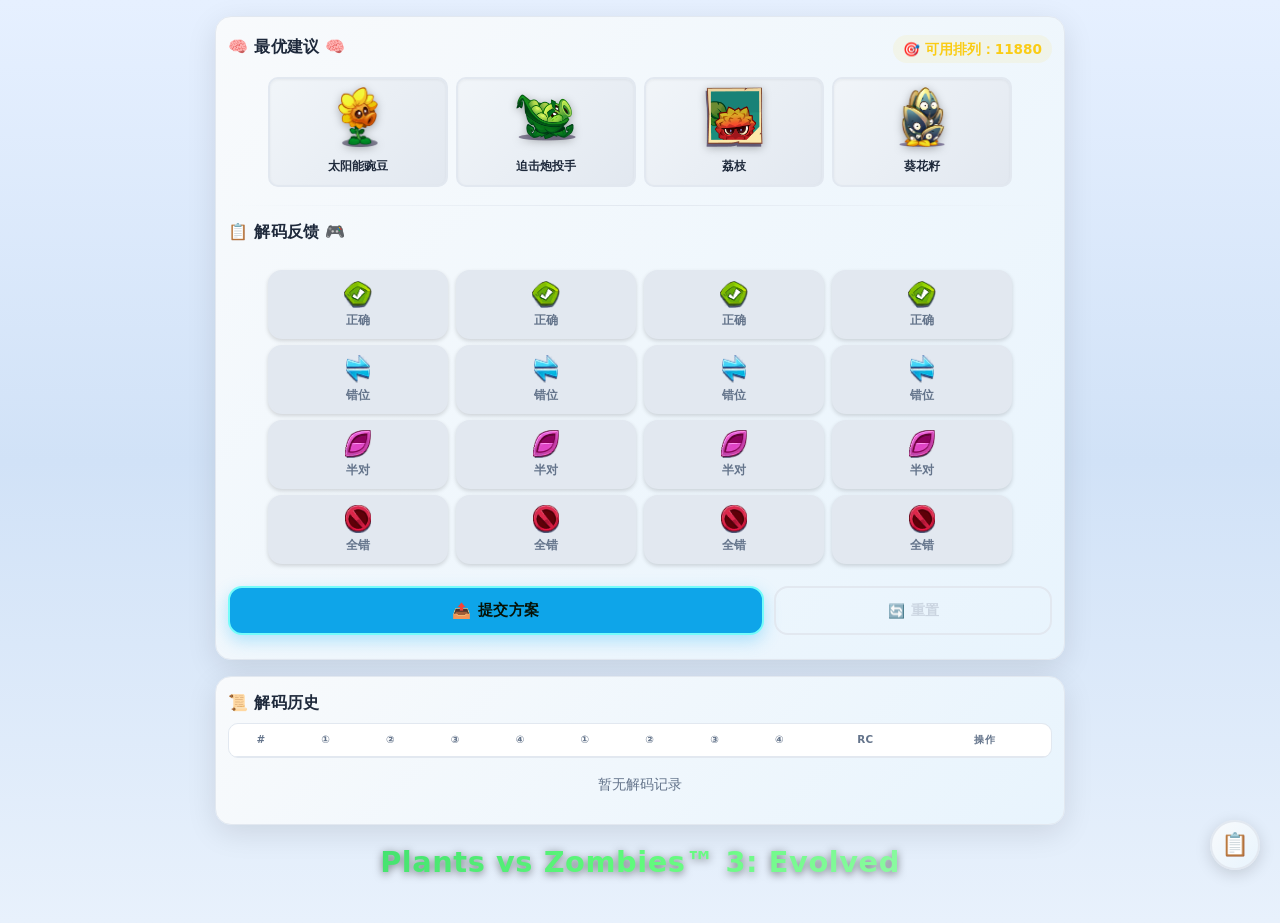
<file: docs/index.html>
<!DOCTYPE html>
<html lang="zh-CN">
<head>
	<meta charset="UTF-8">
	<meta name="viewport" content="width=device-width, initial-scale=1.0, user-scalable=yes, maximum-scale=2.0, minimum-scale=0.5">
	<title>PvZ3:E懒人解码工具</title>
	<link rel="icon" href="images/logo.png" type="image/png">
	<style>
		:root {
			--bg: #0a0f1a;
			--card: #131c31;
			--card2: #1a2744;
			--text: #e2e8f0;
			--text2: #94a3b8;
			--accent: #38bdf8;
			--green: #10b981;
			--blue: #3b82f6;
			--purple: #8b5cf6;
			--red: #ef4444;
			--border: #1e2d4a;
			--btn-bg: #1e2d4a;
			--btn-hover: #253a5e;
			--shadow: 0 8px 30px rgba(0, 0, 0, 0.6);
			--radius: 16px;
			--radius-sm: 10px;
			--font: 'Segoe UI', 'PingFang SC', 'Microsoft YaHei', 'Noto Sans SC', system-ui, sans-serif;
			--transition: 0.2s ease;
			--theme: dark;
		}

		[data-theme="light"] {
			--bg: #f8fafc;
			--card: #ffffff;
			--card-bg-start: #f8fafc;
			--card-bg-end: #e8f4fd;
			--card2: #f1f5f9;
			--card2-bg-start: #f1f5f9;
			--card2-bg-end: #e2e8f0;
			--text: #1e293b;
			--text2: #64748b;
			--accent: #0ea5e9;
			--green: #10b981;
			--blue: #3b82f6;
			--purple: #8b5cf6;
			--red: #ef4444;
			--border: #e2e8f0;
			--btn-bg: #e2e8f0;
			--btn-hover: #cbd5e1;
			--shadow: 0 8px 30px rgba(0, 0, 0, 0.1);
			--theme: light;
		}

		@media (prefers-color-scheme: light) {
			:root:not([data-theme="dark"]) {
				--bg: #f8fafc;
				--card: #ffffff;
				--card2: #f1f5f9;
				--text: #1e293b;
				--text2: #64748b;
				--accent: #0ea5e9;
				--green: #10b981;
				--blue: #3b82f6;
				--purple: #8b5cf6;
				--red: #ef4444;
				--border: #e2e8f0;
				--btn-bg: #e2e8f0;
				--btn-hover: #cbd5e1;
				--shadow: 0 8px 30px rgba(0, 0, 0, 0.1);
				--theme: light;
			}
		}

		* {
			margin: 0;
			padding: 0;
			box-sizing: border-box;
		}

		body {
			font-family: var(--font);
			background: var(--bg);
			color: var(--text);
			min-height: 100vh;
			display: flex;
			flex-direction: column;
			align-items: center;
			padding: 16px 8px 32px;
			line-height: 1.5;
			-webkit-tap-highlight-color: transparent;
			user-select: none;
		}

		[data-theme="dark"] body {
			background: radial-gradient(circle at 50% 0%, #1a2a45 0%, #060c06 80%);
		}

		[data-theme="light"] body {
			background: linear-gradient(180deg, #e6f0ff 0%, #d1e2f7 50%, #e8f1fc 100%);
		}

		.container {
			width: 100%;
			max-width: 850px;
		}

		h1 {
			text-align: center;
			font-size: clamp(1.4rem, 5vw, 1.8rem);
			font-weight: 700;
			letter-spacing: 0.02em;
			margin-bottom: 6px;
			background: linear-gradient(135deg, #34d367, #60fa7c, #a7fab8);
			-webkit-background-clip: text;
			-webkit-text-fill-color: transparent;
			background-clip: text;
			filter: drop-shadow(0 2px 4px rgba(0, 0, 0, 0.5));
		}

		.subtitle {
			text-align: center;
			color: var(--text2);
			font-size: 0.85rem;
			margin-bottom: 18px;
			letter-spacing: 0.03em;
		}

		/* 卡片 */
		.card {
			background: var(--card);
			border-radius: var(--radius);
			padding: 14px 12px;
			margin-bottom: 16px;
			box-shadow: var(--shadow);
			border: 1px solid var(--border);
			backdrop-filter: blur(4px);
		}
		[data-theme="light"] .card {
			background: linear-gradient(135deg, var(--card-bg-start), var(--card-bg-end));
		}
		.card h2 {
			font-size: 1rem;
			font-weight: 700;
			margin-bottom: 8px;
			display: flex;
			align-items: center;
			gap: 8px;
			color: #fff;
			letter-spacing: 0.02em;
		}
		[data-theme="light"] .card h2 {
			color: #1e293b;
		}

		/* 合并后的主卡片 */
		.main-card {
			display: flex;
			flex-direction: column;
			gap: 10px;
		}

		/* 建议展示区域 - 紧凑4列 */
		.suggestion-container {
			display: flex;
			gap: 8px;
			justify-content: center;
			flex-wrap: nowrap;
			margin: 4px 0;
		}
		.suggestion-column {
			display: flex;
			flex-direction: column;
			align-items: center;
			gap: 6px;
			flex: 1;
			min-width: 0;
			max-width: 180px;
		}
		.column-label {
			font-weight: 700;
			font-size: 0.75rem;
			color: var(--text2);
			letter-spacing: 0.04em;
		}
		.suggestion-slot {
			width: 100%;
			background: var(--card2);
			border: 2px solid var(--border);
			border-radius: var(--radius-sm);
			padding: 8px 4px;
			text-align: center;
			box-shadow: inset 0 2px 4px rgba(0, 0, 0, 0.2);
			transition: all var(--transition);
		}

		[data-theme="dark"] .suggestion-slot {
			background: linear-gradient(145deg, #0f172a, #1a2744);
			box-shadow: inset 0 2px 4px rgba(0, 0, 0, 0.4);
		}
		[data-theme="light"] .suggestion-slot {
			background: linear-gradient(135deg, var(--card2-bg-start), var(--card2-bg-end));
			box-shadow: inset 0 1px 3px rgba(0, 0, 0, 0.05);
		}
		.plant-image {
			width: 60px;
			height: 60px;
			object-fit: contain;
			margin: 0 auto 6px;
			display: block;
			filter: drop-shadow(0 2px 4px rgba(0,0,0,0.3));
		}
		.plant-image.skeleton {
			background: linear-gradient(90deg, #1a2744 25%, #253a5e 50%, #1a2744 75%);
			background-size: 200% 100%;
			animation: skeleton-loading 1.5s infinite;
			border-radius: 8px;
		}
		@keyframes skeleton-loading {
			0% { background-position: 200% 0; }
			100% { background-position: -200% 0; }
		}

		/* 骨架图基础样式 */
		.skeleton {
			background: linear-gradient(90deg, var(--skeleton-start), var(--skeleton-end));
			background-size: 200% 100%;
			animation: skeleton-loading 1.5s infinite;
			border-radius: 0.5rem;
		}
		:root {
			--skeleton-start: #1a2744;
			--skeleton-end: #253a5e;
		}
		[data-theme="light"] {
			--skeleton-start: #e2e8f0;
			--skeleton-end: #cbd5e1;
		}

		.slot-value {
			font-weight: 700;
			font-size: 0.75rem;
			color: #e2e8f0;
			line-height: 1.2;
			word-break: break-word;
			text-shadow: 0 1px 2px rgba(0, 0, 0, 0.5);
		}
		[data-theme="light"] .slot-value {
			color: #1e293b;
			text-shadow: none;
			font-weight: 600;
		}

		.possible-count {
			text-align: center;
			font-size: 0.85rem;
			color: #facc15;
			margin: 4px 0 0;
			font-weight: 600;
			background: rgba(250, 204, 21, 0.08);
			padding: 4px 10px;
			border-radius: 16px;
			display: inline-block;
		}

		.divider {
			height: 1px;
			background: linear-gradient(90deg, transparent, var(--border), transparent);
			margin: 4px 0;
		}

		/* 反馈选择区 - 紧凑4列 */
		.feedback-container {
			display: flex;
			gap: 8px;
			justify-content: center;
			flex-wrap: nowrap;
			margin: 8px 0;
		}
		.feedback-column {
			display: flex;
			flex-direction: column;
			align-items: center;
			gap: 6px;
			flex: 1;
			min-width: 0;
			max-width: 180px;
		}
		.fb-column-label {
			font-weight: 700;
			font-size: 1rem;
			width: 36px;
			height: 36px;
			border-radius: 50%;
			background: var(--card2);
			border: 2px solid var(--border);
			display: flex;
			align-items: center;
			justify-content: center;
			color: var(--text);
			box-shadow: 0 3px 6px rgba(0, 0, 0, 0.15);
		}

		[data-theme="dark"] .fb-column-label {
			color: #f0fff0;
			box-shadow: 0 3px 6px rgba(0, 0, 0, 0.3);
		}
		[data-theme="light"] .fb-column-label {
			background: linear-gradient(135deg, var(--card2-bg-start), var(--card2-bg-end));
		}
		.fb-btn-group {
			display: flex;
			flex-direction: column;
			gap: 6px;
			width: 100%;
		}
		.fb-btn {
			padding: 8px 6px;
			border: 2px solid var(--border);
			border-radius: 14px;
			background: var(--btn-bg);
			color: var(--text2);
			font-weight: 700;
			font-size: 0.75rem;
			letter-spacing: 0.02em;
			cursor: pointer;
			transition: all var(--transition);
			text-align: center;
			-webkit-tap-highlight-color: transparent;
			touch-action: manipulation;
			user-select: none;
			display: flex;
			flex-direction: column;
			align-items: center;
			justify-content: center;
			gap: 4px;
			box-shadow: 0 2px 4px rgba(0, 0, 0, 0.15);
		}

		[data-theme="dark"] .fb-btn {
			color: #cbd5e1;
			box-shadow: 0 2px 4px rgba(0, 0, 0, 0.4);
		}
		.fb-btn:active {
			transform: scale(0.96);
			transition: 0.05s;
		}
		.fb-icon {
			width: 28px;
			height: 28px;
			object-fit: contain;
		}
		.fb-btn.selected-correct {
			background: rgba(16, 185, 129, 0.2);
			border-color: #10b981;
			color: #fff;
			box-shadow: 0 0 12px rgba(16, 185, 129, 0.4);
		}
		.fb-btn.selected-misplaced {
			background: rgba(59, 130, 246, 0.2);
			border-color: #3b82f6;
			color: #fff;
			box-shadow: 0 0 12px rgba(59, 130, 246, 0.4);
		}
		.fb-btn.selected-half {
			background: rgba(236, 72, 153, 0.2);
			border-color: #ec4899;
			color: #fff;
			box-shadow: 0 0 12px rgba(236, 72, 153, 0.4);
		}
		.fb-btn.selected-wrong {
			background: rgba(239, 68, 68, 0.2);
			border-color: #ef4444;
			color: #fff;
			box-shadow: 0 0 12px rgba(239, 68, 68, 0.4);
		}

		/* 按钮区域 */
		.btn-container {
			display: flex;
			gap: 10px;
			margin-top: 4px;
		}

		/* 提交按钮 */
		.btn-primary {
			background: var(--accent);
			border: none;
			padding: 12px 24px;
			border-radius: 14px;
			font-weight: 700;
			font-size: 0.95rem;
			letter-spacing: 0.04em;
			color: #061206;
			cursor: pointer;
			transition: all 0.25s;
			box-shadow: 0 6px 16px rgba(56, 189, 248, 0.35);
			display: inline-flex;
			align-items: center;
			justify-content: center;
			gap: 6px;
			touch-action: manipulation;
			flex: 2;
			border: 2px solid #75fcfa;
		}
		.btn-primary:active {
			transform: scale(0.97);
			box-shadow: 0 3px 10px rgba(56, 189, 248, 0.5);
		}
		.btn-outline {
			background: transparent;
			border: 2px solid var(--border);
			padding: 10px 16px;
			border-radius: 14px;
			font-weight: 600;
			color: #cbd5e1;
			cursor: pointer;
			transition: all 0.25s;
			touch-action: manipulation;
			display: inline-flex;
			align-items: center;
			justify-content: center;
			gap: 6px;
			font-size: 0.85rem;
			flex: 1;
		}
		.btn-outline:active {
			background: rgba(255, 255, 255, 0.05);
			border-color: #e2e8f0;
		}

		/* 历史表格 */
		.history-scroll {
			max-height: 340px;
			overflow-y: auto;
			border-radius: var(--radius-sm);
			border: 1px solid var(--border);
			background: var(--card2);
		}

		[data-theme="dark"] .history-scroll {
			background: #0c1424;
		}
		[data-theme="light"] .history-scroll {
			background: linear-gradient(135deg, var(--card2-bg-start), var(--card2-bg-end));
		}
		.history-table {
			width: 100%;
			border-collapse: collapse;
			font-size: 0.75rem;
		}
		.history-table th,
		.history-table td {
			padding: 8px 1px;
			text-align: center;
			border-bottom: 1px solid var(--border);
			vertical-align: middle;
		}
		.history-table th {
			color: var(--text2);
			font-weight: 600;
			font-size: 0.65rem;
			letter-spacing: 0.04em;
			background: var(--card);
			position: sticky;
			top: 0;
		}

		[data-theme="dark"] .history-table th {
			background: #101b2b;
			color: #94a3b8;
		}
		.history-cell-content {
			display: flex;
			flex-direction: column;
			align-items: center;
			gap: 3px;
		}
		.history-plant-img {
			width: 34px;
			height: 34px;
			object-fit: contain;
		}
		.guess-cell {
			display: none;
		}
		.feedback-badge {
			display: inline-block;
			padding: 3px 7px;
			border-radius: 12px;
			font-weight: 700;
			font-size: 0.65rem;
			letter-spacing: 0.02em;
			white-space: nowrap;
		}
		.fb-correct {
			background: #0a4e2a;
			color: #75fcb8;
			border: 1px solid #10b981;
		}
		.fb-misplaced {
			background: #0a2a4a;
			color: #93c5fd;
			border: 1px solid #3b82f6;
		}
		.fb-half {
			background: #3a1a3a;
			color: #fbc2d8;
			border: 1px solid #ec4899;
		}
		.fb-wrong {
			background: #5a1a1a;
			color: #fc9a9a;
			border: 1px solid #ef4444;
		}

		/* 浅色模式下的反馈徽章 - 更浅的背景 */
		[data-theme="light"] .fb-correct {
			background: rgba(16, 185, 129, 0.15);
			color: #059669;
			border: 1px solid rgba(16, 185, 129, 0.3);
		}
		[data-theme="light"] .fb-misplaced {
			background: rgba(59, 130, 246, 0.15);
			color: #2563eb;
			border: 1px solid rgba(59, 130, 246, 0.3);
		}
		[data-theme="light"] .fb-half {
			background: rgba(236, 72, 153, 0.15);
			color: #db2777;
			border: 1px solid rgba(236, 72, 153, 0.3);
		}
		[data-theme="light"] .fb-wrong {
			background: rgba(239, 68, 68, 0.15);
			color: #dc2626;
			border: 1px solid rgba(239, 68, 68, 0.3);
		}

		.status-msg {
			padding: 10px 14px;
			border-radius: 12px;
			font-weight: 600;
			text-align: center;
			margin: 8px 0 0;
			letter-spacing: 0.02em;
		}
		.status-success {
			background: #0a2e1a;
			color: #75fcb8;
			border: 1px solid #10b981;
		}
		.status-info {
			background: #0a2a3a;
			color: #9ad5fd;
			border: 1px solid #3b82f6;
		}
		.status-warn {
			background: #3a2a1a;
			color: #fcd375;
			border: 1px solid #f59e0b;
		}

		/* Toast 悬浮提示 */
		.toast {
			position: fixed;
			bottom: 10%;
			left: 50%;
			transform: translateX(-50%);
			padding: 12px 20px;
			border-radius: 12px;
			font-weight: 600;
			font-size: 0.9rem;
			z-index: 3000;
			box-shadow: 0 8px 24px rgba(0, 0, 0, 0.3);
			backdrop-filter: blur(20px);
			-webkit-backdrop-filter: blur(20px);
			opacity: 0;
			transition: opacity 0.3s ease;
			pointer-events: none;
			max-width: calc(100% - 24px);
			width: 822px;
		}
		.toast.show {
			opacity: 1;
		}
		.toast-success {
			background: rgba(10, 46, 26, 0.5);
			color: #75fcb8;
			border: 1px solid rgba(16, 185, 129, 0.6);
		}
		.toast-info {
			background: rgba(10, 42, 58, 0.5);
			color: #9ad5fd;
			border: 1px solid rgba(59, 130, 246, 0.6);
		}
		.toast-warn {
			background: rgba(58, 42, 26, 0.5);
			color: #fcd375;
			border: 1px solid rgba(245, 158, 11, 0.6);
		}

		/* 算法简介卡片（放最后） */
		.algo-box {
			background: #0b1628;
			border-radius: var(--radius-sm);
			padding: 14px 16px;
			border-left: 4px solid #38bdf8;
			font-size: 0.8rem;
			color: #b9c7dd;
			line-height: 1.6;
			margin-top: 6px;
		}
		.algo-box strong {
			color: #fff;
		}
		.algo-box code {
			background: #1e2d4a;
			padding: 2px 7px;
			border-radius: 6px;
			font-size: 0.75rem;
			color: #facc15;
		}

		/* 浅色模式下的算法说明框 */
		[data-theme="light"] .algo-box {
			background: rgba(59, 130, 246, 0.08);
			border-left-color: #3b82f6;
			color: #334155;
		}
		[data-theme="light"] .algo-box strong {
			color: #1e293b;
		}
		[data-theme="light"] .algo-box code {
			background: rgba(59, 130, 246, 0.15);
			color: #2563eb;
		}

		/* 高亮动画 */
		@keyframes highlightPulse {
			0%,
			100% {
				box-shadow: 0 0 0 0 rgba(56, 189, 248, 0.6);
			}
			50% {
				box-shadow: 0 0 0 14px rgba(56, 189, 248, 0);
			}
		}
		.highlight-pulse {
			animation: highlightPulse 1.5s ease-out;
		}

		/* 移动端优化 - 确保4列始终显示 */
		@media (max-width: 600px) {
			.plant-image {
				width: 50px;
				height: 50px;
			}
			.slot-value {
				font-size: 0.7rem;
			}
			.fb-column-label {
				width: 34px;
				height: 34px;
				font-size: 0.9rem;
			}
			.fb-icon {
				width: 24px;
				height: 24px;
			}
			.fb-btn {
				padding: 6px 4px;
				font-size: 0.7rem;
			}
			.history-plant-img {
				width: 30px;
				height: 30px;
			}
		}

		@media (max-width: 420px) {
			.suggestion-container,
			.feedback-container {
				gap: 6px;
			}
			.plant-image {
				width: 44px;
				height: 44px;
			}
			.suggestion-slot {
				padding: 6px 2px;
			}
		}

		/* 折叠Card */
		.collapse-card {
			background: var(--card);
			border-radius: var(--radius);
			margin-bottom: 12px;
			box-shadow: var(--shadow);
			border: 1px solid var(--border);
			overflow: hidden;
		}
		[data-theme="light"] .collapse-card {
			background: linear-gradient(135deg, var(--card-bg-start), var(--card-bg-end));
		}
		.collapse-header {
			padding: 12px 16px;
			cursor: pointer;
			display: flex;
			align-items: center;
			justify-content: space-between;
			user-select: none;
			transition: background var(--transition);
		}
		.collapse-header:hover {
			background: rgba(255, 255, 255, 0.03);
		}
		.collapse-header h2 {
			font-size: 0.95rem;
			font-weight: 700;
			display: flex;
			align-items: center;
			gap: 8px;
			color: #fff;
			letter-spacing: 0.02em;
			margin: 0;
		}
		[data-theme="light"] .collapse-header h2 {
			color: #1e293b;
		}
		.collapse-arrow {
			font-size: 1rem;
			transition: transform var(--transition);
			color: var(--text2);
		}
		.collapse-card.active .collapse-arrow {
			transform: rotate(180deg);
		}
		.collapse-content {
			max-height: 0;
			overflow: hidden;
			transition: max-height 0.3s ease, padding 0.3s ease;
		}
		.collapse-card.active .collapse-content {
			padding: 0 16px 16px;
			max-height: 1000px;
		}

		/* 合成图鉴 */
		.synthesis-scroll {
			max-height: 630px;
			overflow-y: scroll;
			scrollbar-width: none;
			-ms-overflow-style: none;
		}
		.synthesis-scroll::-webkit-scrollbar {
			display: none;
		}
		.synthesis-grid {
			display: grid;
			grid-template-columns: repeat(2, 1fr);
			gap: 12px;
		}
		.synthesis-item {
			background: var(--card2);
			border: 1px solid var(--border);
			border-radius: var(--radius-sm);
			padding: 12px;
			display: flex;
			flex-direction: column;
			align-items: center;
			gap: 8px;
		}
		[data-theme="light"] .synthesis-item {
			background: linear-gradient(135deg, var(--card2-bg-start), var(--card2-bg-end));
		}
		.synthesis-row {
			display: flex;
			align-items: center;
			gap: 8px;
			width: 100%;
			justify-content: center;
		}
		.synthesis-plant {
			display: flex;
			flex-direction: column;
			align-items: center;
			gap: 4px;
			flex: 1;
			min-width: 0;
		}
		.synthesis-img {
			width: 42px;
			height: 42px;
			object-fit: contain;
		}
		.synthesis-name {
			font-size: 0.8rem;
			font-weight: 600;
			color: var(--text);
			text-align: center;
			line-height: 1.2;
		}
		.synthesis-operator {
			font-size: 1.2rem;
			font-weight: 700;
			color: var(--accent);
			flex-shrink: 0;
		}

		/* 使用说明 */
		.usage-steps {
			display: flex;
			flex-direction: column;
			gap: 10px;
		}
		.usage-step {
			display: flex;
			gap: 10px;
			align-items: flex-start;
		}
		.step-number {
			background: var(--accent);
			color: #000;
			width: 26px;
			height: 26px;
			border-radius: 50%;
			display: flex;
			align-items: center;
			justify-content: center;
			font-weight: 700;
			font-size: 0.85rem;
			flex-shrink: 0;
		}
		.step-text {
			color: var(--text2);
			font-size: 0.9rem;
			line-height: 1.5;
		}

		/* 隐藏反馈区序号 */
		.fb-column-label {
			display: none !important;
		}

		/* 编辑按钮 */
		.edit-btn {
			background: var(--btn-bg);
			border: 1px solid var(--border);
			border-radius: 8px;
			padding: 4px 8px;
			cursor: pointer;
			font-size: 0.7rem;
			color: var(--text2);
			display: flex;
			align-items: center;
			gap: 4px;
			transition: all var(--transition);
		}
		.edit-btn:hover {
			background: var(--btn-hover);
			color: var(--text);
		}
		.edit-btn:active {
			transform: scale(0.95);
		}
		.history-table td:last-child {
			display: table-cell;
			text-align: center;
			vertical-align: middle;
		}
		.history-table td:last-child .edit-btn {
			display: inline-flex;
			justify-content: center;
			align-items: center;
			margin: 0 auto;
		}

		/* 可点击的单元格 */
		.plant-cell, .editable-fb {
			cursor: pointer;
			position: relative;
		}
		.plant-cell:hover, .editable-fb:hover {
			background: rgba(0, 0, 0, 0.1);
		}

		/* 弹出菜单 - 悬浮选项（毛玻璃效果） */
		.popup-menu {
			position: fixed;
			top: auto;
			left: auto;
			background: rgba(19, 28, 49, 0.45);
			backdrop-filter: blur(24px);
			-webkit-backdrop-filter: blur(24px);
			border: 1px solid rgba(255, 255, 255, 0.12);
			border-radius: var(--radius-sm);
			box-shadow: 0 8px 32px rgba(0, 0, 0, 0.18);
			padding: 8px;
			z-index: 1000;
			min-width: 140px;
			max-height: 300px;
			overflow-y: auto;
			max-width: 90vw;
		}
		[data-theme="light"] .popup-menu {
			background: rgba(255, 255, 255, 0.55);
			border-color: rgba(0, 0, 0, 0.08);
		}

		/* 植物选择菜单 - 不显示名称 */
		.plant-menu {
			display: grid;
			grid-template-columns: repeat(3, 1fr);
			gap: 6px;
		}
		.plant-menu-item {
			display: flex;
			flex-direction: column;
			align-items: center;
			padding: 6px;
			border-radius: 8px;
			cursor: pointer;
			transition: all var(--transition);
			background: rgba(255, 255, 255, 0.08);
			backdrop-filter: blur(12px);
			-webkit-backdrop-filter: blur(12px);
			border: none;
		}
		[data-theme="light"] .plant-menu-item {
			background: rgba(0, 0, 0, 0.04);
		}
		.plant-menu-item:hover {
			background: var(--btn-hover);
		}
		.plant-menu-item img {
			width: 40px;
			height: 40px;
			object-fit: contain;
		}
		.plant-menu-item span {
			display: none;
		}

		/* 反馈选择菜单 - 不显示文字 */
		.fb-menu {
			display: grid;
			grid-template-columns: repeat(2, 1fr);
			gap: 6px;
		}
		.fb-menu-item {
			display: flex;
			flex-direction: column;
			align-items: center;
			gap: 2px;
			padding: 8px;
			border-radius: 8px;
			cursor: pointer;
			transition: all var(--transition);
			color: var(--text);
			font-size: 0.8rem;
			background: rgba(255, 255, 255, 0.08);
			backdrop-filter: blur(12px);
			-webkit-backdrop-filter: blur(12px);
			border: none;
		}
		[data-theme="light"] .fb-menu-item {
			background: rgba(0, 0, 0, 0.04);
		}
		.fb-menu-item:hover {
			background: var(--btn-hover);
		}
		.fb-menu-item img {
			width: 32px;
			height: 32px;
			object-fit: contain;
		}
		.fb-menu-item span {
			display: none;
		}

		/* 移动端优化合成图鉴 */
		@media (max-width: 600px) {
			.synthesis-grid {
				grid-template-columns: repeat(1, 1fr);
			}
			.synthesis-img {
				width: 48px;
				height: 48px;
			}
			.synthesis-name {
				font-size: 0.85rem;
			}
		}

		/* 悬浮球 */
		.floating-ball {
			position: fixed;
			bottom: 20px;
			right: 20px;
			z-index: 999;
			display: flex;
			flex-direction: column;
			align-items: center;
			gap: 10px;
		}
		.ball-main {
			width: 50px;
			height: 50px;
			border-radius: 50%;
			background: var(--card);
			border: 2px solid var(--border);
			display: flex;
			align-items: center;
			justify-content: center;
			cursor: pointer;
			box-shadow: 0 4px 16px rgba(0, 0, 0, 0.3);
			transition: all 0.3s ease;
		}
		[data-theme="light"] .ball-main {
			background: linear-gradient(135deg, var(--card-bg-start), var(--card-bg-end));
			box-shadow: 0 4px 16px rgba(0, 0, 0, 0.15);
		}
		.ball-main:hover {
			transform: scale(1.1);
			border-color: var(--accent);
		}
		.ball-main.expanded {
			background: var(--accent);
			border-color: var(--accent);
		}
		.ball-main.expanded .ball-icon {
			color: #000;
		}
		.ball-icon {
			font-size: 1.4rem;
			transition: transform 0.3s ease;
		}
		.ball-main.expanded .ball-icon {
			transform: rotate(45deg);
		}
		.ball-submenu {
			display: flex;
			flex-direction: column;
			gap: 10px;
			align-items: center;
			max-height: 0;
			overflow: hidden;
			transition: max-height 0.3s ease, opacity 0.3s ease;
			opacity: 0;
		}
		.ball-submenu.expanded {
			max-height: 200px;
			opacity: 1;
		}
		.ball-sub {
			width: 46px;
			height: 46px;
			border-radius: 50%;
			background: var(--card);
			border: 2px solid var(--border);
			box-sizing: border-box;
			display: flex;
			align-items: center;
			justify-content: center;
			cursor: pointer;
			box-shadow: 0 4px 12px rgba(0, 0, 0, 0.25);
			transition: all 0.2s ease;
			font-size: 1.2rem;
		}
		[data-theme="light"] .ball-sub {
			background: linear-gradient(135deg, var(--card-bg-start), var(--card-bg-end));
			box-shadow: 0 4px 12px rgba(0, 0, 0, 0.12);
		}
		.ball-sub:hover {
			transform: scale(1.15);
			border-color: var(--accent);
		}

		/* 悬浮卡片弹出层 */
		.help-card-overlay {
			position: fixed;
			top: 0;
			left: 0;
			right: 0;
			bottom: 0;
			background: rgba(0, 0, 0, 0.5);
			z-index: 2000;
			display: none;
			align-items: center;
			justify-content: center;
			padding: 20px;
		}
		.help-card-overlay.show {
			display: flex;
		}
		.help-card {
			background: rgba(19, 28, 49, 0.75);
			backdrop-filter: blur(24px);
			-webkit-backdrop-filter: blur(24px);
			border: 1px solid rgba(255, 255, 255, 0.12);
			border-radius: var(--radius);
			width: 100%;
			max-width: 800px;
			max-height: 85vh;
			display: flex;
			flex-direction: column;
			box-shadow: 0 16px 48px rgba(0, 0, 0, 0.4);
		}
		[data-theme="light"] .help-card {
			background: rgba(255, 255, 255, 0.7);
			border-color: rgba(0, 0, 0, 0.1);
		}
		.help-card-header {
			display: flex;
			align-items: center;
			justify-content: space-between;
			padding: 14px 16px;
			border-bottom: 1px solid var(--border);
			flex-shrink: 0;
		}
		.help-card-header h2 {
			font-size: 1rem;
			font-weight: 700;
			color: #fff;
			margin: 0;
		}
		[data-theme="light"] .help-card-header h2 {
			color: #1e293b;
		}
		.help-card-close {
			background: rgba(255, 255, 255, 0.1);
			border: none;
			border-radius: 50%;
			width: 32px;
			height: 32px;
			display: flex;
			align-items: center;
			justify-content: center;
			cursor: pointer;
			color: var(--text);
			font-size: 1rem;
			transition: all 0.2s ease;
		}
		.help-card-close:hover {
			background: rgba(255, 255, 255, 0.2);
			transform: scale(1.1);
		}
		.help-card-content {
			padding: 16px;
			overflow-y: auto;
			scrollbar-width: none;
			-ms-overflow-style: none;
			flex: 1;
			min-height: 0;
		}
		.help-card-content::-webkit-scrollbar {
			display: none;
		}
		.help-card-content .synthesis-scroll {
			max-height: none;
		}
	</style>
</head>
<body>
	<div class="container">
		<!-- 合并后的主卡片 -->
		<div class="card" id="suggestionCard">
			<div class="main-card">
				<div style="display:flex;justify-content:space-between;align-items:center;">
					<h2 style="margin:0;">🧠 最优建议 🧠</h2>
					<span class="possible-count">🎯 可用排列：<strong id="possibleCount">11880</strong></span>
				</div>
				<div class="suggestion-container" id="solverSlots">
					<div class="suggestion-column">
						<div class="suggestion-slot" id="slot1">
							<img class="plant-image skeleton" id="img1" src="" alt="">
							<span class="slot-value" id="s1">计算中</span>
						</div>
					</div>
					<div class="suggestion-column">
						<div class="suggestion-slot" id="slot2">
							<img class="plant-image skeleton" id="img2" src="" alt="">
							<span class="slot-value" id="s2">计算中</span>
						</div>
					</div>
					<div class="suggestion-column">
						<div class="suggestion-slot" id="slot3">
							<img class="plant-image skeleton" id="img3" src="" alt="">
							<span class="slot-value" id="s3">计算中</span>
						</div>
					</div>
					<div class="suggestion-column">
						<div class="suggestion-slot" id="slot4">
							<img class="plant-image skeleton" id="img4" src="" alt="">
							<span class="slot-value" id="s4">计算中</span>
						</div>
					</div>
				</div>

				<div class="divider"></div>

				<h2>📋 解码反馈 🎮</h2>
				<div class="feedback-container" id="feedbackGrid">
					<!-- 动态生成JS填充 -->
				</div>
				
				<div class="btn-container">
					<button class="btn-primary" id="submitFeedbackBtn" onclick="submitFeedback()">
						<span>📤</span> 提交方案
					</button>
					<button class="btn-outline" onclick="resetSolver()">
						<span>🔄</span> 重置
					</button>
				</div>
				
				<div id="solverMsg"></div>
			</div>
		</div>

		<!-- 历史记录 -->
		<div class="card">
			<h2>📜 解码历史</h2>
			<div class="history-scroll">
				<table class="history-table" id="solverHistoryTable">
					<thead>
						<tr>
							<th>#</th><th>①</th><th>②</th><th>③</th><th>④</th>
							<th>①</th><th>②</th><th>③</th><th>④</th><th>RC</th><th>操作</th>
						</tr>
					</thead>
					<tbody id="solverHistoryBody"></tbody>
				</table>
			</div>
			<p id="noSolverHistory" style="text-align:center;color:var(--text2);padding:16px;font-size:0.85rem;">暂无解码记录</p>
		</div>

		<h1>Plants vs Zombies™ 3: Evolved</h1>
		<!-- <p class="subtitle">向日葵 · 豌豆 · 卷心菜 · 坚果 · 地刺 &nbsp;|&nbsp; 填入二阶植物</p> -->

	</div>

	<!-- 隐藏的帮助内容区域 -->
	<div id="helpContent" style="display:none;">
		<!-- 使用说明 -->
		<div id="usageContent">
			<div class="usage-steps">
				<div class="usage-step">
					<div class="step-number">1</div>
					<div class="step-text">首次使用，将「最优建议」中的4个二阶植物，填入游戏里4个卡槽位置。</div>
				</div>
				<div class="usage-step">
					<div class="step-number">2</div>
					<div class="step-text">游戏会返回4个卡槽的结果（正确/错位/半对/全错），在「反馈区」选择对应结果。</div>
				</div>
				<div class="usage-step">
					<div class="step-number">3</div>
					<div class="step-text">点击「提交方案」按钮，系统会过滤错误方案，并给出新一轮的建议。</div>
				</div>
				<div class="usage-step">
					<div class="step-number">4</div>
					<div class="step-text">重复上述步骤，直到剩余排列为1，得到最终答案。</div>
				</div>
				<div class="usage-step">
					<div class="step-number">5</div>
					<div class="step-text">通常只需要2~4步，即可完成解码，通过游戏。</div>
				</div>
			</div>
		</div>
		<!-- 算法说明 -->
		<div id="algoContent">
			感谢群友：@你既聪明又好看！ 基此二改；
			<div class="algo-box" style="border-left:none;padding:0;margin-top:10px;background:transparent;">
				1. 维护所有与反馈一致的可能答案集合 <code>S</code>（初始11880种）<br>
				2. 对候选猜测，计算其对 <code>S</code> 的反馈分区<br>
				3. 选择<strong>最坏情况剩余最少</strong>的猜测（Minimax）<br>
				4. 平局时选<strong>期望剩余最少</strong>（信息熵最大）的<br>
				5. 收到反馈后更新 <code>S</code>，重复直至 <code>|S|=1</code>
			</div>
		</div>
		<!-- 合成图鉴 -->
		<div id="synthesisContent">
			<div class="synthesis-scroll">
				<div class="synthesis-grid" id="synthesisGridPopup">
					<!-- 动态生成合成图鉴 -->
				</div>
			</div>
		</div>
	</div>

	<!-- 悬浮球 -->
	<div id="floatingBall" class="floating-ball">
		<div class="ball-main" id="ballMain" onclick="toggleBallMenu()">
			<span class="ball-icon" id="ballIcon">📋</span>
		</div>
		<div class="ball-submenu" id="ballSubmenu">
			<div class="ball-sub" onclick="openHelpCard('usage')">
				<span>📖</span>
			</div>
			<div class="ball-sub" onclick="openHelpCard('algo')">
				<span>📘</span>
			</div>
			<div class="ball-sub" onclick="openHelpCard('synthesis')">
				<span>📚</span>
			</div>
		</div>
	</div>

	<!-- 悬浮卡片弹出层 -->
	<div id="helpCardOverlay" class="help-card-overlay" onclick="closeHelpCard(event)">
		<div class="help-card" id="helpCard" onclick="event.stopPropagation()">
			<div class="help-card-header">
				<h2 id="helpCardTitle"></h2>
				<button class="help-card-close" onclick="closeHelpCard(event)">✕</button>
			</div>
			<div class="help-card-content" id="helpCardContent"></div>
		</div>
	</div>

	<script>
		(function() {
			// ==================== 主题管理（跟随系统） ====================
			function initTheme() {
				const isDark = window.matchMedia('(prefers-color-scheme: dark)').matches;
				document.documentElement.setAttribute('data-theme', isDark ? 'dark' : 'light');
			}

			// 监听系统颜色方案变化
			window.matchMedia('(prefers-color-scheme: dark)').addEventListener('change', (e) => {
				document.documentElement.setAttribute('data-theme', e.matches ? 'dark' : 'light');
			});

			// ==================== 图片加载错误处理 ====================
			function handleImageError(img) {
				img.src = '';
				img.classList.add('skeleton');
				img.style.display = 'block';
				img.style.width = img.getAttribute('data-width') || '60px';
				img.style.height = img.getAttribute('data-height') || '60px';
			}

			// 为图片添加错误处理
			function setupImageErrorHandling(img) {
				img.addEventListener('error', function() {
					handleImageError(this);
				});
				img.addEventListener('load', function() {
					this.classList.remove('skeleton');
				});
			}

			// 通用图片加载函数（带骨架图）
			function loadImageWithSkeleton(imgElement, src) {
				if (!src) return;
				
				const tempImg = new Image();
				tempImg.onload = function() {
					imgElement.classList.remove('skeleton');
					imgElement.src = src;
				};
				tempImg.onerror = function() {
					// 加载失败，保持骨架图
				};
				tempImg.src = src;
			}

			// ==================== 植物名称与图片映射 ====================
			const PLANT_NAMES = {
				'A': '向日葵',
				'B': '豌豆',
				'C': '卷心菜',
				'D': '坚果',
				'E': '地刺'
			};

			// 二阶植物实际名称
			const SECOND_ORDER_NAMES = {
				'AA': '双子向日葵',
				'AB': '太阳能豌豆',
				'AD': '葵花籽',
				'BB': '双重射手',
				'BC': '迫击炮投手',
				'BD': '花生射手',
				'BE': '松针射手',
				'CC': '卷心菜连投手',
				'CD': '栗子投手',
				'DD': '高坚果',
				'DE': '荔枝',
				'EE': '锯齿草'
			};

			// 一阶植物图片
			const FIRST_ORDER_IMAGES = {
				'A': 'images/A-Sunflower.png',
				'B': 'images/B-Peashooter.png',
				'C': 'images/C-Cabbage-pult.png',
				'D': 'images/D-Wall-nut.png',
				'E': 'images/E-Spikeweed.png'
			};

			// 二阶植物图片映射（根据素材情况）
			const SECOND_ORDER_IMAGES = {
				'AA': 'images/AA-Twin Sunflower.png',
				'AB': 'images/AB-Solar Pea.png',
				'AD': 'images/AD-Sunflower Seed.png',
				'BB': 'images/BB-Repeater.png',
				'BC': 'images/BC-Sling Pea.png',
				'BD': 'images/BD-Peanut.png',
				'BE': 'images/BE-Pine Needler.png',
				'CC': 'images/CC-Slaw Slinger.png',
				'CD': 'images/CD-Chuck-nut.png',
				'DD': 'images/DD-Tall-nut.png',
				'DE': 'images/DE-Lychee.png',
				'EE': 'images/EE-Sawgrass.png'
			};

			// 反馈图标
			const FEEDBACK_ICONS = {
				'correct': 'images/1CORRECT.png',
				'misplaced': 'images/2RESLOT.png',
				'half': 'images/3PARTIAL.png',
				'wrong': 'images/4INVALID.png'
			};

			// 原始二级元素列表（固定12种）
			const RAW_ELEMENTS = ['AA', 'AB', 'AD', 'BB', 'BC', 'BD', 'BE', 'CC', 'CD', 'DD', 'DE', 'EE'];

			// 转换为二阶植物名显示
			function elemToPlant(elem) {
				return SECOND_ORDER_NAMES[elem] || elem;
			}

			// 获取二阶植物图片
			function getPlantImage(elem) {
				return SECOND_ORDER_IMAGES[elem] || '';
			}

			// 所有可能答案（原始二级元素数组）
			const ALL_RAW_ANSWERS = (() => {
				const results = [];
				const elems = RAW_ELEMENTS;
				for (let i = 0; i < elems.length; i++) {
					for (let j = 0; j < elems.length; j++) {
						if (j === i) continue;
						for (let k = 0; k < elems.length; k++) {
							if (k === i || k === j) continue;
							for (let l = 0; l < elems.length; l++) {
								if (l === i || l === j || l === k) continue;
								results.push([elems[i], elems[j], elems[k], elems[l]]);
							}
						}
					}
				}
				return results;
			})(); // 11880

			// 反馈类型与颜色类
			const FB_TYPES = ['correct', 'misplaced', 'half', 'wrong'];
			const FB_LABELS = {
				'correct': '正确',
				'misplaced': '错位',
				'half': '半对',
				'wrong': '全错'
			};
			const FB_CLASSES = {
				'correct': 'fb-correct',
				'misplaced': 'fb-misplaced',
				'half': 'fb-half',
				'wrong': 'fb-wrong'
			};
			const FB_COLORS = {
				'correct': '#10b981',
				'misplaced': '#3b82f6',
				'half': '#ec4899',
				'wrong': '#ef4444'
			};

			// ==================== 反馈计算逻辑 ====================
			function parseElement(elem) {
				return [elem[0], elem[1]];
			}

			function countCharMatches(guessElem, answerElem) {
				const gChars = [guessElem[0], guessElem[1]];
				const aChars = [answerElem[0], answerElem[1]];
				let aUsed = [false, false];
				let matchCount = 0;
				for (const gc of gChars) {
					for (let j = 0; j < 2; j++) {
						if (!aUsed[j] && aChars[j] === gc) {
							aUsed[j] = true;
							matchCount++;
							break;
						}
					}
				}
				return matchCount;
			}

			function computeFeedback(answer, guess) {
				const n = 4;
				const feedback = new Array(n).fill(null);
				const answerConsumed = new Array(n).fill(false);

				for (let i = 0; i < n; i++) {
					if (guess[i] === answer[i]) {
						feedback[i] = 'correct';
						answerConsumed[i] = true;
					}
				}

				for (let i = 0; i < n; i++) {
					if (feedback[i] !== null) continue;
					const gElem = guess[i];
					let foundIdx = -1;
					for (let j = 0; j < n; j++) {
						if (!answerConsumed[j] && answer[j] === gElem && j !== i) {
							foundIdx = j;
							break;
						}
					}
					if (foundIdx !== -1) {
						feedback[i] = 'misplaced';
						answerConsumed[foundIdx] = true;
					}
				}

				for (let i = 0; i < n; i++) {
					if (feedback[i] !== null) continue;
					const matches = countCharMatches(guess[i], answer[i]);
					if (matches === 1) {
						feedback[i] = 'half';
					} else {
						feedback[i] = 'wrong';
					}
				}

				return feedback;
			}

			function feedbackKey(fb) {
				return fb.join('|');
			}

			// ==================== 求解器状态 ====================
			let possibleAnswers = ALL_RAW_ANSWERS.map(a => [...a]);
			let currentSuggestion = null;
			let solverHistory = [];
			let solved = false;

			// UI元素
			const s1 = document.getElementById('s1');
			const s2 = document.getElementById('s2');
			const s3 = document.getElementById('s3');
			const s4 = document.getElementById('s4');
			const img1 = document.getElementById('img1');
			const img2 = document.getElementById('img2');
			const img3 = document.getElementById('img3');
			const img4 = document.getElementById('img4');
			const possibleCountEl = document.getElementById('possibleCount');
			const solverMsg = document.getElementById('solverMsg');
			const historyBody = document.getElementById('solverHistoryBody');
			const noHistory = document.getElementById('noSolverHistory');
			const feedbackGrid = document.getElementById('feedbackGrid');

			const currentFeedback = { 0: null, 1: null, 2: null, 3: null };

			// 生成反馈按钮组（竖排4列）
			function buildFeedbackUI() {
				feedbackGrid.innerHTML = '';
				const labels = ['①', '②', '③', '④'];
				
				for (let i = 0; i < 4; i++) {
					const column = document.createElement('div');
					column.className = 'feedback-column';
					
					const colLabel = document.createElement('div');
					colLabel.className = 'fb-column-label';
					colLabel.textContent = labels[i];
					column.appendChild(colLabel);

					const btnGroup = document.createElement('div');
					btnGroup.className = 'fb-btn-group';
					btnGroup.dataset.slotIndex = i;

					FB_TYPES.forEach(type => {
						const btn = document.createElement('button');
						btn.className = 'fb-btn';
						btn.dataset.type = type;
						btn.dataset.slot = i;
						
						const icon = document.createElement('img');
						icon.className = 'fb-icon';
						icon.src = FEEDBACK_ICONS[type] || '';
						icon.alt = FB_LABELS[type];
						
						const text = document.createElement('span');
						text.textContent = FB_LABELS[type];
						
						btn.appendChild(icon);
						btn.appendChild(text);
						
						btn.addEventListener('click', function(e) {
							e.preventDefault();
							setFeedback(i, type);
						});
						btnGroup.appendChild(btn);
					});

					column.appendChild(btnGroup);
					feedbackGrid.appendChild(column);
				}
				
				for (let i = 0; i < 4; i++) {
					currentFeedback[i] = null;
					updateFeedbackButtons(i);
				}
			}

			function setFeedback(slotIndex, type) {
				if (solved) {
					solverMsg.innerHTML =
						'<div class="status-msg status-success">✅ 已确定最终序列，请点击重置。</div>';
					return;
				}
				currentFeedback[slotIndex] = type;
				updateFeedbackButtons(slotIndex);
			}

			function updateFeedbackButtons(slotIndex) {
				const btnGroup = feedbackGrid.querySelector(`.fb-btn-group[data-slot-index="${slotIndex}"]`);
				if (!btnGroup) return;
				const buttons = btnGroup.querySelectorAll('.fb-btn');
				buttons.forEach(btn => {
					btn.classList.remove('selected-correct', 'selected-misplaced', 'selected-half',
						'selected-wrong');
					if (currentFeedback[slotIndex] === btn.dataset.type) {
						btn.classList.add('selected-' + btn.dataset.type);
					}
				});
			}

			function getSelectedFeedback() {
				const fb = [];
				for (let i = 0; i < 4; i++) {
					fb.push(currentFeedback[i]);
				}
				if (fb.includes(null)) return null;
				return fb;
			}

			function setImageWithLoading(imgElement, src) {
				imgElement.classList.add('skeleton');
				imgElement.src = '';
				
				const tempImg = new Image();
				tempImg.onload = function() {
					imgElement.classList.remove('skeleton');
					imgElement.src = src;
				};
				tempImg.onerror = function() {
					// 加载失败，保持骨架图显示
					imgElement.classList.add('skeleton');
				};
				
				if (src) {
					tempImg.src = src;
				} else {
					imgElement.classList.remove('skeleton');
				}
			}

			function updateSuggestionDisplay(suggestion) {
				s1.textContent = elemToPlant(suggestion[0]);
				s2.textContent = elemToPlant(suggestion[1]);
				s3.textContent = elemToPlant(suggestion[2]);
				s4.textContent = elemToPlant(suggestion[3]);
				
				setImageWithLoading(img1, getPlantImage(suggestion[0]));
				setImageWithLoading(img2, getPlantImage(suggestion[1]));
				setImageWithLoading(img3, getPlantImage(suggestion[2]));
				setImageWithLoading(img4, getPlantImage(suggestion[3]));
			}

			function updatePossibleCount() {
				possibleCountEl.textContent = possibleAnswers.length;
			}

			function findBestGuess(candidates, sampleSize = 300) {
				if (candidates.length === 0) return null;
				if (candidates.length === 1) return candidates[0];

				let sample;
				if (candidates.length <= sampleSize) {
					sample = candidates;
				} else {
					const indices = new Set();
					while (indices.size < sampleSize) {
						indices.add(Math.floor(Math.random() * candidates.length));
					}
					sample = Array.from(indices).map(i => candidates[i]);
				}

				let bestGuess = null;
				let bestWorstCase = Infinity;
				let bestExpected = Infinity;

				for (const cand of sample) {
					const partitionMap = new Map();
					for (const ans of candidates) {
						const fb = computeFeedback(ans, cand);
						const key = feedbackKey(fb);
						partitionMap.set(key, (partitionMap.get(key) || 0) + 1);
					}
					let worstCase = 0;
					let sumSq = 0;
					for (const count of partitionMap.values()) {
						if (count > worstCase) worstCase = count;
						sumSq += count * count;
					}
					const expected = sumSq / candidates.length;

					if (worstCase < bestWorstCase || (worstCase === bestWorstCase && expected < bestExpected)) {
						bestWorstCase = worstCase;
						bestExpected = expected;
						bestGuess = cand;
					}
				}
				return bestGuess;
			}

			function computeInitialSuggestion() {
				possibleAnswers = ALL_RAW_ANSWERS.map(a => [...a]);
				solved = false;
				currentSuggestion = null;
				solverHistory = [];
				historyBody.innerHTML = '';
				noHistory.style.display = 'block';
				solverMsg.innerHTML = '';
				updatePossibleCount();
				
				s1.textContent = '计算中';
				s2.textContent = '计算中';
				s3.textContent = '计算中';
				s4.textContent = '计算中';
				img1.classList.add('skeleton');
				img1.src = '';
				img2.classList.add('skeleton');
				img2.src = '';
				img3.classList.add('skeleton');
				img3.src = '';
				img4.classList.add('skeleton');
				img4.src = '';
				
				for (let i = 0; i < 4; i++) {
					currentFeedback[i] = null;
					updateFeedbackButtons(i);
				}

				setTimeout(() => {
					const best = findBestGuess(possibleAnswers, 300);
					if (best) {
						currentSuggestion = best;
						updateSuggestionDisplay(best);
					}
				}, 40);
			}

			function resetSolver() {
				computeInitialSuggestion();
			}

			function submitFeedback() {
				if (solved) {
					showToast('✅ 已成功解码，点重置开启下一轮推荐。', 'success');
					return;
				}
				if (!currentSuggestion) {
					showToast('️最优建议计算中，请稍后。', 'info');
					return;
				}
				const feedback = getSelectedFeedback();
				if (!feedback) {
					showToast('️需要为推荐组合选择反馈结果。', 'warn');
					return;
				}

				const newPossible = [];
				for (const ans of possibleAnswers) {
					const expectedFb = computeFeedback(ans, currentSuggestion);
					if (feedbackKey(expectedFb) === feedbackKey(feedback)) {
						newPossible.push(ans);
					}
				}

				if (newPossible.length === 0) {
					showToast('⚠️ 此结果与游戏规则冲突，可能选择错误。', 'warn');
					return;
				}

				possibleAnswers = newPossible;
				solverHistory.push({
					suggestion: [...currentSuggestion],
					feedback: [...feedback],
					remaining: possibleAnswers.length
				});
				updatePossibleCount();
				solverMsg.innerHTML = '';

				const row = document.createElement('tr');
				row.dataset.index = solverHistory.length - 1;
				const h = solverHistory[solverHistory.length - 1];
				row.innerHTML = `
					<td><strong>${solverHistory.length}</strong></td>
					<td class="plant-cell" data-index="${solverHistory.length - 1}" data-slot="0">
						<div class="history-cell-content">
							<img class="history-plant-img" src="${getPlantImage(h.suggestion[0])}" alt="${elemToPlant(h.suggestion[0])}">
						</div>
					</td>
					<td class="plant-cell" data-index="${solverHistory.length - 1}" data-slot="1">
						<div class="history-cell-content">
							<img class="history-plant-img" src="${getPlantImage(h.suggestion[1])}" alt="${elemToPlant(h.suggestion[1])}">
						</div>
					</td>
					<td class="plant-cell" data-index="${solverHistory.length - 1}" data-slot="2">
						<div class="history-cell-content">
							<img class="history-plant-img" src="${getPlantImage(h.suggestion[2])}" alt="${elemToPlant(h.suggestion[2])}">
						</div>
					</td>
					<td class="plant-cell" data-index="${solverHistory.length - 1}" data-slot="3">
						<div class="history-cell-content">
							<img class="history-plant-img" src="${getPlantImage(h.suggestion[3])}" alt="${elemToPlant(h.suggestion[3])}">
						</div>
					</td>
					<td class="fb-cell editable-fb" data-index="${solverHistory.length - 1}" data-slot="0">
						<span class="feedback-badge ${FB_CLASSES[h.feedback[0]]}">${FB_LABELS[h.feedback[0]]}</span>
					</td>
					<td class="fb-cell editable-fb" data-index="${solverHistory.length - 1}" data-slot="1">
						<span class="feedback-badge ${FB_CLASSES[h.feedback[1]]}">${FB_LABELS[h.feedback[1]]}</span>
					</td>
					<td class="fb-cell editable-fb" data-index="${solverHistory.length - 1}" data-slot="2">
						<span class="feedback-badge ${FB_CLASSES[h.feedback[2]]}">${FB_LABELS[h.feedback[2]]}</span>
					</td>
					<td class="fb-cell editable-fb" data-index="${solverHistory.length - 1}" data-slot="3">
						<span class="feedback-badge ${FB_CLASSES[h.feedback[3]]}">${FB_LABELS[h.feedback[3]]}</span>
					</td>
					<td><strong>${h.remaining}</strong></td>
					<td>
						<button class="edit-btn" onclick="replayFromHistory(${solverHistory.length - 1})">
							<span>🔄</span>
						</button>
					</td>
				`;
				historyBody.appendChild(row);
				
				attachPlantCellClick(solverHistory.length - 1);
				attachFeedbackCellClick(solverHistory.length - 1);
				noHistory.style.display = 'none';

				for (let i = 0; i < 4; i++) {
					currentFeedback[i] = null;
					updateFeedbackButtons(i);
				}

				if (possibleAnswers.length === 1) {
					solved = true;
					currentSuggestion = possibleAnswers[0];
					updateSuggestionDisplay(currentSuggestion);
					solverMsg.innerHTML =
						'<div class="status-msg status-success">🎯 <strong>已确定最终序列！</strong></div>';
					document.querySelectorAll('.suggestion-slot').forEach(s => s.classList.add('highlight-pulse'));
				} else if (possibleAnswers.length > 1) {
					s1.textContent = '计算中';
					s2.textContent = '计算中';
					s3.textContent = '计算中';
					s4.textContent = '计算中';
					img1.classList.add('skeleton');
					img1.src = '';
					img2.classList.add('skeleton');
					img2.src = '';
					img3.classList.add('skeleton');
					img3.src = '';
					img4.classList.add('skeleton');
					img4.src = '';
					
					const currentPossible = possibleAnswers;
					setTimeout(() => {
						const sampleSize = currentPossible.length <= 200 ? currentPossible.length : Math.min(
							300, currentPossible.length);
						const best = findBestGuess(currentPossible, sampleSize);
						if (best) {
							currentSuggestion = best;
							updateSuggestionDisplay(best);
						}
					}, 30);
				}
			}

			// 生成合成图鉴
			function buildSynthesisGrid() {
				const synthesisGrid = document.getElementById('synthesisGrid');
				if (!synthesisGrid) return;
				
				const syntheses = [
					{ key: 'AA', first1: 'A', first2: 'A' },
					{ key: 'AB', first1: 'A', first2: 'B' },
					{ key: 'AD', first1: 'A', first2: 'D' },
					{ key: 'BB', first1: 'B', first2: 'B' },
					{ key: 'BC', first1: 'B', first2: 'C' },
					{ key: 'BD', first1: 'B', first2: 'D' },
					{ key: 'BE', first1: 'B', first2: 'E' },
					{ key: 'CC', first1: 'C', first2: 'C' },
					{ key: 'CD', first1: 'C', first2: 'D' },
					{ key: 'DD', first1: 'D', first2: 'D' },
					{ key: 'DE', first1: 'D', first2: 'E' },
					{ key: 'EE', first1: 'E', first2: 'E' }
				];

				syntheses.forEach(syn => {
					const item = document.createElement('div');
					item.className = 'synthesis-item';

					const row = document.createElement('div');
					row.className = 'synthesis-row';

					// 第一个一阶植物
					const plant1 = document.createElement('div');
					plant1.className = 'synthesis-plant';
					const img1 = document.createElement('img');
					img1.className = 'synthesis-img skeleton';
					img1.alt = PLANT_NAMES[syn.first1] || syn.first1;
					const name1 = document.createElement('div');
					name1.className = 'synthesis-name';
					name1.textContent = PLANT_NAMES[syn.first1] || syn.first1;
					loadImageWithSkeleton(img1, FIRST_ORDER_IMAGES[syn.first1]);
					plant1.appendChild(img1);
					plant1.appendChild(name1);

					// 加号
					const plus = document.createElement('span');
					plus.className = 'synthesis-operator';
					plus.textContent = '➕';

					// 第二个一阶植物
					const plant2 = document.createElement('div');
					plant2.className = 'synthesis-plant';
					const img2 = document.createElement('img');
					img2.className = 'synthesis-img skeleton';
					img2.alt = PLANT_NAMES[syn.first2] || syn.first2;
					const name2 = document.createElement('div');
					name2.className = 'synthesis-name';
					name2.textContent = PLANT_NAMES[syn.first2] || syn.first2;
					loadImageWithSkeleton(img2, FIRST_ORDER_IMAGES[syn.first2]);
					plant2.appendChild(img2);
					plant2.appendChild(name2);

					// 等号
					const equals = document.createElement('span');
					equals.className = 'synthesis-operator';
					equals.textContent = '🟰';

					// 二阶植物
					const plantResult = document.createElement('div');
					plantResult.className = 'synthesis-plant';
					const imgResult = document.createElement('img');
					imgResult.className = 'synthesis-img skeleton';
					imgResult.alt = SECOND_ORDER_NAMES[syn.key] || syn.key;
					const nameResult = document.createElement('div');
					nameResult.className = 'synthesis-name';
					nameResult.textContent = SECOND_ORDER_NAMES[syn.key] || syn.key;
					loadImageWithSkeleton(imgResult, SECOND_ORDER_IMAGES[syn.key]);
					plantResult.appendChild(imgResult);
					plantResult.appendChild(nameResult);

					row.appendChild(plant1);
					row.appendChild(plus);
					row.appendChild(plant2);
					row.appendChild(equals);
					row.appendChild(plantResult);

					item.appendChild(row);

					synthesisGrid.appendChild(item);
				});
			}

			function init() {
				initTheme();
				buildFeedbackUI();
				buildSynthesisGrid();
				computeInitialSuggestion();
				document.addEventListener('keydown', function(e) {
					if (e.key === 'Enter' && document.activeElement && document.activeElement.closest('.fb-btn')) {
						e.preventDefault();
					} else if (e.key === 'Enter' && !e.target.closest('button')) {
						e.preventDefault();
						submitFeedback();
					}
				});
			}

			// 关闭所有弹出菜单
			function closeMenus() {
				document.querySelectorAll('.popup-menu').forEach(menu => menu.remove());
			}

			// 点击文档其他地方关闭菜单
			document.addEventListener('click', function(e) {
				if (!e.target.closest('.plant-cell') && !e.target.closest('.editable-fb') && !e.target.closest('.popup-menu')) {
					closeMenus();
				}
			});

			// 为植物单元格添加点击事件
			function attachPlantCellClick(historyIndex) {
				const cells = document.querySelectorAll(`.plant-cell[data-index="${historyIndex}"]`);
				cells.forEach(cell => {
					cell.addEventListener('click', function(e) {
						e.stopPropagation();
						closeMenus();
						const slot = parseInt(cell.dataset.slot);
						showPlantMenu(cell, historyIndex, slot);
					});
				});
			}

			// 显示植物选择菜单 - 悬浮选项
			function showPlantMenu(cell, historyIndex, slot) {
				const menu = document.createElement('div');
				menu.className = 'popup-menu plant-menu';
				
				RAW_ELEMENTS.forEach(elem => {
					const item = document.createElement('div');
					item.className = 'plant-menu-item';
					item.dataset.elem = elem;
					
					const img = document.createElement('img');
					img.className = 'skeleton';
					img.alt = elemToPlant(elem);
					
					const tempImg = new Image();
					tempImg.onload = function() {
						img.classList.remove('skeleton');
						img.src = getPlantImage(elem);
					};
					tempImg.onerror = function() {
						// 加载失败，保持骨架图
					};
					tempImg.src = getPlantImage(elem);
					
					const name = document.createElement('span');
					name.textContent = elemToPlant(elem);
					
					item.appendChild(img);
					item.appendChild(name);
					
					item.addEventListener('click', function(e) {
						e.stopPropagation();
						onPlantEdit(historyIndex, slot, elem);
						closeMenus();
					});
					
					menu.appendChild(item);
				});
				
				const rect = cell.getBoundingClientRect();
				const menuWidth = 140;
				const menuHeight = 200;
				let left = rect.left + rect.width / 2 - menuWidth / 2;
				let top = rect.top - menuHeight - 10;
				
				if (top < 10) {
					top = rect.bottom + 10;
				}
				if (left < 10) {
					left = 10;
				}
				if (left + menuWidth > window.innerWidth - 10) {
					left = window.innerWidth - menuWidth - 10;
				}
				
				menu.style.left = `${left}px`;
				menu.style.top = `${top}px`;
				document.body.appendChild(menu);
			}

			// 修改历史中的植物
			function onPlantEdit(historyIndex, slotIndex, newElem) {
				if (historyIndex >= solverHistory.length) return;
				solverHistory[historyIndex].suggestion[slotIndex] = newElem;
				
				const cell = document.querySelector(`.plant-cell[data-index="${historyIndex}"][data-slot="${slotIndex}"]`);
				if (cell) {
					const img = cell.querySelector('img');
					if (img) {
						img.src = getPlantImage(newElem);
						img.alt = elemToPlant(newElem);
					}
				}
			}

			// 为反馈单元格添加点击事件
			function attachFeedbackCellClick(historyIndex) {
				const cells = document.querySelectorAll(`.editable-fb[data-index="${historyIndex}"]`);
				cells.forEach(cell => {
					cell.addEventListener('click', function(e) {
						e.stopPropagation();
						closeMenus();
						const slot = parseInt(cell.dataset.slot);
						showFeedbackMenu(cell, historyIndex, slot);
					});
				});
			}

			// 显示反馈选择菜单 - 悬浮选项
			function showFeedbackMenu(cell, historyIndex, slot) {
				const menu = document.createElement('div');
				menu.className = 'popup-menu fb-menu';
				
				FB_TYPES.forEach(type => {
					const item = document.createElement('div');
					item.className = 'fb-menu-item';
					item.dataset.type = type;
					
					const img = document.createElement('img');
					img.src = FEEDBACK_ICONS[type];
					img.alt = FB_LABELS[type];
					
					const label = document.createElement('span');
					label.textContent = FB_LABELS[type];
					
					item.appendChild(img);
					item.appendChild(label);
					
					item.addEventListener('click', function(e) {
						e.stopPropagation();
						onFeedbackEdit(historyIndex, slot, type);
						closeMenus();
					});
					
					menu.appendChild(item);
				});
				
				const rect = cell.getBoundingClientRect();
				const menuWidth = 120;
				const menuHeight = 140;
				let left = rect.left + rect.width / 2 - menuWidth / 2;
				let top = rect.top - menuHeight - 10;
				
				if (top < 10) {
					top = rect.bottom + 10;
				}
				if (left < 10) {
					left = 10;
				}
				if (left + menuWidth > window.innerWidth - 10) {
					left = window.innerWidth - menuWidth - 10;
				}
				
				menu.style.left = `${left}px`;
				menu.style.top = `${top}px`;
				document.body.appendChild(menu);
			}

			// 编辑历史反馈
			function onFeedbackEdit(historyIndex, slotIndex, newValue) {
				if (historyIndex >= solverHistory.length) return;
				solverHistory[historyIndex].feedback[slotIndex] = newValue;
				
				const cell = document.querySelector(`.editable-fb[data-index="${historyIndex}"][data-slot="${slotIndex}"]`);
				if (cell) {
					cell.innerHTML = `<span class="feedback-badge ${FB_CLASSES[newValue]}">${FB_LABELS[newValue]}</span>`;
				}
			}

			// 从指定历史记录重新计算
			function replayFromHistory(historyIndex) {
				if (historyIndex >= solverHistory.length || historyIndex < 0) return;

				solved = false;
				possibleAnswers = ALL_RAW_ANSWERS.map(a => [...a]);

				// 重新计算每一步的剩余数量并更新历史记录
				for (let i = 0; i <= historyIndex; i++) {
					const h = solverHistory[i];
					const newPossible = [];
					for (const ans of possibleAnswers) {
						const expectedFb = computeFeedback(ans, h.suggestion);
						if (feedbackKey(expectedFb) === feedbackKey(h.feedback)) {
							newPossible.push(ans);
						}
					}
					if (newPossible.length === 0) {
						solverMsg.innerHTML =
							'<div class="status-msg status-warn">⚠️ 此结果与游戏规则冲突，可能选择错误。</div>';
						return;
					}
					possibleAnswers = newPossible;
					// 更新当前步骤的剩余数量
					solverHistory[i].remaining = possibleAnswers.length;
				}

				solverHistory = solverHistory.slice(0, historyIndex + 1);
				updatePossibleCount();
				solverMsg.innerHTML = '';

				// 更新表格中剩余列的显示
				const rows = historyBody.querySelectorAll('tr');
				for (let i = 0; i <= historyIndex && i < rows.length; i++) {
					const remainingCell = rows[i].querySelector('td:nth-child(10)');
					if (remainingCell) {
						remainingCell.innerHTML = `<strong>${solverHistory[i].remaining}</strong>`;
					}
				}

				for (let i = historyIndex + 1; i < rows.length; i++) {
					historyBody.removeChild(rows[i]);
				}

				if (solverHistory.length === 0) {
					noHistory.style.display = 'block';
				}

				if (possibleAnswers.length === 1) {
					solved = true;
					currentSuggestion = possibleAnswers[0];
					updateSuggestionDisplay(currentSuggestion);
					solverMsg.innerHTML =
						'<div class="status-msg status-success">🎯 <strong>已确定最终序列！</strong></div>';
					document.querySelectorAll('.suggestion-slot').forEach(s => s.classList.add('highlight-pulse'));
				} else {
					s1.textContent = '计算中';
					s2.textContent = '计算中';
					s3.textContent = '计算中';
					s4.textContent = '计算中';
					img1.classList.add('skeleton');
					img1.src = '';
					img2.classList.add('skeleton');
					img2.src = '';
					img3.classList.add('skeleton');
					img3.src = '';
					img4.classList.add('skeleton');
					img4.src = '';

					setTimeout(() => {
						const sampleSize = possibleAnswers.length <= 200 ? possibleAnswers.length : Math.min(
							300, possibleAnswers.length);
						const best = findBestGuess(possibleAnswers, sampleSize);
						if (best) {
							currentSuggestion = best;
							updateSuggestionDisplay(best);
						}
					}, 30);
				}
			}

			// 折叠Card切换函数
			window.toggleCollapse = function(card) {
				card.classList.toggle('active');
			};

			// 悬浮球菜单展开/收起
			let ballExpanded = false;
			window.toggleBallMenu = function() {
				ballExpanded = !ballExpanded;
				const submenu = document.getElementById('ballSubmenu');
				const ballMain = document.getElementById('ballMain');
				if (ballExpanded) {
					submenu.classList.add('expanded');
					ballMain.classList.add('expanded');
				} else {
					submenu.classList.remove('expanded');
					ballMain.classList.remove('expanded');
				}
			};

			// 打开帮助卡片
			window.openHelpCard = function(type) {
				const overlay = document.getElementById('helpCardOverlay');
				const card = document.getElementById('helpCard');
				const title = document.getElementById('helpCardTitle');
				const content = document.getElementById('helpCardContent');

				// 关闭球菜单
				ballExpanded = false;
				document.getElementById('ballSubmenu').classList.remove('expanded');
				document.getElementById('ballMain').classList.remove('expanded');

				// 设置内容
				if (type === 'usage') {
					title.textContent = '📖 使用说明';
					content.innerHTML = document.getElementById('usageContent').innerHTML;
				} else if (type === 'algo') {
					title.textContent = '📘 算法说明：Minimax + 信息熵';
					content.innerHTML = document.getElementById('algoContent').innerHTML;
				} else if (type === 'synthesis') {
					title.textContent = '📚 合成图鉴';
					content.innerHTML = '<div class="synthesis-scroll"><div class="synthesis-grid" id="synthesisGridInPopup"></div></div>';
					// 初始化合成图鉴（如果还没初始化）
					if (!window.synthesisGridInitialized) {
						buildSynthesisGridToPopupContainer(document.getElementById('synthesisGridInPopup'));
						window.synthesisGridInitialized = true;
					}
				}

				overlay.classList.add('show');
			};

			// 关闭帮助卡片
			window.closeHelpCard = function(event) {
				if (event && event.target !== event.currentTarget) return;
				const overlay = document.getElementById('helpCardOverlay');
				overlay.classList.remove('show');
			};

			// 为popup生成合成图鉴（传入容器）
			function buildSynthesisGridToPopupContainer(container) {
				if (!container || container.children.length > 0) return;

				const syntheses = [
					{ key: 'AA', first1: 'A', first2: 'A' },
					{ key: 'AB', first1: 'A', first2: 'B' },
					{ key: 'AD', first1: 'A', first2: 'D' },
					{ key: 'BB', first1: 'B', first2: 'B' },
					{ key: 'BC', first1: 'B', first2: 'C' },
					{ key: 'BD', first1: 'B', first2: 'D' },
					{ key: 'BE', first1: 'B', first2: 'E' },
					{ key: 'CC', first1: 'C', first2: 'C' },
					{ key: 'CD', first1: 'C', first2: 'D' },
					{ key: 'DD', first1: 'D', first2: 'D' },
					{ key: 'DE', first1: 'D', first2: 'E' },
					{ key: 'EE', first1: 'E', first2: 'E' }
				];

				syntheses.forEach(syn => {
					const item = document.createElement('div');
					item.className = 'synthesis-item';

					const row = document.createElement('div');
					row.className = 'synthesis-row';

					const plant1 = document.createElement('div');
					plant1.className = 'synthesis-plant';
					const img1 = document.createElement('img');
					img1.className = 'synthesis-img skeleton';
					img1.alt = PLANT_NAMES[syn.first1] || syn.first1;
					const name1 = document.createElement('div');
					name1.className = 'synthesis-name';
					name1.textContent = PLANT_NAMES[syn.first1] || syn.first1;
					loadImageWithSkeleton(img1, FIRST_ORDER_IMAGES[syn.first1]);
					plant1.appendChild(img1);
					plant1.appendChild(name1);

					const plus = document.createElement('span');
					plus.className = 'synthesis-operator';
					plus.textContent = '➕';

					const plant2 = document.createElement('div');
					plant2.className = 'synthesis-plant';
					const img2 = document.createElement('img');
					img2.className = 'synthesis-img skeleton';
					img2.alt = PLANT_NAMES[syn.first2] || syn.first2;
					const name2 = document.createElement('div');
					name2.className = 'synthesis-name';
					name2.textContent = PLANT_NAMES[syn.first2] || syn.first2;
					loadImageWithSkeleton(img2, FIRST_ORDER_IMAGES[syn.first2]);
					plant2.appendChild(img2);
					plant2.appendChild(name2);

					const equals = document.createElement('span');
					equals.className = 'synthesis-operator';
					equals.textContent = '🟰';

					const plantResult = document.createElement('div');
					plantResult.className = 'synthesis-plant';
					const imgResult = document.createElement('img');
					imgResult.className = 'synthesis-img skeleton';
					imgResult.alt = SECOND_ORDER_NAMES[syn.key] || syn.key;
					const nameResult = document.createElement('div');
					nameResult.className = 'synthesis-name';
					nameResult.textContent = SECOND_ORDER_NAMES[syn.key] || syn.key;
					loadImageWithSkeleton(imgResult, SECOND_ORDER_IMAGES[syn.key]);
					plantResult.appendChild(imgResult);
					plantResult.appendChild(nameResult);

					row.appendChild(plant1);
					row.appendChild(plus);
					row.appendChild(plant2);
					row.appendChild(equals);
					row.appendChild(plantResult);

					item.appendChild(row);
					container.appendChild(item);
				});
			}

			window.addEventListener('DOMContentLoaded', init);
			window.resetSolver = resetSolver;
			window.submitFeedback = submitFeedback;
			window.onFeedbackEdit = onFeedbackEdit;
			window.replayFromHistory = replayFromHistory;

			// Toast 提示函数
			let toastTimeout = null;
			window.showToast = function(message, type = 'warn') {
				// 清除之前的 toast
				const existingToast = document.querySelector('.toast');
				if (existingToast) {
					existingToast.remove();
				}
				if (toastTimeout) {
					clearTimeout(toastTimeout);
				}

				// 创建新的 toast
				const toast = document.createElement('div');
				toast.className = `toast toast-${type}`;
				toast.textContent = message;
				document.body.appendChild(toast);

				// 显示动画
				setTimeout(() => toast.classList.add('show'), 10);

				// 2 秒后消失
				toastTimeout = setTimeout(() => {
					toast.classList.remove('show');
					setTimeout(() => toast.remove(), 300);
				}, 2000);
			};
		})();
	</script>
</body>
</html>
</file>
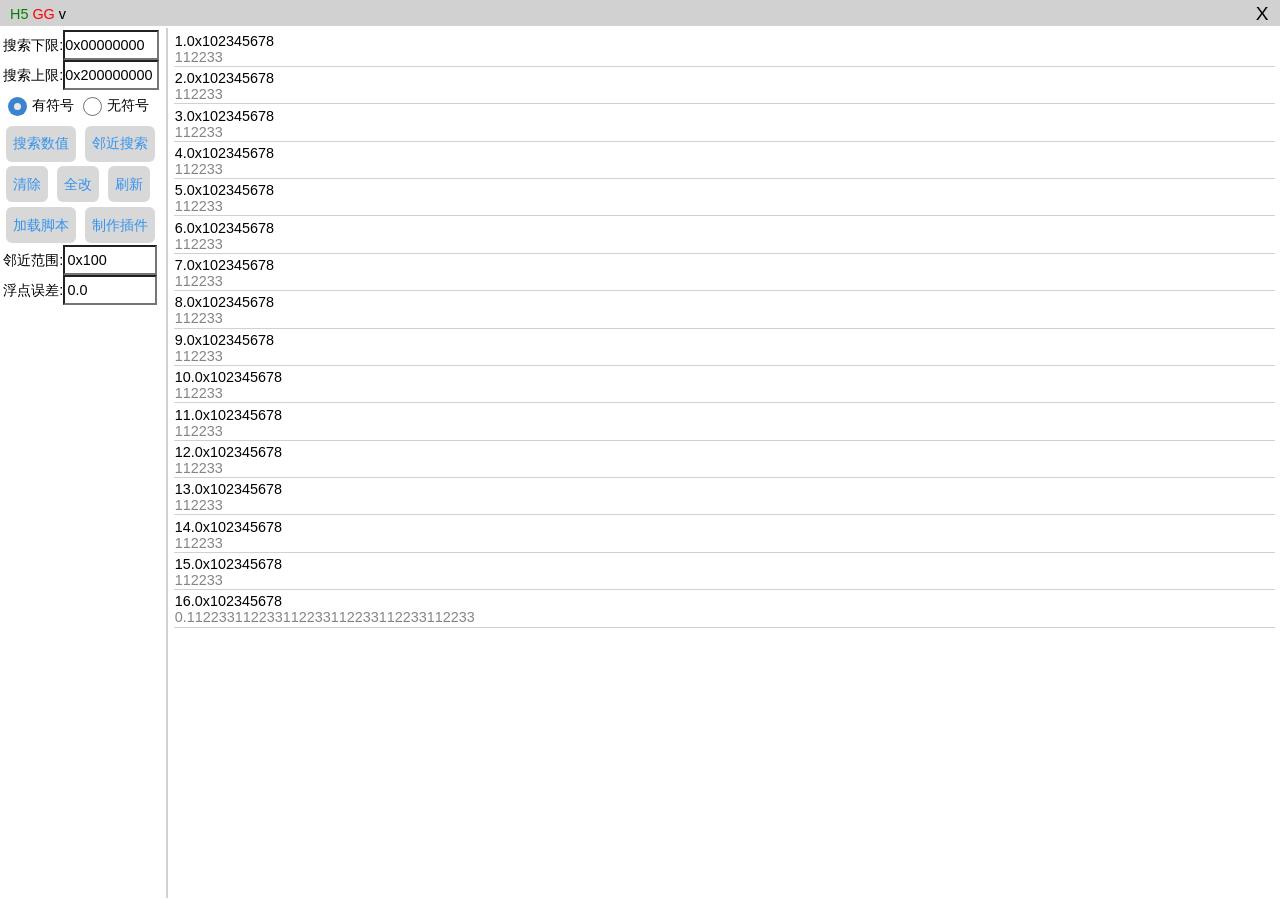
<file: H5GG/Index.html>
<html>
<head>
<title>H5GG</title>
<!--设置手机显示模式, 填满宽度,原尺寸显示,禁止双指缩放-->
<meta name="viewport" content="width=device-width,initial-scale=1.0,user-scalable=no" />
<meta http-equiv="Content-Type" content="text/html; charset=utf-8" />
<!--CSS外观样式表-->
<style>
html {
    zoom:1.2; /*在手机上显示整体放大1.2倍*/
}

body {
    width: 100%;
    height: 100%;
    background-color: rgba(255,255,255,0.8);
}
* {
    /*默认文字颜色*/
    color: #000;
    font-size: 12px;
    font-family: Arial, sans-serif;
    
   -webkit-tap-highlight-color: transparent;
   outline: none;
    
    /*默认布局边框:灰色虚线, 开启这个方便查看布局*/
    /*/
     border: 1px dashed gray;/**/
    
}

*:not(input,checkbox,textarea) {
    /*禁止文本选择*/
   -webkit-touch-callout: none;
   -webkit-user-select: none;
   user-select: none; /* Non-prefixed version, currently */
}

input {
    background-color: rgba(0,0,0,0);
    height: 25px;
}

button {
    height: 30px;
    color: #3393EF;
    background-color: #84848450;
    display: inline-block;
    cursor: pointer;
    text-align: center;
    text-decoration: none;
    outline: none;
    border: none;
    border-radius: 5px;
    padding: 0 6px;
    margin: 2px;
}

button:active {
    background-color: #fff;
    transform: translateY(2px);
}

input[type=radio]  {
    width:16px;
    height:16px;
    margin-right:6px;
    border:none;
    outline-style:none;
    -webkit-appearance:none;
    vertical-align:middle;
    border:1px solid #686868F0;
    border-radius:50%;
    margin:6px 4px;
}
input[type=radio]:checked {
    border:5px solid #2F7DCDF0;
    background:#E8E8E8;
}
    
input[type=checkbox]{
 visibility: hidden;
 vertical-align:middle; margin-bottom:2px;
 cursor: pointer;
 position: relative;
 width: 24px;
 height: 24px;
}
input[type=checkbox]::after{
 position: absolute;
 top: 0;
 margin-top:2px;
 width: 14px; height: 14px;
 border: 1px solid #686868;
 border-radius: 3px;
 background-color: rgba(0,0,0,0);
 display: inline-block;
 visibility: visible;
 text-align: center;
 content: ' ';
}
input[type=checkbox]:checked::after{
 content: "✓";
 color: #FFF;
 border-color: #B8B8B8;
 background-color: #4498F7;
 font-size: 12px;
 font-weight: bold;
}

input[type=range] {
  -webkit-appearance: none;
}
input[type=range]:focus {
  outline: none;
}
input[type=range]::-webkit-slider-runnable-track {
  height: 15px;
  cursor: pointer;
  animate: 0.2s;
  background: #68686830;
  border-radius: 1.3px;
  border: 0.2px solid #010101;
}
input[type=range]::-webkit-slider-thumb {
  border: 1px solid #000000;
  height: 18px;
  width: 16px;
  border-radius: 3px;
  background: #EEEEEEE0;
  cursor: pointer;
  -webkit-appearance: none;
  margin-top: -2px;
}
input[type=range]:focus::-webkit-slider-runnable-track {
  background: #367ebd;
}

.menubox {
    display: inline;
    padding: 5px;
    width: 300px;
    height: 20px;
    line-height: 20px; /*height和line-height设置一样即可文字垂直居中*/
    text-align:center;
    background-color: #E8E8E890;
    border-radius: 5px;
}
.menubox.current {
    color: #E8E8E8;
    background-color: #848484;
}

.menuview {
    display:none;
}

.menuview.current {
    display:block;
    overflow-x: hidden;
    overflow-y: auto;
}
    
/* 滚动条整体部分 */
.scrollbar {
    overflow-x: hidden;
    overflow-y: auto;
    -webkit-overflow-scrolling: touch;
}
.scrollbar::-webkit-scrollbar {
    width: 5px; /* 纵向滚动条宽度 */
    height: 5px;/* 横向滚动条高度 */
    background-color: #F5F5F5; /* 滚动条整体背景，一般被覆盖着 */
}
/* 滚动条的轨道（里面装有Thumb） */
.scrollbar::-webkit-scrollbar-track {
    -webkit-box-shadow: inset 0 0 6px rgba(0,0,0,0.3); /* 滚动条轨道阴影 */
    /*border-radius: 10px; /* 滚动条轨道圆角 */
    background-color: #F5F5F5; /* 滚动条轨道背景 */
}
/* 滚动条里面的滑块 */
.scrollbar::-webkit-scrollbar-thumb {
    border-radius: 15px; /* 滚动条滑块圆角 */
    -webkit-box-shadow: inset 0 0 6px rgba(0,0,0,.3); /* 滚动条滑块阴影 */
    background-color: #B8B8B8; /* 滚动条滑块颜色 */
}

.popup_container {
    position:absolute;
    z-index: 1000;
    left:50%;
    top:0;
}
    
#popup_search_edit {
    display:none;
    text-align: center;
    background-color: #FDFDFD;
    width:200px;
    height:150px;
    position:absolute;
    left:-100px; top:50px;
    border:1px solid #B8B8B880;
    border-radius: 5px;
    padding: 10px;
}
    
#popup_progress {
    display:none;
    text-align: center;
    background-color: #FDFDFD;
    width:200px;
    height:20px;
    position:absolute;
    left:-100px; top:100px;
    border:1px solid #B8B8B880;
    border-radius: 5px;
    padding: 10px;
    z-index: 2000;
}
    
#popup_loadscripts {
    display:none;
    text-align: center;
    background-color: #FDFDFD;
    width:250px;
    height:220px;
    position:absolute;
    left:-125px; top:20px;
    border:1px solid #B8B8B880;
    border-radius: 5px;
    padding: 10px;
}

#popup_proclist {
    display:none;
    text-align: center;
    background-color: #FDFDFD;
    width:180px;
    max-height:200px;
    position:absolute;
    left:-90px; top:50px;
    border:1px solid #B8B8B880;
    border-radius: 5px;
    padding: 10px;
}

#popup_proclist button {
    display: block;
    width: 100%;
    height: 26px;
    border-radius: 2px;
    font-weight:bold;
    color: black;
    text-align: left;
    background-color: #00000005;
}

table.datatype {
    border: 1px solid red;
    border-radius: 2px;
    border-collapse: collapse;
    border-style:hidden;
    box-shadow: 0 0 0 1px #3393EF;
}

.datatype td {
    cursor: hand;
    padding: 5px;
    color: #3393EF;
    border: 1px solid #3393EF;
    width: 22px;
    height: 15px;
    text-align: center;
}

.datatype td.selected {
    color: white;
    background-color: #3393EF;
}

.maskview {
    display: none;
    position: absolute;
    left: 0px;
    top: 0px;
    width: 100%;
    height: 100%;
    filter: alpha(opacity=60);
    background-color: #777;
    z-index: 1;
    opacity:0.5;
}

#listdiv {
    display:block;
    overflow-x:hidden;
    overflow-y:scroll;
    height:100%;
}

#resultList tr.hilight td{
    color: #3393EF;
}

#resultList td {
    border-bottom:solid 1px #D1D1D1;
}
#resultList td font {
    font-size:12px;color:#848484
}

</style>

<script>

var h5gg_jquery_stub;

if(typeof $ == 'undefined')
    document.write("<script src=\"https://apps.bdimg.com/libs/jquery/2.1.4/jquery.min.js\"><\/script>");

//根据选择的有符号/无符号数确定搜索类型
function h5ggType(type)
{
    if($("input:radio[name=numtype]:checked").val()=="unsigned") {
        switch(type) {
            case "I8":
                return "U8";
            case "I16":
                return "U16";
            case "I32":
                return "U32";
            case "I64":
                return "U64";
        }
    }
    
    return type;
}

    
//页面显示完毕事件
document.addEventListener("DOMContentLoaded", function(){

    if(typeof $ == 'undefined') {
        alert("jquery load failed!");
        return;
    }

    /*禁止文本选择和拖动*/
    document.body.onselectstart = document.body.ondrag = function(){
        return false;
    }
    //文本框等输入完毕后页面自动滚动到顶部
    $("input").blur(function(){
        window.scroll(0,0);
    });
    
    //激活webkit的button:active
    document.body.addEventListener('touchstart', function () {});
    
    //绑定菜单点击切换子页面
    $("div.menubox").unbind('click').click(function(){
        $("div.menubox").removeClass("current");
        $("div.menuview").removeClass("current");
        $(this).addClass("current");
        
        var menuid = $(this).attr("menu");
        $("div#"+menuid).addClass("current");
    });
    
    $("#datavalue").focus(function(){
        var input = $(this);
        input.attr("type","number");
        setTimeout(function(){
            input.attr("type","text");
        }, 500);
    });
    
    
    $("#crossproc").click(function() {
        $("#popup_proclist").show();
        $("#maskview").show();
    });
        
    if(typeof h5gg!='undefined')
    {
        
        $("#version").text(h5gg_internel_version);
        
        //清除设计演示的结果列表
        onClickClearResults();
    
        //设置标题栏区域可拖动悬浮窗
        setWindowDrag(0, 0, 400, 80);
        
        //布局调整函数
        setLayoutAction(function(w,h) {
            var width = 370; var height = 370; //默认尺寸
            if(w<h) {
                height = 600; //竖屏模式加大显示高度
            }
            width = Math.min(width, w); //适配iPad浮窗, 最大宽度不超出
            height = Math.min(height, h); //适配老设备, 最大高度不超出
            var x = (w-width)/2;
            var y = (h-height)/2;
            if(w<h) {
                y = Math.max(20, y);
                height = Math.min(height, h-y);
            }
            setWindowRect(x,y,width,height);
        });

        var checkprocs = function()
        {
            var procs = h5gg.getProcList();
            if(procs)  //不为空(null)说明是具有跨进程权限
            {
                refreshProcList(procs);
                $("#crossproc").show();
                $("#closeMenu").hide();
                
                if(!$("#procname").attr('pid')) {
                    $("#popup_proclist").show();
                    $("#maskview").show();
                    $("#procname").text('');
                }
                
                setInterval(function(){
                    if($("#popup_proclist").is(":visible"))
                        refreshProcList(h5gg.getProcList());

                    if($("#procname").attr('pid'))
                    {
                        var procs = h5gg.getProcList();
                        var alive = false;
                        for(var i=0; i<procs.length; i++) {
                            if(procs[i].pid == $("#procname").attr('pid')) {
                                alive=true;
                                break;
                            }
                        }
                        
                        if(!alive) {
                            alert("目标进程已结束\n\n请点击标题栏选择新的目标");
                            $("#procname").removeAttr('pid');
                            $("#procname").text('');
                        }
                    }
                    
                }, 1500);
                
            } else  {
                $("#crossproc").hide();
            }
            
        }; //end of checkprocs
        
        checkprocs();
        //setInterval(checkprocs, 1500);
    
    } //end of h5gg check
    
    //点击结果列表里面的地址时弹出修改窗口, 要在listdiv刷新html之后绑定
    $("table#resultList").on('click','tr', function()
    {
        $("table#resultList tr").removeClass("hilight");
        $(this).addClass("hilight");
        
        var address = $(this).attr("address");
        var datatype = $(this).attr("datatype");
        var datavalue = $(this).attr("datavalue");
        
        //读取该地址最新数据
        if(typeof h5gg!='undefined')
            datavalue = h5gg.getValue(address, h5ggType(datatype));
        
        showPopView("修改", function(type, value){
            
            if(!h5gg.setValue(address, value, h5ggType(type))) {
                alert("修改失败,可能地址已失效!");
            }
            
            onClickRefreshResults();
            
        }, datatype, datavalue);
    });
});

function refreshProcList(procs)
{
    $("#proctable button").remove();
    
    for(var i=0; i<procs.length; i++) {
        var proc = procs[i];
        var btn = $("<button>"+proc.name+"</button>");
        btn.attr("pid", proc.pid);
        btn.click(function()
        {
            if(!h5gg.setTargetProc($(this).attr('pid'))) {
                alert("无法选定该目标");
                return;
            }
            
            onClickClearResults();
            
            $("#procname").attr('pid', $(this).attr('pid'));
            $("#procname").text($(this).text());
            $("#popup_proclist").hide();
            $("#maskview").hide();
        });
        
        $("#proctable").append(btn);
    }
}

function refreshLocalSrcipts()
{
    $("table#localjslist tr").remove();
    
    var jsfiles = h5gg.getLocalScripts();

    setTimeout(function(){
        
        if(jsfiles.length==0) {
            $("table#localjslist tbody").append("<tr><td colspan=2>正在搜索App的Documents数据目录...<br>正在搜索App的.app程序目录...<br>没有找到任何(*.js)或(*.html)文件!</td></td>");
        }
        
        $("table#localjslist tbody").append('<tr><td style="border-right-style:none; color:blue">从文件管理器中选择</td><td style="border-left-style:none;width:45px"><button onclick="h5gg.pickScriptFile(onClickLoadScript)">浏览</button></td></tr>');
        
        for(var i=0; i<jsfiles.length; i++) {
            var row = '<tr><td style="border-right-style:none;font-weight:bold;color:green">'+jsfiles[i].name+'</td><td style="border-left-style:none;width:45px"><button onclick="onClickLoadScript(\''+jsfiles[i].path+'\')">加载</button></td></tr>';
            $("table#localjslist tbody").append(row);
        }
    }, 300);
}

function onShowLoadScript(show)
{
    if(show) {
        $("#maskview").show();
        $("#popup_loadscripts").show();
        
        if(typeof h5gg!='undefined') refreshLocalSrcipts();
    } else {
        $("#maskview").hide();
        $("#popup_loadscripts").hide();
    }
}

function onClickLoadScript(url, type)
{
    if(!url) return;
    
    if(/^\w+\:/.test(url)==false) url = "file://"+url;
    
    try{
        url = new URL(url);
        url.searchParams.append("_", Math.random());
    }catch(e){
        alert("无效的脚本URL");
        return;
    }
    
    $("#popup_progress").show();
    $("#maskview_script").show();
    
    if(type=='h5' || (!type&&!/\.js$/.test(url.pathname))) {
        window.location = url.href;
        return;
    }
    
    var script = document.createElement("script");

    script.type = "text/javascript";
    
    script.onload = function () {
      alert("JS脚本执行完毕");
        $("#popup_progress").hide();
        $("#maskview_script").hide();
    };
    
    script.onerror = function () {
        alert("加载失败! 文件不存在或网络异常");
        $("#popup_progress").hide();
        $("#maskview_script").hide();
    };

    script.src = url.href;
    document.body.appendChild(script);
}


//弹出搜索或修改窗口
function showPopView(name, action, type, value)
{
    $("#maskview").show();
    $("#popup_search_edit").show();
    $("#popup_search_edit").find("B#titleBar").html(name);
    $("#popup_search_edit").find("button#action").html(name);
    
    if(type) {
        $("table#datatype td").each(function(){
            if($(this).text()==type)
                $(this).addClass("selected");
            else
                $(this).removeClass("selected");
        });
    }
    
    if(value) {
        $("input#datavalue").val(value);
    }
    
    $("input#datavalue").focus();
    
    $("#popup_search_edit").find("button#action").unbind("click").click(function(){
        var type = $("table#datatype td.selected").text();
        var value = $("input#datavalue").val();
        
        $("#popup_search_edit").hide();
        $("#popup_progress").show();
        
        setTimeout(function() {
            
            action(type, value);
            
            $("#popup_progress").hide();
            $("#maskview").hide();
        }, 200);
        
    });
    
    $("#popup_search_edit").find("button#cancel").unbind("click").click(function(){
        $("#maskview").hide();
        $("#popup_search_edit").hide();
    });
    
    $("table#datatype td").unbind("click").click(function(){
        $("table#datatype td").removeClass("selected");
        $(this).addClass("selected");
        $("input#datavalue").focus();
    });
}

function onClickClearResults()
{
    $("input#datavalue").val("");
    $("#results_count").hide();
    $("table#resultList tr").remove();
    $("table#resultList").attr("currentCount", 0);
    if(typeof h5gg!='undefined') h5gg.clearResults();
}

function loadResults(from, count)
{
    var maxCount = count;
    var skipCount = from;
    
    var results = h5gg.getResults(maxCount, skipCount);
    
    //alert("count"+count+":"+results.length+":"+results[0].address);
    
    for(var i=0; i<results.length; i++)
    {
        if(results[i].type=='F32' || results[i].type=='F64')
            results[i].value = '('+results[i].value+')';
        var row = '<tr address="'+results[i].address+'" datatype="'+results[i].type+'" datavalue="'+results[i].value+'"><td>'+(from+i+1)+'. '+results[i].address+'<br><font>'+results[i].value+'</font></td></tr>';
        
        $("table#resultList tbody").append(row);
    }
}

function onClickRefreshResults(clean)
{
   $("table#resultList tr").remove();
   
   if(clean) {
       $("#listdiv").get(0).scroll(0,0);
       $("table#resultList").attr("currentCount", 0);
   }

    var count = h5gg.getResultsCount();
    $("#results_count").text("共找到"+count+"条结果");
    $("#results_count").show();
    
    var currentCount = Number($("table#resultList").attr("currentCount"));
    if(isNaN(currentCount) || currentCount==0) {
        currentCount = 100;
        $("table#resultList").attr("currentCount", 100);
    }
    
    loadResults(0, currentCount);
}

function loadMoreResults() {
    console.log("load more data!!!!!!!!!!!!!!!!!!!!!!!!!!!!!!!!"+Math.random());
    
    //当前显示数量
    var currentCount = Number($("table#resultList").attr("currentCount"));
    
    //每次增加显示100条
    $("table#resultList").attr("currentCount", currentCount+100);
    
    loadResults(currentCount, 100);
}

function showMoreResults(div)
{
    var lh = div.scrollHeight - div.scrollTop;
    console.log(div.clientHeight+","+div.offsetHeight +" : " +div.scrollTop+","+div.scrollHeight + " : " + lh);
    
    if(lh <= div.clientHeight) {
        console.log("trigger bottom!!!!!!!!!!!!!!!!!!!!!!!!!!!");
        loadMoreResults();
    }
}

function onClickEditAll()
{
    /*
    if($("table#resultList tr").length==0) {
        alert("没有可修改的数据");
        return;
    }*/
    
    showPopView("修改全部", function(type, value){

        var count = h5gg.editAll(value, h5ggType(type));
        
        onClickRefreshResults();
        
        alert("成功修改"+count+"个数据");
    });
}

function onClickSearchNumber()
{
    showPopView("搜索数值", function(type, value) {
        
        h5gg.setFloatTolerance($("#float_tolerance").val());
        
        var memoryFrom = $("input#range_min").val();
        var memoryTo = $("input#range_max").val();
        h5gg.searchNumber(value, h5ggType(type), memoryFrom, memoryTo);
        
        onClickRefreshResults(true);
    });
}

function onClickSearchNearby()
{
    /*
    if($("table#resultList tr").length==0) {
        alert("没有可继续搜索的数据");
        return;
    }*/
    
    showPopView("搜索附近数值", function(type, value){
        
        h5gg.setFloatTolerance($("#float_tolerance").val());
        
        var nearbyRange = $("input#nearby_range").val();
        h5gg.searchNearby(value, h5ggType(type), nearbyRange);
        
        onClickRefreshResults(true);
    });
}
    
function onClickMakeTweak()
{
    alert("制作自己专属的dylib\n\n第一步: 选择悬浮按钮图标文件");
    h5gg.pickScriptFile(function(icon){
        
        alert("第二步: 选择需要自动加载的html文件");
        
        h5gg.pickScriptFile(function(html) {
            
            alert(h5gg.makeTweak(icon, html));
            
        }, ["public.html"]);
        
    }, ["public.image"]);
}

</script>

</head>
<body bgcolor="#E8E8E8" style="margin:0;">
<!--标题栏-->
<div id="titleBar" style="background-color:#D1D1D1; padding:5px; margin:0px; height:12px">
&nbsp;<font style="color:green">H5</font> <font style="color:red">GG</font>&nbsp;v<span id="version"></span>
<span id="crossproc" style="display:none">
<font style="color:blue">&nbsp;跨进程&nbsp;</font><font id="procname">procname</font>
</span>
    
<div id="closeMenu" style="float:right; font-size:16px; line-height:14px; font-family: Arial, sans-serif;" onclick="setWindowVisible(false)">&nbsp;X&nbsp;</div>
</div>
<!--用一个表格来布局左右两栏-->
<table id="bodyView" width="100%" style="table-layout:fixed;height: calc(100% - 22px) ;">
<tr>
<td style="vertical-align:top;width:135px;border-right:solid 2px #D1D1D1;">
<div>
搜索下限:<input id="range_min" style="width:80px;padding-left:0" value="0x00000000" />
<br>
搜索上限:<input id="range_max" style="width:80px;padding-left:0"  value="0x200000000" />
<br>
<label><input type=radio name="numtype" value="signed" checked />有符号</label>
<label><input type=radio name="numtype" value="unsigned" />无符号</label>
<br>
<button onclick="onClickSearchNumber()">搜索数值</button>
<button onclick="onClickSearchNearby()">邻近搜索</button>
<br>
<button onclick="onClickClearResults()">清除</button>
<button onclick="onClickEditAll()">全改</button>
<button onclick="onClickRefreshResults()">刷新</button>
<br>
<button onclick="onShowLoadScript(true)">加载脚本</button>
<button onclick="onClickMakeTweak()">制作插件</button>
<br>
邻近范围:<input id="nearby_range" style="width:78px"  value="0x100"/>
<br>
浮点误差:<input id="float_tolerance" style="width:78px" value="0.0"/>
<br>
<p id="results_count" style="display:none">共找到<span>0</span>条结果</p>
</div>
</td>
<td style="vertical-align:top;">
<div id="listdiv" class="scrollbar" ontouchend="showMoreResults(this);">
<table id="resultList" style="width:100%;cursor:hand;">
<tr address="0x012345678" datatype="F64" datavalue="123"><td>1.0x102345678<br><font>112233</font></td></tr>
<tr address="0x012345678" datatype="F64" datavalue="123"><td>2.0x102345678<br><font>112233</font></td></tr>
<tr address="0x012345678" datatype="F64" datavalue="123"><td>3.0x102345678<br><font>112233</font></td></tr>
<tr address="0x012345678" datatype="F64" datavalue="123"><td>4.0x102345678<br><font>112233</font></td></tr>
<tr address="0x012345678" datatype="F64" datavalue="123"><td>5.0x102345678<br><font>112233</font></td></tr>
<tr address="0x012345678" datatype="F64" datavalue="123"><td>6.0x102345678<br><font>112233</font></td></tr>
<tr address="0x012345678" datatype="F64" datavalue="123"><td>7.0x102345678<br><font>112233</font></td></tr>
<tr address="0x012345678" datatype="F64" datavalue="123"><td>8.0x102345678<br><font>112233</font></td></tr>
<tr address="0x012345678" datatype="F64" datavalue="123"><td>9.0x102345678<br><font>112233</font></td></tr>
<tr address="0x012345678" datatype="F64" datavalue="123"><td>10.0x102345678<br><font>112233</font></td></tr>
<tr address="0x012345678" datatype="F64" datavalue="123"><td>11.0x102345678<br><font>112233</font></td></tr>
<tr address="0x012345678" datatype="F64" datavalue="123"><td>12.0x102345678<br><font>112233</font></td></tr>
<tr address="0x012345678" datatype="F64" datavalue="123"><td>13.0x102345678<br><font>112233</font></td></tr>
<tr address="0x012345678" datatype="F64" datavalue="123"><td>14.0x102345678<br><font>112233</font></td></tr>
<tr address="0x012345678" datatype="F64" datavalue="123"><td>15.0x102345678<br><font>112233</font></td></tr>
<tr address="0x012345678" datatype="F64" datavalue="123"><td>16.0x102345678<br><font>0.112233112233112233112233112233112233</font></td></tr>
</table>
</div>

</td>
</tr>
</table>

<!--全局灰色遮罩层(弹出搜索框的时候用)-->
<div id="maskview" class="maskview"></div>

<!--全屏居中布局层-->
<div class="popup_container">
    
<div id="popup_search_edit">
<B id="titleBar">搜索数值</B>
<br><br>
<center>
<table id="datatype" class="datatype">
<tr>
<td>F32</td><td>F64</td><td>I8</td><td>I16</td><td class="selected">I32</td><td>I64</td>
</tr>
</table>
</center>
<br>
<input type="text" id="datavalue" style="width:100%; border:none" placeholder="数值" />
<hr/>
<button id="cancel">取消</button>
&nbsp;&nbsp;&nbsp;
<button id="action">搜索数值</button>
</div>


<!--居中的加载脚本窗口,默认隐藏-->
<div id="popup_loadscripts" class="popup_view3">
<center>
<div class="menubox current" menu="localjs" onclick="refreshLocalSrcipts()">本地加载 ⟳</div>
<div class="menubox" menu="netjs">网络加载</div>
<div style="float:right; font-size:16px; font-family: Arial, sans-serif;" onclick="onShowLoadScript(false)">&nbsp;X&nbsp;</div>
</center>
<hr/>
<div id="localjs" class="menuview current scrollbar" style="height:190px">
<table id="localjslist" style="width:100%;" border="1" cellspacing=0 cellpadding=0>
<tr><td style="border-right-style:none; color:blue">选择其他位置</td><td style="border-left-style:none;width:45px"><button>浏览</button></td></tr>
<tr><td style="border-right-style:none;">测试脚本1.js</td><td style="border-left-style:none;width:45px"><button>加载</button></td></tr>
<tr><td style="border-right-style:none;">测试脚本1.js</td><td style="border-left-style:none;width:45px"><button>加载</button></td></tr>
<tr><td style="border-right-style:none;">测试脚本1.js</td><td style="border-left-style:none;width:45px"><button>加载</button></td></tr>
<tr><td style="border-right-style:none;">测试脚本1.js</td><td style="border-left-style:none;width:45px"><button>加载</button></td></tr>
<tr><td style="border-right-style:none;">测试脚本1.js</td><td style="border-left-style:none;width:45px"><button>加载</button></td></tr>
<tr><td style="border-right-style:none;">测试脚本1.js</td><td style="border-left-style:none;width:45px"><button>加载</button></td></tr>
<tr><td style="border-right-style:none;">测试脚本1.js</td><td style="border-left-style:none;width:45px"><button>加载</button></td></tr>
<tr><td style="border-right-style:none;">测试脚本1.js</td><td style="border-left-style:none;width:45px"><button>加载</button></td></tr>
<tr><td style="border-right-style:none;">测试脚本1.js</td><td style="border-left-style:none;width:45px"><button>加载</button></td></tr>
<tr><td style="border-right-style:none;">测试脚本1.js</td><td style="border-left-style:none;width:45px"><button>加载</button></td></tr>
</table>
</div>
<div id="netjs" class="menuview">
<br><br>
<input id="netjsurl" style="width:100%" placeholder="请输入http/https开头的js/html文件网址链接" />
<br><br><br>
<hr/>
<button onclick="onClickLoadScript($('#netjsurl').val(), 'js')">加载JS脚本</button>
<button onclick="onClickLoadScript($('#netjsurl').val(), 'h5');">加载H5页面</button>
</div>

<!--运行脚本灰色遮罩层(执行脚本时用)-->
<div id="maskview_script" class="maskview"></div>

</div>

<!--居中的提示框, 默认隐藏-->
<div id="popup_progress">
<center>
    执行中...
</center>
</div>

<div id="popup_proclist">
<center>
选择目标
<hr/>
<div id="proctable" class="scrollbar" style="min-height:50px; max-height:170px">
<button>Process1</button>
<button>Process2</button>
<button>Process3</button>
<button>Process4</button>
<button>Process5</button>
<button>Process6</button>
<button>Process7</button>
<button>Process8</button>
</div>
</center>
</div>


<!--全屏居中布局层结束-->
</div>

</body>
</html>
</file>
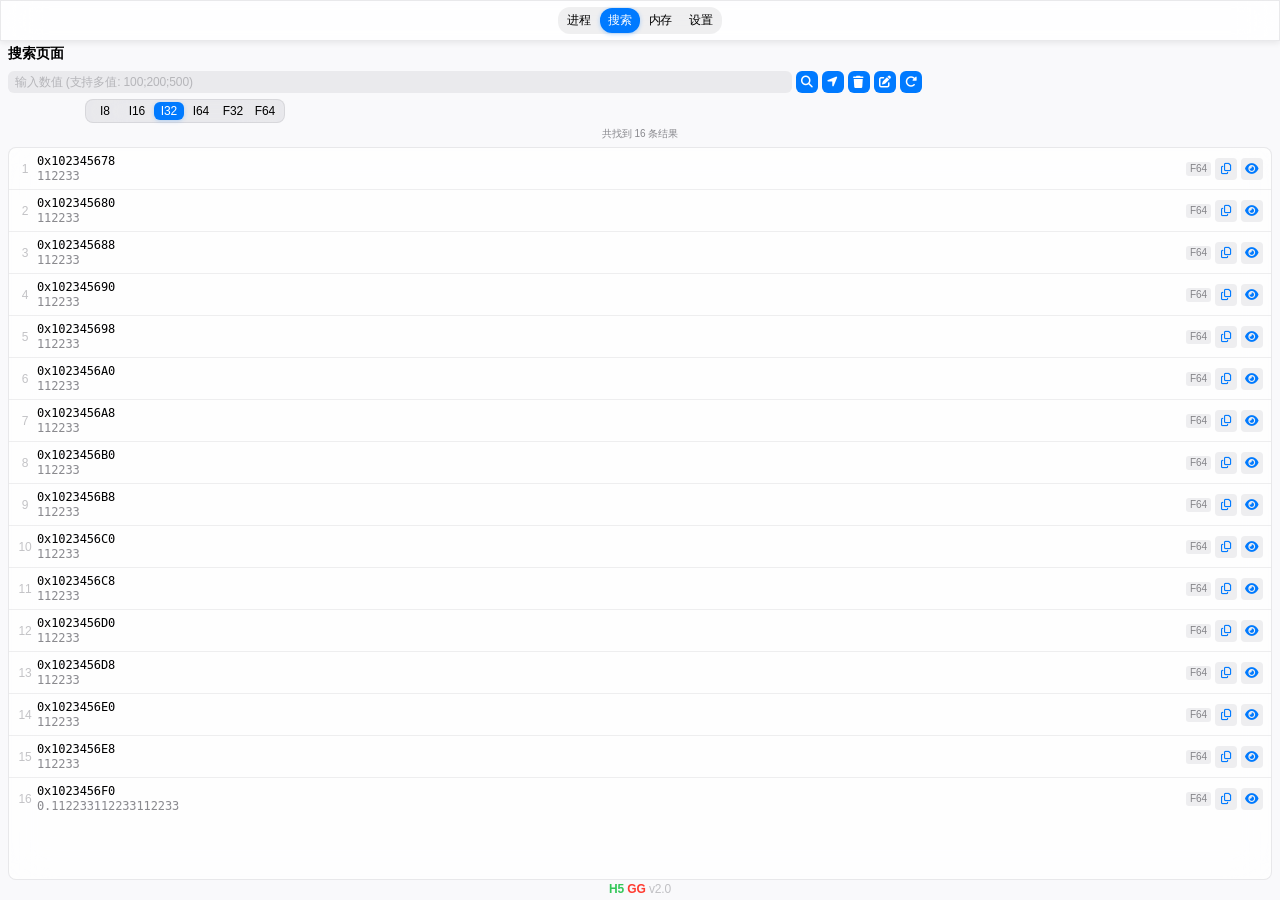
<file: H5GG/Index_4.0-Kimi.html>
<!DOCTYPE html>
<html lang="zh-CN">
<head>
	<meta charset="UTF-8">
	<meta name="viewport" content="width=device-width, initial-scale=1.0, user-scalable=no, viewport-fit=cover">
	<meta name="apple-mobile-web-app-capable" content="yes">
	<meta name="apple-mobile-web-app-status-bar-style" content="default">
	<title>H5GG</title>
	<link rel="stylesheet" href="https://cdnjs.cloudflare.com/ajax/libs/font-awesome/6.4.0/css/all.min.css">
	<style>
		:root {
			--ios-bg: rgba(249, 249, 251, 0.85);
			--ios-surface: rgba(255, 255, 255, 0.72);
			--ios-surface-elevated: rgba(255, 255, 255, 0.85);
			--ios-border: rgba(120, 120, 128, 0.16);
			--ios-separator: rgba(60, 60, 67, 0.08);
			--ios-text: #000000;
			--ios-text-secondary: rgba(60, 60, 67, 0.6);
			--ios-text-tertiary: rgba(60, 60, 67, 0.3);
			--ios-blue: #007AFF;
			--ios-green: #34C759;
			--ios-red: #FF3B30;
			--ios-orange: #FF9500;
			--ios-capsule-bg: rgba(120, 120, 128, 0.12);
			--ios-capsule-bg-active: rgba(120, 120, 128, 0.24);
			--blur: 20px;
			--radius-sm: 4px;
			--radius-md: 6px;
			--radius-lg: 8px;
			--radius-xl: 12px;
		}

		@media (prefers-color-scheme: dark) {
			:root {
				--ios-bg: rgba(0, 0, 0, 0.85);
				--ios-surface: rgba(28, 28, 30, 0.72);
				--ios-surface-elevated: rgba(44, 44, 46, 0.85);
				--ios-border: rgba(84, 84, 88, 0.4);
				--ios-separator: rgba(84, 84, 88, 0.24);
				--ios-text: #FFFFFF;
				--ios-text-secondary: rgba(235, 235, 245, 0.6);
				--ios-text-tertiary: rgba(235, 235, 245, 0.3);
				--ios-blue: #0A84FF;
				--ios-green: #30D158;
				--ios-red: #FF453A;
				--ios-orange: #FF9F0A;
				--ios-capsule-bg: rgba(120, 120, 128, 0.24);
				--ios-capsule-bg-active: rgba(120, 120, 128, 0.40);
			}
		}

		* {
			margin: 0;
			padding: 0;
			box-sizing: border-box;
			-webkit-tap-highlight-color: transparent;
			outline: none;
			font-family: -apple-system, BlinkMacSystemFont, "SF Pro Text", "Helvetica Neue", Arial, sans-serif;
			letter-spacing: -0.01em;
		}

		html {
			zoom: 1.0;
			height: 100%;
			font-size: 100%;
		}

		body {
			width: 100%;
			height: 100%;
			background: var(--ios-bg);
			color: var(--ios-text);
			overflow: hidden;
			position: relative;
		}

		.glass {
			background: var(--ios-surface);
			backdrop-filter: saturate(180%) blur(var(--blur));
			-webkit-backdrop-filter: saturate(180%) blur(var(--blur));
			border: 0.5px solid var(--ios-border);
		}

		.glass-elevated {
			background: var(--ios-surface-elevated);
			backdrop-filter: saturate(180%) blur(var(--blur));
			-webkit-backdrop-filter: saturate(180%) blur(var(--blur));
			border: 0.5px solid var(--ios-border);
			box-shadow: 0 2px 6px rgba(0,0,0,0.08);
		}

		.app-container {
			width: 100%;
			height: 100%;
			display: flex;
			flex-direction: column;
			position: relative;
		}

		.top-nav {
			padding: 6px 8px;
			padding-top: max(6px, env(safe-area-inset-top));
			display: flex;
			justify-content: center;
			z-index: 100;
			position: relative;
		}

		.nav-capsule {
			display: flex;
			background: var(--ios-capsule-bg);
			border-radius: var(--radius-xl);
			padding: 1px;
			gap: 1px;
		}

		.nav-item {
			padding: 4px 8px;
			border-radius: var(--radius-xl);
			font-size: 12px;
			font-weight: 500;
			color: var(--ios-text);
			cursor: pointer;
			transition: all 0.25s;
			background: transparent;
			border: none;
			white-space: nowrap;
		}

		.nav-item.active {
			background: var(--ios-blue);
			color: white;
			box-shadow: 0 1px 4px rgba(0, 122, 255, 0.3);
		}

		.content-area {
			flex: 1;
			overflow: hidden;
			position: relative;
		}

		.page {
			display: none;
			width: 100%;
			height: 100%;
			flex-direction: column;
			padding: 0 8px 20px;
			overflow-y: auto;
			-webkit-overflow-scrolling: touch;
		}

		.page.active {
			display: flex;
		}

		.page-title {
			font-size: 14px;
			font-weight: 700;
			margin: 4px 0 8px;
			color: var(--ios-text);
		}

		.card {
			border-radius: var(--radius-lg);
			margin-bottom: 6px;
			overflow: hidden;
		}

		.card-section {
			padding: 6px 8px;
			border-bottom: 0.5px solid var(--ios-separator);
		}

		.card-section:last-child {
			border-bottom: none;
		}

		.process-list {
			flex: 1;
			overflow-y: auto;
			-webkit-overflow-scrolling: touch;
		}

		.process-item {
			display: flex;
			align-items: center;
			padding: 6px 8px;
			border-bottom: 0.5px solid var(--ios-separator);
			cursor: pointer;
			transition: background 0.2s;
		}

		.process-item:last-child {
			border-bottom: none;
		}

		.process-item:active {
			background: var(--ios-capsule-bg);
		}

		.process-item.selected {
			background: rgba(0, 122, 255, 0.08);
		}

		.process-icon {
			width: 18px;
			height: 18px;
			border-radius: 5px;
			background: var(--ios-capsule-bg);
			display: flex;
			align-items: center;
			justify-content: center;
			margin-right: 6px;
			font-size: 12px;
			color: var(--ios-blue);
		}

		.process-info {
			flex: 1;
		}

		.process-name {
			font-size: 12px;
			font-weight: 500;
			color: var(--ios-text);
		}

		.process-id {
			font-size: 6px;
			color: var(--ios-text-secondary);
			margin-top: 1px;
		}

		.process-check {
			color: var(--ios-blue);
			font-size: 9px;
			opacity: 0;
			transition: opacity 0.2s;
		}

		.process-item.selected .process-check {
			opacity: 1;
		}

		.search-header {
			display: flex;
			flex-direction: column;
			gap: 6px;
			margin-bottom: 6px;
		}

		.search-input-row {
			display: flex;
			gap: 4px;
			align-items: center;
		}

		.ios-input {
			flex: 1;
			height: 22px;
			max-width: 62%;
			padding: 0 7px;
			border-radius: var(--radius-md);
			border: none;
			background: var(--ios-capsule-bg);
			font-size: 12px;
			color: var(--ios-text);
			transition: all 0.2s;
		}

		.ios-input:focus {
			background: var(--ios-surface-elevated);
			box-shadow: 0 0 0 1px var(--ios-blue);
		}

		.ios-input::placeholder {
			color: var(--ios-text-tertiary);
		}

		.icon-btn-row {
			display: flex;
			gap: 4px;
			flex-wrap: wrap;
		}

		.icon-btn {
			width: 22px;
			height: 22px;
			border-radius: var(--radius-md);
			border: none;
			background: var(--ios-capsule-bg);
			color: var(--ios-blue);
			font-size: 12px;
			cursor: pointer;
			display: flex;
			align-items: center;
			justify-content: center;
			transition: all 0.2s;
		}

		.icon-btn:active {
			transform: scale(0.92);
			background: var(--ios-capsule-bg-active);
		}

		.icon-btn.primary {
			background: var(--ios-blue);
			color: white;
			flex: 1;
			max-width: 50px;
			font-size: 12px;
			font-weight: 600;
			gap: 3px;
		}

		.type-selector {
			display: flex;
			margin: 0 77px;
			max-width: 200px;
			gap: 2px;
			padding: 2px;
			background: var(--ios-capsule-bg);
			border-radius: var(--radius-lg);
			flex-direction: row;
			flex-wrap: nowrap;
			align-content: center;
			justify-content: center;
			align-items: center;
		}

		.type-btn {
			flex: 1;
			max-width: 30px;
			height: 18px;
			border: none;
			border-radius: var(--radius-md);
			background: transparent;
			font-size: 12px;
			font-weight: 500;
			color: var(--ios-text);
			cursor: pointer;
			transition: all 0.25s;
		}

		.type-btn.active {
			background: var(--ios-blue);
			color: white;
			box-shadow: 0 1px 4px rgba(0, 122, 255, 0.25);
		}

		.results-container {
			flex: 1;
			overflow-y: auto;
			-webkit-overflow-scrolling: touch;
			border-radius: var(--radius-lg);
			margin-top: 2px;
		}

		.result-item {
			display: flex;
			align-items: center;
			padding: 6px 8px;
			border-bottom: 0.5px solid var(--ios-separator);
			cursor: pointer;
			transition: background 0.15s;
			position: relative;
		}

		.result-item:last-child {
			border-bottom: none;
		}

		.result-item:active {
			background: var(--ios-capsule-bg);
		}

		.result-index {
			font-size: 12px;
			color: var(--ios-text-tertiary);
			width: 16px;
			text-align: center;
			margin-right: 4px;
		}

		.result-content {
			flex: 1;
		}

		.result-address {
			font-size: 12px;
			font-weight: 500;
			color: var(--ios-text);
			font-family: "SF Mono", Menlo, monospace;
		}

		.result-value {
			font-size: 12px;
			color: var(--ios-text-secondary);
			margin-top: 1px;
			font-family: "SF Mono", Menlo, monospace;
		}

		.result-type {
			font-size: 10px;
			padding: 1.5px 4px;
			border-radius: 3px;
			background: var(--ios-capsule-bg);
			color: var(--ios-text-secondary);
			margin-left: 4px;
		}

		.result-actions {
			display: flex;
			gap: 4px;
			margin-left: 4px;
		}

		.result-action-btn {
			width: 22px;
			height: 22px;
			border-radius: 4px;
			border: none;
			background: var(--ios-capsule-bg);
			color: var(--ios-blue);
			font-size: 12px;
			cursor: pointer;
			display: flex;
			align-items: center;
			justify-content: center;
		}

		.result-action-btn:active {
			background: var(--ios-capsule-bg-active);
		}

		.results-count {
			text-align: center;
			padding: 4px;
			font-size: 10px;
			color: var(--ios-text-secondary);
		}

		.memory-header {
			margin-bottom: 6px;
		}

		.memory-list {
			flex: 1;
			margin-top: 2px;
			overflow-y: auto;
			-webkit-overflow-scrolling: touch;
			border-radius: var(--radius-lg);
		}

		.memory-item {
			display: flex;
			align-items: center;
			padding: 6px 8px;
			border-bottom: 0.5px solid var(--ios-separator);
			cursor: pointer;
			transition: background 0.15s;
		}

		.memory-item:last-child {
			border-bottom: none;
		}

		.memory-item:active {
			background: var(--ios-capsule-bg);
		}

		.memory-item.current {
			background: rgba(0, 122, 255, 0.12);
		}

		.memory-offset {
			font-size: 6px;
			color: var(--ios-text-tertiary);
			width: 40px;
			font-family: "SF Mono", Menlo, monospace;
		}

		.memory-address {
			font-size: 12px;
			font-weight: 500;
			color: var(--ios-text);
			font-family: "SF Mono", Menlo, monospace;
			width: 70px;
		}

		.memory-value {
			flex: 1;
			font-size: 12px;
			color: var(--ios-text-secondary);
			font-family: "SF Mono", Menlo, monospace;
			text-align: right;
		}

		.memory-type {
			font-size: 5.5px;
			padding: 1.5px 4px;
			border-radius: 3px;
			background: var(--ios-capsule-bg);
			color: var(--ios-text-secondary);
			margin-left: 4px;
		}

		.settings-tabs {
			display: inline-flex;
			gap: 4px;
			margin-bottom: 8px;
			padding: 2px;
			background: var(--ios-capsule-bg);
			border-radius: var(--radius-lg);
			align-self: center;
		}

		.settings-tab {
			padding: 4px 12px;
			border: none;
			border-radius: var(--radius-md);
			background: transparent;
			font-size: 12px;
			font-weight: 500;
			color: var(--ios-text);
			cursor: pointer;
			transition: all 0.25s;
		}

		.settings-tab.active {
			background: var(--ios-blue);
			color: white;
		}

		.settings-content {
			flex: 1;
			overflow-y: auto;
			display: flex;
			flex-direction: column;
			align-items: center;
		}

		.settings-page {
			display: none;
			width: 100%;
			max-width: 300px;
		}

		.settings-page.active {
			display: block;
		}

		.setting-item {
			display: flex;
			align-items: center;
			justify-content: space-between;
			padding: 7px 8px;
			border-bottom: 0.5px solid var(--ios-separator);
		}

		.setting-item:last-child {
			border-bottom: none;
		}

		.setting-label {
			font-size: 12px;
			color: var(--ios-text);
		}

		.setting-value {
			display: flex;
			align-items: center;
			gap: 4px;
		}

		.setting-input {
			width: 60px;
			height: 16px;
			padding: 0 5px;
			border-radius: var(--radius-md);
			border: none;
			background: var(--ios-capsule-bg);
			font-size: 12px;
			color: var(--ios-text);
			text-align: right;
			font-family: "SF Mono", Menlo, monospace;
		}

		.setting-input:focus {
			background: var(--ios-surface-elevated);
			box-shadow: 0 0 0 1px var(--ios-blue);
		}

		.slider-container {
			padding: 6px 8px;
		}

		.slider-label {
			display: flex;
			justify-content: space-between;
			margin-bottom: 4px;
			font-size: 12px;
			color: var(--ios-text-secondary);
		}

		.ios-slider {
			width: 100%;
			height: 2px;
			border-radius: 1px;
			background: var(--ios-capsule-bg);
			-webkit-appearance: none;
			outline: none;
		}

		.ios-slider::-webkit-slider-thumb {
			-webkit-appearance: none;
			width: 12px;
			height: 12px;
			border-radius: 50%;
			background: white;
			box-shadow: 0 1px 4px rgba(0,0,0,0.15);
			cursor: pointer;
		}

		.radio-group {
			display: flex;
			gap: 8px;
		}

		.radio-item {
			display: flex;
			align-items: center;
			gap: 3px;
			cursor: pointer;
			font-size: 12px;
			color: var(--ios-text);
		}

		.radio-item input[type="radio"] {
			width: 9px;
			height: 9px;
			accent-color: var(--ios-blue);
		}

		.action-btn {
			width: 100%;
			height: 24px;
			border-radius: var(--radius-lg);
			border: none;
			background: var(--ios-blue);
			color: white;
			font-size: 12px;
			font-weight: 600;
			cursor: pointer;
			margin-bottom: 6px;
			transition: all 0.2s;
			display: flex;
			align-items: center;
			justify-content: center;
			gap: 4px;
		}

		.action-btn:active {
			transform: scale(0.98);
			opacity: 0.9;
		}

		.action-btn.secondary {
			background: var(--ios-capsule-bg);
			color: var(--ios-blue);
		}

		.version-footer {
			position: fixed;
			bottom: max(4px, env(safe-area-inset-bottom));
			left: 50%;
			transform: translateX(-50%);
			z-index: 1;
			font-size: 12px;
			color: var(--ios-text-tertiary);
			pointer-events: none;
			text-align: center;
		}

		.version-footer .h5 { color: var(--ios-green); font-weight: 600; }
		.version-footer .gg { color: var(--ios-red); font-weight: 600; }

		.modal-overlay {
			position: fixed;
			top: 0;
			left: 0;
			right: 0;
			bottom: 0;
			background: rgba(0,0,0,0.4);
			backdrop-filter: blur(3px);
			z-index: 1000;
			display: none;
			align-items: center;
			justify-content: center;
			padding: 10px;
		}

		.modal-overlay.show {
			display: flex;
		}

		.modal-content {
			width: 100%;
			max-width: 160px;
			border-radius: var(--radius-xl);
			padding: 10px;
			animation: modalIn 0.3s cubic-bezier(0.25, 0.1, 0.25, 1);
		}

		@keyframes modalIn {
			from { opacity: 0; transform: scale(0.9) translateY(20px); }
			to { opacity: 1; transform: scale(1) translateY(0); }
		}

		.modal-title {
			font-size: 9px;
			font-weight: 600;
			text-align: center;
			margin-bottom: 8px;
		}

		.modal-input {
			width: 100%;
			height: 22px;
			padding: 0 7px;
			border-radius: var(--radius-md);
			border: none;
			background: var(--ios-capsule-bg);
			font-size: 12px;
			color: var(--ios-text);
			margin-bottom: 8px;
			text-align: center;
		}

		.modal-buttons {
			display: flex;
			gap: 6px;
		}

		.modal-btn {
			flex: 1;
			height: 22px;
			border-radius: var(--radius-md);
			border: none;
			font-size: 12px;
			font-weight: 600;
			cursor: pointer;
			transition: all 0.2s;
		}

		.modal-btn.cancel {
			background: var(--ios-capsule-bg);
			color: var(--ios-text);
		}

		.modal-btn.confirm {
			background: var(--ios-blue);
			color: white;
		}

		.type-grid {
			display: grid;
			grid-template-columns: repeat(3, 1fr);
			gap: 4px;
			margin-bottom: 8px;
		}

		.type-option {
			height: 20px;
			border-radius: var(--radius-md);
			border: none;
			background: var(--ios-capsule-bg);
			font-size: 12px;
			font-weight: 500;
			color: var(--ios-text);
			cursor: pointer;
			transition: all 0.2s;
		}

		.type-option.selected {
			background: var(--ios-blue);
			color: white;
		}

		.progress-overlay {
			position: fixed;
			top: 0;
			left: 0;
			right: 0;
			bottom: 0;
			background: rgba(0,0,0,0.3);
			backdrop-filter: blur(2px);
			z-index: 3000;
			display: none;
			align-items: center;
			justify-content: center;
		}

		.progress-overlay.show {
			display: flex;
		}

		.progress-box {
			padding: 10px 16px;
			border-radius: var(--radius-lg);
			text-align: center;
		}

		.spinner {
			width: 18px;
			height: 18px;
			border: 2px solid var(--ios-capsule-bg);
			border-top-color: var(--ios-blue);
			border-radius: 50%;
			animation: spin 1s linear infinite;
			margin: 0 auto 6px;
		}

		@keyframes spin {
			to { transform: rotate(360deg); }
		}

		.script-list {
			max-height: 150px;
			overflow-y: auto;
			margin-bottom: 8px;
		}

		.script-item {
			display: flex;
			align-items: center;
			justify-content: space-between;
			padding: 6px;
			border-bottom: 0.5px solid var(--ios-separator);
		}

		.script-name {
			font-size: 12px;
			color: var(--ios-text);
		}

		.script-btn {
			padding: 3px 6px;
			border-radius: var(--radius-md);
			border: none;
			background: var(--ios-blue);
			color: white;
			font-size: 6px;
			cursor: pointer;
		}

		.toast {
			position: fixed;
			top: 50%;
			left: 50%;
			transform: translate(-50%, -50%) scale(0.9);
			background: rgba(0,0,0,0.8);
			color: white;
			padding: 6px 12px;
			border-radius: var(--radius-lg);
			font-size: 12px;
			z-index: 4000;
			opacity: 0;
			transition: all 0.3s;
			pointer-events: none;
		}

		.toast.show {
			opacity: 1;
			transform: translate(-50%, -50%) scale(1);
		}

		::-webkit-scrollbar {
			width: 3px;
			height: 3px;
		}

		::-webkit-scrollbar-track {
			background: transparent;
		}

		::-webkit-scrollbar-thumb {
			background: var(--ios-capsule-bg-active);
			border-radius: 1.5px;
		}
	</style>
<base target="_blank">
</head>
<body>
	<div class="app-container">
		<nav class="top-nav glass-elevated">
			<div class="nav-capsule">
				<button class="nav-item" data-page="process" onclick="switchPage('process')">进程</button>
				<button class="nav-item active" data-page="search" onclick="switchPage('search')">搜索</button>
				<button class="nav-item" data-page="memory" onclick="switchPage('memory')">内存</button>
				<button class="nav-item" data-page="settings" onclick="switchPage('settings')">设置</button>
			</div>
		</nav>

		<div class="content-area">
			<!-- Process Page -->
			<div class="page" id="page-process">
				<h1 class="page-title">选择进程</h1>
				<div class="card glass">
					<div class="card-section">
						<span style="font-size: 12px; color: var(--ios-text-secondary);">点击选择目标进程</span>
					</div>
				</div>
				<div class="card glass process-list" id="processList"></div>
			</div>

			<!-- Search Page -->
			<div class="page active" id="page-search">
				<h1 class="page-title">搜索页面</h1>
				<div class="search-header">
					<div class="search-input-row">
						<input type="text" class="ios-input" id="searchInput" placeholder="输入数值 (支持多值: 100;200;500)">
						<div class="icon-btn-row">
							<button class="icon-btn primary" onclick="performSearch()" title="数值搜索"><i class="fa-solid fa-magnifying-glass"></i></button>
							<button class="icon-btn primary" onclick="onClickSearchNearby()" title="邻近搜索"><i class="fa-solid fa-location-arrow"></i></button>
							<button class="icon-btn primary" onclick="onClickClearResults()" title="清除结果"><i class="fa-solid fa-trash"></i></button>
							<button class="icon-btn primary" onclick="onClickEditAll()" title="修改全部"><i class="fa-solid fa-pen-to-square"></i></button>
							<button class="icon-btn primary" onclick="onClickRefreshResults()" title="刷新"><i class="fa-solid fa-rotate-right"></i></button>
						</div>
					</div>
				</div>

				<div class="type-selector glass" id="typeSelector">
					<button class="type-btn" data-type="I8">I8</button>
					<button class="type-btn" data-type="I16">I16</button>
					<button class="type-btn active" data-type="I32">I32</button>
					<button class="type-btn" data-type="I64">I64</button>
					<button class="type-btn" data-type="F32">F32</button>
					<button class="type-btn" data-type="F64">F64</button>
				</div>

				<div class="results-count" id="resultsCount" style="display: none;">共找到 0 条结果</div>

				<div class="results-container glass" id="resultsContainer"></div>
			</div>

			<!-- Memory Page -->
			<div class="page" id="page-memory">
				<h1 class="page-title">内存查看</h1>
				<div class="memory-header">
					<div class="search-input-row">
						<input type="text" class="ios-input" id="memoryAddressInput" placeholder="输入地址 (如: 0x100000000)">
						<button class="icon-btn primary" onclick="jumpToMemory()">
							<i class="fa-solid fa-arrow-right"></i>
							<span>跳转</span>
						</button>
					</div>
				</div>
				<div class="type-selector glass" id="memoryTypeSelector">
					<button class="type-btn" data-type="I8">I8</button>
					<button class="type-btn" data-type="I16">I16</button>
					<button class="type-btn active" data-type="I32">I32</button>
					<button class="type-btn" data-type="I64">I64</button>
					<button class="type-btn" data-type="F32">F32</button>
					<button class="type-btn" data-type="F64">F64</button>
				</div>
				<div class="memory-list glass" id="memoryList">
					<div style="text-align: center; padding: 20px; color: var(--ios-text-tertiary);">
						<p style="font-size: 12px;">点击搜索页的眼睛图标查看内存</p>
					</div>
				</div>
			</div>

			<!-- Settings Page -->
			<div class="page" id="page-settings">
				<h1 class="page-title">设置</h1>

				<div class="settings-tabs">
					<button class="settings-tab active" onclick="switchSettingsTab('params')">参数</button>
					<button class="settings-tab" onclick="switchSettingsTab('other')">其他</button>
				</div>

				<div class="settings-content">
					<div class="settings-page active" id="settings-params">
						<div class="card glass">
							<div class="card-section">
								<div class="setting-item">
									<span class="setting-label">搜索下限</span>
									<div class="setting-value">
										<input type="text" class="setting-input" id="range_min" value="0x00000000">
									</div>
								</div>
								<div class="setting-item">
									<span class="setting-label">搜索上限</span>
									<div class="setting-value">
										<input type="text" class="setting-input" id="range_max" value="0x200000000">
									</div>
								</div>
							</div>
						</div>

						<div class="card glass">
							<div class="card-section">
								<div class="setting-item">
									<span class="setting-label">邻近范围</span>
									<div class="setting-value">
										<input type="text" class="setting-input" id="nearby_range" value="0x11">
									</div>
								</div>
								<div class="setting-item">
									<span class="setting-label">浮点精度</span>
									<div class="setting-value">
										<input type="text" class="setting-input" id="float_tolerance" value="0.0">
									</div>
								</div>
							</div>
						</div>

						<div class="card glass">
							<div class="card-section">
								<div class="setting-item">
									<span class="setting-label">数值类型</span>
									<div class="setting-value">
										<div class="radio-group">
											<label class="radio-item">
												<input type="radio" name="numtype" value="signed" checked>
												<span>有符号</span>
											</label>
											<label class="radio-item">
												<input type="radio" name="numtype" value="unsigned">
												<span>无符号</span>
											</label>
										</div>
									</div>
								</div>
							</div>
						</div>
					</div>

					<div class="settings-page" id="settings-other">
						<button class="action-btn" onclick="onShowLoadScript(true)">
							<i class="fa-solid fa-cubes"></i>
							加载脚本
						</button>
						<button class="action-btn secondary" onclick="onClickMakeTweak()">
							<i class="fa-solid fa-puzzle-piece"></i>
							制作插件
						</button>

						<div class="card glass" style="margin-top: 4px;">
							<div class="slider-container">
								<div class="slider-label">
									<span>背景透明度</span>
									<span id="opacityValue">20%</span>
								</div>
								<input type="range" class="ios-slider" id="opacitySlider" min="0" max="100" value="20" oninput="updateOpacity(this.value)">
							</div>
						</div>

						<div class="card glass">
							<div class="slider-container">
								<div class="slider-label">
									<span>模糊程度</span>
									<span id="blurValue">12px</span>
								</div>
								<input type="range" class="ios-slider" id="blurSlider" min="0" max="40" value="12" oninput="updateBlur(this.value)">
							</div>
						</div>
					</div>
				</div>
			</div>
		</div>

		<div class="version-footer">
			<span class="h5">H5 </span><span class="gg">GG </span> v<span id="version">2.0</span>
		</div>
	</div>

	<div class="modal-overlay" id="editModal">
		<div class="modal-content glass-elevated">
			<h3 class="modal-title">修改数值</h3>
			<div class="type-grid" id="modalTypeGrid">
				<button class="type-option" data-type="I8">I8</button>
				<button class="type-option" data-type="I16">I16</button>
				<button class="type-option" data-type="I32">I32</button>
				<button class="type-option" data-type="I64">I64</button>
				<button class="type-option" data-type="F32">F32</button>
				<button class="type-option" data-type="F64">F64</button>
			</div>
			<input type="text" class="modal-input" id="editValueInput" placeholder="输入新数值">
			<div class="modal-buttons">
				<button class="modal-btn cancel" onclick="closeEditModal()">取消</button>
				<button class="modal-btn confirm" onclick="confirmEdit()">确认</button>
			</div>
		</div>
	</div>

	<div class="modal-overlay" id="scriptModal">
		<div class="modal-content glass-elevated" style="max-width: 170px;">
			<div style="display: flex; justify-content: space-between; align-items: center; margin-bottom: 8px;">
				<h3 class="modal-title" style="margin: 0;">加载脚本</h3>
				<button onclick="closeScriptModal()" style="background: none; border: none; font-size: 10px; color: var(--ios-text-secondary); cursor: pointer;">
					<i class="fa-solid fa-xmark"></i>
				</button>
			</div>
			<div class="settings-tabs" style="margin-bottom: 6px; align-self: stretch;">
				<button class="settings-tab active" style="flex: 1;" onclick="switchScriptTab('local')">本地</button>
				<button class="settings-tab" style="flex: 1;" onclick="switchScriptTab('network')">网络</button>
			</div>
			<div id="localScriptPanel" class="settings-page active" style="max-width: none;">
				<div class="script-list" id="scriptList"></div>
				<button class="action-btn secondary" onclick="h5gg.pickScriptFile(onClickLoadScript)">
					<i class="fa-solid fa-folder-open"></i>
					浏览文件
				</button>
			</div>
			<div id="networkScriptPanel" class="settings-page" style="max-width: none;">
				<input type="text" class="modal-input" id="netScriptUrl" placeholder="输入JS/HTML链接" style="text-align: left; font-size: 12px;">
				<div class="modal-buttons">
					<button class="modal-btn confirm" onclick="loadNetworkScript('js')">加载JS</button>
					<button class="modal-btn confirm" onclick="loadNetworkScript('h5')">加载H5</button>
				</div>
			</div>
		</div>
	</div>

	<div class="progress-overlay" id="progressOverlay">
		<div class="progress-box glass-elevated">
			<div class="spinner"></div>
			<div style="font-size: 12px; color: var(--ios-text);">执行中...</div>
		</div>
	</div>

	<div class="toast" id="toast"></div>

	<script>

		// Global state
		let currentPage = 'search';
		let currentEditAddress = null;
		let currentEditType = 'I32';
		let currentEditValue = '';
		let selectedProcessPid = null;
		let currentMemoryAddress = null;
		let currentMemoryType = 'I32';

		// Demo data matching original screenshot
		const demoResults = [
			{ address: '0x102345678', value: '112233', type: 'F64' },
			{ address: '0x102345680', value: '112233', type: 'F64' },
			{ address: '0x102345688', value: '112233', type: 'F64' },
			{ address: '0x102345690', value: '112233', type: 'F64' },
			{ address: '0x102345698', value: '112233', type: 'F64' },
			{ address: '0x1023456A0', value: '112233', type: 'F64' },
			{ address: '0x1023456A8', value: '112233', type: 'F64' },
			{ address: '0x1023456B0', value: '112233', type: 'F64' },
			{ address: '0x1023456B8', value: '112233', type: 'F64' },
			{ address: '0x1023456C0', value: '112233', type: 'F64' },
			{ address: '0x1023456C8', value: '112233', type: 'F64' },
			{ address: '0x1023456D0', value: '112233', type: 'F64' },
			{ address: '0x1023456D8', value: '112233', type: 'F64' },
			{ address: '0x1023456E0', value: '112233', type: 'F64' },
			{ address: '0x1023456E8', value: '112233', type: 'F64' },
			{ address: '0x1023456F0', value: '0.112233112233112233', type: 'F64' }
		];

		document.addEventListener('DOMContentLoaded', function() {
			loadDemoResults();

			if (typeof h5gg !== 'undefined') {
				document.getElementById('version').textContent = h5gg_internel_version || '2.0';
				checkCrossProc();
			}

			setupTypeSelector('typeSelector', 'search');
			setupTypeSelector('memoryTypeSelector', 'memory');
			setupModalTypeSelector();
		});

		function loadDemoResults() {
			const container = document.getElementById('resultsContainer');
			container.innerHTML = '';
			demoResults.forEach((item, index) => {
				container.appendChild(createResultElement(index + 1, item.address, item.value, item.type));
			});
			document.getElementById('resultsCount').style.display = 'block';
			document.getElementById('resultsCount').textContent = `共找到 ${demoResults.length} 条结果`;
		}

		function switchPage(page) {
			currentPage = page;
			document.querySelectorAll('.nav-item').forEach(item => {
				item.classList.toggle('active', item.dataset.page === page);
			});
			document.querySelectorAll('.page').forEach(p => {
				p.classList.toggle('active', p.id === 'page-' + page);
			});
			if (page === 'process' && typeof h5gg !== 'undefined') {
				refreshProcList();
			}
		}

		function switchSettingsTab(tab) {
			document.querySelectorAll('.settings-tab').forEach(t => {
				t.classList.toggle('active', t.textContent === (tab === 'params' ? '参数' : '其他'));
			});
			document.querySelectorAll('.settings-page').forEach(p => {
				p.classList.toggle('active', p.id === 'settings-' + tab);
			});
		}

		function switchScriptTab(tab) {
			document.querySelectorAll('#scriptModal .settings-tab').forEach(t => {
				t.classList.toggle('active', 
					(tab === 'local' && t.textContent === '本地') || 
					(tab === 'network' && t.textContent === '网络')
				);
			});
			document.getElementById('localScriptPanel').classList.toggle('active', tab === 'local');
			document.getElementById('networkScriptPanel').classList.toggle('active', tab === 'network');
		}

		function setupTypeSelector(containerId, context) {
			const container = document.getElementById(containerId);
			container.querySelectorAll('.type-btn').forEach(btn => {
				btn.addEventListener('click', function() {
					container.querySelectorAll('.type-btn').forEach(b => b.classList.remove('active'));
					this.classList.add('active');
					if (context === 'memory') {
						currentMemoryType = this.dataset.type;
					}
				});
			});
		}

		function setupModalTypeSelector() {
			const grid = document.getElementById('modalTypeGrid');
			grid.querySelectorAll('.type-option').forEach(btn => {
				btn.addEventListener('click', function() {
					grid.querySelectorAll('.type-option').forEach(b => b.classList.remove('selected'));
					this.classList.add('selected');
					currentEditType = this.dataset.type;
				});
			});
		}

		function getSelectedType(containerId) {
			const container = document.getElementById(containerId);
			const active = container.querySelector('.type-btn.active');
			return active ? active.dataset.type : 'I32';
		}

		function createResultElement(index, address, value, type) {
			const div = document.createElement('div');
			div.className = 'result-item';
			div.dataset.address = address;
			div.dataset.type = type;
			div.dataset.value = value;
			div.innerHTML = `
				<div class="result-index">${index}</div>
				<div class="result-content">
					<div class="result-address">${address}</div>
					<div class="result-value">${value}</div>
				</div>
				<div class="result-type">${type}</div>
				<div class="result-actions">
					<button class="result-action-btn" onclick="event.stopPropagation(); copyResultAddress('${address}')" title="复制地址">
						<i class="fa-regular fa-copy"></i>
					</button>
					<button class="result-action-btn" onclick="event.stopPropagation(); viewMemoryFromResult('${address}', '${type}')" title="查看内存">
						<i class="fa-solid fa-eye"></i>
					</button>
				</div>
			`;
			div.addEventListener('click', () => openEditModal(address, type, value));
			return div;
		}

		function copyResultAddress(address) {
			if (navigator.clipboard) {
				navigator.clipboard.writeText(address).then(() => {
					showToast('已复制: ' + address);
				});
			} else {
				const input = document.createElement('input');
				input.value = address;
				document.body.appendChild(input);
				input.select();
				document.execCommand('copy');
				document.body.removeChild(input);
				showToast('已复制: ' + address);
			}
		}

		function viewMemoryFromResult(address, type) {
			currentMemoryAddress = address;
			currentMemoryType = type;
			switchPage('memory');
			document.getElementById('memoryAddressInput').value = address;
			document.querySelectorAll('#memoryTypeSelector .type-btn').forEach(btn => {
				btn.classList.toggle('active', btn.dataset.type === type);
			});
			loadMemoryView(address, type);
		}

		function loadMemoryView(centerAddress, type) {
			const list = document.getElementById('memoryList');
			list.innerHTML = '';

			let addr = parseInt(centerAddress, 16);
			const typeSizes = { 'I8': 1, 'I16': 2, 'I32': 4, 'I64': 8, 'F32': 4, 'F64': 8, 'U8': 1, 'U16': 2, 'U32': 4, 'U64': 8 };
			const step = typeSizes[type] || 4;
			const startAddr = addr - (256 * step);

			for (let i = 0; i < 512; i++) {
				const itemAddr = startAddr + (i * step);
				const itemAddrStr = '0x' + (itemAddr >>> 0).toString(16).toUpperCase().padStart(8, '0');
				const offset = (i - 256) * step;
				const offsetStr = (offset >= 0 ? '+' : '') + '0x' + Math.abs(offset).toString(16).toUpperCase();
				const isCurrent = i === 256;

				let value = '?';
				if (typeof h5gg !== 'undefined') {
					try {
						const val = h5gg.getValue(itemAddrStr, h5ggType(type));
						value = val !== undefined ? val : '?';
					} catch(e) {
						value = '?';
					}
				} else {
					value = Math.floor(Math.random() * 1000000);
				}

				const item = document.createElement('div');
				item.className = 'memory-item' + (isCurrent ? ' current' : '');
				item.innerHTML = `
					<div class="memory-offset">${offsetStr}</div>
					<div class="memory-address">${itemAddrStr}</div>
					<div class="memory-value">${value}</div>
					<div class="memory-type">${type}</div>
				`;
				item.onclick = () => openEditModal(itemAddrStr, type, value);
				list.appendChild(item);
			}

			setTimeout(() => {
				const currentItem = list.querySelector('.memory-item.current');
				if (currentItem) {
					currentItem.scrollIntoView({ behavior: 'auto', block: 'center' });
				}
			}, 10);
		}

		function jumpToMemory() {
			const address = document.getElementById('memoryAddressInput').value.trim();
			if (!address) {
				showToast('请输入地址');
				return;
			}
			const type = getSelectedType('memoryTypeSelector');
			currentMemoryAddress = address;
			currentMemoryType = type;
			loadMemoryView(address, type);
		}

		function checkCrossProc() {
			if (typeof h5gg === 'undefined') return;
			const procs = h5gg.getProcList();
			if (procs) {
				refreshProcList(procs);
				if (!selectedProcessPid) {
					switchPage('process');
				}
				setInterval(() => {
					if (selectedProcessPid) {
						const currentProcs = h5gg.getProcList();
						const alive = currentProcs.some(p => p.pid == selectedProcessPid);
						if (!alive) {
							showToast('目标进程已结束，请重新选择');
							selectedProcessPid = null;
							if (currentPage === 'process') {
								refreshProcList();
							}
						}
					}
				}, 1500);
			}
		}

		function refreshProcList(procs) {
			if (!procs && typeof h5gg !== 'undefined') {
				procs = h5gg.getProcList();
			}
			if (!procs) return;

			const list = document.getElementById('processList');
			list.innerHTML = '';

			procs.forEach(proc => {
				const item = document.createElement('div');
				item.className = 'process-item' + (proc.pid == selectedProcessPid ? ' selected' : '');
				item.innerHTML = `
					<div class="process-icon"><i class="fa-solid fa-cube"></i></div>
					<div class="process-info">
						<div class="process-name">${escapeHtml(proc.name)}</div>
						<div class="process-id">PID: ${proc.pid}</div>
					</div>
					<div class="process-check"><i class="fa-solid fa-check"></i></div>
				`;
				item.onclick = () => selectProcess(proc.pid, proc.name, item);
				list.appendChild(item);
			});
		}

		function selectProcess(pid, name, element) {
			if (typeof h5gg === 'undefined') {
				showToast('h5gg not available');
				return;
			}
			if (!h5gg.setTargetProc(pid)) {
				showToast('无法选择该进程');
				return;
			}
			selectedProcessPid = pid;
			onClickClearResults();
			document.querySelectorAll('.process-item').forEach(item => {
				item.classList.remove('selected');
			});
			element.classList.add('selected');
			showToast(`已选择: ${name}`);
			setTimeout(() => switchPage('search'), 300);
		}

		function performSearch() {
			const value = document.getElementById('searchInput').value.trim();
			if (!value) {
				showToast('请输入搜索数值');
				return;
			}
			if (typeof h5gg === 'undefined') {
				loadDemoResults();
				return;
			}
			showProgress(true);
			setTimeout(() => {
				const type = h5ggType(getSelectedType('typeSelector'));
				const memoryFrom = document.getElementById('range_min').value;
				const memoryTo = document.getElementById('range_max').value;
				h5gg.setFloatTolerance(document.getElementById('float_tolerance').value);
				h5gg.searchNumber(value, type, memoryFrom, memoryTo);
				onClickRefreshResults(true);
				showProgress(false);
			}, 100);
		}

		function onClickRefreshResults(clean) {
			if (typeof h5gg === 'undefined') return;
			const container = document.getElementById('resultsContainer');
			if (clean) {
				container.innerHTML = '';
				container.dataset.currentCount = '0';
			}
			const count = h5gg.getResultsCount();
			document.getElementById('resultsCount').style.display = 'block';
			document.getElementById('resultsCount').textContent = `共找到 ${count} 条结果`;
			let currentCount = parseInt(container.dataset.currentCount || '0');
			if (isNaN(currentCount) || currentCount === 0) {
				currentCount = 100;
				container.dataset.currentCount = '100';
			}
			loadResults(0, currentCount);
		}

		function loadResults(from, count) {
			if (typeof h5gg === 'undefined') return;
			const results = h5gg.getResults(count, from);
			const container = document.getElementById('resultsContainer');
			results.forEach((result, i) => {
				const displayValue = (result.type === 'F32' || result.type === 'F64') 
					? `(${result.value})` 
					: result.value;
				container.appendChild(createResultElement(from + i + 1, result.address, displayValue, result.type));
			});
		}

		function loadMoreResults() {
			const container = document.getElementById('resultsContainer');
			const currentCount = parseInt(container.dataset.currentCount || '0');
			container.dataset.currentCount = (currentCount + 100).toString();
			loadResults(currentCount, 100);
		}

		function onClickClearResults() {
			document.getElementById('searchInput').value = '';
			document.getElementById('resultsCount').style.display = 'none';
			document.getElementById('resultsContainer').innerHTML = '';
			document.getElementById('resultsContainer').dataset.currentCount = '0';
			if (typeof h5gg !== 'undefined') {
				h5gg.clearResults();
			}
		}

		function onClickSearchNearby() {
			const value = document.getElementById('searchInput').value.trim();
			if (!value) {
				showToast('请输入数值');
				return;
			}
			if (typeof h5gg === 'undefined') {
				showToast('Demo mode: nearby search');
				return;
			}
			showProgress(true);
			setTimeout(() => {
				const type = h5ggType(getSelectedType('typeSelector'));
				const nearbyRange = document.getElementById('nearby_range').value;
				h5gg.setFloatTolerance(document.getElementById('float_tolerance').value);
				h5gg.searchNearby(value, type, nearbyRange);
				onClickRefreshResults(true);
				showProgress(false);
			}, 100);
		}

		function onClickEditAll() {
			if (typeof h5gg === 'undefined') {
				showToast('Demo mode: edit all');
				return;
			}
			currentEditAddress = null;
			currentEditType = getSelectedType('typeSelector');
			currentEditValue = '';
			document.getElementById('editValueInput').value = '';
			document.getElementById('editModal').querySelector('.modal-title').textContent = '修改全部';
			document.querySelectorAll('#modalTypeGrid .type-option').forEach(btn => {
				btn.classList.toggle('selected', btn.dataset.type === currentEditType);
			});
			document.getElementById('editModal').classList.add('show');
		}

		function openEditModal(address, type, value) {
			currentEditAddress = address;
			currentEditType = type;
			currentEditValue = value;
			document.getElementById('editValueInput').value = value;
			document.getElementById('editModal').querySelector('.modal-title').textContent = '修改数值';
			document.querySelectorAll('#modalTypeGrid .type-option').forEach(btn => {
				btn.classList.toggle('selected', btn.dataset.type === type);
			});
			document.getElementById('editModal').classList.add('show');
			if (typeof h5gg !== 'undefined') {
				const latest = h5gg.getValue(address, h5ggType(type));
				if (latest !== undefined) {
					document.getElementById('editValueInput').value = latest;
				}
			}
		}

		function closeEditModal() {
			document.getElementById('editModal').classList.remove('show');
		}

		function confirmEdit() {
			const value = document.getElementById('editValueInput').value;
			const type = currentEditType;
			if (currentEditAddress) {
				if (typeof h5gg !== 'undefined') {
					if (!h5gg.setValue(currentEditAddress, value, h5ggType(type))) {
						showToast('修改失败，地址可能已失效');
					} else {
						showToast('修改成功');
						onClickRefreshResults();
					}
				}
			} else {
				if (typeof h5gg !== 'undefined') {
					const count = h5gg.editAll(value, h5ggType(type));
					showToast(`成功修改 ${count} 个数据`);
					onClickRefreshResults();
				}
			}
			closeEditModal();
		}

		function onShowLoadScript(show) {
			if (show) {
				document.getElementById('scriptModal').classList.add('show');
				if (typeof h5gg !== 'undefined') {
					refreshLocalSrcipts();
				}
			} else {
				closeScriptModal();
			}
		}

		function closeScriptModal() {
			document.getElementById('scriptModal').classList.remove('show');
		}

		function refreshLocalSrcipts() {
			if (typeof h5gg === 'undefined') return;
			const files = h5gg.getLocalScripts();
			const list = document.getElementById('scriptList');
			list.innerHTML = '';
			if (files.length === 0) {
				list.innerHTML = '<div style="text-align: center; padding: 20px; color: var(--ios-text-secondary);">未找到脚本文件</div>';
				return;
			}
			files.forEach(file => {
				const item = document.createElement('div');
				item.className = 'script-item';
				item.innerHTML = `
					<span class="script-name">${escapeHtml(file.name)}</span>
					<button class="script-btn" onclick="onClickLoadScript('${file.path}')">加载</button>
				`;
				list.appendChild(item);
			});
		}

		function loadNetworkScript(type) {
			const url = document.getElementById('netScriptUrl').value.trim();
			if (!url) {
				showToast('请输入链接');
				return;
			}
			onClickLoadScript(url, type);
		}

		function onClickLoadScript(url, type) {
			if (!url) return;
			if ((/^\w+\:/).test(url) === false) url = "file://" + url;
			try {
				url = new URL(url);
				url.searchParams.append("_", Math.random());
			} catch(e) {
				showToast('无效的URL');
				return;
			}
			closeScriptModal();
			showProgress(true);
			if (type === 'h5' || (!type && !/\.js$/.test(url.pathname))) {
				window.location = url.href;
				return;
			}
			const script = document.createElement('script');
			script.type = 'text/javascript';
			script.onload = function() {
				showProgress(false);
				showToast('脚本加载成功');
			};
			script.onerror = function() {
				showProgress(false);
				showToast('脚本加载失败');
			};
			script.src = url.href;
			document.body.appendChild(script);
		}

		function onClickMakeTweak() {
			if (typeof h5gg === 'undefined') {
				showToast('Demo mode: make tweak');
				return;
			}
			showToast('请选择图标文件');
			h5gg.pickScriptFile(function(icon) {
				showToast('请选择HTML文件');
				h5gg.pickScriptFile(function(html) {
					const result = h5gg.makeTweak(icon, html);
					showToast(result);
				}, ['public.html']);
			}, ['public.image']);
		}

		function h5ggType(type) {
			const numtype = document.querySelector('input[name="numtype"]:checked');
			if (numtype && numtype.value === 'unsigned') {
				const map = { 'I8': 'U8', 'I16': 'U16', 'I32': 'U32', 'I64': 'U64' };
				return map[type] || type;
			}
			return type;
		}

		function showProgress(show) {
			document.getElementById('progressOverlay').classList.toggle('show', show);
		}

		function showToast(message) {
			const toast = document.getElementById('toast');
			toast.textContent = message;
			toast.classList.add('show');
			setTimeout(() => toast.classList.remove('show'), 2000);
		}

		function escapeHtml(text) {
			const div = document.createElement('div');
			div.textContent = text;
			return div.innerHTML;
		}

		function updateOpacity(val) {
			document.getElementById('opacityValue').textContent = val + '%';
			const opacity = val / 100;
			document.documentElement.style.setProperty('--ios-surface', 
				`rgba(${getComputedStyle(document.documentElement).getPropertyValue('--ios-surface') === 'rgba(255, 255, 255, 0.72)' ? '255, 255, 255' : '28, 28, 30'}, ${opacity})`);
		}

		function updateBlur(val) {
			document.getElementById('blurValue').textContent = val + 'px';
			document.documentElement.style.setProperty('--blur', val + 'px');
		}

		document.querySelectorAll('.modal-overlay').forEach(overlay => {
			overlay.addEventListener('click', (e) => {
				if (e.target === overlay) {
					overlay.classList.remove('show');
				}
			});
		});

		document.getElementById('searchInput').addEventListener('keypress', (e) => {
			if (e.key === 'Enter') performSearch();
		});

		document.getElementById('editValueInput').addEventListener('keypress', (e) => {
			if (e.key === 'Enter') confirmEdit();
		});

		document.getElementById('memoryAddressInput').addEventListener('keypress', (e) => {
			if (e.key === 'Enter') jumpToMemory();
		});
	</script>
</body>
</html>
</file>
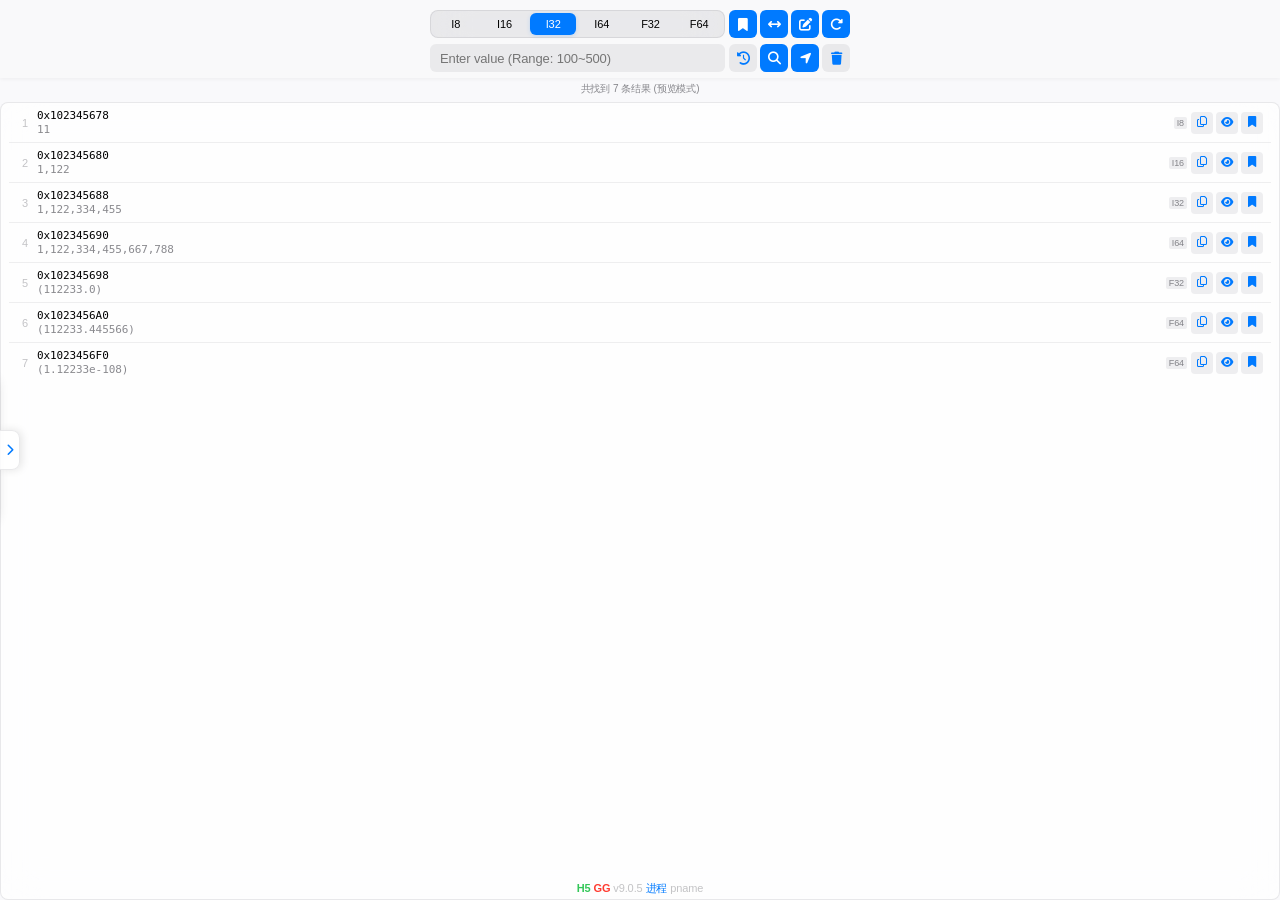
<file: H5GG/Index_9.0.5-en.html>
<!DOCTYPE html>
<html lang="en">
<head>
	<title>H5GG v9.0.5</title>
	<link rel="icon" type="image/png" href="https://raw.githubusercontent.com/Klee7792/SomeFile/refs/heads/main/H5GG/icon32.ico">
	<meta charset="UTF-8">
	<meta name="viewport" content="width=device-width, initial-scale=1.0, user-scalable=no, viewport-fit=cover">
	<meta http-equiv="Content-Type" content="text/html; charset=utf-8" />
	<meta name="apple-mobile-web-app-capable" content="yes">
	<meta name="apple-mobile-web-app-status-bar-style" content="default">
	<link rel="stylesheet" href="https://cdnjs.cloudflare.com/ajax/libs/font-awesome/6.4.0/css/all.min.css">
	<style>
		:root {
			--ios-bg: rgba(249, 249, 251, 0.85);
			--ios-surface: rgba(255, 255, 255, 0.72);
			--ios-surface-elevated: rgba(255, 255, 255, 0.85);
			--ios-border: rgba(120, 120, 128, 0.16);
			--ios-separator: rgba(60, 60, 67, 0.08);
			--ios-text: #000000;
			--ios-text-secondary: rgba(60, 60, 67, 0.6);
			--ios-text-tertiary: rgba(60, 60, 67, 0.3);
			--ios-blue: #007AFF;
			--ios-green: #34C759;
			--ios-red: #FF3B30;
			--ios-orange: #FF9500;
			--ios-capsule-bg: rgba(120, 120, 128, 0.12);
			--ios-capsule-bg-active: rgba(120, 120, 128, 0.24);
			--blur: 20px;
			--radius-sm: 4px;
			--radius-md: 6px;
			--radius-lg: 8px;
			--radius-xl: 12px;
		}

		@media (prefers-color-scheme: dark) {
			:root {
				--ios-bg: rgba(0, 0, 0, 0.85);
				--ios-surface: rgba(28, 28, 30, 0.72);
				--ios-surface-elevated: rgba(44, 44, 46, 0.85);
				--ios-border: rgba(84, 84, 88, 0.4);
				--ios-separator: rgba(84, 84, 88, 0.24);
				--ios-text: #FFFFFF;
				--ios-text-secondary: rgba(235, 235, 245, 0.6);
				--ios-text-tertiary: rgba(235, 235, 245, 0.3);
				--ios-blue: #0A84FF;
				--ios-green: #30D158;
				--ios-red: #FF453A;
				--ios-orange: #FF9F0A;
				--ios-capsule-bg: rgba(120, 120, 128, 0.24);
				--ios-capsule-bg-active: rgba(120, 120, 128, 0.40);
			}
		}

		html {
			height: 100%;
			font-size: 100%;
		}

		body {
			width: 100%;
			height: 100%;
			background: var(--ios-bg);
			color: var(--ios-text);
			overflow: hidden;
			position: relative;
			font-size: 12px;
			margin: 0;
			padding: 0;
		}

		* {
			margin: 0;
			padding: 0;
			box-sizing: border-box;
			-webkit-tap-highlight-color: transparent;
			outline: none;
			font-family: "PingFang SC", "PingFang TC", "PingFang HK", "MiSans", -apple-system, BlinkMacSystemFont, "SF Pro Text", "Helvetica Neue", Arial, sans-serif;
			letter-spacing: -0.01em;
			-webkit-user-select: none;
			user-select: none;
		}

		input, textarea {
			-webkit-user-select: text;
			user-select: text;
		}

		.glass {
			background: var(--ios-surface);
			backdrop-filter: saturate(180%) blur(var(--blur));
			-webkit-backdrop-filter: saturate(180%) blur(var(--blur));
			border: 0.5px solid var(--ios-border);
		}

		.glass-elevated {
			background: var(--ios-surface-elevated);
			backdrop-filter: saturate(180%) blur(var(--blur));
			-webkit-backdrop-filter: saturate(180%) blur(var(--blur));
			border: 0.5px solid var(--ios-border);
			box-shadow: 0 2px 6px rgba(0,0,0,0.08);
		}

		.app-container {
			width: 100%;
			height: 100%;
			display: flex;
			flex-direction: column;
			position: relative;
			overflow: hidden;
		}

		/* 导航切换按钮 - 改为 absolute */
		.nav-toggle-btn {
			position: absolute;
			left: 0;
			top: 50%;
			transform: translateY(-50%);
			width: 20px;
			height: 40px;
			background: var(--ios-surface-elevated);
			border: 0.5px solid var(--ios-border);
			border-left: none;
			border-radius: 0 var(--radius-lg) var(--radius-lg) 0;
			display: flex;
			align-items: center;
			justify-content: center;
			color: var(--ios-blue);
			font-size: 12px;
			z-index: 4;
			cursor: pointer;
			transition: all 0.3s cubic-bezier(0.4, 0, 0.2, 1);
			box-shadow: 2px 0 8px rgba(0,0,0,0.1);
		}

		.nav-toggle-btn.active {
			left: 52px;
			transform: translateY(-50%) rotate(180deg);
			border-radius: var(--radius-lg) 0 0 var(--radius-lg);
			border-left: 0.5px solid var(--ios-border);
			border-right: none;
		}

		/* 悬浮导航菜单 - 改为 absolute */
		.nav-floating-menu {
			position: absolute;
			left: -55px;
			top: 50%;
			transform: translateY(-50%);
			z-index: 3;
			transition: all 0.3s cubic-bezier(0.4, 0, 0.2, 1);
			display: flex;
			flex-direction: column;
			gap: 6px;
			padding: 4px;
			background: var(--ios-surface-elevated);
			backdrop-filter: saturate(180%) blur(var(--blur));
			-webkit-backdrop-filter: saturate(180%) blur(var(--blur));
			border: 0.5px solid var(--ios-border);
			border-left: none;
			border-radius: 0 var(--radius-xl) var(--radius-xl) 0;
			box-shadow: 4px 0 12px rgba(0,0,0,0.12);
		}

		.nav-floating-menu.active {
			left: 0;
		}

		.nav-item {
			width: 40px;
			height: 30px;
			border-radius: var(--radius-lg);
			font-size: 11px;
			font-weight: 500;
			color: var(--ios-text);
			cursor: pointer;
			transition: all 0.2s;
			background: transparent;
			border: none;
			display: flex;
			align-items: center;
			justify-content: center;
			text-orientation: upright;
		}

		.nav-item.active {
			background: var(--ios-blue);
			color: white;
			box-shadow: 0 1px 4px rgba(0, 122, 255, 0.3);
		}

		.content-area {
			flex: 1;
			overflow: hidden;
			position: relative;
		}

		.page {
			display: none;
			width: 100%;
			height: 100%;
			flex-direction: column;
			padding: 0; /* 移除内边距，由 header-toolbar 处理 */
			overflow: hidden; /* 由内部列表滚动 */
		}

		.page.active {
			display: flex;
		}

		.header-toolbar {
			display: flex;
			flex-direction: column;
			gap: 6px;
			padding: 10px 8px 6px;
			background: var(--ios-bg);
			z-index: 2;
			width: 100%;
			box-shadow: 0 1px 4px rgba(0,0,0,0.05);
			align-items: center; /* 确保子元素水平居中 */
		}

		.results-container, .memory-list {
			flex: 1;
			overflow-y: auto;
			-webkit-overflow-scrolling: touch;
			padding: 0 8px 20px;
		}

		.memory-item {
			display: flex;
			align-items: center;
			padding: 6px 8px;
			border-bottom: 0.5px solid var(--ios-separator);
			cursor: pointer;
			transition: background 0.15s;
			position: relative;
		}

		.memory-item:active {
			background: var(--ios-capsule-bg);
		}

		.memory-item.current {
			background: var(--ios-blue-light, rgba(0, 122, 255, 0.1));
		}

		.memory-content {
			flex: 1;
		}

		.memory-address-offset {
			font-size: 11px;
			font-weight: 500;
			color: var(--ios-text);
			font-family: "SF Mono", Menlo, monospace;
		}

		.memory-value {
			font-size: 11px;
			color: var(--ios-text-secondary);
			margin-top: 1px;
			font-family: "SF Mono", Menlo, monospace;
			word-break: break-all;
			overflow-wrap: break-word;
			max-width: 200px;
			white-space: normal;
		}

		.memory-type {
			font-size: 9px;
			padding: 1px 3px;
			border-radius: 2px;
			background: var(--ios-capsule-bg);
			color: var(--ios-text-secondary);
			margin-left: 4px;
		}

		.memory-actions {
			display: flex;
			gap: 3px;
			margin-left: 4px;
		}

		.icon-btn.disabled-ui {
			background: var(--ios-capsule-bg) !important;
			color: var(--ios-blue) !important;
			opacity: 0.5;
			pointer-events: none;
		}

		.icon-btn.active-ui {
			background: var(--ios-blue) !important;
			color: white !important;
			opacity: 1;
		}

		.action-row {
			display: flex;
			gap: 4px;
			width: 100%;
			max-width: 370px;
			justify-content: center;
		}

		.search-input-row {
			display: flex;
			gap: 4px;
			align-items: center;
			width: 100%;
			max-width: 420px; /* 稍微增加最大宽度以适应更多按钮 */
			justify-content: center;
		}

		.ios-input {
			flex: 1;
			height: 28px;
			min-width: 0;
			padding: 0 10px;
			border-radius: var(--radius-md);
			border: none;
			background: var(--ios-capsule-bg);
			font-size: 13px;
			color: var(--ios-text);
			transition: all 0.2s;
		}

		.ios-input:focus {
			background: var(--ios-surface-elevated);
			box-shadow: 0 0 0 1px var(--ios-blue);
		}

		.icon-btn-row {
			display: flex;
			gap: 3px;
		}

		.icon-btn {
			width: 28px;
			height: 28px;
			border-radius: var(--radius-md);
			border: none;
			background: var(--ios-capsule-bg);
			color: var(--ios-blue);
			font-size: 13px;
			cursor: pointer;
			display: flex;
			align-items: center;
			justify-content: center;
			transition: all 0.2s;
		}

		.icon-btn:active {
			transform: scale(0.92);
			background: var(--ios-capsule-bg-active);
		}

		.icon-btn.primary {
			background: var(--ios-blue);
			color: white;
		}

		.icon-btn.disabled {
			background: var(--ios-capsule-bg);
			color: var(--ios-blue);
			opacity: 0.6;
		}

		.icon-btn.active {
			background: var(--ios-orange);
			color: white;
		}

		.type-selector {
			display: flex;
			width: 100%;
			max-width: 370px;
			gap: 3px;
			padding: 2px;
			background: var(--ios-capsule-bg);
			border-radius: var(--radius-lg);
			justify-content: center;
			align-items: center;
		}

		.type-btn {
			flex: 1;
			height: 22px;
			border: none;
			border-radius: var(--radius-md);
			background: transparent;
			font-size: 11px;
			font-weight: 500;
			color: var(--ios-text);
			cursor: pointer;
			transition: all 0.2s;
		}

		.type-btn.active {
			background: var(--ios-blue);
			color: white;
			box-shadow: 0 1px 4px rgba(0, 122, 255, 0.2);
		}

		.results-container {
			flex: 1;
			overflow-y: auto;
			-webkit-overflow-scrolling: touch;
			border-radius: var(--radius-lg);
			margin-top: 2px;
		}

		.result-item {
			display: flex;
			align-items: center;
			padding: 6px 8px;
			border-bottom: 0.5px solid var(--ios-separator);
			cursor: pointer;
			transition: background 0.15s;
			position: relative;
		}

		.result-item:last-child {
			border-bottom: none;
		}

		.result-item:active {
			background: var(--ios-capsule-bg);
		}

		.checkbox-wrapper {
			width: 24px;
			display: none;
			align-items: center;
			justify-content: center;
		}

		.checkbox-wrapper.show {
			display: flex;
		}

		.ios-checkbox {
			width: 16px;
			height: 16px;
			border-radius: 50%;
			border: 1px solid var(--ios-border);
			display: flex;
			align-items: center;
			justify-content: center;
			transition: all 0.2s;
		}

		.ios-checkbox.checked {
			background: var(--ios-blue);
			border-color: var(--ios-blue);
		}

		.ios-checkbox.checked::after {
			content: "\f00c";
			font-family: "Font Awesome 6 Free";
			font-weight: 900;
			color: white;
			font-size: 10px;
		}

		.result-index {
			font-size: 11px;
			color: var(--ios-text-tertiary);
			width: 16px;
			text-align: center;
			margin-right: 4px;
		}

		.result-content {
			flex: 1;
		}

		.result-address {
			font-size: 11px;
			font-weight: 500;
			color: var(--ios-text);
			font-family: "SF Mono", Menlo, monospace;
		}

		.result-value {
			font-size: 11px;
			color: var(--ios-text-secondary);
			margin-top: 1px;
			font-family: "SF Mono", Menlo, monospace;
			word-break: break-all;
			overflow-wrap: break-word;
			max-width: 200px;
			white-space: normal;
		}

		.result-type {
			font-size: 9px;
			padding: 1px 3px;
			border-radius: 2px;
			background: var(--ios-capsule-bg);
			color: var(--ios-text-secondary);
			margin-left: 4px;
		}

		.result-actions {
			display: flex;
			gap: 3px;
			margin-left: 4px;
		}

		.result-action-btn {
			width: 22px;
			height: 22px;
			border-radius: 4px;
			border: none;
			background: var(--ios-capsule-bg);
			color: var(--ios-blue);
			font-size: 11px;
			cursor: pointer;
			display: flex;
			align-items: center;
			justify-content: center;
		}

		.result-action-btn:active {
			background: var(--ios-capsule-bg-active);
		}

		.results-count {
			text-align: center;
			padding: 4px;
			font-size: 10px;
			color: var(--ios-text-secondary);
		}

		/* 历史记录列表样式 */
		.history-list {
			max-height: 250px;
			overflow-y: auto;
		}

		.history-item {
			display: flex;
			align-items: center;
			justify-content: space-between;
			padding: 8px 10px;
			border-bottom: 0.5px solid var(--ios-separator);
		}

		.history-val {
			flex: 1;
			font-size: 12px;
			color: var(--ios-text);
			font-family: "SF Mono", Menlo, monospace;
		}

		.history-actions {
			display: flex;
			gap: 8px;
		}

		.history-btn {
			color: var(--ios-blue);
			font-size: 12px;
			cursor: pointer;
		}

		.history-btn.delete {
			color: var(--ios-red);
		}

		/* 历史记录置顶样式 */
		.history-item.pinned {
			background: var(--ios-blue);
			color: #fff;
		}
		.history-item.pinned .history-val {
			color: #fff;
		}
		.history-item.pinned .history-btn {
			color: rgba(255,255,255,0.9);
		}
		.history-btn.top.pinned {
			text-decoration: line-through;
		}

		.settings-tabs {
			display: inline-flex;
			gap: 4px;
			margin-bottom: 8px;
			padding: 2px;
			background: var(--ios-capsule-bg);
			border-radius: var(--radius-lg);
			align-self: center;
		}

		.settings-tab {
			padding: 4px 12px;
			border: none;
			border-radius: var(--radius-md);
			background: transparent;
			font-size: 12px;
			font-weight: 500;
			color: var(--ios-text);
			cursor: pointer;
			transition: all 0.25s;
		}

		.settings-tab.active {
			background: var(--ios-blue);
			color: white;
		}

		.settings-content {
			flex: 1;
			overflow-y: auto;
			display: flex;
			flex-direction: column;
			align-items: center;
		}

		.settings-page {
			display: none;
			width: 100%;
			max-width: 300px;
		}

		.settings-page.active {
			display: block;
		}

		.card {
			border-radius: var(--radius-xl);
			overflow: hidden;
			margin-bottom: 8px;
			width: 100%;
		}

		.setting-item {
			display: flex;
			align-items: center;
			justify-content: space-between;
			height: 32px;
			padding: 0 8px;
			border-bottom: 0.5px solid var(--ios-separator);
		}

		.setting-item:last-child {
			border-bottom: none;
		}

		.setting-label {
			font-size: 12px;
			color: var(--ios-text);
		}

		.setting-value {
			display: flex;
			align-items: center;
			gap: 4px;
		}

		.setting-input {
			width: 100px;
			height: 16px;
			padding: 0 5px;
			border-radius: var(--radius-md);
			border: none;
			background: var(--ios-capsule-bg);
			font-size: 12px;
			color: var(--ios-text);
			text-align: right;
			font-family: "SF Mono", Menlo, monospace;
		}

		.setting-input:focus {
			background: var(--ios-surface-elevated);
			box-shadow: 0 0 0 1px var(--ios-blue);
		}

		.radio-group {
			display: flex;
			gap: 8px;
		}

		.radio-item {
			display: flex;
			align-items: center;
			gap: 3px;
			cursor: pointer;
			font-size: 12px;
			color: var(--ios-text);
		}

		.radio-item input[type="radio"] {
			width: 9px;
			height: 9px;
			accent-color: var(--ios-blue);
		}

		.ios-slider {
			-webkit-appearance: none;
			width: 100px;
			height: 4px;
			border-radius: 2px;
			background: var(--ios-capsule-bg);
			outline: none;
		}

		.ios-slider::-webkit-slider-thumb {
			-webkit-appearance: none;
			width: 18px;
			height: 18px;
			border-radius: 50%;
			background: white;
			border: 0.5px solid var(--ios-border);
			box-shadow: 0 1px 3px rgba(0,0,0,0.15);
			cursor: pointer;
		}

		.action-btn {
			width: 100%;
			height: 32px; /* 增加高度 */
			border-radius: var(--radius-lg);
			border: none;
			background: var(--ios-blue);
			color: white;
			font-size: 13px; /* 稍微增加字号 */
			font-weight: 600;
			cursor: pointer;
			margin-bottom: 8px; /* 增加间距 */
			transition: all 0.2s;
			display: flex;
			align-items: center;
			justify-content: center;
			gap: 6px;
		}

		.action-btn:active {
			transform: scale(0.98);
			opacity: 0.9;
		}

		.action-btn.secondary {
			background: var(--ios-capsule-bg);
			color: var(--ios-blue);
		}

		.version-footer {
			position: absolute;
			bottom: 4px;
			left: 50%;
			transform: translateX(-50%);
			z-index: 1;
			font-size: 11px;
			color: var(--ios-text-tertiary);
			pointer-events: none;
			text-align: center;
		}

		.version-footer .h5 { color: var(--ios-green); font-weight: 600; }
		.version-footer .gg { color: var(--ios-red); font-weight: 600; }
		#crossproc { pointer-events: auto; } /* 确保跨进程按钮可点击 */

		/* 弹窗遮罩 - 改为 absolute */
		.modal-overlay {
			position: absolute;
			top: 0;
			left: 0;
			right: 0;
			bottom: 0;
			background: rgba(0,0,0,0.4);
			backdrop-filter: blur(3px);
			-webkit-backdrop-filter: blur(3px);
			z-index: 6;
			display: none;
			align-items: flex-start;
			justify-content: center;
			padding-top: 20px;
		}

		.modal-overlay.show {
			display: flex;
		}

		.modal-content {
			width: 100%;
			max-width: 280px;
			border-radius: var(--radius-xl);
			padding: 12px;
			animation: modalIn 0.3s cubic-bezier(0.25, 0.1, 0.25, 1);
			display: flex;
			flex-direction: column;
		}

		@keyframes modalIn {
			from { opacity: 0; transform: scale(0.9) translateY(20px); }
			to { opacity: 1; transform: scale(1) translateY(0); }
		}

		.modal-title {
			font-size: 13px;
			font-weight: 600;
			text-align: center;
			margin-bottom: 10px;
		}

		.modal-input {
			width: 100%;
			height: 24px;
			padding: 0 8px;
			border-radius: var(--radius-md);
			border: none;
			background: var(--ios-capsule-bg);
			font-size: 12px;
			color: var(--ios-text);
			margin-bottom: 8px;
			text-align: center;
		}

		.modal-buttons {
			display: flex;
			gap: 8px;
		}

		.modal-btn {
			flex: 1;
			height: 24px;
			border-radius: var(--radius-md);
			border: none;
			font-size: 12px;
			font-weight: 600;
			cursor: pointer;
			transition: all 0.2s;
		}

		.modal-btn.cancel {
			background: var(--ios-capsule-bg);
			color: var(--ios-text);
		}

		.modal-btn.confirm {
			background: var(--ios-blue);
			color: white;
		}

		.type-grid {
			display: grid;
			grid-template-columns: repeat(6, 1fr);
			gap: 4px;
			margin-bottom: 8px;
		}

		.modal-address {
			font-size: 11px;
			color: var(--ios-text-secondary);
			text-align: center;
			margin-bottom: 8px;
			font-family: "SF Mono", Menlo, monospace;
			word-break: break-all;
		}

		.type-option {
			height: 22px;
			border-radius: var(--radius-md);
			border: none;
			background: var(--ios-capsule-bg);
			font-size: 11px;
			font-weight: 500;
			color: var(--ios-text);
			cursor: pointer;
			transition: all 0.2s;
		}

		.type-option.selected {
			background: var(--ios-blue);
			color: white;
		}

		.progress-overlay {
			position: absolute;
			top: 0;
			left: 0;
			right: 0;
			bottom: 0;
			background: rgba(0,0,0,0.3);
			backdrop-filter: blur(2px);
			-webkit-backdrop-filter: blur(2px);
			z-index: 7;
			display: none;
			align-items: center;
			justify-content: center;
		}

		.progress-overlay.show {
			display: flex;
		}

		.progress-box {
			padding: 10px 16px;
			border-radius: var(--radius-lg);
			text-align: center;
		}

		.spinner {
			width: 20px;
			height: 20px;
			border: 2px solid var(--ios-capsule-bg);
			border-top-color: var(--ios-blue);
			border-radius: 50%;
			animation: spin 1s linear infinite;
			margin: 0 auto 6px;
		}

		@keyframes spin {
			to { transform: rotate(360deg); }
		}

		.script-list {
			max-height: 180px;
			overflow-y: auto;
			margin-bottom: 8px;
			border-radius: var(--radius-md);
		}

		.script-item {
			display: flex;
			align-items: center;
			justify-content: space-between;
			padding: 6px 8px;
			border-bottom: 0.5px solid var(--ios-separator);
			gap: 8px;
			height: 34px;
		}

		.script-name-container {
			flex: 1;
			overflow: hidden;
			white-space: nowrap;
			position: relative;
			display: flex;
			align-items: center;
		}

		.script-name {
			display: inline-block;
			font-size: 12px;
			color: var(--ios-text);
			white-space: nowrap;
		}

		.script-name.scroll {
			animation: marquee 5s linear 1 forwards;
		}

		@keyframes marquee {
			0% { transform: translateX(0); }
			20% { transform: translateX(0); }
			80% { transform: translateX(min(0px, calc(100% - var(--text-width)))); }
			100% { transform: translateX(min(0px, calc(100% - var(--text-width)))); }
		}

		.script-btn {
			padding: 4px 10px;
			border-radius: var(--radius-md);
			border: none;
			background: var(--ios-blue);
			color: white;
			font-size: 11px;
			font-weight: 600;
			cursor: pointer;
		}

		.floating-actions {
			position: fixed;
			bottom: 30px;
			left: 50%;
			transform: translateX(-50%);
			background: var(--ios-surface-elevated);
			backdrop-filter: saturate(180%) blur(var(--blur));
			-webkit-backdrop-filter: saturate(180%) blur(var(--blur));
			border: 0.5px solid var(--ios-border);
			border-radius: var(--radius-xl);
			padding: 8px 12px;
			display: none;
			flex-direction: column;
			gap: 8px;
			box-shadow: 0 4px 15px rgba(0,0,0,0.15);
			z-index: 5;
			align-items: center;
			min-width: 180px;
		}

		.floating-actions.show {
			display: flex;
		}

		.floating-row {
			display: flex;
			align-items: center;
			justify-content: center;
			gap: 12px;
			width: 100%;
		}

		.float-btn {
			background: transparent;
			border: none;
			color: var(--ios-blue);
			cursor: pointer;
			display: flex;
			align-items: center;
			justify-content: center;
			transition: all 0.2s;
		}

		.float-btn i {
			font-size: 16px;
		}

		.float-btn:active {
			transform: scale(0.9);
		}

		.float-btn.danger {
			color: var(--ios-red);
		}

		.selection-count {
			font-size: 11px;
			font-weight: 600;
			color: var(--ios-text);
			padding-bottom: 4px;
			border-bottom: 0.5px solid var(--ios-separator);
			width: 100%;
			text-align: center;
		}

		/* 进程列表样式 */
		.proc-list {
			max-height: 250px;
			overflow-y: auto;
			display: flex;
			flex-direction: column;
			gap: 4px;
			padding: 4px 0;
		}

		.proc-item {
			width: 100%;
			height: 32px;
			padding: 0 10px;
			border-radius: var(--radius-md);
			border: none;
			background: var(--ios-capsule-bg);
			color: var(--ios-text);
			font-size: 12px;
			font-weight: 500;
			text-align: left;
			cursor: pointer;
			transition: all 0.2s;
			display: flex;
			align-items: center;
			justify-content: space-between;
		}

		.proc-item:active {
			background: var(--ios-capsule-bg-active);
			transform: scale(0.98);
		}

		.proc-item .pid {
			font-size: 10px;
			color: var(--ios-text-secondary);
			font-family: "SF Mono", Menlo, monospace;
		}

		.toast {
			position: absolute;
			top: 50%;
			left: 50%;
			transform: translate(-50%, -50%) scale(0.9);
			background: rgba(0,0,0,0.8);
			color: white;
			padding: 8px 16px;
			border-radius: var(--radius-lg);
			font-size: 12px;
			z-index: 8;
			opacity: 0;
			transition: all 0.3s;
			pointer-events: none;
		}

		.toast.show {
			opacity: 1;
			transform: translate(-50%, -50%) scale(1);
		}

		/* 内置键盘样式 */
		.built-in-keyboard {
			position: fixed;
			bottom: 18px; /* Above the version-footer */
			left: 50%;
			transform: translateX(-50%);
			width: 280px; /* 改为 280px */
			max-width: 100%;
			background: var(--ios-surface-elevated);
			backdrop-filter: saturate(180%) blur(var(--blur));
			-webkit-backdrop-filter: saturate(180%) blur(var(--blur));
			border: 0.5px solid var(--ios-border);
			border-radius: var(--radius-xl);
			padding: 8px;
			box-shadow: 0 4px 15px rgba(0,0,0,0.15);
			z-index: 7; /* 提高 z-index 确保在最上层 */
			display: none; /* Hidden by default */
			flex-direction: column;
			gap: 6px;
		}

		.built-in-keyboard.show {
			display: flex;
		}

		.keyboard-row {
			display: flex;
			gap: 4px;
			justify-content: space-between;
		}

		.built-in-keyboard .key {
			flex: 1;
			height: 34px;
			border-radius: var(--radius-md);
			border: none;
			background: var(--ios-capsule-bg);
			color: var(--ios-text);
			font-size: 14px;
			font-weight: 500;
			cursor: pointer;
			display: flex;
			align-items: center;
			justify-content: center;
			transition: all 0.1s ease-out;
			-webkit-user-select: none;
			user-select: none;
		}

		.built-in-keyboard .key:active {
			background: var(--ios-capsule-bg-active);
			transform: scale(0.95);
		}

		.built-in-keyboard .key.special {
			background: var(--ios-capsule-bg-active);
			color: var(--ios-blue);
			font-size: 14px;
		}

		.built-in-keyboard .key.primary {
			background: var(--ios-blue);
			color: white;
		}

		.built-in-keyboard .key i {
			font-size: 18px;
		}

		::-webkit-scrollbar {
			width: 4px;
		}

		::-webkit-scrollbar-thumb {
			background: var(--ios-capsule-bg-active);
			border-radius: 2px;
		}
	</style>
<base target="_blank">
</head>
<body>
	<div class="app-container">
		<!-- 导航切换按钮 -->
		<div class="nav-toggle-btn" id="navToggleBtn" onclick="toggleMenu(event)">
			<i class="fa-solid fa-chevron-right"></i>
		</div>

		<!-- 悬浮导航菜单 -->
		<nav class="nav-floating-menu" id="floatingMenu">
			<button class="nav-item active" data-page="search" onclick="switchPage('search')">Search</button>
			<button class="nav-item" data-page="save" onclick="switchPage('save')">Save</button>
			<button class="nav-item" data-page="memory" onclick="switchPage('memory')">Memory</button>
			<button class="nav-item" data-page="settings" onclick="switchPage('settings')">Settings</button>
		</nav>

		<div class="content-area" onclick="hideMenu()">
			<!-- 搜索页 -->
			<div class="page active" id="page-search">
				<div class="header-toolbar">
					<div class="action-row" style="max-width: 420px;">
						<div class="type-selector glass" id="typeSelector" style="flex: 1;">
							<button class="type-btn" data-type="I8">I8</button>
							<button class="type-btn" data-type="I16">I16</button>
							<button class="type-btn active" data-type="I32">I32</button>
							<button class="type-btn" data-type="I64">I64</button>
							<button class="type-btn" data-type="F32">F32</button>
							<button class="type-btn" data-type="F64">F64</button>
						</div>
						<div class="icon-btn-row">
							<button class="icon-btn" id="btnBatchSave" onclick="batchSave('search')" title="Save"><i class="fa-solid fa-bookmark"></i></button>
						<button class="icon-btn" id="btnOffset" onclick="openOffsetModal('search')" title="Offset"><i class="fa-solid fa-arrows-left-right"></i></button>
						<button class="icon-btn" id="btnEditAll" onclick="onClickEditAll()" title="Edit All"><i class="fa-solid fa-pen-to-square"></i></button>
						<button class="icon-btn primary" onclick="onClickRefreshResults()" title="Refresh"><i class="fa-solid fa-rotate-right"></i></button>
						</div>
					</div>
					<div class="search-input-row">
						<input type="text" class="ios-input" id="searchInput" inputmode="none" placeholder="Enter value (Range: 100~500)">
						<div class="icon-btn-row">
							<button class="icon-btn" onclick="showHistory('search')" title="History"><i class="fa-solid fa-clock-rotate-left"></i></button>
						<button class="icon-btn primary" onclick="performSearch()" title="Value Search"><i class="fa-solid fa-magnifying-glass"></i></button>
						<button class="icon-btn" id="btnNearbySearch" onclick="onClickSearchNearby()" title="Nearby Search"><i class="fa-solid fa-location-arrow"></i></button>
						<button class="icon-btn" onclick="onClickClearResults()" title="Clear"><i class="fa-solid fa-trash"></i></button>
						</div>
					</div>
				</div>
				<div class="results-count" id="resultsCount" style="display: none;">Results: 0</div>
				<div class="results-container glass" id="resultsContainer"></div>
			</div>

			<!-- 保存页 -->
			<div class="page" id="page-save">
				<div class="header-toolbar">
					<div class="search-input-row">
						<input type="text" class="ios-input" id="saveFilterInput" inputmode="none" placeholder="Filter value">
						<div class="icon-btn-row">
							<button class="icon-btn" onclick="showHistory('filter')" title="Filter History"><i class="fa-solid fa-clock-rotate-left"></i></button>
						<button class="icon-btn" id="btnFilterSave" onclick="filterSaveList()" title="Filter"><i class="fa-solid fa-filter"></i></button>
						<button class="icon-btn" id="btnEditAllSave" onclick="onClickEditAllSave()" title="Edit All"><i class="fa-solid fa-pen-to-square"></i></button>
						<button class="icon-btn" onclick="onClickClearSave()" title="Delete All"><i class="fa-solid fa-trash"></i></button>
						<button class="icon-btn primary" onclick="refreshSaveList()" title="Refresh"><i class="fa-solid fa-rotate-right"></i></button>
						<button class="icon-btn" id="btnSaveMultiSelect" onclick="toggleMultiSelect('save')" title="Multi-select"><i class="fa-solid fa-list-check"></i></button>
						<button class="icon-btn" id="btnOffsetSave" onclick="openOffsetModal('save')" title="Offset"><i class="fa-solid fa-arrows-left-right"></i></button>
						</div>
					</div>
				</div>
				<div class="results-count" id="saveCount">Saved: 0</div>
				<div class="results-container glass" id="saveContainer"></div>
			</div>

			<!-- 内存页 -->
			<div class="page" id="page-memory">
				<div class="header-toolbar">
					<div class="type-selector glass" id="memoryTypeSelector">
						<button class="type-btn" data-type="I8">I8</button>
						<button class="type-btn" data-type="I16">I16</button>
						<button class="type-btn active" data-type="I32">I32</button>
						<button class="type-btn" data-type="I64">I64</button>
						<button class="type-btn" data-type="F32">F32</button>
						<button class="type-btn" data-type="F64">F64</button>
					</div>
					<div class="search-input-row">
						<input type="text" class="ios-input" id="memoryAddressInput" oninput="updateButtonStates()" placeholder="Enter address (e.g. 0x100000000)">
						<div class="icon-btn-row">
							<button class="icon-btn" onclick="showHistory('address')" title="History"><i class="fa-solid fa-clock-rotate-left"></i></button>
						<button class="icon-btn" id="btnJumpMemory" onclick="jumpToMemory()" title="Jump"><i class="fa-solid fa-arrow-right"></i></button>
						<button class="icon-btn primary" onclick="refreshMemoryView()" title="Refresh"><i class="fa-solid fa-rotate-right"></i></button>
						<button class="icon-btn" id="btnMemoryMultiSelect" onclick="toggleMultiSelect('memory')" title="Multi-select"><i class="fa-solid fa-list-check"></i></button>
						</div>
					</div>
				</div>
				<div class="results-count" id="memoryCount" style="display: none;">Loaded: 0 memory units</div>
				<div class="memory-list glass" id="memoryList">
					<div style="text-align: center; padding: 20px; color: var(--ios-text-tertiary);">
						<p style="font-size: 11px;">Click the eye icon on the search page to view memory</p>
					</div>
				</div>
			</div>

			<!-- 设置页 -->
			<div class="page" id="page-settings">
				<h1 class="page-title">Settings</h1>
				<div class="settings-tabs">
					<button class="settings-tab active" data-tab="params" onclick="switchSettingsTab('params')">Params</button>
					<button class="settings-tab" data-tab="other" onclick="switchSettingsTab('other')">Other</button>
				</div>
				<div class="settings-content">
					<div class="settings-page active" id="settings-params">
						<div class="card glass">
							<div class="card-section">
								<div class="setting-item">
							<span class="setting-label">Search Min</span>
							<div class="setting-value">
								<input type="text" class="setting-input" id="range_min" value="0x10000000">
							</div>
						</div>
						<div class="setting-item">
							<span class="setting-label">Search Max</span>
							<div class="setting-value">
								<input type="text" class="setting-input" id="range_max" value="0x200000000">
							</div>
						</div>
							</div>
						</div>
						<div class="card glass">
							<div class="card-section">
								<div class="setting-item">
							<span class="setting-label">Nearby Range</span>
							<div class="setting-value">
								<input type="text" class="setting-input" id="nearby_range" value="0x11">
							</div>
						</div>
						<div class="setting-item">
							<span class="setting-label">Float Tolerance</span>
							<div class="setting-value">
								<input type="text" class="setting-input" id="float_tolerance" value="0.0">
							</div>
						</div>
							</div>
						</div>
						<div class="card glass">
							<div class="card-section">
								<div class="setting-item">
							<span class="setting-label">Number Type</span>
							<div class="setting-value">
								<div class="radio-group">
									<label class="radio-item">
										<input type="radio" name="numtype" value="signed" checked>
										<span>Signed</span>
									</label>
									<label class="radio-item">
										<input type="radio" name="numtype" value="unsigned">
										<span>Unsigned</span>
									</label>
								</div>
							</div>
						</div>
							</div>
						</div>
						<div class="card glass">
							<div class="card-section">
								<div class="setting-item">
							<span class="setting-label">Keyboard</span>
							<div class="setting-value">
								<div class="radio-group">
									<label class="radio-item">
										<input type="radio" name="keyboardType" value="built-in" checked>
										<span>Built-in</span>
									</label>
									<label class="radio-item">
										<input type="radio" name="keyboardType" value="external">
										<span>External</span>
									</label>
								</div>
							</div>
						</div>
								<div class="setting-item" style="width: 100%;">
							<span class="setting-label">Auto-hide Left</span>
							<div class="setting-value">
								<span id="hideTimeLabel" style="font-size: 11px; color: var(--ios-text-secondary); margin-right: 4px;">5s</span>
								<input type="range" class="ios-slider" id="hideTimeSlider" min="1" max="20" value="5" oninput="updateHideTime(this.value)">
							</div>
						</div>
							</div>
						</div>
					</div>
					<div class="settings-page" id="settings-other">
						<button class="action-btn" onclick="onShowLoadScript(true)">
						<i class="fa-solid fa-cubes"></i>
						Load Script
					</button>
					<button class="action-btn secondary" onclick="onShowMakeTweakModal(true)">
						<i class="fa-solid fa-puzzle-piece"></i>
						Make Tweak
					</button>
					<button class="action-btn" style="background: var(--ios-orange);" onclick="hideWindowForSeconds(8)">
						<i class="fa-solid fa-camera"></i>
						Hide Menu (8s)
					</button>
					
					<!-- 输入图片链接 -->
					<div style="display: flex; align-items: center; width: 100%; gap: 8px; margin-bottom: 8px;">
						<input id="customImageUrl" type="text" class="ios-input" placeholder="Enter image URL" value="https://picsum.photos/512" style="text-align: left;">
					</div>
					<!-- 三个按钮：左 快速应用1，中 自定义应用，右 快速应用2 -->
					<div style="display: flex; align-items: center; justify-content: space-between; width: 100%; gap: 8px; margin-bottom: 8px;">
						<button class="action-btn" id="quick1Btn" style="flex: 1; margin-bottom: 0;">Screenshot</button>
						<button class="action-btn primary" id="applyCustomBtn" style="flex: 1; margin-bottom: 0;">Random</button>
						<button class="action-btn" id="quick2Btn" style="flex: 1; margin-bottom: 0;">Restore</button>
					</div>
					</div>
				</div>
			</div>
		</div>
		<div class="version-footer">
			<span class="h5">H5 </span><span class="gg">GG </span> v<span id="version">9.0.5</span>
			<span id="crossproc" style="cursor:pointer;" onclick="showProcList()">
				<span style="color:var(--ios-blue)"> 进程 </span><span id="procname">pname</span>
			</span>
		</div>

		<!-- 内置键盘 -->
		<div class="built-in-keyboard" id="builtInKeyboard">
			<div class="keyboard-row">
				<button class="key" data-key="1">1</button>
				<button class="key" data-key="2">2</button>
				<button class="key" data-key="3">3</button>
				<button class="key" data-key="4">4</button>
				<button class="key" data-key="5">5</button>
				<button class="key" data-key=":">:</button>
				<button class="key special" data-key="backspace"><i class="fa-solid fa-delete-left"></i></button>
			</div>
			<div class="keyboard-row">
				<button class="key" data-key="6">6</button>
				<button class="key" data-key="7">7</button>
				<button class="key" data-key="8">8</button>
				<button class="key" data-key="9">9</button>
				<button class="key" data-key="0">0</button>
				<button class="key" data-key=";">;</button>
				<button class="key" data-key=".">.</button>
			</div>
			<div class="keyboard-row">
				<button class="key" data-key="A">A</button>
				<button class="key" data-key="B">B</button>
				<button class="key" data-key="C">C</button>
				<button class="key" data-key="D">D</button>
				<button class="key" data-key="E">E</button>
				<button class="key" data-key="F">F</button>
				<button class="key special" data-key="selectAll" style="font-size: 11px;">全选</button>
			</div>
			<div class="keyboard-row">
				<button class="key" data-key="0x">0x</button>
				<button class="key" data-key="e">e</button>
				<button class="key special" data-key="left"><i class="fa-solid fa-arrow-left"></i></button>
				<button class="key special" data-key="right"><i class="fa-solid fa-arrow-right"></i></button>
				<button class="key" data-key="~">~</button>
				<button class="key special" data-key="copy"><i class="fa-regular fa-copy"></i></button>
				<button class="key special" data-key="paste"><i class="fa-regular fa-paste"></i></button>
				<button class="key primary" data-key="done">完成</button>
			</div>
		</div>
	</div>

	<!-- 进程列表弹窗 -->
	<div class="modal-overlay" id="procModal">
		<div class="modal-content glass-elevated">
			<h3 class="modal-title">选择目标进程</h3>
			<div class="proc-list" id="procListContainer"></div>
			<div class="modal-buttons" style="margin-top: 10px;">
				<button class="modal-btn cancel" style="width: 100%;" onclick="closeProcModal()">取消</button>
			</div>
		</div>
	</div>

	<!-- 修改数值弹窗 -->
	<div class="modal-overlay" id="editModal">
		<div class="modal-content glass-elevated">
			<h3 class="modal-title" id="editModalTitle">修改数据</h3>
			<div class="modal-address" id="modalAddress">0x00000000</div>
			<div class="type-grid" id="modalTypeGrid">
				<button class="type-option" data-type="I8">I8</button>
				<button class="type-option" data-type="I16">I16</button>
				<button class="type-option" data-type="I32">I32</button>
				<button class="type-option" data-type="I64">I64</button>
				<button class="type-option" data-type="F32">F32</button>
				<button class="type-option" data-type="F64">F64</button>
			</div>
			<div class="search-input-row" style="width: 100%; margin-bottom: 8px;">
				<input type="text" class="modal-input" id="editValueInput" placeholder="输入新数值" style="margin-bottom: 0; flex: 1;">
				<button class="icon-btn" onclick="showHistory('modify')" style="height: 24px; width: 24px;"><i class="fa-solid fa-clock-rotate-left"></i></button>
			</div>
			<div class="modal-buttons">
				<button class="modal-btn cancel" onclick="closeEditModal()">取消</button>
				<button class="modal-btn confirm" onclick="confirmEdit()">确认</button>
			</div>
		</div>
	</div>

	<!-- 偏移弹窗 -->
	<div class="modal-overlay" id="offsetModal">
		<div class="modal-content glass-elevated">
			<h3 class="modal-title">地址偏移</h3>
			<div class="modal-address" style="margin-bottom: 4px;">偏移后显示类型:</div>
			<div class="type-grid" id="offsetTypeGrid">
				<button class="type-option" data-type="I8">I8</button>
				<button class="type-option" data-type="I16">I16</button>
				<button class="type-option" data-type="I32">I32</button>
				<button class="type-option" data-type="I64">I64</button>
				<button class="type-option" data-type="F32">F32</button>
				<button class="type-option" data-type="F64">F64</button>
			</div>
			<div class="search-input-row" style="width: 100%; margin-bottom: 8px;">
				<input type="text" class="modal-input" id="offsetValueInput" placeholder="偏移值 (如 0x10 或 -16)" style="margin-bottom: 0; flex: 1;">
				<button class="icon-btn" onclick="showHistory('offset')" style="height: 24px; width: 24px;"><i class="fa-solid fa-clock-rotate-left"></i></button>
			</div>
			<div class="modal-buttons">
				<button class="modal-btn cancel" onclick="closeOffsetModal()">取消</button>
				<button class="modal-btn confirm" onclick="confirmOffset()">确定</button>
			</div>
		</div>
	</div>

	<!-- 历史记录弹窗 -->
	<div class="modal-overlay" id="historyModal">
		<div class="modal-content glass-elevated" style="max-width: 240px;">
			<h3 class="modal-title" id="historyTitle">历史记录</h3>
			<div class="history-list" id="historyList"></div>
			<div class="modal-buttons" style="margin-top: 8px;">
				<button class="modal-btn cancel" onclick="closeHistoryModal()">关闭</button>
				<button class="modal-btn confirm" onclick="clearHistoryCurrent()">清空</button>
			</div>
		</div>
	</div>

	<!-- 加载脚本弹窗 -->
	<div class="modal-overlay" id="scriptModal">
		<div class="modal-content glass-elevated" style="max-width: 200px;">
			<div style="display: flex; justify-content: space-between; align-items: center; margin-bottom: 8px;">
				<h3 class="modal-title" style="margin: 0;">加载脚本</h3>
				<button onclick="closeScriptModal()" style="background: none; border: none; font-size: 14px; color: var(--ios-text-secondary); cursor: pointer; padding: 4px;">
					<i class="fa-solid fa-xmark"></i>
				</button>
			</div>
			<div class="settings-tabs">
				<button class="settings-tab active" data-tab="local" onclick="switchScriptTab('local')">本地</button>
				<button class="settings-tab" data-tab="network" onclick="switchScriptTab('network')">网络</button>
			</div>
			<div id="localScriptPanel" class="settings-page active" style="max-width: none;">
				<div class="script-list" id="scriptList"></div>
				<button class="action-btn secondary" onclick="safeH5GGCall('pickScriptFile', [onClickLoadScript])">
					<i class="fa-solid fa-folder-open"></i>
					浏览文件
				</button>
			</div>
			<div id="networkScriptPanel" class="settings-page" style="max-width: none;">
				<input type="text" class="modal-input" id="netScriptUrl" placeholder="输入JS/HTML链接" style="text-align: left; font-size: 11px;">
				<div class="modal-buttons">
					<button class="modal-btn confirm" onclick="loadNetworkScript('js')">JS脚本</button>
					<button class="modal-btn confirm" onclick="loadNetworkScript('h5')">H5主页</button>
				</div>
			</div>
		</div>
	</div>

	<!-- 制作插件弹窗 -->
	<div class="modal-overlay" id="tweakModal">
		<div class="modal-content glass-elevated" style="max-width: 200px;">
			<h3 class="modal-title">制作插件</h3>
			<button class="action-btn" onclick="onClickMakeTweak('full')">
				<i class="fa-solid fa-gem"></i>
				自定义图标
			</button>
			<button class="action-btn secondary" onclick="onClickMakeTweak('lite')">
				<i class="fa-solid fa-leaf"></i>
				仅更换主页
			</button>
			<div class="modal-buttons" style="margin-top: 8px;">
				<button class="modal-btn cancel" style="width: 100%;" onclick="onShowMakeTweakModal(false)">取消</button>
			</div>
		</div>
	</div>

	<!-- 进度遮罩 -->
	<div class="progress-overlay" id="progressOverlay">
		<div class="progress-box glass-elevated">
			<div class="spinner"></div>
			<div id="progressText" style="font-size: 11px; color: var(--ios-text);">执行中...</div>
		</div>
	</div>

	<!-- 悬浮操作栏 -->
	<div class="floating-actions" id="floatingActions">
		<div class="selection-count" id="selectionCount">已选择 0 项</div>
		<div class="floating-row">
			<button class="float-btn" onclick="selectAllItems()" title="全选">
				<i class="fa-solid fa-check-double"></i>
			</button>
			<button class="float-btn" onclick="reverseSelectItems()" title="反选">
				<i class="fa-solid fa-rotate"></i>
			</button>
			<button class="float-btn" onclick="batchAction('save')" title="保存">
				<i class="fa-solid fa-bookmark"></i>
			</button>
			<button class="float-btn" onclick="batchAction('offset')" title="偏移">
				<i class="fa-solid fa-arrows-left-right"></i>
			</button>
			<button class="float-btn danger" onclick="batchAction('delete')" title="删除">
				<i class="fa-solid fa-trash-can"></i>
			</button>
			<button class="float-btn" onclick="closeMultiSelect()" title="退出">
				<i class="fa-solid fa-xmark"></i>
			</button>
		</div>
	</div>

	<div class="toast" id="toast"></div>

	<script>
		// 全局状态
		let currentPage = 'search';
		let currentEditAddress = null;
		let currentEditType = 'I32';
		let currentMemoryAddress = null;
		let currentMemoryType = 'I32';
		let lastResultsCount = 0;
		let getResultsReverse = false;
		let autoHideTime = 5000;
		let autoHideTimer = null;// 键盘类型设置
		let keyboardType = 'external'; // Default to external keyboard
		let activeInput = null; // To keep track of the currently focused input

		// Demo data for preview
		const demoResults = [
			{ address: '0x102345678', value: '11', type: 'I8' },
			{ address: '0x102345680', value: '1122', type: 'I16' },
			{ address: '0x102345688', value: '1122334455', type: 'I32' },
			{ address: '0x102345690', value: '1122334455667788', type: 'I64' },
			{ address: '0x102345698', value: '112233.0', type: 'F32' },
			{ address: '0x1023456A0', value: '112233.445566', type: 'F64' },
			{ address: '0x1023456F0', value: '1.12233e-108', type: 'F64' }
		];
		
		// 8.0 新增状态
		let savedAddresses = []; // {address, type}
		let multiSelectMode = { search: false, save: false, memory: false };
		let selectedItems = { search: new Set(), save: new Set(), memory: new Set() };
		let currentHistoryType = 'search'; // search, modify, offset
		let appIdentifier = "default";

		const TYPE_BYTE_SIZE = {
			'I8': 1, 'U8': 1, 'I16': 2, 'U16': 2,
			'I32': 4, 'U32': 4, 'F32': 4, 'I64': 8, 'U64': 8, 'F64': 8
		};

		// 数据持久化
		function getStorageKey(key) { return `H5GG_V8_${appIdentifier}_${key}`; }
		function saveToLocal(key, data) { 
			// 8.8.6 保存页数据改用 sessionStorage (重启游戏即清空), 其他历史记录保持 localStorage
			if (key === 'saved') {
				sessionStorage.setItem(getStorageKey(key), JSON.stringify(data));
			} else {
				localStorage.setItem(getStorageKey(key), JSON.stringify(data));
			}
		}
		function loadFromLocal(key, defaultVal) {
			let data;
			if (key === 'saved') {
				data = sessionStorage.getItem(getStorageKey(key));
			} else {
				data = localStorage.getItem(getStorageKey(key));
			}
			return data ? JSON.parse(data) : defaultVal;
		}

		// 安全调用 H5GG API
		function safeH5GGCall(method, args = []) {
			if (typeof window.h5gg !== 'undefined' && typeof window.h5gg[method] === 'function') {
				try { return window.h5gg[method](...args); } catch (e) { return null; }
			}
			return null;
		}

		function formatNumber(num) {
			if (num === undefined || num === null || isNaN(num)) return num;
			const parts = num.toString().split('.');
			parts[0] = parts[0].replace(/\B(?=(\d{3})+(?!\d))/g, ',');
			return parts.join('.');
		}

		function formatDisplayValue(val, type) {
			if (val === '?' || val === undefined) return val;
			if (type === 'F32' || type === 'F64') return '(' + val + ')';
			return formatNumber(val);
		}

		document.addEventListener('DOMContentLoaded', function() {
			// 初始化 App ID
			const bundle = safeH5GGCall('getBundleIdentifier');
			if (bundle) appIdentifier = bundle;

			// 加载保存的数据
			savedAddresses = loadFromLocal('saved', []);
			autoHideTime = loadFromLocal('autoHideTime', 5000);
				document.getElementById('hideTimeSlider').value = autoHideTime / 1000;
				document.getElementById('hideTimeLabel').textContent = `${autoHideTime / 1000}s`;
				keyboardType = loadFromLocal('keyboardType', 'external'); // Load keyboard type
				// 加载上下限设置
				const savedMin = loadFromLocal('range_min', '0x10000000');
				const savedMax = loadFromLocal('range_max', '0x200000000');
				document.getElementById('range_min').value = savedMin;
				document.getElementById('range_max').value = savedMax;

			try {
				const isH5GG = (typeof window.h5gg !== 'undefined');
				if (isH5GG) {
					// 设置版本
						const vSpan = document.getElementById('version');
						if (vSpan) vSpan.textContent = '9.0.5';
					initApiCompatible();
					onClickClearResults();
					
					// 跨进程初始化
					checkprocs();
					
					// 设置标题栏区域可拖动悬浮窗
					if (typeof setWindowDrag === 'function') setWindowDrag(0, 0, 400, 80);
					
					// 布局调整函数
					if (typeof setLayoutAction === 'function') {
						setLayoutAction(function (w, h) {
							var width = 370;
							var height = 370; // 默认尺寸
							if (w < h) {
								height = 400; // 竖屏模式加大显示高度
							}
							width = Math.min(width, w); // 适配iPad浮窗, 最大宽度不超出
							height = Math.min(height, h); // 适配老设备, 最大高度不超出
							var x = (w - width) / 2;
							var y = (h - height) / 2;
							if (w < h) {
								y = Math.max(20, y);
								height = Math.min(height, h - y);
							}
							if (typeof setWindowRect === 'function') setWindowRect(x, y, width, height);
						});
					}
				} else {
					// 浏览器预览模式, 加载 demo 数据
					onClickRefreshResults(true);
				}
				setupTypeSelector('typeSelector', 'search');
				setupTypeSelector('memoryTypeSelector', 'memory');
				setupModalTypeSelector();
				setupOffsetTypeSelector();
				updateButtonStates();

				// Initialize keyboard type radio buttons
				document.querySelectorAll('input[name="keyboardType"]').forEach(radio => {
					radio.checked = (radio.value === keyboardType);
					radio.addEventListener('change', (event) => {
						keyboardType = event.target.value;
						saveToLocal('keyboardType', keyboardType);
						if (keyboardType === 'external') {
							hideBuiltInKeyboard();
						}
					});
				});
				
				// 绑定上下限输入框事件，保存到本地存储
				const rangeMin = document.getElementById('range_min');
				const rangeMax = document.getElementById('range_max');
				if (rangeMin) {
					rangeMin.addEventListener('change', function() {
						saveToLocal('range_min', this.value);
					});
					rangeMin.addEventListener('blur', function() {
						saveToLocal('range_min', this.value);
					});
				}
				if (rangeMax) {
					rangeMax.addEventListener('change', function() {
						saveToLocal('range_max', this.value);
					});
					rangeMax.addEventListener('blur', function() {
						saveToLocal('range_max', this.value);
					});
				}

				// Attach event listeners for built-in keyboard
				document.querySelectorAll('.ios-input, .modal-input, .setting-input').forEach(input => {
					input.addEventListener('focus', (event) => {
						showBuiltInKeyboard(event.target);
					});
					input.addEventListener('blur', (event) => {
						// 如果焦点移动到了键盘上，或者移动到了另一个需要键盘的输入框，不要隐藏
						setTimeout(() => {
							const activeEl = document.activeElement;
							const isKeyboard = activeEl && activeEl.closest('#builtInKeyboard');
							const isInput = activeEl && (activeEl.classList.contains('ios-input') || 
														 activeEl.classList.contains('modal-input') || 
														 activeEl.classList.contains('setting-input'));
							
							if (!isKeyboard && !isInput) {
								hideBuiltInKeyboard();
							}
						}, 100);
					});
					// Prevent default behavior for inputs when built-in keyboard is active
					input.addEventListener('keydown', (event) => {
						if (keyboardType === 'built-in') {
							event.preventDefault();
						}
					});
				});

				// Attach listeners to keyboard keys
				document.querySelectorAll('#builtInKeyboard .key').forEach(keyButton => {
					// 使用 mousedown 并 preventDefault 以防止输入框失去焦点
					keyButton.addEventListener('mousedown', (event) => {
						event.preventDefault();
						handleKeyboardInput(keyButton.dataset.key);
					});
				});

			} catch (err) {}
		});

		// 页面切换
		function switchPage(page) {
			currentPage = page;
			document.querySelectorAll('.nav-item').forEach(item => item.classList.toggle('active', item.dataset.page === page));
			document.querySelectorAll('.page').forEach(p => p.classList.toggle('active', p.id === 'page-' + page));
			if (page === 'save') refreshSaveList();
			
			// 切换页面时，如果该页面开启了多选，显示浮动栏
			updateFloatingActions();
			hideMenu();
		}

		function updateFloatingActions() {
			const fa = document.getElementById('floatingActions');
			if (multiSelectMode[currentPage]) {
				fa.classList.add('show');
				document.getElementById('selectionCount').textContent = `已选择 ${selectedItems[currentPage].size} 项`;
			} else {
				fa.classList.remove('show');
			}
		}

		function selectAllItems() {
			const page = currentPage;
			let items = [];
			if (page === 'search') {
				const results = getResultsSafe(lastResultsCount, 0) || [];
				items = results.map(r => r.address);
			} else if (page === 'save') {
				items = savedAddresses.map(s => s.address);
			} else if (page === 'memory') {
				const memoryItems = document.querySelectorAll('#memoryList .memory-item');
				items = Array.from(memoryItems).map(el => el.getAttribute('data-id'));
			}
			
			items.forEach(id => selectedItems[page].add(id));
			updateListUI(page);
			updateFloatingActions();
		}

		function reverseSelectItems() {
			const page = currentPage;
			let allItems = [];
			if (page === 'search') {
				const results = getResultsSafe(lastResultsCount, 0) || [];
				allItems = results.map(r => r.address);
			} else if (page === 'save') {
				allItems = savedAddresses.map(s => s.address);
			} else if (page === 'memory') {
				const memoryItems = document.querySelectorAll('#memoryList .memory-item');
				allItems = Array.from(memoryItems).map(el => el.getAttribute('data-id'));
			}

			allItems.forEach(id => {
				if (selectedItems[page].has(id)) selectedItems[page].delete(id);
				else selectedItems[page].add(id);
			});
			updateListUI(page);
			updateFloatingActions();
		}

		function closeMultiSelect() {
			toggleMultiSelect(currentPage);
		}

		function batchAction(action) {
			if (selectedItems[currentPage].size === 0) return showToast('请先选择项目');
			
			if (action === 'save') {
				batchSave(currentPage);
			} else if (action === 'offset') {
				openOffsetModal(currentPage);
			} else if (action === 'delete') {
				if (!confirm(`确定删除选中的 ${selectedItems[currentPage].size} 项?`)) return;
				if (currentPage === 'search') {
					// 搜索页删除是清除结果
					onClickClearResults(); // 简单处理，或者可以过滤
				} else if (currentPage === 'save') {
					savedAddresses = savedAddresses.filter(s => !selectedItems[currentPage].has(s.address));
					selectedItems[currentPage].clear();
				}
				selectedItems[currentPage].clear();
				updateFloatingActions();
			}
		}

		function updateListUI(page) {
			if (page === 'search') onClickRefreshResults();
			else if (page === 'save') refreshSaveList();
			else if (page === 'memory') refreshMemoryView();
		}

		function switchSettingsTab(tabId) {
			document.querySelectorAll('#page-settings .settings-tab').forEach(t => {
				t.classList.toggle('active', t.dataset.tab === tabId);
			});
			document.querySelectorAll('#page-settings .settings-page').forEach(p => {
				p.classList.toggle('active', p.id === 'settings-' + tabId);
			});
		}

		function switchScriptTab(tabId) {
			document.querySelectorAll('#scriptModal .settings-tab').forEach(t => {
				t.classList.toggle('active', t.dataset.tab === tabId);
			});
			document.getElementById('localScriptPanel').classList.toggle('active', tabId === 'local');
			document.getElementById('networkScriptPanel').classList.toggle('active', tabId === 'network');
			if (tabId === 'local') refreshLocalSrcipts();
		}

		// 多选功能
		function toggleMultiSelect(page) {
			multiSelectMode[page] = !multiSelectMode[page];
			selectedItems[page].clear();
			const btn = document.getElementById(`btn${page.charAt(0).toUpperCase() + page.slice(1)}MultiSelect`);
			if (btn) btn.classList.toggle('active', multiSelectMode[page]);
			
			updateFloatingActions();
			if (page === 'search') onClickRefreshResults();
			else if (page === 'save') refreshSaveList();
			else if (page === 'memory') refreshMemoryView();
		}

		function toggleItemSelection(page, id, event) {
			if (!multiSelectMode[page]) return;
			if (event) event.stopPropagation();
			if (selectedItems[page].has(id)) selectedItems[page].delete(id);
			else selectedItems[page].add(id);
			
			const checkbox = document.querySelector(`[data-id="${id}"] .ios-checkbox`);
			if (checkbox) checkbox.classList.toggle('checked', selectedItems[page].has(id));
			
			updateFloatingActions();
		}

		// 保存功能
		function saveAddress(address, type) {
			const existing = savedAddresses.findIndex(item => item.address.toLowerCase() === address.toLowerCase());
			if (existing !== -1) savedAddresses[existing].type = type;
			else savedAddresses.push({ address, type });
			
			savedAddresses.sort((a, b) => {
				const addrA = BigInt(a.address);
				const addrB = BigInt(b.address);
				return addrA < addrB ? -1 : (addrA > addrB ? 1 : 0);
			});
			
			saveToLocal('saved', savedAddresses);
			showToast('已保存');
			if (currentPage === 'save') refreshSaveList();
		}

		function batchSave(page) {
			let list = [];
			if (page === 'search') {
				const count = safeH5GGCall('getResultsCount') || 0;
				const results = getResultsSafe(count, 0) || [];
				list = results.map(r => ({ address: r.address, type: r.type }));
				if (multiSelectMode.search && selectedItems.search.size > 0) {
					list = list.filter(r => selectedItems.search.has(r.address));
				}
			} else if (page === 'memory') {
				// 内存页只保存选中的
				if (selectedItems.memory.size === 0) return showToast('请先多选地址');
				selectedItems.memory.forEach(addr => list.push({ address: addr, type: currentMemoryType }));
			}

			list.forEach(item => {
				const idx = savedAddresses.findIndex(s => s.address.toLowerCase() === item.address.toLowerCase());
				if (idx !== -1) savedAddresses[idx].type = item.type;
				else savedAddresses.push(item);
			});

			savedAddresses.sort((a, b) => BigInt(a.address) < BigInt(b.address) ? -1 : 1);
			saveToLocal('saved', savedAddresses);
			showToast(`已保存 ${list.length} 个地址`);
		}

		function deleteSave(address) {
			savedAddresses = savedAddresses.filter(s => s.address.toLowerCase() !== address.toLowerCase());
			saveToLocal('saved', savedAddresses);
			refreshSaveList();
		}

		function refreshSaveList() {
			const container = document.getElementById('saveContainer');
			container.innerHTML = '';
			
			// 显示计数
			document.getElementById('saveCount').textContent = `共保存 ${savedAddresses.length} 条数据`;
			
			savedAddresses.forEach((item, index) => {
				let value = safeH5GGCall('getValue', [item.address, h5ggType(item.type)]) || '?';
				const div = createResultElement(index + 1, item.address, value, item.type, 'save');
				container.appendChild(div);
			});
		}

		function filterSaveList() {
			const filterVal = document.getElementById('saveFilterInput').value.trim();
			if (!filterVal) return showToast('请输入筛选数值');
			
			addHistory('filter', filterVal);
			showProgress(true, '正在筛选保存列表...');
			
			setTimeout(() => {
				const beforeCount = savedAddresses.length;
				savedAddresses = savedAddresses.filter(item => {
					const val = safeH5GGCall('getValue', [item.address, h5ggType(item.type)]);
					return val == filterVal;
				});
				
				saveToLocal('saved', savedAddresses);
				const afterCount = savedAddresses.length;
				showProgress(false);
				showToast(`筛选完成: ${beforeCount} -> ${afterCount}`);
				refreshSaveList();
			}, 100);
		}

		function onClickClearSave() {
			if (multiSelectMode.save && selectedItems.save.size > 0) {
				savedAddresses = savedAddresses.filter(s => !selectedItems.save.has(s.address));
				selectedItems.save.clear();
			} else {
				if (!confirm('确定清空所有保存?')) return;
				savedAddresses = [];
			}
			saveToLocal('saved', savedAddresses);
			refreshSaveList();
		}

		// 偏移功能
		let currentOffsetPage = 'search';
		function openOffsetModal(page) {
			currentOffsetPage = page;
			document.getElementById('offsetModal').classList.add('show');
			const type = (page === 'memory' ? currentMemoryType : getSelectedType('typeSelector'));
			document.querySelectorAll('#offsetTypeGrid .type-option').forEach(btn => btn.classList.toggle('selected', btn.dataset.type === type));
		}

		function closeOffsetModal() { document.getElementById('offsetModal').classList.remove('show'); }

		function confirmOffset() {
			const offsetVal = document.getElementById('offsetValueInput').value.trim();
			if (!offsetVal) return showToast('请输入偏移值');
			
			addHistory('offset', offsetVal);
			const targetType = document.querySelector('#offsetTypeGrid .type-option.selected').dataset.type;
			let offsetNum = 0n;
			try { offsetNum = BigInt(offsetVal); } catch(e) { return showToast('无效偏移值'); }

			let list = [];
			if (currentOffsetPage === 'search') {
				const count = safeH5GGCall('getResultsCount') || 0;
				const results = getResultsSafe(count, 0) || [];
				list = results.map(r => r.address);
				if (multiSelectMode.search && selectedItems.search.size > 0) list = Array.from(selectedItems.search);
			} else if (currentOffsetPage === 'save') {
				list = savedAddresses.map(s => s.address);
				if (multiSelectMode.save && selectedItems.save.size > 0) list = Array.from(selectedItems.save);
			} else if (currentOffsetPage === 'memory') {
				if (selectedItems.memory.size === 0) return showToast('请先选择项目');
				list = Array.from(selectedItems.memory);
			}

			if (list.length === 0) return showToast('没有可操作的项目');

			closeOffsetModal();
			showProgress(true, `正在偏移 ${list.length} 个地址...`);

			// 分批处理逻辑 (每 1000 条一组, 间隔 1s)
			const batchSize = 1000;
			let currentIdx = 0;

			function processBatch() {
				const endIdx = Math.min(currentIdx + batchSize, list.length);
				const currentBatch = list.slice(currentIdx, endIdx);

				currentBatch.forEach(addr => {
					// 如果是保存页偏移，先从保存列表中移除原地址
					if (currentOffsetPage === 'save') {
						savedAddresses = savedAddresses.filter(s => s.address.toLowerCase() !== addr.toLowerCase());
					}
					const newAddr = '0x' + (BigInt(addr) + offsetNum).toString(16).toUpperCase();
					// 添加新地址到保存页
					const existingIdx = savedAddresses.findIndex(item => item.address.toLowerCase() === newAddr.toLowerCase());
					if (existingIdx !== -1) savedAddresses[existingIdx].type = targetType;
					else savedAddresses.push({ address: newAddr, type: targetType });
				});

				currentIdx = endIdx;
				if (currentIdx < list.length) {
					showProgress(true, `进度: ${currentIdx}/${list.length}...`);
					setTimeout(processBatch, 1000);
				} else {
					// 全部处理完
					savedAddresses.sort((a, b) => BigInt(a.address) < BigInt(b.address) ? -1 : 1);
					saveToLocal('saved', savedAddresses);
					showProgress(false);
					showToast(`处理完成, 共偏移 ${list.length} 个项目`);
					if (currentPage === 'save') refreshSaveList();
				}
			}

			processBatch();
		}

		// 历史记录功能
		function addHistory(type, val) {
			let history = loadFromLocal(`history_${type}`, []);
			history = history.filter(h => h !== val);
			history.unshift(val);
			if (history.length > 20) history.pop();
			saveToLocal(`history_${type}`, history);
		}

		function getPinned(type) {
			return loadFromLocal(`history_pins_${type}`, []);
		}
		function savePinned(type, pins) {
			saveToLocal(`history_pins_${type}`, pins);
		}

		function showHistory(type) {
			currentHistoryType = type;
			const titles = { search: '搜索历史', modify: '修改历史', offset: '偏移历史', address: '地址历史', filter: '筛选历史' };
			document.getElementById('historyTitle').textContent = titles[type] || '历史记录';
			const listAll = loadFromLocal(`history_${type}`, []);
			const pins = getPinned(type);
			const pinSet = new Set(pins);
			const pinnedList = pins.filter(v => listAll.includes(v));
			const restList = listAll.filter(v => !pinSet.has(v));
			const container = document.getElementById('historyList');
			container.innerHTML = '';
			if (listAll.length === 0) container.innerHTML = '<div style="text-align:center;padding:20px;color:var(--ios-text-tertiary)">暂无历史</div>';

			function renderItem(val, isPinned) {
				const enc = encodeURIComponent(val);
				const div = document.createElement('div');
				div.className = 'history-item' + (isPinned ? ' pinned' : '');
				div.innerHTML = `
					<div class="history-val">${val}</div>
					<div class="history-actions">
						<span class="history-btn top ${isPinned ? 'pinned' : ''}" onclick="pinHistory('${type}', '${enc}')">置顶</span>
						<span class="history-btn delete" onclick="deleteHistory('${type}', '${enc}')">删除</span>
					</div>
				`;
				div.onclick = (e) => {
					if (e.target.classList.contains('history-btn')) return;
					fillHistory(type, val);
				};
				container.appendChild(div);
			}

			pinnedList.forEach(v => renderItem(v, true));
			restList.forEach(v => renderItem(v, false));
			document.getElementById('historyModal').classList.add('show');
		}

		function fillHistory(type, val) {
			if (type === 'search') document.getElementById('searchInput').value = val;
			else if (type === 'modify') document.getElementById('editValueInput').value = val;
			else if (type === 'offset') document.getElementById('offsetValueInput').value = val;
			else if (type === 'address') document.getElementById('memoryAddressInput').value = val;
			else if (type === 'filter') document.getElementById('saveFilterInput').value = val;

			// Update MRU for pinned items
			const pins = getPinned(type);
			const idx = pins.indexOf(val);
			if (idx !== -1) { // If the clicked item is pinned
				pins.splice(idx, 1); // Remove it from its current position
				pins.unshift(val); // Add it to the beginning (most recently used)
				savePinned(type, pins); // Save the updated pinned list
				showHistory(type); // Re-render the history to reflect MRU order
			}

			closeHistoryModal();
		}

		function pinHistory(type, encVal) {
			const val = decodeURIComponent(encVal);
			const pins = getPinned(type);
			const idx = pins.indexOf(val);
			if (idx === -1) pins.unshift(val);
			else pins.splice(idx, 1);
			savePinned(type, pins);
			showHistory(type);
		}

		function deleteHistory(type, encVal) {
			const val = decodeURIComponent(encVal);
			let history = loadFromLocal(`history_${type}`, []);
			history = history.filter(v => v !== val);
			saveToLocal(`history_${type}`, history);
			let pins = getPinned(type);
			pins = pins.filter(v => v !== val);
			savePinned(type, pins);
			showHistory(type);
		}

		function clearHistoryCurrent() {
			saveToLocal(`history_${currentHistoryType}`, []);
			saveToLocal(`history_pins_${currentHistoryType}`, []);
			showHistory(currentHistoryType);
		}

		function closeHistoryModal() { document.getElementById('historyModal').classList.remove('show'); }

		// 内置键盘功能
		function showBuiltInKeyboard(inputElement) {
			if (keyboardType !== 'built-in') return;
			activeInput = inputElement;
			const kb = document.getElementById('builtInKeyboard');
			if (kb) kb.classList.add('show');
			
			// 隐藏系统键盘
			if (typeof window.h5gg !== 'undefined' && typeof window.h5gg.hideKeyboard === 'function') {
				window.h5gg.hideKeyboard();
			}
			
			// 自动调整位置避免遮挡
			adjustForKeyboard(inputElement, true);
		}

		function hideBuiltInKeyboard() {
			const kb = document.getElementById('builtInKeyboard');
			if (kb && kb.classList.contains('show')) {
				kb.classList.remove('show');
				adjustForKeyboard(null, false);
			}
			activeInput = null;
		}

		function adjustForKeyboard(input, show) {
			const modal = document.querySelector('.modal-content.show') || document.querySelector('.modal-content');
			const settingsPage = document.getElementById('page-settings');
			const mainContent = document.querySelector('.main-content');
			
			// 重置所有偏移
			if (modal) modal.style.transform = '';
			if (settingsPage) settingsPage.style.transform = '';
			if (mainContent) mainContent.style.transform = '';

			if (!show || !input) return;

			// 获取键盘和输入框的位置
			const kb = document.getElementById('builtInKeyboard');
			if (!kb) return;
			const kbRect = kb.getBoundingClientRect();
			const inputRect = input.getBoundingClientRect();

			// 我们希望输入框底部在键盘顶部上方一点点 (比如 15px)
			const buffer = 15;
			if (inputRect.bottom > kbRect.top - buffer) {
				const offset = inputRect.bottom - (kbRect.top - buffer);
				
				// 如果在弹窗中
				const activeModal = input.closest('.modal-content');
				if (activeModal) {
					activeModal.style.transform = `translateY(-${offset}px)`;
				} else if (settingsPage && settingsPage.classList.contains('active')) {
					// 如果在设置页面
					settingsPage.style.transition = 'transform 0.3s ease';
					settingsPage.style.transform = `translateY(-${offset}px)`;
				} else {
					// 首页或其他页面
					if (mainContent) {
						mainContent.style.transition = 'transform 0.3s ease';
						mainContent.style.transform = `translateY(-${offset}px)`;
					}
				}
			}
		}

		function handleKeyboardInput(key) {
			if (!activeInput) return;

			const start = activeInput.selectionStart;
			const end = activeInput.selectionEnd;
			const currentValue = activeInput.value;

			// 保持焦点在输入框
			activeInput.focus();

			switch (key) {
				case 'backspace':
					if (start === end) {
						if (start > 0) {
							activeInput.value = currentValue.substring(0, start - 1) + currentValue.substring(end);
							activeInput.setSelectionRange(start - 1, start - 1);
						}
					} else {
						activeInput.value = currentValue.substring(0, start) + currentValue.substring(end);
						activeInput.setSelectionRange(start, start);
					}
					break;
				case 'left':
					const newPosLeft = Math.max(0, start - 1);
					activeInput.setSelectionRange(newPosLeft, newPosLeft);
					break;
				case 'right':
					const newPosRight = Math.min(currentValue.length, end + 1);
					activeInput.setSelectionRange(newPosRight, newPosRight);
					break;
				case 'selectAll':
					activeInput.setSelectionRange(0, currentValue.length);
					break;
				case 'copy':
					const selectedText = currentValue.substring(start, end);
					if (selectedText) {
						navigator.clipboard.writeText(selectedText).then(() => {
							showToast('已复制');
						});
					} else {
						showToast('未选择内容');
					}
					break;
				case 'paste':
					navigator.clipboard.readText().then(text => {
						activeInput.value = currentValue.substring(0, start) + text + currentValue.substring(end);
						const newPos = start + text.length;
						activeInput.setSelectionRange(newPos, newPos);
						showToast('已粘贴');
						activeInput.dispatchEvent(new Event('input', { bubbles: true }));
					}).catch(err => {
						showToast('粘贴失败');
					});
					return;
				case 'done':
					hideBuiltInKeyboard();
					if (activeInput) {
						activeInput.blur();
					}
					return;
				default:
					// 处理普通按键 (0-9, A-F, :, ;, ., 0x, e, ~, etc.)
					const charToInsert = (key === '0x') ? '0x' : key;
					activeInput.value = currentValue.substring(0, start) + charToInsert + currentValue.substring(end);
					const nextPos = start + charToInsert.length;
					activeInput.setSelectionRange(nextPos, nextPos);
					break;
			}
			// 手动触发 input 事件
			activeInput.dispatchEvent(new Event('input', { bubbles: true }));
		}

		// 其他功能
		function hideWindowForSeconds(sec) {
			setWindowVisible(false);
			setTimeout(() => {
				setWindowVisible(true);
			}, sec * 1000);
		}

		// 修改核心方法以支持新功能
		function createResultElement(index, address, value, type, page) {
			const displayVal = formatDisplayValue(value, type);
			const div = document.createElement('div');
			div.className = 'result-item';
			div.setAttribute('data-id', address);
			
			const isChecked = selectedItems[page].has(address);
			const checkboxHtml = `<div class="checkbox-wrapper ${multiSelectMode[page] ? 'show' : ''}"><div class="ios-checkbox ${isChecked ? 'checked' : ''}"></div></div>`;
			
			const actionsHtml = page === 'save' 
				? `<button class="result-action-btn" onclick="event.stopPropagation(); deleteSave('${address}')"><i class="fa-solid fa-trash-can" style="color:var(--ios-red)"></i></button>`
				: `<button class="result-action-btn" onclick="event.stopPropagation(); saveAddress('${address}', '${type}')"><i class="fa-solid fa-bookmark"></i></button>`;

			div.innerHTML = `
				${checkboxHtml}
				<div class="result-index">${index}</div>
				<div class="result-content">
					<div class="result-address">${address}</div>
					<div class="result-value">${displayVal}</div>
				</div>
				<div class="result-type">${type}</div>
				<div class="result-actions">
					<button class="result-action-btn" onclick="event.stopPropagation(); copyAddress('${address}')"><i class="fa-regular fa-copy"></i></button>
					<button class="result-action-btn" onclick="event.stopPropagation(); viewMemory('${address}', '${type}')"><i class="fa-solid fa-eye"></i></button>
					${actionsHtml}
				</div>
			`;
			
			div.onclick = () => {
				if (multiSelectMode[page]) toggleItemSelection(page, address);
				else openEditModal(address, type, value);
			};
			return div;
		}

		// 重写 performSearch 以记录历史
		function performSearch() {
			const val = document.getElementById('searchInput').value.trim();
			if (!val) return showToast('请输入搜索数据');
			addHistory('search', val);
			showProgress(true);
			setTimeout(() => {
				safeH5GGCall('setFloatTolerance', [document.getElementById('float_tolerance').value]);
				const type = h5ggType(getSelectedType('typeSelector'));
				const from = document.getElementById('range_min').value;
				const to = document.getElementById('range_max').value;
				safeH5GGCall('searchNumber', [val, type, from, to]);
				onClickRefreshResults(true);
				showProgress(false);
			}, 100);
		}

		// 重写 confirmEdit 以记录历史和支持多选
		function confirmEdit() {
			const val = document.getElementById('editValueInput').value.trim();
			if (!val) return;
			addHistory('modify', val);
			const type = currentEditType;
			
			if (currentEditAddress) {
				// 单个修改
				if (safeH5GGCall('setValue', [currentEditAddress, val, h5ggType(type)])) {
					showToast('修改成功');
					if (currentPage === 'search') onClickRefreshResults(true);
					else if (currentPage === 'save') refreshSaveList();
				}
			} else {
				// 批量修改 (支持多选)
				let list = [];
				if (currentPage === 'search') {
					if (multiSelectMode.search && selectedItems.search.size > 0) {
						list = Array.from(selectedItems.search);
					} else {
						const count = safeH5GGCall('editAll', [val, h5ggType(type)]);
						showToast(`修改了 ${count} 个数据`);
						onClickRefreshResults(true);
						closeEditModal();
						return;
					}
				} else if (currentPage === 'save') {
					if (multiSelectMode.save && selectedItems.save.size > 0) list = Array.from(selectedItems.save);
					else list = savedAddresses.map(s => s.address);
				}

				showProgress(true, `正在修改 ${list.length} 个地址...`);
				setTimeout(() => {
					list.forEach(addr => safeH5GGCall('setValue', [addr, val, h5ggType(type)]));
					showProgress(false);
					showToast('批量修改完成');
					if (currentPage === 'search') onClickRefreshResults(true);
					else if (currentPage === 'save') refreshSaveList();
				}, 100);
			}
			closeEditModal();
		}

		function onClickEditAllSave() {
			if (savedAddresses.length === 0) return showToast('没有保存的地址');
			currentEditAddress = null;
			currentEditType = 'I32';
			document.getElementById('editValueInput').value = '';
			document.getElementById('editModalTitle').textContent = '批量修改保存';
			document.getElementById('modalAddress').textContent = multiSelectMode.save && selectedItems.save.size > 0 ? '选中项目' : '全部保存项目';
			document.getElementById('editModal').classList.add('show');
		}

		function onClickEditAll() {
			if (lastResultsCount === 0) return showToast('没有搜索结果');
			currentEditAddress = null;
			currentEditType = getSelectedType('typeSelector');
			document.getElementById('editValueInput').value = '';
			document.getElementById('editModalTitle').textContent = '批量修改结果';
			document.getElementById('modalAddress').textContent = (multiSelectMode.search && selectedItems.search.size > 0) ? '选中结果' : '全部结果';
			document.getElementById('editModal').classList.add('show');
		}

		// 其他辅助函数... (保留 Index_7.2 中的逻辑并适配新功能)
		function setupOffsetTypeSelector() {
			document.querySelectorAll('#offsetTypeGrid .type-option').forEach(btn => {
				btn.onclick = function() {
					document.querySelectorAll('#offsetTypeGrid .type-option').forEach(b => b.classList.remove('selected'));
					this.classList.add('selected');
				};
			});
		}

		// (此处省略了部分与 7.2 相同的 UI 交互逻辑，如 loadMemoryView, toggleMenu 等，实际应用中需合并)
		// ... 保持原有 loadMemoryView 等逻辑并适配多选 UI
		
		// 覆盖 7.2 的 loadMemoryView 以支持多选
		function loadMemoryView(centerAddress, type) {
			const list = document.getElementById('memoryList');
			let addr;
			try { addr = BigInt(centerAddress); } catch(e) { return; }
			currentMemoryAddress = '0x' + addr.toString(16).toUpperCase();
			document.getElementById('memoryAddressInput').value = currentMemoryAddress;
			let step = BigInt(TYPE_BYTE_SIZE[type] || 4);
			const count = 100n;
			let startIndex = -count;
			if (addr + (startIndex * step) < 0n) startIndex = -(addr / step);
			
			const fragment = document.createDocumentFragment();
			const targetH5ggType = h5ggType(type);
			
			let loadedCount = 0;
			for (let i = startIndex; i <= count; i++) {
				const itemAddr = addr + (i * step);
				const itemAddrStr = '0x' + itemAddr.toString(16).toUpperCase();
				const isCurrent = i === 0n;
				let value = safeH5GGCall('getValue', [itemAddrStr, targetH5ggType]) || '?';
				const item = document.createElement('div');
				item.className = 'memory-item' + (isCurrent ? ' current' : '');
				item.setAttribute('data-id', itemAddrStr);
				const isChecked = selectedItems.memory.has(itemAddrStr);
				const checkboxHtml = `<div class="checkbox-wrapper ${multiSelectMode.memory ? 'show' : ''}"><div class="ios-checkbox ${isChecked ? 'checked' : ''}"></div></div>`;
				item.innerHTML = `
					${checkboxHtml}
					<div class="memory-content">
						<div class="memory-address-offset">${itemAddrStr}${i === 0n ? '' : ' (' + (i > 0n ? '+' : '') + (i * step) + ')'}</div>
						<div class="memory-value">${formatDisplayValue(value, type)}</div>
					</div>
					<div class="memory-type">${type}</div>
					<div class="memory-actions">
						<button class="result-action-btn" onclick="event.stopPropagation(); copyAddress('${itemAddrStr}')"><i class="fa-regular fa-copy"></i></button>
						<button class="result-action-btn" onclick="event.stopPropagation(); loadMemoryView('${itemAddrStr}', '${type}')"><i class="fa-solid fa-eye"></i></button>
						<button class="result-action-btn" onclick="event.stopPropagation(); saveAddress('${itemAddrStr}', '${type}')"><i class="fa-solid fa-bookmark"></i></button>
					</div>
				`;
				item.onclick = () => {
					if (multiSelectMode.memory) toggleItemSelection('memory', itemAddrStr);
					else openEditModal(itemAddrStr, type, value);
				};
				fragment.appendChild(item);
				loadedCount++;
			}
			
			// 显示计数
			const countEl = document.getElementById('memoryCount');
			countEl.style.display = 'block';
			countEl.textContent = `已加载 ${loadedCount} 个内存单元` + (selectedItems.memory.size > 0 ? ` (已选择 ${selectedItems.memory.size} 项)` : '');

			list.innerHTML = '';
			list.appendChild(fragment);
			setTimeout(() => {
				const cur = list.querySelector('.memory-item.current');
				if (cur) cur.scrollIntoView({ behavior: 'auto', block: 'center' });
			}, 30);
		}
		
		// 其余 7.2 逻辑...
		function setupTypeSelector(containerId, context) {
			const container = document.getElementById(containerId);
			container.querySelectorAll('.type-btn').forEach(btn => {
				btn.onclick = function() {
					container.querySelectorAll('.type-btn').forEach(b => b.classList.remove('active'));
					this.classList.add('active');
					if (context === 'memory') {
						currentMemoryType = this.dataset.type;
						const addr = document.getElementById('memoryAddressInput').value.trim();
						if (addr) loadMemoryView(addr, currentMemoryType);
					}
				};
			});
		}
		function setupModalTypeSelector() {
			document.querySelectorAll('#modalTypeGrid .type-option').forEach(btn => {
				btn.onclick = function() {
					document.querySelectorAll('#modalTypeGrid .type-option').forEach(b => b.classList.remove('selected'));
					this.classList.add('selected');
					currentEditType = this.dataset.type;
				};
			});
		}
		function getSelectedType(containerId) {
			const active = document.querySelector(`#${containerId} .type-btn.active`);
			return active ? active.dataset.type : 'I32';
		}
		function onClickRefreshResults(clean) {
			const container = document.getElementById('resultsContainer');
			// 每次刷新都清空容器，避免结果被复制
			container.innerHTML = '';
			selectedItems.search.clear(); // 清理多选状态
			
			if (typeof window.h5gg === 'undefined') {
				lastResultsCount = demoResults.length;
			} else {
				lastResultsCount = safeH5GGCall('getResultsCount') || 0;
			}
			
			const countEl = document.getElementById('resultsCount');
			countEl.style.display = 'block';
			countEl.textContent = `共找到 ${lastResultsCount} 条结果` + (typeof window.h5gg === 'undefined' ? ' (预览模式)' : '');
			
			// 如果开启了多选，更新数量显示
			if (multiSelectMode.search) {
				countEl.textContent += ` (已选择 ${selectedItems.search.size} 项)`;
			}
			
			updateButtonStates();
			updateFloatingActions();
			loadResults(0, lastResultsCount > 500 ? 500 : lastResultsCount); // 默认加载 500 条，或者按需加载
		}
		function loadResults(from, count) {
			const results = getResultsSafe(count, from);
			if (!results) return;
			const container = document.getElementById('resultsContainer');
			results.forEach((r, i) => container.appendChild(createResultElement(from + i + 1, r.address, r.value, r.type, 'search')));
		}
		function onClickClearResults() {
			document.getElementById('searchInput').value = '';
			document.getElementById('resultsCount').style.display = 'none';
			document.getElementById('resultsContainer').innerHTML = '';
			lastResultsCount = 0;
			updateButtonStates();
			safeH5GGCall('clearResults');
			showToast('已清除结果');
		}
		function onClickSearchNearby() {
			const val = document.getElementById('searchInput').value.trim();
			if (!val) return showToast('请输入数据');
			addHistory('search', val);
			showProgress(true);
			setTimeout(() => {
				const type = h5ggType(getSelectedType('typeSelector'));
				const range = document.getElementById('nearby_range').value;
				safeH5GGCall('searchNearby', [val, type, range]);
				onClickRefreshResults(true);
				showProgress(false);
			}, 100);
		}
		function openEditModal(address, type, value) {
			currentEditAddress = address;
			currentEditType = type;
			document.getElementById('editValueInput').value = value;
			document.getElementById('editModalTitle').textContent = '修改数据';
			document.getElementById('modalAddress').textContent = address;
			document.querySelectorAll('#modalTypeGrid .type-option').forEach(btn => btn.classList.toggle('selected', btn.dataset.type === type));
			document.getElementById('editModal').classList.add('show');
		}
		function closeEditModal() { document.getElementById('editModal').classList.remove('show'); }
		function h5ggType(type) {
			const numtype = document.querySelector('input[name="numtype"]:checked');
			if (numtype && numtype.value === 'unsigned') {
				const map = { 'I8': 'U8', 'I16': 'U16', 'I32': 'U32', 'I64': 'U64' };
				return map[type] || type;
			}
			return type;
		}
		function showProgress(show, text = "执行中...") {
			const el = document.getElementById('progressOverlay');
			document.getElementById('progressText').textContent = text;
			el.classList.toggle('show', show);
		}
		function showToast(msg) {
			const t = document.getElementById('toast');
			t.textContent = msg;
			t.classList.add('show');
			setTimeout(() => t.classList.remove('show'), 2000);
		}
		function updateButtonStates() {
			const hasResults = lastResultsCount > 0;
			const hasSaved = savedAddresses.length > 0;
			const memoryAddr = document.getElementById('memoryAddressInput').value.trim();
			
			// 搜索页按钮
			toggleBtnState('btnNearbySearch', hasResults, true);
			toggleBtnState('btnEditAll', hasResults, true);
			toggleBtnState('btnBatchSave', hasResults, true);
			toggleBtnState('btnOffset', hasResults, true);
			
			// 保存页按钮 - 8.8.6 改为常驻激活
			toggleBtnState('btnFilterSave', true, true);
			toggleBtnState('btnEditAllSave', true, true);
			toggleBtnState('btnSaveMultiSelect', true, true);
			toggleBtnState('btnOffsetSave', true, true);
			
			// 内存页按钮 - 8.8.6 改为常驻激活
			toggleBtnState('btnJumpMemory', true, true);
			toggleBtnState('btnMemoryMultiSelect', true, true); 
		}

		function toggleBtnState(id, enabled, isPrimary) {
			const el = document.getElementById(id);
			if (!el) return;
			
			if (enabled) {
				el.classList.remove('disabled-ui');
				if (isPrimary) el.classList.add('primary');
				else el.classList.add('active-ui');
			} else {
				el.classList.add('disabled-ui');
				el.classList.remove('primary', 'active-ui');
			}
		}
		function initApiCompatible() {
			try {
				if (typeof window.h5gg === 'undefined') return;
				window.h5gg.searchNumber("9999999999", "I32", "0x0", "0x1000");
				var test1 = window.h5gg.getResults(5, 0);
				var test2 = window.h5gg.getResults(0, 5);
				getResultsReverse = (Array.isArray(test2) && !Array.isArray(test1));
				window.h5gg.clearResults();
			} catch (e) {}
		}
		function getResultsSafe(count, offset) {
			if (typeof window.h5gg === 'undefined') {
				return demoResults.slice(offset, offset + count);
			}
			if (getResultsReverse) return safeH5GGCall('getResults', [offset, count]);
			return safeH5GGCall('getResults', [count, offset]);
		}
		function toggleMenu(event) {
			if (event) event.stopPropagation();
			const menu = document.getElementById('floatingMenu');
			const btn = document.getElementById('navToggleBtn');
			const isActive = menu.classList.toggle('active');
			btn.classList.toggle('active', isActive);
			if (isActive) resetAutoHideTimer();
			else clearTimeout(autoHideTimer);
		}
		function hideMenu() {
			const menu = document.getElementById('floatingMenu');
			const btn = document.getElementById('navToggleBtn');
			if (menu.classList.contains('active')) {
				menu.classList.remove('active');
				btn.classList.remove('active');
				clearTimeout(autoHideTimer);
			}
		}
		function resetAutoHideTimer() {
			clearTimeout(autoHideTimer);
			const menu = document.getElementById('floatingMenu');
			if (menu.classList.contains('active')) autoHideTimer = setTimeout(hideMenu, autoHideTime);
		}
		function updateHideTime(val) {
			autoHideTime = val * 1000;
			document.getElementById('hideTimeLabel').textContent = val + 's';
		}
		function jumpToMemory() {
			const addr = document.getElementById('memoryAddressInput').value.trim();
			if (!addr) return showToast('请输入地址');
			addHistory('address', addr);
			loadMemoryView(addr, getSelectedType('memoryTypeSelector'));
		}
		function refreshMemoryView() { if (currentMemoryAddress) loadMemoryView(currentMemoryAddress, currentMemoryType); }
		function copyAddress(address) {
			const input = document.createElement('input');
			input.value = address;
			document.body.appendChild(input);
			input.select();
			document.execCommand('copy');
			document.body.removeChild(input);
			showToast('已复制: ' + address);
		}
		function viewMemory(address, type) {
			currentMemoryAddress = address;
			currentMemoryType = type;
			document.getElementById('memoryAddressInput').value = address;
			
			// 先切换到内存页
			currentPage = 'memory';
			document.querySelectorAll('.nav-item').forEach(item => item.classList.toggle('active', item.dataset.page === 'memory'));
			document.querySelectorAll('.page').forEach(p => p.classList.toggle('active', p.id === 'page-memory'));
			
			// 更新类型选择器
			document.querySelectorAll('#memoryTypeSelector .type-btn').forEach(btn => btn.classList.toggle('active', btn.dataset.type === type));
			
			// 加载内存视图并跳转
			loadMemoryView(address, type);
			updateFloatingActions();
			hideMenu();
		}
		function onShowLoadScript(show) {
			if (show) {
				document.getElementById('scriptModal').classList.add('show');
				switchScriptTab('local');
			} else {
				closeScriptModal();
			}
		}

		function closeScriptModal() { document.getElementById('scriptModal').classList.remove('show'); }

		function refreshLocalSrcipts() {
			const files = safeH5GGCall('getLocalScripts') || [];
			renderScriptList(files);
		}

		function renderScriptList(files) {
			const list = document.getElementById('scriptList');
			list.innerHTML = '';
			if (files.length === 0) {
				list.innerHTML = '<div style="text-align: center; padding: 20px; color: var(--ios-text-secondary);">未找到脚本文件</div>';
				return;
			}
			files.forEach(file => {
				const item = document.createElement('div');
				item.className = 'script-item';
				const nameContainer = document.createElement('div');
				nameContainer.className = 'script-name-container';
				const nameSpan = document.createElement('span');
				nameSpan.className = 'script-name';
				nameSpan.textContent = file.name;
				nameContainer.appendChild(nameSpan);
				const btn = document.createElement('button');
				btn.className = 'script-btn';
				btn.textContent = '加载';
				btn.onclick = () => onClickLoadScript(file.path);
				item.appendChild(nameContainer);
				item.appendChild(btn);
				list.appendChild(item);
				setTimeout(() => {
					if (nameSpan.offsetWidth > nameContainer.offsetWidth) {
						nameSpan.style.setProperty('--text-width', `${nameSpan.offsetWidth}px`);
						nameSpan.classList.add('scroll');
					}
				}, 0);
			});
		}

		function onClickLoadScript(path) {
			if (!path) return;
			
			// 处理本地文件路径
			if (/^\w+\:/.test(path) == false) path = "file://" + path;
			
			try {
				const url = new URL(path);
				url.searchParams.append("_", Math.random());
				
				if (path.endsWith('.js')) {
					// 加载JS脚本
					showProgress(true, '正在加载脚本...');
					const script = document.createElement("script");
					script.type = "text/javascript";
					script.onload = function () {
						showProgress(false);
						showToast('脚本加载成功');
						closeScriptModal();
					};
					script.onerror = function () {
						showProgress(false);
						showToast('加载失败! 文件不存在或网络异常');
					};
					script.src = url.href;
					document.body.appendChild(script);
				} else if (path.endsWith('.html')) {
					// 加载H5主页
					window.location = url.href;
				} else {
					showToast('不支持的文件类型');
					closeScriptModal();
				}
			} catch (e) {
				showToast('无效的脚本路径');
				closeScriptModal();
			}
		}

		function loadNetworkScript(type) {
			const url = document.getElementById('netScriptUrl').value.trim();
			if (!url) return showToast('请输入链接');
			
			try {
				const scriptUrl = new URL(url);
				scriptUrl.searchParams.append("_", Math.random());
				
				if (type === 'js') {
					// 加载网络JS脚本
					showProgress(true, '正在加载脚本...');
					const script = document.createElement("script");
					script.type = "text/javascript";
					script.onload = function () {
						showProgress(false);
						showToast('网络脚本加载成功');
						closeScriptModal();
					};
					script.onerror = function () {
						showProgress(false);
						showToast('加载失败! 文件不存在或网络异常');
					};
					script.src = scriptUrl.href;
					document.body.appendChild(script);
				} else if (type === 'h5') {
					// 加载网络H5主页
					window.location = scriptUrl.href;
				}
			} catch (e) {
				showToast('无效的脚本URL');
				closeScriptModal();
			}
		}

		function onShowMakeTweakModal(show) {
			if (show) {
				document.getElementById('tweakModal').classList.add('show');
			} else {
				document.getElementById('tweakModal').classList.remove('show');
			}
		}

		function onClickMakeTweak(type) {
			onShowMakeTweakModal(false);
			if (type === 'full') {
				alert('提示：请选择图标文件 (PNG/JPG)');
				safeH5GGCall('pickScriptFile', [function(icon) {
					if (!icon) return;
					alert('提示：接下来选择 HTML 主页文件');
					safeH5GGCall('pickScriptFile', [function(html) {
						if (!html) return;
						const res = safeH5GGCall('makeTweak', [icon, html]);
						alert(res || "制作成功");
					}, ['public.html']]);
				}, ['public.image']]);
			} else {
				alert('提示：请选择 HTML 主页文件');
				safeH5GGCall('pickScriptFile', [function(html) {
					if (!html) return;
					const res = safeH5GGCall('makeTweak', [null, html]);
					alert(res || "制作成功");
				}, ['public.html']]);
			}
		}

		// 绑定按钮事件 
		(function(){ 
			var quick1 = document.getElementById('quick1Btn'); 
			var quick2 = document.getElementById('applyCustomBtn'); 
			var applyCustom = document.getElementById('quick2Btn'); 
			if (quick1) quick1.addEventListener('click', function(){ 
				if (typeof setButtonImage === 'function') setButtonImage("https://raw.githubusercontent.com/Klee7792/SomeFile/refs/heads/main/512.png"); 
			}); 
			if (quick2) quick2.addEventListener('click', function(){ 
				var url = document.getElementById('customImageUrl').value.trim(); 
				if (!url) { alert('请先输入图片链接'); return; } 
				if (typeof setButtonImage === 'function') setButtonImage(url); 
			}); 
			if (applyCustom) applyCustom.addEventListener('click', function(){ 
				if (typeof setButtonImage === 'function') setButtonImage("https://raw.githubusercontent.com/Klee7792/SomeFile/refs/heads/main/H5GG/icon512.ico"); 
			}); 
		})();

		// 跨进程功能
		let currentProcPids = [];
		let procRefreshInterval = null;

		function initCrossProc() {
			if (typeof window.h5gg === 'undefined' || typeof window.h5gg.getProcList !== 'function') {
				document.getElementById('crossproc').style.display = 'none';
				return;
			}
			document.getElementById('crossproc').style.display = 'inline';
			const currentPid = safeH5GGCall('getTargetProc');
			if (currentPid) {
				const procList = safeH5GGCall('getProcList');
				const currentProc = procList ? procList.find(p => p.pid === currentPid) : null;
				document.getElementById('procname').textContent = currentProc ? currentProc.name : `PID: ${currentPid}`;
			} else {
				document.getElementById('procname').textContent = '未选择';
			}

			// 启动进程列表刷新
			if (procRefreshInterval) clearInterval(procRefreshInterval);
			procRefreshInterval = setInterval(() => {
				if (document.getElementById('procModal').classList.contains('show')) {
					const procs = safeH5GGCall('getProcList');
					if (procs) refreshProcList(procs);
				}
			}, 3000); // 每3秒刷新一次
		}

		function showProcList() {
			const procs = safeH5GGCall('getProcList');
			if (procs) {
				refreshProcList(procs);
				document.getElementById('procModal').classList.add('show');
			}
		}

		function closeProcModal() {
			document.getElementById('procModal').classList.remove('show');
		}

		function refreshProcList(procs) {
			const container = document.getElementById('procListContainer');
			// 仅在列表发生变化时更新 DOM，防止频繁刷新干扰点击
			const newPids = procs.map(p => p.pid).join(',');
			if (currentProcPids.join(',') === newPids) return; // 如果PID列表没有变化，则不刷新

			currentProcPids = procs.map(p => p.pid); // 更新当前PID列表

			container.innerHTML = '';
			procs.forEach(proc => {
				const div = document.createElement('button');
				div.className = 'proc-item';
				div.setAttribute('data-pid', proc.pid);
				div.innerHTML = `
					<span>${proc.name}</span>
					<span class="pid">${proc.pid}</span>
				`;
				div.onclick = () => {
					if (safeH5GGCall('setTargetProc', [proc.pid])) {
						document.getElementById('procname').textContent = proc.name;
						closeProcModal();
						onClickClearResults(); // 切换进程后清空搜索结果
						showToast(`已切换到进程: ${proc.name}`);
					} else {
						showToast('无法切换到该进程');
					}
				};
				container.appendChild(div);
			});
		}

		// 检查跨进程权限
		function checkprocs() {
			if (typeof window.h5gg === 'undefined' || typeof window.h5gg.getProcList !== 'function') {
				document.getElementById('crossproc').style.display = 'none';
				return;
			}

			const procs = safeH5GGCall('getProcList');
			if (procs) { // 不为空(null)说明是具有跨进程权限
				document.getElementById('crossproc').style.display = 'inline';

				// 检查是否已选择进程
				const currentPid = safeH5GGCall('getTargetProc');
				if (!currentPid) {
					// 弹出进程选择窗口
					showProcList();
				}

				// 启动进程存活检查
				if (procRefreshInterval) clearInterval(procRefreshInterval);
				procRefreshInterval = setInterval(() => {
					const currentPid = safeH5GGCall('getTargetProc');
					if (currentPid) {
						const procs = safeH5GGCall('getProcList');
						let alive = false;
						if (procs) {
							for (let i = 0; i < procs.length; i++) {
								if (procs[i].pid === currentPid) {
									alive = true;
									break;
								}
							}
						}

						if (!alive) {
							showToast('目标进程已结束，请选择新的目标');
							document.getElementById('procname').textContent = '未选择';
							// 弹出进程选择窗口
							showProcList();
						}
					}
				}, 1500); // 每1.5秒检查一次
			} else {
				document.getElementById('crossproc').style.display = 'none';
			}
		}
	</script>
</body>
</html>
</file>
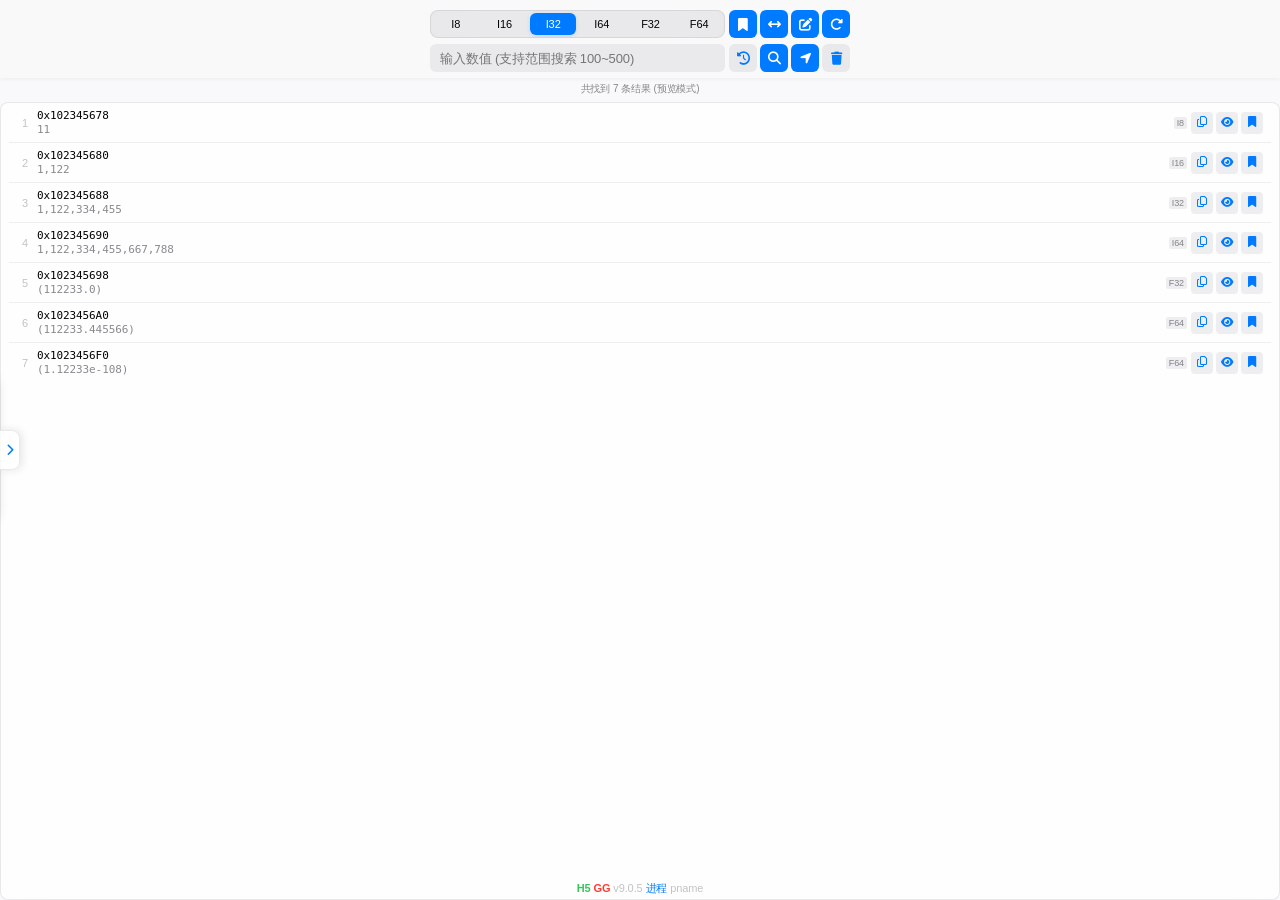
<file: H5GG/Index_9.0.5.html>
<!DOCTYPE html>
<html lang="zh-CN">
<head>
	<title>H5GG v9.0.5</title>
	<link rel="icon" type="image/png" href="https://raw.githubusercontent.com/Klee7792/SomeFile/refs/heads/main/H5GG/icon32.ico">
	<meta charset="UTF-8">
	<meta name="viewport" content="width=device-width, initial-scale=1.0, user-scalable=no, viewport-fit=cover">
	<meta http-equiv="Content-Type" content="text/html; charset=utf-8" />
	<meta name="apple-mobile-web-app-capable" content="yes">
	<meta name="apple-mobile-web-app-status-bar-style" content="default">
	<link rel="stylesheet" href="https://cdnjs.cloudflare.com/ajax/libs/font-awesome/6.4.0/css/all.min.css">
	<style>
		:root {
			--ios-bg: rgba(249, 249, 251, 0.85);
			--ios-surface: rgba(255, 255, 255, 0.72);
			--ios-surface-elevated: rgba(255, 255, 255, 0.85);
			--ios-border: rgba(120, 120, 128, 0.16);
			--ios-separator: rgba(60, 60, 67, 0.08);
			--ios-text: #000000;
			--ios-text-secondary: rgba(60, 60, 67, 0.6);
			--ios-text-tertiary: rgba(60, 60, 67, 0.3);
			--ios-blue: #007AFF;
			--ios-green: #34C759;
			--ios-red: #FF3B30;
			--ios-orange: #FF9500;
			--ios-capsule-bg: rgba(120, 120, 128, 0.12);
			--ios-capsule-bg-active: rgba(120, 120, 128, 0.24);
			--blur: 20px;
			--radius-sm: 4px;
			--radius-md: 6px;
			--radius-lg: 8px;
			--radius-xl: 12px;
		}

		@media (prefers-color-scheme: dark) {
			:root {
				--ios-bg: rgba(0, 0, 0, 0.85);
				--ios-surface: rgba(28, 28, 30, 0.72);
				--ios-surface-elevated: rgba(44, 44, 46, 0.85);
				--ios-border: rgba(84, 84, 88, 0.4);
				--ios-separator: rgba(84, 84, 88, 0.24);
				--ios-text: #FFFFFF;
				--ios-text-secondary: rgba(235, 235, 245, 0.6);
				--ios-text-tertiary: rgba(235, 235, 245, 0.3);
				--ios-blue: #0A84FF;
				--ios-green: #30D158;
				--ios-red: #FF453A;
				--ios-orange: #FF9F0A;
				--ios-capsule-bg: rgba(120, 120, 128, 0.24);
				--ios-capsule-bg-active: rgba(120, 120, 128, 0.40);
			}
		}

		html {
			height: 100%;
			font-size: 100%;
		}

		body {
			width: 100%;
			height: 100%;
			background: var(--ios-bg);
			color: var(--ios-text);
			overflow: hidden;
			position: relative;
			font-size: 12px;
			margin: 0;
			padding: 0;
		}

		* {
			margin: 0;
			padding: 0;
			box-sizing: border-box;
			-webkit-tap-highlight-color: transparent;
			outline: none;
			font-family: "PingFang SC", "PingFang TC", "PingFang HK", "MiSans", -apple-system, BlinkMacSystemFont, "SF Pro Text", "Helvetica Neue", Arial, sans-serif;
			letter-spacing: -0.01em;
			-webkit-user-select: none;
			user-select: none;
		}

		input, textarea {
			-webkit-user-select: text;
			user-select: text;
		}

		.glass {
			background: var(--ios-surface);
			backdrop-filter: saturate(180%) blur(var(--blur));
			-webkit-backdrop-filter: saturate(180%) blur(var(--blur));
			border: 0.5px solid var(--ios-border);
		}

		.glass-elevated {
			background: var(--ios-surface-elevated);
			backdrop-filter: saturate(180%) blur(var(--blur));
			-webkit-backdrop-filter: saturate(180%) blur(var(--blur));
			border: 0.5px solid var(--ios-border);
			box-shadow: 0 2px 6px rgba(0,0,0,0.08);
		}

		.app-container {
			width: 100%;
			height: 100%;
			display: flex;
			flex-direction: column;
			position: relative;
			overflow: hidden;
		}

		/* 导航切换按钮 - 改为 absolute */
		.nav-toggle-btn {
			position: absolute;
			left: 0;
			top: 50%;
			transform: translateY(-50%);
			width: 20px;
			height: 40px;
			background: var(--ios-surface-elevated);
			border: 0.5px solid var(--ios-border);
			border-left: none;
			border-radius: 0 var(--radius-lg) var(--radius-lg) 0;
			display: flex;
			align-items: center;
			justify-content: center;
			color: var(--ios-blue);
			font-size: 12px;
			z-index: 4;
			cursor: pointer;
			transition: all 0.3s cubic-bezier(0.4, 0, 0.2, 1);
			box-shadow: 2px 0 8px rgba(0,0,0,0.1);
		}

		.nav-toggle-btn.active {
			left: 52px;
			transform: translateY(-50%) rotate(180deg);
			border-radius: var(--radius-lg) 0 0 var(--radius-lg);
			border-left: 0.5px solid var(--ios-border);
			border-right: none;
		}

		/* 悬浮导航菜单 - 改为 absolute */
		.nav-floating-menu {
			position: absolute;
			left: -55px;
			top: 50%;
			transform: translateY(-50%);
			z-index: 3;
			transition: all 0.3s cubic-bezier(0.4, 0, 0.2, 1);
			display: flex;
			flex-direction: column;
			gap: 6px;
			padding: 4px;
			background: var(--ios-surface-elevated);
			backdrop-filter: saturate(180%) blur(var(--blur));
			-webkit-backdrop-filter: saturate(180%) blur(var(--blur));
			border: 0.5px solid var(--ios-border);
			border-left: none;
			border-radius: 0 var(--radius-xl) var(--radius-xl) 0;
			box-shadow: 4px 0 12px rgba(0,0,0,0.12);
		}

		.nav-floating-menu.active {
			left: 0;
		}

		.nav-item {
			width: 40px;
			height: 30px;
			border-radius: var(--radius-lg);
			font-size: 11px;
			font-weight: 500;
			color: var(--ios-text);
			cursor: pointer;
			transition: all 0.2s;
			background: transparent;
			border: none;
			display: flex;
			align-items: center;
			justify-content: center;
			text-orientation: upright;
		}

		.nav-item.active {
			background: var(--ios-blue);
			color: white;
			box-shadow: 0 1px 4px rgba(0, 122, 255, 0.3);
		}

		.content-area {
			flex: 1;
			overflow: hidden;
			position: relative;
		}

		.page {
			display: none;
			width: 100%;
			height: 100%;
			flex-direction: column;
			padding: 0; /* 移除内边距，由 header-toolbar 处理 */
			overflow: hidden; /* 由内部列表滚动 */
		}

		.page.active {
			display: flex;
		}

		.header-toolbar {
			display: flex;
			flex-direction: column;
			gap: 6px;
			padding: 10px 8px 6px;
			background: var(--ios-bg);
			z-index: 2;
			width: 100%;
			box-shadow: 0 1px 4px rgba(0,0,0,0.05);
			align-items: center; /* 确保子元素水平居中 */
		}

		.results-container, .memory-list {
			flex: 1;
			overflow-y: auto;
			-webkit-overflow-scrolling: touch;
			padding: 0 8px 20px;
		}

		.memory-item {
			display: flex;
			align-items: center;
			padding: 6px 8px;
			border-bottom: 0.5px solid var(--ios-separator);
			cursor: pointer;
			transition: background 0.15s;
			position: relative;
		}

		.memory-item:active {
			background: var(--ios-capsule-bg);
		}

		.memory-item.current {
			background: var(--ios-blue-light, rgba(0, 122, 255, 0.1));
		}

		.memory-content {
			flex: 1;
		}

		.memory-address-offset {
			font-size: 11px;
			font-weight: 500;
			color: var(--ios-text);
			font-family: "SF Mono", Menlo, monospace;
		}

		.memory-value {
			font-size: 11px;
			color: var(--ios-text-secondary);
			margin-top: 1px;
			font-family: "SF Mono", Menlo, monospace;
			word-break: break-all;
			overflow-wrap: break-word;
			max-width: 200px;
			white-space: normal;
		}

		.memory-type {
			font-size: 9px;
			padding: 1px 3px;
			border-radius: 2px;
			background: var(--ios-capsule-bg);
			color: var(--ios-text-secondary);
			margin-left: 4px;
		}

		.memory-actions {
			display: flex;
			gap: 3px;
			margin-left: 4px;
		}

		.icon-btn.disabled-ui {
			background: var(--ios-capsule-bg) !important;
			color: var(--ios-blue) !important;
			opacity: 0.5;
			pointer-events: none;
		}

		.icon-btn.active-ui {
			background: var(--ios-blue) !important;
			color: white !important;
			opacity: 1;
		}

		.action-row {
			display: flex;
			gap: 4px;
			width: 100%;
			max-width: 370px;
			justify-content: center;
		}

		.search-input-row {
			display: flex;
			gap: 4px;
			align-items: center;
			width: 100%;
			max-width: 420px; /* 稍微增加最大宽度以适应更多按钮 */
			justify-content: center;
		}

		.ios-input {
			flex: 1;
			height: 28px;
			min-width: 0;
			padding: 0 10px;
			border-radius: var(--radius-md);
			border: none;
			background: var(--ios-capsule-bg);
			font-size: 13px;
			color: var(--ios-text);
			transition: all 0.2s;
		}

		.ios-input:focus {
			background: var(--ios-surface-elevated);
			box-shadow: 0 0 0 1px var(--ios-blue);
		}

		.icon-btn-row {
			display: flex;
			gap: 3px;
		}

		.icon-btn {
			width: 28px;
			height: 28px;
			border-radius: var(--radius-md);
			border: none;
			background: var(--ios-capsule-bg);
			color: var(--ios-blue);
			font-size: 13px;
			cursor: pointer;
			display: flex;
			align-items: center;
			justify-content: center;
			transition: all 0.2s;
		}

		.icon-btn:active {
			transform: scale(0.92);
			background: var(--ios-capsule-bg-active);
		}

		.icon-btn.primary {
			background: var(--ios-blue);
			color: white;
		}

		.icon-btn.disabled {
			background: var(--ios-capsule-bg);
			color: var(--ios-blue);
			opacity: 0.6;
		}

		.icon-btn.active {
			background: var(--ios-orange);
			color: white;
		}

		.type-selector {
			display: flex;
			width: 100%;
			max-width: 370px;
			gap: 3px;
			padding: 2px;
			background: var(--ios-capsule-bg);
			border-radius: var(--radius-lg);
			justify-content: center;
			align-items: center;
		}

		.type-btn {
			flex: 1;
			height: 22px;
			border: none;
			border-radius: var(--radius-md);
			background: transparent;
			font-size: 11px;
			font-weight: 500;
			color: var(--ios-text);
			cursor: pointer;
			transition: all 0.2s;
		}

		.type-btn.active {
			background: var(--ios-blue);
			color: white;
			box-shadow: 0 1px 4px rgba(0, 122, 255, 0.2);
		}

		.results-container {
			flex: 1;
			overflow-y: auto;
			-webkit-overflow-scrolling: touch;
			border-radius: var(--radius-lg);
			margin-top: 2px;
		}

		.result-item {
			display: flex;
			align-items: center;
			padding: 6px 8px;
			border-bottom: 0.5px solid var(--ios-separator);
			cursor: pointer;
			transition: background 0.15s;
			position: relative;
		}

		.result-item:last-child {
			border-bottom: none;
		}

		.result-item:active {
			background: var(--ios-capsule-bg);
		}

		.checkbox-wrapper {
			width: 24px;
			display: none;
			align-items: center;
			justify-content: center;
		}

		.checkbox-wrapper.show {
			display: flex;
		}

		.ios-checkbox {
			width: 16px;
			height: 16px;
			border-radius: 50%;
			border: 1px solid var(--ios-border);
			display: flex;
			align-items: center;
			justify-content: center;
			transition: all 0.2s;
		}

		.ios-checkbox.checked {
			background: var(--ios-blue);
			border-color: var(--ios-blue);
		}

		.ios-checkbox.checked::after {
			content: "\f00c";
			font-family: "Font Awesome 6 Free";
			font-weight: 900;
			color: white;
			font-size: 10px;
		}

		.result-index {
			font-size: 11px;
			color: var(--ios-text-tertiary);
			width: 16px;
			text-align: center;
			margin-right: 4px;
		}

		.result-content {
			flex: 1;
		}

		.result-address {
			font-size: 11px;
			font-weight: 500;
			color: var(--ios-text);
			font-family: "SF Mono", Menlo, monospace;
		}

		.result-value {
			font-size: 11px;
			color: var(--ios-text-secondary);
			margin-top: 1px;
			font-family: "SF Mono", Menlo, monospace;
			word-break: break-all;
			overflow-wrap: break-word;
			max-width: 200px;
			white-space: normal;
		}

		.result-type {
			font-size: 9px;
			padding: 1px 3px;
			border-radius: 2px;
			background: var(--ios-capsule-bg);
			color: var(--ios-text-secondary);
			margin-left: 4px;
		}

		.result-actions {
			display: flex;
			gap: 3px;
			margin-left: 4px;
		}

		.result-action-btn {
			width: 22px;
			height: 22px;
			border-radius: 4px;
			border: none;
			background: var(--ios-capsule-bg);
			color: var(--ios-blue);
			font-size: 11px;
			cursor: pointer;
			display: flex;
			align-items: center;
			justify-content: center;
		}

		.result-action-btn:active {
			background: var(--ios-capsule-bg-active);
		}

		.results-count {
			text-align: center;
			padding: 4px;
			font-size: 10px;
			color: var(--ios-text-secondary);
		}

		/* 历史记录列表样式 */
		.history-list {
			max-height: 250px;
			overflow-y: auto;
		}

		.history-item {
			display: flex;
			align-items: center;
			justify-content: space-between;
			padding: 8px 10px;
			border-bottom: 0.5px solid var(--ios-separator);
		}

		.history-val {
			flex: 1;
			font-size: 12px;
			color: var(--ios-text);
			font-family: "SF Mono", Menlo, monospace;
		}

		.history-actions {
			display: flex;
			gap: 8px;
		}

		.history-btn {
			color: var(--ios-blue);
			font-size: 12px;
			cursor: pointer;
		}

		.history-btn.delete {
			color: var(--ios-red);
		}

		/* 历史记录置顶样式 */
		.history-item.pinned {
			background: var(--ios-blue);
			color: #fff;
		}
		.history-item.pinned .history-val {
			color: #fff;
		}
		.history-item.pinned .history-btn {
			color: rgba(255,255,255,0.9);
		}
		.history-btn.top.pinned {
			text-decoration: line-through;
		}

		.settings-tabs {
			display: inline-flex;
			gap: 4px;
			margin-bottom: 8px;
			padding: 2px;
			background: var(--ios-capsule-bg);
			border-radius: var(--radius-lg);
			align-self: center;
		}

		.settings-tab {
			padding: 4px 12px;
			border: none;
			border-radius: var(--radius-md);
			background: transparent;
			font-size: 12px;
			font-weight: 500;
			color: var(--ios-text);
			cursor: pointer;
			transition: all 0.25s;
		}

		.settings-tab.active {
			background: var(--ios-blue);
			color: white;
		}

		.settings-content {
			flex: 1;
			overflow-y: auto;
			display: flex;
			flex-direction: column;
			align-items: center;
		}

		.settings-page {
			display: none;
			width: 100%;
			max-width: 300px;
		}

		.settings-page.active {
			display: block;
		}

		.card {
			border-radius: var(--radius-xl);
			overflow: hidden;
			margin-bottom: 8px;
			width: 100%;
		}

		.setting-item {
			display: flex;
			align-items: center;
			justify-content: space-between;
			height: 32px;
			padding: 0 8px;
			border-bottom: 0.5px solid var(--ios-separator);
		}

		.setting-item:last-child {
			border-bottom: none;
		}

		.setting-label {
			font-size: 12px;
			color: var(--ios-text);
		}

		.setting-value {
			display: flex;
			align-items: center;
			gap: 4px;
		}

		.setting-input {
			width: 100px;
			height: 16px;
			padding: 0 5px;
			border-radius: var(--radius-md);
			border: none;
			background: var(--ios-capsule-bg);
			font-size: 12px;
			color: var(--ios-text);
			text-align: right;
			font-family: "SF Mono", Menlo, monospace;
		}

		.setting-input:focus {
			background: var(--ios-surface-elevated);
			box-shadow: 0 0 0 1px var(--ios-blue);
		}

		.radio-group {
			display: flex;
			gap: 8px;
		}

		.radio-item {
			display: flex;
			align-items: center;
			gap: 3px;
			cursor: pointer;
			font-size: 12px;
			color: var(--ios-text);
		}

		.radio-item input[type="radio"] {
			width: 9px;
			height: 9px;
			accent-color: var(--ios-blue);
		}

		.ios-slider {
			-webkit-appearance: none;
			width: 100px;
			height: 4px;
			border-radius: 2px;
			background: var(--ios-capsule-bg);
			outline: none;
		}

		.ios-slider::-webkit-slider-thumb {
			-webkit-appearance: none;
			width: 18px;
			height: 18px;
			border-radius: 50%;
			background: white;
			border: 0.5px solid var(--ios-border);
			box-shadow: 0 1px 3px rgba(0,0,0,0.15);
			cursor: pointer;
		}

		.action-btn {
			width: 100%;
			height: 32px; /* 增加高度 */
			border-radius: var(--radius-lg);
			border: none;
			background: var(--ios-blue);
			color: white;
			font-size: 13px; /* 稍微增加字号 */
			font-weight: 600;
			cursor: pointer;
			margin-bottom: 8px; /* 增加间距 */
			transition: all 0.2s;
			display: flex;
			align-items: center;
			justify-content: center;
			gap: 6px;
		}

		.action-btn:active {
			transform: scale(0.98);
			opacity: 0.9;
		}

		.action-btn.secondary {
			background: var(--ios-capsule-bg);
			color: var(--ios-blue);
		}

		.version-footer {
			position: absolute;
			bottom: 4px;
			left: 50%;
			transform: translateX(-50%);
			z-index: 1;
			font-size: 11px;
			color: var(--ios-text-tertiary);
			pointer-events: none;
			text-align: center;
		}

		.version-footer .h5 { color: var(--ios-green); font-weight: 600; }
		.version-footer .gg { color: var(--ios-red); font-weight: 600; }
		#crossproc { pointer-events: auto; } /* 确保跨进程按钮可点击 */

		/* 弹窗遮罩 - 改为 absolute */
		.modal-overlay {
			position: absolute;
			top: 0;
			left: 0;
			right: 0;
			bottom: 0;
			background: rgba(0,0,0,0.4);
			backdrop-filter: blur(3px);
			-webkit-backdrop-filter: blur(3px);
			z-index: 6;
			display: none;
			align-items: flex-start;
			justify-content: center;
			padding-top: 20px;
		}

		.modal-overlay.show {
			display: flex;
		}

		.modal-content {
			width: 100%;
			max-width: 280px;
			border-radius: var(--radius-xl);
			padding: 12px;
			animation: modalIn 0.3s cubic-bezier(0.25, 0.1, 0.25, 1);
			display: flex;
			flex-direction: column;
		}

		@keyframes modalIn {
			from { opacity: 0; transform: scale(0.9) translateY(20px); }
			to { opacity: 1; transform: scale(1) translateY(0); }
		}

		.modal-title {
			font-size: 13px;
			font-weight: 600;
			text-align: center;
			margin-bottom: 10px;
		}

		.modal-input {
			width: 100%;
			height: 24px;
			padding: 0 8px;
			border-radius: var(--radius-md);
			border: none;
			background: var(--ios-capsule-bg);
			font-size: 12px;
			color: var(--ios-text);
			margin-bottom: 8px;
			text-align: center;
		}

		.modal-buttons {
			display: flex;
			gap: 8px;
		}

		.modal-btn {
			flex: 1;
			height: 24px;
			border-radius: var(--radius-md);
			border: none;
			font-size: 12px;
			font-weight: 600;
			cursor: pointer;
			transition: all 0.2s;
		}

		.modal-btn.cancel {
			background: var(--ios-capsule-bg);
			color: var(--ios-text);
		}

		.modal-btn.confirm {
			background: var(--ios-blue);
			color: white;
		}

		.type-grid {
			display: grid;
			grid-template-columns: repeat(6, 1fr);
			gap: 4px;
			margin-bottom: 8px;
		}

		.modal-address {
			font-size: 11px;
			color: var(--ios-text-secondary);
			text-align: center;
			margin-bottom: 8px;
			font-family: "SF Mono", Menlo, monospace;
			word-break: break-all;
		}

		.type-option {
			height: 22px;
			border-radius: var(--radius-md);
			border: none;
			background: var(--ios-capsule-bg);
			font-size: 11px;
			font-weight: 500;
			color: var(--ios-text);
			cursor: pointer;
			transition: all 0.2s;
		}

		.type-option.selected {
			background: var(--ios-blue);
			color: white;
		}

		.progress-overlay {
			position: absolute;
			top: 0;
			left: 0;
			right: 0;
			bottom: 0;
			background: rgba(0,0,0,0.3);
			backdrop-filter: blur(2px);
			-webkit-backdrop-filter: blur(2px);
			z-index: 7;
			display: none;
			align-items: center;
			justify-content: center;
		}

		.progress-overlay.show {
			display: flex;
		}

		.progress-box {
			padding: 10px 16px;
			border-radius: var(--radius-lg);
			text-align: center;
		}

		.spinner {
			width: 20px;
			height: 20px;
			border: 2px solid var(--ios-capsule-bg);
			border-top-color: var(--ios-blue);
			border-radius: 50%;
			animation: spin 1s linear infinite;
			margin: 0 auto 6px;
		}

		@keyframes spin {
			to { transform: rotate(360deg); }
		}

		.script-list {
			max-height: 180px;
			overflow-y: auto;
			margin-bottom: 8px;
			border-radius: var(--radius-md);
		}

		.script-item {
			display: flex;
			align-items: center;
			justify-content: space-between;
			padding: 6px 8px;
			border-bottom: 0.5px solid var(--ios-separator);
			gap: 8px;
			height: 34px;
		}

		.script-name-container {
			flex: 1;
			overflow: hidden;
			white-space: nowrap;
			position: relative;
			display: flex;
			align-items: center;
		}

		.script-name {
			display: inline-block;
			font-size: 12px;
			color: var(--ios-text);
			white-space: nowrap;
		}

		.script-name.scroll {
			animation: marquee 5s linear 1 forwards;
		}

		@keyframes marquee {
			0% { transform: translateX(0); }
			20% { transform: translateX(0); }
			80% { transform: translateX(min(0px, calc(100% - var(--text-width)))); }
			100% { transform: translateX(min(0px, calc(100% - var(--text-width)))); }
		}

		.script-btn {
			padding: 4px 10px;
			border-radius: var(--radius-md);
			border: none;
			background: var(--ios-blue);
			color: white;
			font-size: 11px;
			font-weight: 600;
			cursor: pointer;
		}

		.floating-actions {
			position: fixed;
			bottom: 30px;
			left: 50%;
			transform: translateX(-50%);
			background: var(--ios-surface-elevated);
			backdrop-filter: saturate(180%) blur(var(--blur));
			-webkit-backdrop-filter: saturate(180%) blur(var(--blur));
			border: 0.5px solid var(--ios-border);
			border-radius: var(--radius-xl);
			padding: 8px 12px;
			display: none;
			flex-direction: column;
			gap: 8px;
			box-shadow: 0 4px 15px rgba(0,0,0,0.15);
			z-index: 5;
			align-items: center;
			min-width: 180px;
		}

		.floating-actions.show {
			display: flex;
		}

		.floating-row {
			display: flex;
			align-items: center;
			justify-content: center;
			gap: 12px;
			width: 100%;
		}

		.float-btn {
			background: transparent;
			border: none;
			color: var(--ios-blue);
			cursor: pointer;
			display: flex;
			align-items: center;
			justify-content: center;
			transition: all 0.2s;
		}

		.float-btn i {
			font-size: 16px;
		}

		.float-btn:active {
			transform: scale(0.9);
		}

		.float-btn.danger {
			color: var(--ios-red);
		}

		.selection-count {
			font-size: 11px;
			font-weight: 600;
			color: var(--ios-text);
			padding-bottom: 4px;
			border-bottom: 0.5px solid var(--ios-separator);
			width: 100%;
			text-align: center;
		}

		/* 进程列表样式 */
		.proc-list {
			max-height: 250px;
			overflow-y: auto;
			display: flex;
			flex-direction: column;
			gap: 4px;
			padding: 4px 0;
		}

		.proc-item {
			width: 100%;
			height: 32px;
			padding: 0 10px;
			border-radius: var(--radius-md);
			border: none;
			background: var(--ios-capsule-bg);
			color: var(--ios-text);
			font-size: 12px;
			font-weight: 500;
			text-align: left;
			cursor: pointer;
			transition: all 0.2s;
			display: flex;
			align-items: center;
			justify-content: space-between;
		}

		.proc-item:active {
			background: var(--ios-capsule-bg-active);
			transform: scale(0.98);
		}

		.proc-item .pid {
			font-size: 10px;
			color: var(--ios-text-secondary);
			font-family: "SF Mono", Menlo, monospace;
		}

		.toast {
			position: absolute;
			top: 50%;
			left: 50%;
			transform: translate(-50%, -50%) scale(0.9);
			background: rgba(0,0,0,0.8);
			color: white;
			padding: 8px 16px;
			border-radius: var(--radius-lg);
			font-size: 12px;
			z-index: 8;
			opacity: 0;
			transition: all 0.3s;
			pointer-events: none;
		}

		.toast.show {
			opacity: 1;
			transform: translate(-50%, -50%) scale(1);
		}

		/* 内置键盘样式 */
		.built-in-keyboard {
			position: fixed;
			bottom: 18px; /* Above the version-footer */
			left: 50%;
			transform: translateX(-50%);
			width: 280px; /* 改为 280px */
			max-width: 100%;
			background: var(--ios-surface-elevated);
			backdrop-filter: saturate(180%) blur(var(--blur));
			-webkit-backdrop-filter: saturate(180%) blur(var(--blur));
			border: 0.5px solid var(--ios-border);
			border-radius: var(--radius-xl);
			padding: 8px;
			box-shadow: 0 4px 15px rgba(0,0,0,0.15);
			z-index: 7; /* 提高 z-index 确保在最上层 */
			display: none; /* Hidden by default */
			flex-direction: column;
			gap: 6px;
		}

		.built-in-keyboard.show {
			display: flex;
		}

		.keyboard-row {
			display: flex;
			gap: 4px;
			justify-content: space-between;
		}

		.built-in-keyboard .key {
			flex: 1;
			height: 34px;
			border-radius: var(--radius-md);
			border: none;
			background: var(--ios-capsule-bg);
			color: var(--ios-text);
			font-size: 14px;
			font-weight: 500;
			cursor: pointer;
			display: flex;
			align-items: center;
			justify-content: center;
			transition: all 0.1s ease-out;
			-webkit-user-select: none;
			user-select: none;
		}

		.built-in-keyboard .key:active {
			background: var(--ios-capsule-bg-active);
			transform: scale(0.95);
		}

		.built-in-keyboard .key.special {
			background: var(--ios-capsule-bg-active);
			color: var(--ios-blue);
			font-size: 14px;
		}

		.built-in-keyboard .key.primary {
			background: var(--ios-blue);
			color: white;
		}

		.built-in-keyboard .key i {
			font-size: 18px;
		}

		::-webkit-scrollbar {
			width: 4px;
		}

		::-webkit-scrollbar-thumb {
			background: var(--ios-capsule-bg-active);
			border-radius: 2px;
		}
	</style>
<base target="_blank">
</head>
<body>
	<div class="app-container">
		<!-- 导航切换按钮 -->
		<div class="nav-toggle-btn" id="navToggleBtn" onclick="toggleMenu(event)">
			<i class="fa-solid fa-chevron-right"></i>
		</div>

		<!-- 悬浮导航菜单 -->
		<nav class="nav-floating-menu" id="floatingMenu">
			<button class="nav-item active" data-page="search" onclick="switchPage('search')">搜索</button>
			<button class="nav-item" data-page="save" onclick="switchPage('save')">保存</button>
			<button class="nav-item" data-page="memory" onclick="switchPage('memory')">内存</button>
			<button class="nav-item" data-page="settings" onclick="switchPage('settings')">设置</button>
		</nav>

		<div class="content-area" onclick="hideMenu()">
			<!-- 搜索页 -->
			<div class="page active" id="page-search">
				<div class="header-toolbar">
					<div class="action-row" style="max-width: 420px;">
						<div class="type-selector glass" id="typeSelector" style="flex: 1;">
							<button class="type-btn" data-type="I8">I8</button>
							<button class="type-btn" data-type="I16">I16</button>
							<button class="type-btn active" data-type="I32">I32</button>
							<button class="type-btn" data-type="I64">I64</button>
							<button class="type-btn" data-type="F32">F32</button>
							<button class="type-btn" data-type="F64">F64</button>
						</div>
						<div class="icon-btn-row">
							<button class="icon-btn" id="btnBatchSave" onclick="batchSave('search')" title="保存"><i class="fa-solid fa-bookmark"></i></button>
							<button class="icon-btn" id="btnOffset" onclick="openOffsetModal('search')" title="偏移"><i class="fa-solid fa-arrows-left-right"></i></button>
							<button class="icon-btn" id="btnEditAll" onclick="onClickEditAll()" title="全改"><i class="fa-solid fa-pen-to-square"></i></button>
							<button class="icon-btn primary" onclick="onClickRefreshResults()" title="刷新"><i class="fa-solid fa-rotate-right"></i></button>
						</div>
					</div>
					<div class="search-input-row">
						<input type="text" class="ios-input" id="searchInput" inputmode="decimal" placeholder="输入数值 (支持范围搜索 100~500)">
						<div class="icon-btn-row">
							<button class="icon-btn" onclick="showHistory('search')" title="历史"><i class="fa-solid fa-clock-rotate-left"></i></button>
							<button class="icon-btn primary" onclick="performSearch()" title="数值搜索"><i class="fa-solid fa-magnifying-glass"></i></button>
							<button class="icon-btn" id="btnNearbySearch" onclick="onClickSearchNearby()" title="临近搜索"><i class="fa-solid fa-location-arrow"></i></button>
							<button class="icon-btn" onclick="onClickClearResults()" title="清除"><i class="fa-solid fa-trash"></i></button>
						</div>
					</div>
				</div>
				<div class="results-count" id="resultsCount" style="display: none;">共找到 0 条结果</div>
				<div class="results-container glass" id="resultsContainer"></div>
			</div>

			<!-- 保存页 -->
			<div class="page" id="page-save">
				<div class="header-toolbar">
					<div class="search-input-row">
						<input type="text" class="ios-input" id="saveFilterInput" inputmode="decimal" placeholder="筛选数值">
						<div class="icon-btn-row">
							<button class="icon-btn" onclick="showHistory('filter')" title="筛选历史"><i class="fa-solid fa-clock-rotate-left"></i></button>
							<button class="icon-btn" id="btnFilterSave" onclick="filterSaveList()" title="筛选"><i class="fa-solid fa-filter"></i></button>
							<button class="icon-btn" id="btnEditAllSave" onclick="onClickEditAllSave()" title="全改"><i class="fa-solid fa-pen-to-square"></i></button>
							<button class="icon-btn" onclick="onClickClearSave()" title="全删"><i class="fa-solid fa-trash"></i></button>
							<button class="icon-btn primary" onclick="refreshSaveList()" title="刷新"><i class="fa-solid fa-rotate-right"></i></button>
							<button class="icon-btn" id="btnSaveMultiSelect" onclick="toggleMultiSelect('save')" title="多选"><i class="fa-solid fa-list-check"></i></button>
							<button class="icon-btn" id="btnOffsetSave" onclick="openOffsetModal('save')" title="偏移"><i class="fa-solid fa-arrows-left-right"></i></button>
						</div>
					</div>
				</div>
				<div class="results-count" id="saveCount">共保存 0 条数据</div>
				<div class="results-container glass" id="saveContainer"></div>
			</div>

			<!-- 内存页 -->
			<div class="page" id="page-memory">
				<div class="header-toolbar">
					<div class="type-selector glass" id="memoryTypeSelector">
						<button class="type-btn" data-type="I8">I8</button>
						<button class="type-btn" data-type="I16">I16</button>
						<button class="type-btn active" data-type="I32">I32</button>
						<button class="type-btn" data-type="I64">I64</button>
						<button class="type-btn" data-type="F32">F32</button>
						<button class="type-btn" data-type="F64">F64</button>
					</div>
					<div class="search-input-row">
						<input type="text" class="ios-input" id="memoryAddressInput" oninput="updateButtonStates()" placeholder="输入地址 (如 0x100000000)">
						<div class="icon-btn-row">
							<button class="icon-btn" onclick="showHistory('address')" title="历史"><i class="fa-solid fa-clock-rotate-left"></i></button>
							<button class="icon-btn" id="btnJumpMemory" onclick="jumpToMemory()" title="跳转"><i class="fa-solid fa-arrow-right"></i></button>
							<button class="icon-btn primary" onclick="refreshMemoryView()" title="刷新"><i class="fa-solid fa-rotate-right"></i></button>
							<button class="icon-btn" id="btnMemoryMultiSelect" onclick="toggleMultiSelect('memory')" title="多选"><i class="fa-solid fa-list-check"></i></button>
						</div>
					</div>
				</div>
				<div class="results-count" id="memoryCount" style="display: none;">已加载 0 个内存单元</div>
				<div class="memory-list glass" id="memoryList">
					<div style="text-align: center; padding: 20px; color: var(--ios-text-tertiary);">
						<p style="font-size: 11px;">点击搜索页的眼睛图标查看内存</p>
					</div>
				</div>
			</div>

			<!-- 设置页 -->
			<div class="page" id="page-settings">
				<h1 class="page-title">设置</h1>
				<div class="settings-tabs">
					<button class="settings-tab active" data-tab="params" onclick="switchSettingsTab('params')">参数</button>
					<button class="settings-tab" data-tab="other" onclick="switchSettingsTab('other')">其他</button>
				</div>
				<div class="settings-content">
					<div class="settings-page active" id="settings-params">
						<div class="card glass">
							<div class="card-section">
								<div class="setting-item">
									<span class="setting-label">搜索下限</span>
									<div class="setting-value">
										<input type="text" class="setting-input" id="range_min" value="0x10000000">
									</div>
								</div>
								<div class="setting-item">
									<span class="setting-label">搜索上限</span>
									<div class="setting-value">
										<input type="text" class="setting-input" id="range_max" value="0x200000000">
									</div>
								</div>
							</div>
						</div>
						<div class="card glass">
							<div class="card-section">
								<div class="setting-item">
									<span class="setting-label">邻近范围</span>
									<div class="setting-value">
										<input type="text" class="setting-input" id="nearby_range" value="0x11">
									</div>
								</div>
								<div class="setting-item">
									<span class="setting-label">浮点精度</span>
									<div class="setting-value">
										<input type="text" class="setting-input" id="float_tolerance" value="0.0">
									</div>
								</div>
							</div>
						</div>
						<div class="card glass">
							<div class="card-section">
								<div class="setting-item">
									<span class="setting-label">数值类型</span>
									<div class="setting-value">
										<div class="radio-group">
											<label class="radio-item">
												<input type="radio" name="numtype" value="signed" checked>
												<span>有符号</span>
											</label>
											<label class="radio-item">
												<input type="radio" name="numtype" value="unsigned">
												<span>无符号</span>
											</label>
										</div>
									</div>
								</div>
							</div>
						</div>
						<div class="card glass">
							<div class="card-section">
								<div class="setting-item">
									<span class="setting-label">键盘选择</span>
									<div class="setting-value">
										<div class="radio-group">
											<label class="radio-item">
												<input type="radio" name="keyboardType" value="built-in" checked>
												<span>内置</span>
											</label>
											<label class="radio-item">
												<input type="radio" name="keyboardType" value="external">
												<span>外置</span>
											</label>
										</div>
									</div>
								</div>
								<div class="setting-item" style="width: 100%;">
									<span class="setting-label">左侧自动隐藏</span>
									<div class="setting-value">
										<span id="hideTimeLabel" style="font-size: 11px; color: var(--ios-text-secondary); margin-right: 4px;">5s</span>
										<input type="range" class="ios-slider" id="hideTimeSlider" min="1" max="20" value="5" oninput="updateHideTime(this.value)">
									</div>
								</div>
							</div>
						</div>
					</div>
					<div class="settings-page" id="settings-other">
						<button class="action-btn" onclick="onShowLoadScript(true)">
							<i class="fa-solid fa-cubes"></i>
							加载脚本
						</button>
						<button class="action-btn secondary" onclick="onShowMakeTweakModal(true)">
							<i class="fa-solid fa-puzzle-piece"></i>
							制作插件
						</button>
						<button class="action-btn" style="background: var(--ios-orange);" onclick="hideWindowForSeconds(8)">
							<i class="fa-solid fa-camera"></i>
							菜单隐藏 (8s)
						</button>
						
						<!-- 输入图片链接 -->
						<div style="display: flex; align-items: center; width: 100%; gap: 8px; margin-bottom: 8px;">
							<input id="customImageUrl" type="text" class="ios-input" placeholder="输入图片链接" value="https://picsum.photos/512" style="text-align: left;">
						</div>
						<!-- 三个按钮：左 快速应用1，中 自定义应用，右 快速应用2 -->
						<div style="display: flex; align-items: center; justify-content: space-between; width: 100%; gap: 8px; margin-bottom: 8px;">
							<button class="action-btn" id="quick1Btn" style="flex: 1; margin-bottom: 0;">截图用</button>
							<button class="action-btn primary" id="applyCustomBtn" style="flex: 1; margin-bottom: 0;">随机图</button>
							<button class="action-btn" id="quick2Btn" style="flex: 1; margin-bottom: 0;">恢复用</button>
						</div>
					</div>
				</div>
			</div>
		</div>
		<div class="version-footer">
			<span class="h5">H5 </span><span class="gg">GG </span> v<span id="version">9.0.5</span>
			<span id="crossproc" style="cursor:pointer;" onclick="showProcList()">
				<span style="color:var(--ios-blue)"> 进程 </span><span id="procname">pname</span>
			</span>
		</div>

		<!-- 内置键盘 -->
		<div class="built-in-keyboard" id="builtInKeyboard">
			<div class="keyboard-row">
				<button class="key" data-key="1">1</button>
				<button class="key" data-key="2">2</button>
				<button class="key" data-key="3">3</button>
				<button class="key" data-key="4">4</button>
				<button class="key" data-key="5">5</button>
				<button class="key" data-key=":">:</button>
				<button class="key special" data-key="backspace"><i class="fa-solid fa-delete-left"></i></button>
			</div>
			<div class="keyboard-row">
				<button class="key" data-key="6">6</button>
				<button class="key" data-key="7">7</button>
				<button class="key" data-key="8">8</button>
				<button class="key" data-key="9">9</button>
				<button class="key" data-key="0">0</button>
				<button class="key" data-key=";">;</button>
				<button class="key" data-key=".">.</button>
			</div>
			<div class="keyboard-row">
				<button class="key" data-key="A">A</button>
				<button class="key" data-key="B">B</button>
				<button class="key" data-key="C">C</button>
				<button class="key" data-key="D">D</button>
				<button class="key" data-key="E">E</button>
				<button class="key" data-key="F">F</button>
				<button class="key special" data-key="selectAll" style="font-size: 11px;">全选</button>
			</div>
			<div class="keyboard-row">
				<button class="key" data-key="0x">0x</button>
				<button class="key" data-key="e">e</button>
				<button class="key special" data-key="left"><i class="fa-solid fa-arrow-left"></i></button>
				<button class="key special" data-key="right"><i class="fa-solid fa-arrow-right"></i></button>
				<button class="key" data-key="~">~</button>
				<button class="key special" data-key="copy"><i class="fa-regular fa-copy"></i></button>
				<button class="key special" data-key="paste"><i class="fa-regular fa-paste"></i></button>
				<button class="key primary" data-key="done">完成</button>
			</div>
		</div>
	</div>

	<!-- 进程列表弹窗 -->
	<div class="modal-overlay" id="procModal">
		<div class="modal-content glass-elevated">
			<h3 class="modal-title">选择目标进程</h3>
			<div class="proc-list" id="procListContainer"></div>
			<div class="modal-buttons" style="margin-top: 10px;">
				<button class="modal-btn cancel" style="width: 100%;" onclick="closeProcModal()">取消</button>
			</div>
		</div>
	</div>

	<!-- 修改数值弹窗 -->
	<div class="modal-overlay" id="editModal">
		<div class="modal-content glass-elevated">
			<h3 class="modal-title" id="editModalTitle">修改数据</h3>
			<div class="modal-address" id="modalAddress">0x00000000</div>
			<div class="type-grid" id="modalTypeGrid">
				<button class="type-option" data-type="I8">I8</button>
				<button class="type-option" data-type="I16">I16</button>
				<button class="type-option" data-type="I32">I32</button>
				<button class="type-option" data-type="I64">I64</button>
				<button class="type-option" data-type="F32">F32</button>
				<button class="type-option" data-type="F64">F64</button>
			</div>
			<div class="search-input-row" style="width: 100%; margin-bottom: 8px;">
				<input type="text" class="modal-input" id="editValueInput" placeholder="输入新数值" style="margin-bottom: 0; flex: 1;">
				<button class="icon-btn" onclick="showHistory('modify')" style="height: 24px; width: 24px;"><i class="fa-solid fa-clock-rotate-left"></i></button>
			</div>
			<div class="modal-buttons">
				<button class="modal-btn cancel" onclick="closeEditModal()">取消</button>
				<button class="modal-btn confirm" onclick="confirmEdit()">确认</button>
			</div>
		</div>
	</div>

	<!-- 偏移弹窗 -->
	<div class="modal-overlay" id="offsetModal">
		<div class="modal-content glass-elevated">
			<h3 class="modal-title">地址偏移</h3>
			<div class="modal-address" style="margin-bottom: 4px;">偏移后显示类型:</div>
			<div class="type-grid" id="offsetTypeGrid">
				<button class="type-option" data-type="I8">I8</button>
				<button class="type-option" data-type="I16">I16</button>
				<button class="type-option" data-type="I32">I32</button>
				<button class="type-option" data-type="I64">I64</button>
				<button class="type-option" data-type="F32">F32</button>
				<button class="type-option" data-type="F64">F64</button>
			</div>
			<div class="search-input-row" style="width: 100%; margin-bottom: 8px;">
				<input type="text" class="modal-input" id="offsetValueInput" placeholder="偏移值 (如 0x10 或 -16)" style="margin-bottom: 0; flex: 1;">
				<button class="icon-btn" onclick="showHistory('offset')" style="height: 24px; width: 24px;"><i class="fa-solid fa-clock-rotate-left"></i></button>
			</div>
			<div class="modal-buttons">
				<button class="modal-btn cancel" onclick="closeOffsetModal()">取消</button>
				<button class="modal-btn confirm" onclick="confirmOffset()">确定</button>
			</div>
		</div>
	</div>

	<!-- 历史记录弹窗 -->
	<div class="modal-overlay" id="historyModal">
		<div class="modal-content glass-elevated" style="max-width: 240px;">
			<h3 class="modal-title" id="historyTitle">历史记录</h3>
			<div class="history-list" id="historyList"></div>
			<div class="modal-buttons" style="margin-top: 8px;">
				<button class="modal-btn cancel" onclick="closeHistoryModal()">关闭</button>
				<button class="modal-btn confirm" onclick="clearHistoryCurrent()">清空</button>
			</div>
		</div>
	</div>

	<!-- 加载脚本弹窗 -->
	<div class="modal-overlay" id="scriptModal">
		<div class="modal-content glass-elevated" style="max-width: 200px;">
			<div style="display: flex; justify-content: space-between; align-items: center; margin-bottom: 8px;">
				<h3 class="modal-title" style="margin: 0;">加载脚本</h3>
				<button onclick="closeScriptModal()" style="background: none; border: none; font-size: 14px; color: var(--ios-text-secondary); cursor: pointer; padding: 4px;">
					<i class="fa-solid fa-xmark"></i>
				</button>
			</div>
			<div class="settings-tabs">
				<button class="settings-tab active" data-tab="local" onclick="switchScriptTab('local')">本地</button>
				<button class="settings-tab" data-tab="network" onclick="switchScriptTab('network')">网络</button>
			</div>
			<div id="localScriptPanel" class="settings-page active" style="max-width: none;">
				<div class="script-list" id="scriptList"></div>
				<button class="action-btn secondary" onclick="safeH5GGCall('pickScriptFile', [onClickLoadScript])">
					<i class="fa-solid fa-folder-open"></i>
					浏览文件
				</button>
			</div>
			<div id="networkScriptPanel" class="settings-page" style="max-width: none;">
				<input type="text" class="modal-input" id="netScriptUrl" placeholder="输入JS/HTML链接" style="text-align: left; font-size: 11px;">
				<div class="modal-buttons">
					<button class="modal-btn confirm" onclick="loadNetworkScript('js')">JS脚本</button>
					<button class="modal-btn confirm" onclick="loadNetworkScript('h5')">H5主页</button>
				</div>
			</div>
		</div>
	</div>

	<!-- 制作插件弹窗 -->
	<div class="modal-overlay" id="tweakModal">
		<div class="modal-content glass-elevated" style="max-width: 200px;">
			<h3 class="modal-title">制作插件</h3>
			<button class="action-btn" onclick="onClickMakeTweak('full')">
				<i class="fa-solid fa-gem"></i>
				自定义图标
			</button>
			<button class="action-btn secondary" onclick="onClickMakeTweak('lite')">
				<i class="fa-solid fa-leaf"></i>
				仅更换主页
			</button>
			<div class="modal-buttons" style="margin-top: 8px;">
				<button class="modal-btn cancel" style="width: 100%;" onclick="onShowMakeTweakModal(false)">取消</button>
			</div>
		</div>
	</div>

	<!-- 进度遮罩 -->
	<div class="progress-overlay" id="progressOverlay">
		<div class="progress-box glass-elevated">
			<div class="spinner"></div>
			<div id="progressText" style="font-size: 11px; color: var(--ios-text);">执行中...</div>
		</div>
	</div>

	<!-- 悬浮操作栏 -->
	<div class="floating-actions" id="floatingActions">
		<div class="selection-count" id="selectionCount">已选择 0 项</div>
		<div class="floating-row">
			<button class="float-btn" onclick="selectAllItems()" title="全选">
				<i class="fa-solid fa-check-double"></i>
			</button>
			<button class="float-btn" onclick="reverseSelectItems()" title="反选">
				<i class="fa-solid fa-rotate"></i>
			</button>
			<button class="float-btn" onclick="batchAction('save')" title="保存">
				<i class="fa-solid fa-bookmark"></i>
			</button>
			<button class="float-btn" onclick="batchAction('offset')" title="偏移">
				<i class="fa-solid fa-arrows-left-right"></i>
			</button>
			<button class="float-btn danger" onclick="batchAction('delete')" title="删除">
				<i class="fa-solid fa-trash-can"></i>
			</button>
			<button class="float-btn" onclick="closeMultiSelect()" title="退出">
				<i class="fa-solid fa-xmark"></i>
			</button>
		</div>
	</div>

	<div class="toast" id="toast"></div>

	<script>
		// 全局状态
		let currentPage = 'search';
		let currentEditAddress = null;
		let currentEditType = 'I32';
		let currentMemoryAddress = null;
		let currentMemoryType = 'I32';
		let lastResultsCount = 0;
		let getResultsReverse = false;
		let autoHideTime = 5000;
		let autoHideTimer = null;// 键盘类型设置
		let keyboardType = 'external'; // Default to external keyboard
		let activeInput = null; // To keep track of the currently focused input

		// Demo data for preview
		const demoResults = [
			{ address: '0x102345678', value: '11', type: 'I8' },
			{ address: '0x102345680', value: '1122', type: 'I16' },
			{ address: '0x102345688', value: '1122334455', type: 'I32' },
			{ address: '0x102345690', value: '1122334455667788', type: 'I64' },
			{ address: '0x102345698', value: '112233.0', type: 'F32' },
			{ address: '0x1023456A0', value: '112233.445566', type: 'F64' },
			{ address: '0x1023456F0', value: '1.12233e-108', type: 'F64' }
		];
		
		// 8.0 新增状态
		let savedAddresses = []; // {address, type}
		let multiSelectMode = { search: false, save: false, memory: false };
		let selectedItems = { search: new Set(), save: new Set(), memory: new Set() };
		let currentHistoryType = 'search'; // search, modify, offset
		let appIdentifier = "default";

		const TYPE_BYTE_SIZE = {
			'I8': 1, 'U8': 1, 'I16': 2, 'U16': 2,
			'I32': 4, 'U32': 4, 'F32': 4, 'I64': 8, 'U64': 8, 'F64': 8
		};

		// 数据持久化
		function getStorageKey(key) { return `H5GG_V8_${appIdentifier}_${key}`; }
		function saveToLocal(key, data) { 
			// 8.8.6 保存页数据改用 sessionStorage (重启游戏即清空), 其他历史记录保持 localStorage
			if (key === 'saved') {
				sessionStorage.setItem(getStorageKey(key), JSON.stringify(data));
			} else {
				localStorage.setItem(getStorageKey(key), JSON.stringify(data));
			}
		}
		function loadFromLocal(key, defaultVal) {
			let data;
			if (key === 'saved') {
				data = sessionStorage.getItem(getStorageKey(key));
			} else {
				data = localStorage.getItem(getStorageKey(key));
			}
			return data ? JSON.parse(data) : defaultVal;
		}

		// 安全调用 H5GG API
		function safeH5GGCall(method, args = []) {
			if (typeof window.h5gg !== 'undefined' && typeof window.h5gg[method] === 'function') {
				try { return window.h5gg[method](...args); } catch (e) { return null; }
			}
			return null;
		}

		function formatNumber(num) {
			if (num === undefined || num === null || isNaN(num)) return num;
			const parts = num.toString().split('.');
			parts[0] = parts[0].replace(/\B(?=(\d{3})+(?!\d))/g, ',');
			return parts.join('.');
		}

		function formatDisplayValue(val, type) {
			if (val === '?' || val === undefined) return val;
			if (type === 'F32' || type === 'F64') return '(' + val + ')';
			return formatNumber(val);
		}

		document.addEventListener('DOMContentLoaded', function() {
			// 初始化 App ID
			const bundle = safeH5GGCall('getBundleIdentifier');
			if (bundle) appIdentifier = bundle;

			// 加载保存的数据
			savedAddresses = loadFromLocal('saved', []);
			autoHideTime = loadFromLocal('autoHideTime', 5000);
				document.getElementById('hideTimeSlider').value = autoHideTime / 1000;
				document.getElementById('hideTimeLabel').textContent = `${autoHideTime / 1000}s`;
				keyboardType = loadFromLocal('keyboardType', 'external'); // Load keyboard type
				// 加载上下限设置
				const savedMin = loadFromLocal('range_min', '0x10000000');
				const savedMax = loadFromLocal('range_max', '0x200000000');
				document.getElementById('range_min').value = savedMin;
				document.getElementById('range_max').value = savedMax;

			try {
				const isH5GG = (typeof window.h5gg !== 'undefined');
				if (isH5GG) {
					// 设置版本
						const vSpan = document.getElementById('version');
						if (vSpan) vSpan.textContent = '9.0.5';
					initApiCompatible();
					onClickClearResults();
					
					// 跨进程初始化
					checkprocs();
					
					// 设置标题栏区域可拖动悬浮窗
					if (typeof setWindowDrag === 'function') setWindowDrag(0, 0, 400, 80);
					
					// 布局调整函数
					if (typeof setLayoutAction === 'function') {
						setLayoutAction(function (w, h) {
							var width = 370;
							var height = 370; // 默认尺寸
							if (w < h) {
								height = 400; // 竖屏模式加大显示高度
							}
							width = Math.min(width, w); // 适配iPad浮窗, 最大宽度不超出
							height = Math.min(height, h); // 适配老设备, 最大高度不超出
							var x = (w - width) / 2;
							var y = (h - height) / 2;
							if (w < h) {
								y = Math.max(20, y);
								height = Math.min(height, h - y);
							}
							if (typeof setWindowRect === 'function') setWindowRect(x, y, width, height);
						});
					}
				} else {
					// 浏览器预览模式, 加载 demo 数据
					onClickRefreshResults(true);
				}
				setupTypeSelector('typeSelector', 'search');
				setupTypeSelector('memoryTypeSelector', 'memory');
				setupModalTypeSelector();
				setupOffsetTypeSelector();
				updateButtonStates();

				// Initialize keyboard type radio buttons
				document.querySelectorAll('input[name="keyboardType"]').forEach(radio => {
					radio.checked = (radio.value === keyboardType);
					radio.addEventListener('change', (event) => {
						keyboardType = event.target.value;
						saveToLocal('keyboardType', keyboardType);
						if (keyboardType === 'external') {
							hideBuiltInKeyboard();
						}
					});
				});
				
				// 绑定上下限输入框事件，保存到本地存储
				const rangeMin = document.getElementById('range_min');
				const rangeMax = document.getElementById('range_max');
				if (rangeMin) {
					rangeMin.addEventListener('change', function() {
						saveToLocal('range_min', this.value);
					});
					rangeMin.addEventListener('blur', function() {
						saveToLocal('range_min', this.value);
					});
				}
				if (rangeMax) {
					rangeMax.addEventListener('change', function() {
						saveToLocal('range_max', this.value);
					});
					rangeMax.addEventListener('blur', function() {
						saveToLocal('range_max', this.value);
					});
				}

				// Attach event listeners for built-in keyboard
				document.querySelectorAll('.ios-input, .modal-input, .setting-input').forEach(input => {
					input.addEventListener('focus', (event) => {
						showBuiltInKeyboard(event.target);
					});
					input.addEventListener('blur', (event) => {
						// 如果焦点移动到了键盘上，或者移动到了另一个需要键盘的输入框，不要隐藏
						setTimeout(() => {
							const activeEl = document.activeElement;
							const isKeyboard = activeEl && activeEl.closest('#builtInKeyboard');
							const isInput = activeEl && (activeEl.classList.contains('ios-input') || 
														 activeEl.classList.contains('modal-input') || 
														 activeEl.classList.contains('setting-input'));
							
							if (!isKeyboard && !isInput) {
								hideBuiltInKeyboard();
							}
						}, 100);
					});
					// Prevent default behavior for inputs when built-in keyboard is active
					input.addEventListener('keydown', (event) => {
						if (keyboardType === 'built-in') {
							event.preventDefault();
						}
					});
				});

				// Attach listeners to keyboard keys
				document.querySelectorAll('#builtInKeyboard .key').forEach(keyButton => {
					// 使用 mousedown 并 preventDefault 以防止输入框失去焦点
					keyButton.addEventListener('mousedown', (event) => {
						event.preventDefault();
						handleKeyboardInput(keyButton.dataset.key);
					});
				});

			} catch (err) {}
		});

		// 页面切换
		function switchPage(page) {
			currentPage = page;
			document.querySelectorAll('.nav-item').forEach(item => item.classList.toggle('active', item.dataset.page === page));
			document.querySelectorAll('.page').forEach(p => p.classList.toggle('active', p.id === 'page-' + page));
			if (page === 'save') refreshSaveList();
			
			// 切换页面时，如果该页面开启了多选，显示浮动栏
			updateFloatingActions();
			hideMenu();
		}

		function updateFloatingActions() {
			const fa = document.getElementById('floatingActions');
			if (multiSelectMode[currentPage]) {
				fa.classList.add('show');
				document.getElementById('selectionCount').textContent = `已选择 ${selectedItems[currentPage].size} 项`;
			} else {
				fa.classList.remove('show');
			}
		}

		function selectAllItems() {
			const page = currentPage;
			let items = [];
			if (page === 'search') {
				const results = getResultsSafe(lastResultsCount, 0) || [];
				items = results.map(r => r.address);
			} else if (page === 'save') {
				items = savedAddresses.map(s => s.address);
			} else if (page === 'memory') {
				const memoryItems = document.querySelectorAll('#memoryList .memory-item');
				items = Array.from(memoryItems).map(el => el.getAttribute('data-id'));
			}
			
			items.forEach(id => selectedItems[page].add(id));
			updateListUI(page);
			updateFloatingActions();
		}

		function reverseSelectItems() {
			const page = currentPage;
			let allItems = [];
			if (page === 'search') {
				const results = getResultsSafe(lastResultsCount, 0) || [];
				allItems = results.map(r => r.address);
			} else if (page === 'save') {
				allItems = savedAddresses.map(s => s.address);
			} else if (page === 'memory') {
				const memoryItems = document.querySelectorAll('#memoryList .memory-item');
				allItems = Array.from(memoryItems).map(el => el.getAttribute('data-id'));
			}

			allItems.forEach(id => {
				if (selectedItems[page].has(id)) selectedItems[page].delete(id);
				else selectedItems[page].add(id);
			});
			updateListUI(page);
			updateFloatingActions();
		}

		function closeMultiSelect() {
			toggleMultiSelect(currentPage);
		}

		function batchAction(action) {
			if (selectedItems[currentPage].size === 0) return showToast('请先选择项目');
			
			if (action === 'save') {
				batchSave(currentPage);
			} else if (action === 'offset') {
				openOffsetModal(currentPage);
			} else if (action === 'delete') {
				if (!confirm(`确定删除选中的 ${selectedItems[currentPage].size} 项?`)) return;
				if (currentPage === 'search') {
					// 搜索页删除是清除结果
					onClickClearResults(); // 简单处理，或者可以过滤
				} else if (currentPage === 'save') {
					savedAddresses = savedAddresses.filter(s => !selectedItems[currentPage].has(s.address));
					selectedItems[currentPage].clear();
				}
				selectedItems[currentPage].clear();
				updateFloatingActions();
			}
		}

		function updateListUI(page) {
			if (page === 'search') onClickRefreshResults();
			else if (page === 'save') refreshSaveList();
			else if (page === 'memory') refreshMemoryView();
		}

		function switchSettingsTab(tabId) {
			document.querySelectorAll('#page-settings .settings-tab').forEach(t => {
				t.classList.toggle('active', t.dataset.tab === tabId);
			});
			document.querySelectorAll('#page-settings .settings-page').forEach(p => {
				p.classList.toggle('active', p.id === 'settings-' + tabId);
			});
		}

		function switchScriptTab(tabId) {
			document.querySelectorAll('#scriptModal .settings-tab').forEach(t => {
				t.classList.toggle('active', t.dataset.tab === tabId);
			});
			document.getElementById('localScriptPanel').classList.toggle('active', tabId === 'local');
			document.getElementById('networkScriptPanel').classList.toggle('active', tabId === 'network');
			if (tabId === 'local') refreshLocalSrcipts();
		}

		// 多选功能
		function toggleMultiSelect(page) {
			multiSelectMode[page] = !multiSelectMode[page];
			selectedItems[page].clear();
			const btn = document.getElementById(`btn${page.charAt(0).toUpperCase() + page.slice(1)}MultiSelect`);
			if (btn) btn.classList.toggle('active', multiSelectMode[page]);
			
			updateFloatingActions();
			if (page === 'search') onClickRefreshResults();
			else if (page === 'save') refreshSaveList();
			else if (page === 'memory') refreshMemoryView();
		}

		function toggleItemSelection(page, id, event) {
			if (!multiSelectMode[page]) return;
			if (event) event.stopPropagation();
			if (selectedItems[page].has(id)) selectedItems[page].delete(id);
			else selectedItems[page].add(id);
			
			const checkbox = document.querySelector(`[data-id="${id}"] .ios-checkbox`);
			if (checkbox) checkbox.classList.toggle('checked', selectedItems[page].has(id));
			
			updateFloatingActions();
		}

		// 保存功能
		function saveAddress(address, type) {
			const existing = savedAddresses.findIndex(item => item.address.toLowerCase() === address.toLowerCase());
			if (existing !== -1) savedAddresses[existing].type = type;
			else savedAddresses.push({ address, type });
			
			savedAddresses.sort((a, b) => {
				const addrA = BigInt(a.address);
				const addrB = BigInt(b.address);
				return addrA < addrB ? -1 : (addrA > addrB ? 1 : 0);
			});
			
			saveToLocal('saved', savedAddresses);
			showToast('已保存');
			if (currentPage === 'save') refreshSaveList();
		}

		function batchSave(page) {
			let list = [];
			if (page === 'search') {
				const count = safeH5GGCall('getResultsCount') || 0;
				const results = getResultsSafe(count, 0) || [];
				list = results.map(r => ({ address: r.address, type: r.type }));
				if (multiSelectMode.search && selectedItems.search.size > 0) {
					list = list.filter(r => selectedItems.search.has(r.address));
				}
			} else if (page === 'memory') {
				// 内存页只保存选中的
				if (selectedItems.memory.size === 0) return showToast('请先多选地址');
				selectedItems.memory.forEach(addr => list.push({ address: addr, type: currentMemoryType }));
			}

			list.forEach(item => {
				const idx = savedAddresses.findIndex(s => s.address.toLowerCase() === item.address.toLowerCase());
				if (idx !== -1) savedAddresses[idx].type = item.type;
				else savedAddresses.push(item);
			});

			savedAddresses.sort((a, b) => BigInt(a.address) < BigInt(b.address) ? -1 : 1);
			saveToLocal('saved', savedAddresses);
			showToast(`已保存 ${list.length} 个地址`);
		}

		function deleteSave(address) {
			savedAddresses = savedAddresses.filter(s => s.address.toLowerCase() !== address.toLowerCase());
			saveToLocal('saved', savedAddresses);
			refreshSaveList();
		}

		function refreshSaveList() {
			const container = document.getElementById('saveContainer');
			container.innerHTML = '';
			
			// 显示计数
			document.getElementById('saveCount').textContent = `共保存 ${savedAddresses.length} 条数据`;
			
			savedAddresses.forEach((item, index) => {
				let value = safeH5GGCall('getValue', [item.address, h5ggType(item.type)]) || '?';
				const div = createResultElement(index + 1, item.address, value, item.type, 'save');
				container.appendChild(div);
			});
		}

		function filterSaveList() {
			const filterVal = document.getElementById('saveFilterInput').value.trim();
			if (!filterVal) return showToast('请输入筛选数值');
			
			addHistory('filter', filterVal);
			showProgress(true, '正在筛选保存列表...');
			
			setTimeout(() => {
				const beforeCount = savedAddresses.length;
				savedAddresses = savedAddresses.filter(item => {
					const val = safeH5GGCall('getValue', [item.address, h5ggType(item.type)]);
					return val == filterVal;
				});
				
				saveToLocal('saved', savedAddresses);
				const afterCount = savedAddresses.length;
				showProgress(false);
				showToast(`筛选完成: ${beforeCount} -> ${afterCount}`);
				refreshSaveList();
			}, 100);
		}

		function onClickClearSave() {
			if (multiSelectMode.save && selectedItems.save.size > 0) {
				savedAddresses = savedAddresses.filter(s => !selectedItems.save.has(s.address));
				selectedItems.save.clear();
			} else {
				if (!confirm('确定清空所有保存?')) return;
				savedAddresses = [];
			}
			saveToLocal('saved', savedAddresses);
			refreshSaveList();
		}

		// 偏移功能
		let currentOffsetPage = 'search';
		function openOffsetModal(page) {
			currentOffsetPage = page;
			document.getElementById('offsetModal').classList.add('show');
			const type = (page === 'memory' ? currentMemoryType : getSelectedType('typeSelector'));
			document.querySelectorAll('#offsetTypeGrid .type-option').forEach(btn => btn.classList.toggle('selected', btn.dataset.type === type));
		}

		function closeOffsetModal() { document.getElementById('offsetModal').classList.remove('show'); }

		function confirmOffset() {
			const offsetVal = document.getElementById('offsetValueInput').value.trim();
			if (!offsetVal) return showToast('请输入偏移值');
			
			addHistory('offset', offsetVal);
			const targetType = document.querySelector('#offsetTypeGrid .type-option.selected').dataset.type;
			let offsetNum = 0n;
			try { offsetNum = BigInt(offsetVal); } catch(e) { return showToast('无效偏移值'); }

			let list = [];
			if (currentOffsetPage === 'search') {
				const count = safeH5GGCall('getResultsCount') || 0;
				const results = getResultsSafe(count, 0) || [];
				list = results.map(r => r.address);
				if (multiSelectMode.search && selectedItems.search.size > 0) list = Array.from(selectedItems.search);
			} else if (currentOffsetPage === 'save') {
				list = savedAddresses.map(s => s.address);
				if (multiSelectMode.save && selectedItems.save.size > 0) list = Array.from(selectedItems.save);
			} else if (currentOffsetPage === 'memory') {
				if (selectedItems.memory.size === 0) return showToast('请先选择项目');
				list = Array.from(selectedItems.memory);
			}

			if (list.length === 0) return showToast('没有可操作的项目');

			closeOffsetModal();
			showProgress(true, `正在偏移 ${list.length} 个地址...`);

			// 分批处理逻辑 (每 1000 条一组, 间隔 1s)
			const batchSize = 1000;
			let currentIdx = 0;

			function processBatch() {
				const endIdx = Math.min(currentIdx + batchSize, list.length);
				const currentBatch = list.slice(currentIdx, endIdx);

				currentBatch.forEach(addr => {
					// 如果是保存页偏移，先从保存列表中移除原地址
					if (currentOffsetPage === 'save') {
						savedAddresses = savedAddresses.filter(s => s.address.toLowerCase() !== addr.toLowerCase());
					}
					const newAddr = '0x' + (BigInt(addr) + offsetNum).toString(16).toUpperCase();
					// 添加新地址到保存页
					const existingIdx = savedAddresses.findIndex(item => item.address.toLowerCase() === newAddr.toLowerCase());
					if (existingIdx !== -1) savedAddresses[existingIdx].type = targetType;
					else savedAddresses.push({ address: newAddr, type: targetType });
				});

				currentIdx = endIdx;
				if (currentIdx < list.length) {
					showProgress(true, `进度: ${currentIdx}/${list.length}...`);
					setTimeout(processBatch, 1000);
				} else {
					// 全部处理完
					savedAddresses.sort((a, b) => BigInt(a.address) < BigInt(b.address) ? -1 : 1);
					saveToLocal('saved', savedAddresses);
					showProgress(false);
					showToast(`处理完成, 共偏移 ${list.length} 个项目`);
					if (currentPage === 'save') refreshSaveList();
				}
			}

			processBatch();
		}

		// 历史记录功能
		function addHistory(type, val) {
			let history = loadFromLocal(`history_${type}`, []);
			history = history.filter(h => h !== val);
			history.unshift(val);
			if (history.length > 20) history.pop();
			saveToLocal(`history_${type}`, history);
		}

		function getPinned(type) {
			return loadFromLocal(`history_pins_${type}`, []);
		}
		function savePinned(type, pins) {
			saveToLocal(`history_pins_${type}`, pins);
		}

		function showHistory(type) {
			currentHistoryType = type;
			const titles = { search: '搜索历史', modify: '修改历史', offset: '偏移历史', address: '地址历史', filter: '筛选历史' };
			document.getElementById('historyTitle').textContent = titles[type] || '历史记录';
			const listAll = loadFromLocal(`history_${type}`, []);
			const pins = getPinned(type);
			const pinSet = new Set(pins);
			const pinnedList = pins.filter(v => listAll.includes(v));
			const restList = listAll.filter(v => !pinSet.has(v));
			const container = document.getElementById('historyList');
			container.innerHTML = '';
			if (listAll.length === 0) container.innerHTML = '<div style="text-align:center;padding:20px;color:var(--ios-text-tertiary)">暂无历史</div>';

			function renderItem(val, isPinned) {
				const enc = encodeURIComponent(val);
				const div = document.createElement('div');
				div.className = 'history-item' + (isPinned ? ' pinned' : '');
				div.innerHTML = `
					<div class="history-val">${val}</div>
					<div class="history-actions">
						<span class="history-btn top ${isPinned ? 'pinned' : ''}" onclick="pinHistory('${type}', '${enc}')">置顶</span>
						<span class="history-btn delete" onclick="deleteHistory('${type}', '${enc}')">删除</span>
					</div>
				`;
				div.onclick = (e) => {
					if (e.target.classList.contains('history-btn')) return;
					fillHistory(type, val);
				};
				container.appendChild(div);
			}

			pinnedList.forEach(v => renderItem(v, true));
			restList.forEach(v => renderItem(v, false));
			document.getElementById('historyModal').classList.add('show');
		}

		function fillHistory(type, val) {
			if (type === 'search') document.getElementById('searchInput').value = val;
			else if (type === 'modify') document.getElementById('editValueInput').value = val;
			else if (type === 'offset') document.getElementById('offsetValueInput').value = val;
			else if (type === 'address') document.getElementById('memoryAddressInput').value = val;
			else if (type === 'filter') document.getElementById('saveFilterInput').value = val;

			// Update MRU for pinned items
			const pins = getPinned(type);
			const idx = pins.indexOf(val);
			if (idx !== -1) { // If the clicked item is pinned
				pins.splice(idx, 1); // Remove it from its current position
				pins.unshift(val); // Add it to the beginning (most recently used)
				savePinned(type, pins); // Save the updated pinned list
				showHistory(type); // Re-render the history to reflect MRU order
			}

			closeHistoryModal();
		}

		function pinHistory(type, encVal) {
			const val = decodeURIComponent(encVal);
			const pins = getPinned(type);
			const idx = pins.indexOf(val);
			if (idx === -1) pins.unshift(val);
			else pins.splice(idx, 1);
			savePinned(type, pins);
			showHistory(type);
		}

		function deleteHistory(type, encVal) {
			const val = decodeURIComponent(encVal);
			let history = loadFromLocal(`history_${type}`, []);
			history = history.filter(v => v !== val);
			saveToLocal(`history_${type}`, history);
			let pins = getPinned(type);
			pins = pins.filter(v => v !== val);
			savePinned(type, pins);
			showHistory(type);
		}

		function clearHistoryCurrent() {
			saveToLocal(`history_${currentHistoryType}`, []);
			saveToLocal(`history_pins_${currentHistoryType}`, []);
			showHistory(currentHistoryType);
		}

		function closeHistoryModal() { document.getElementById('historyModal').classList.remove('show'); }

		// 内置键盘功能
		function showBuiltInKeyboard(inputElement) {
			if (keyboardType !== 'built-in') return;
			activeInput = inputElement;
			const kb = document.getElementById('builtInKeyboard');
			if (kb) kb.classList.add('show');
			
			// 隐藏系统键盘
			if (typeof window.h5gg !== 'undefined' && typeof window.h5gg.hideKeyboard === 'function') {
				window.h5gg.hideKeyboard();
			}
			
			// 自动调整位置避免遮挡
			adjustForKeyboard(inputElement, true);
		}

		function hideBuiltInKeyboard() {
			const kb = document.getElementById('builtInKeyboard');
			if (kb && kb.classList.contains('show')) {
				kb.classList.remove('show');
				adjustForKeyboard(null, false);
			}
			activeInput = null;
		}

		function adjustForKeyboard(input, show) {
			const modal = document.querySelector('.modal-content.show') || document.querySelector('.modal-content');
			const settingsPage = document.getElementById('page-settings');
			const mainContent = document.querySelector('.main-content');
			
			// 重置所有偏移
			if (modal) modal.style.transform = '';
			if (settingsPage) settingsPage.style.transform = '';
			if (mainContent) mainContent.style.transform = '';

			if (!show || !input) return;

			// 获取键盘和输入框的位置
			const kb = document.getElementById('builtInKeyboard');
			if (!kb) return;
			const kbRect = kb.getBoundingClientRect();
			const inputRect = input.getBoundingClientRect();

			// 我们希望输入框底部在键盘顶部上方一点点 (比如 15px)
			const buffer = 15;
			if (inputRect.bottom > kbRect.top - buffer) {
				const offset = inputRect.bottom - (kbRect.top - buffer);
				
				// 如果在弹窗中
				const activeModal = input.closest('.modal-content');
				if (activeModal) {
					activeModal.style.transform = `translateY(-${offset}px)`;
				} else if (settingsPage && settingsPage.classList.contains('active')) {
					// 如果在设置页面
					settingsPage.style.transition = 'transform 0.3s ease';
					settingsPage.style.transform = `translateY(-${offset}px)`;
				} else {
					// 首页或其他页面
					if (mainContent) {
						mainContent.style.transition = 'transform 0.3s ease';
						mainContent.style.transform = `translateY(-${offset}px)`;
					}
				}
			}
		}

		function handleKeyboardInput(key) {
			if (!activeInput) return;

			const start = activeInput.selectionStart;
			const end = activeInput.selectionEnd;
			const currentValue = activeInput.value;

			// 保持焦点在输入框
			activeInput.focus();

			switch (key) {
				case 'backspace':
					if (start === end) {
						if (start > 0) {
							activeInput.value = currentValue.substring(0, start - 1) + currentValue.substring(end);
							activeInput.setSelectionRange(start - 1, start - 1);
						}
					} else {
						activeInput.value = currentValue.substring(0, start) + currentValue.substring(end);
						activeInput.setSelectionRange(start, start);
					}
					break;
				case 'left':
					const newPosLeft = Math.max(0, start - 1);
					activeInput.setSelectionRange(newPosLeft, newPosLeft);
					break;
				case 'right':
					const newPosRight = Math.min(currentValue.length, end + 1);
					activeInput.setSelectionRange(newPosRight, newPosRight);
					break;
				case 'selectAll':
					activeInput.setSelectionRange(0, currentValue.length);
					break;
				case 'copy':
					const selectedText = currentValue.substring(start, end);
					if (selectedText) {
						navigator.clipboard.writeText(selectedText).then(() => {
							showToast('已复制');
						});
					} else {
						showToast('未选择内容');
					}
					break;
				case 'paste':
					navigator.clipboard.readText().then(text => {
						activeInput.value = currentValue.substring(0, start) + text + currentValue.substring(end);
						const newPos = start + text.length;
						activeInput.setSelectionRange(newPos, newPos);
						showToast('已粘贴');
						activeInput.dispatchEvent(new Event('input', { bubbles: true }));
					}).catch(err => {
						showToast('粘贴失败');
					});
					return;
				case 'done':
					hideBuiltInKeyboard();
					if (activeInput) {
						activeInput.blur();
					}
					return;
				default:
					// 处理普通按键 (0-9, A-F, :, ;, ., 0x, e, ~, etc.)
					const charToInsert = (key === '0x') ? '0x' : key;
					activeInput.value = currentValue.substring(0, start) + charToInsert + currentValue.substring(end);
					const nextPos = start + charToInsert.length;
					activeInput.setSelectionRange(nextPos, nextPos);
					break;
			}
			// 手动触发 input 事件
			activeInput.dispatchEvent(new Event('input', { bubbles: true }));
		}

		// 其他功能
		function hideWindowForSeconds(sec) {
			setWindowVisible(false);
			setTimeout(() => {
				setWindowVisible(true);
			}, sec * 1000);
		}

		// 修改核心方法以支持新功能
		function createResultElement(index, address, value, type, page) {
			const displayVal = formatDisplayValue(value, type);
			const div = document.createElement('div');
			div.className = 'result-item';
			div.setAttribute('data-id', address);
			
			const isChecked = selectedItems[page].has(address);
			const checkboxHtml = `<div class="checkbox-wrapper ${multiSelectMode[page] ? 'show' : ''}"><div class="ios-checkbox ${isChecked ? 'checked' : ''}"></div></div>`;
			
			const actionsHtml = page === 'save' 
				? `<button class="result-action-btn" onclick="event.stopPropagation(); deleteSave('${address}')"><i class="fa-solid fa-trash-can" style="color:var(--ios-red)"></i></button>`
				: `<button class="result-action-btn" onclick="event.stopPropagation(); saveAddress('${address}', '${type}')"><i class="fa-solid fa-bookmark"></i></button>`;

			div.innerHTML = `
				${checkboxHtml}
				<div class="result-index">${index}</div>
				<div class="result-content">
					<div class="result-address">${address}</div>
					<div class="result-value">${displayVal}</div>
				</div>
				<div class="result-type">${type}</div>
				<div class="result-actions">
					<button class="result-action-btn" onclick="event.stopPropagation(); copyAddress('${address}')"><i class="fa-regular fa-copy"></i></button>
					<button class="result-action-btn" onclick="event.stopPropagation(); viewMemory('${address}', '${type}')"><i class="fa-solid fa-eye"></i></button>
					${actionsHtml}
				</div>
			`;
			
			div.onclick = () => {
				if (multiSelectMode[page]) toggleItemSelection(page, address);
				else openEditModal(address, type, value);
			};
			return div;
		}

		// 重写 performSearch 以记录历史
		function performSearch() {
			const val = document.getElementById('searchInput').value.trim();
			if (!val) return showToast('请输入搜索数据');
			addHistory('search', val);
			showProgress(true);
			setTimeout(() => {
				safeH5GGCall('setFloatTolerance', [document.getElementById('float_tolerance').value]);
				const type = h5ggType(getSelectedType('typeSelector'));
				const from = document.getElementById('range_min').value;
				const to = document.getElementById('range_max').value;
				safeH5GGCall('searchNumber', [val, type, from, to]);
				onClickRefreshResults(true);
				showProgress(false);
			}, 100);
		}

		// 重写 confirmEdit 以记录历史和支持多选
		function confirmEdit() {
			const val = document.getElementById('editValueInput').value.trim();
			if (!val) return;
			addHistory('modify', val);
			const type = currentEditType;
			
			if (currentEditAddress) {
				// 单个修改
				if (safeH5GGCall('setValue', [currentEditAddress, val, h5ggType(type)])) {
					showToast('修改成功');
					if (currentPage === 'search') onClickRefreshResults(true);
					else if (currentPage === 'save') refreshSaveList();
				}
			} else {
				// 批量修改 (支持多选)
				let list = [];
				if (currentPage === 'search') {
					if (multiSelectMode.search && selectedItems.search.size > 0) {
						list = Array.from(selectedItems.search);
					} else {
						const count = safeH5GGCall('editAll', [val, h5ggType(type)]);
						showToast(`修改了 ${count} 个数据`);
						onClickRefreshResults(true);
						closeEditModal();
						return;
					}
				} else if (currentPage === 'save') {
					if (multiSelectMode.save && selectedItems.save.size > 0) list = Array.from(selectedItems.save);
					else list = savedAddresses.map(s => s.address);
				}

				showProgress(true, `正在修改 ${list.length} 个地址...`);
				setTimeout(() => {
					list.forEach(addr => safeH5GGCall('setValue', [addr, val, h5ggType(type)]));
					showProgress(false);
					showToast('批量修改完成');
					if (currentPage === 'search') onClickRefreshResults(true);
					else if (currentPage === 'save') refreshSaveList();
				}, 100);
			}
			closeEditModal();
		}

		function onClickEditAllSave() {
			if (savedAddresses.length === 0) return showToast('没有保存的地址');
			currentEditAddress = null;
			currentEditType = 'I32';
			document.getElementById('editValueInput').value = '';
			document.getElementById('editModalTitle').textContent = '批量修改保存';
			document.getElementById('modalAddress').textContent = multiSelectMode.save && selectedItems.save.size > 0 ? '选中项目' : '全部保存项目';
			document.getElementById('editModal').classList.add('show');
		}

		function onClickEditAll() {
			if (lastResultsCount === 0) return showToast('没有搜索结果');
			currentEditAddress = null;
			currentEditType = getSelectedType('typeSelector');
			document.getElementById('editValueInput').value = '';
			document.getElementById('editModalTitle').textContent = '批量修改结果';
			document.getElementById('modalAddress').textContent = (multiSelectMode.search && selectedItems.search.size > 0) ? '选中结果' : '全部结果';
			document.getElementById('editModal').classList.add('show');
		}

		// 其他辅助函数... (保留 Index_7.2 中的逻辑并适配新功能)
		function setupOffsetTypeSelector() {
			document.querySelectorAll('#offsetTypeGrid .type-option').forEach(btn => {
				btn.onclick = function() {
					document.querySelectorAll('#offsetTypeGrid .type-option').forEach(b => b.classList.remove('selected'));
					this.classList.add('selected');
				};
			});
		}

		// (此处省略了部分与 7.2 相同的 UI 交互逻辑，如 loadMemoryView, toggleMenu 等，实际应用中需合并)
		// ... 保持原有 loadMemoryView 等逻辑并适配多选 UI
		
		// 覆盖 7.2 的 loadMemoryView 以支持多选
		function loadMemoryView(centerAddress, type) {
			const list = document.getElementById('memoryList');
			let addr;
			try { addr = BigInt(centerAddress); } catch(e) { return; }
			currentMemoryAddress = '0x' + addr.toString(16).toUpperCase();
			document.getElementById('memoryAddressInput').value = currentMemoryAddress;
			let step = BigInt(TYPE_BYTE_SIZE[type] || 4);
			const count = 100n;
			let startIndex = -count;
			if (addr + (startIndex * step) < 0n) startIndex = -(addr / step);
			
			const fragment = document.createDocumentFragment();
			const targetH5ggType = h5ggType(type);
			
			let loadedCount = 0;
			for (let i = startIndex; i <= count; i++) {
				const itemAddr = addr + (i * step);
				const itemAddrStr = '0x' + itemAddr.toString(16).toUpperCase();
				const isCurrent = i === 0n;
				let value = safeH5GGCall('getValue', [itemAddrStr, targetH5ggType]) || '?';
				const item = document.createElement('div');
				item.className = 'memory-item' + (isCurrent ? ' current' : '');
				item.setAttribute('data-id', itemAddrStr);
				const isChecked = selectedItems.memory.has(itemAddrStr);
				const checkboxHtml = `<div class="checkbox-wrapper ${multiSelectMode.memory ? 'show' : ''}"><div class="ios-checkbox ${isChecked ? 'checked' : ''}"></div></div>`;
				item.innerHTML = `
					${checkboxHtml}
					<div class="memory-content">
						<div class="memory-address-offset">${itemAddrStr}${i === 0n ? '' : ' (' + (i > 0n ? '+' : '') + (i * step) + ')'}</div>
						<div class="memory-value">${formatDisplayValue(value, type)}</div>
					</div>
					<div class="memory-type">${type}</div>
					<div class="memory-actions">
						<button class="result-action-btn" onclick="event.stopPropagation(); copyAddress('${itemAddrStr}')"><i class="fa-regular fa-copy"></i></button>
						<button class="result-action-btn" onclick="event.stopPropagation(); loadMemoryView('${itemAddrStr}', '${type}')"><i class="fa-solid fa-eye"></i></button>
						<button class="result-action-btn" onclick="event.stopPropagation(); saveAddress('${itemAddrStr}', '${type}')"><i class="fa-solid fa-bookmark"></i></button>
					</div>
				`;
				item.onclick = () => {
					if (multiSelectMode.memory) toggleItemSelection('memory', itemAddrStr);
					else openEditModal(itemAddrStr, type, value);
				};
				fragment.appendChild(item);
				loadedCount++;
			}
			
			// 显示计数
			const countEl = document.getElementById('memoryCount');
			countEl.style.display = 'block';
			countEl.textContent = `已加载 ${loadedCount} 个内存单元` + (selectedItems.memory.size > 0 ? ` (已选择 ${selectedItems.memory.size} 项)` : '');

			list.innerHTML = '';
			list.appendChild(fragment);
			setTimeout(() => {
				const cur = list.querySelector('.memory-item.current');
				if (cur) cur.scrollIntoView({ behavior: 'auto', block: 'center' });
			}, 30);
		}
		
		// 其余 7.2 逻辑...
		function setupTypeSelector(containerId, context) {
			const container = document.getElementById(containerId);
			container.querySelectorAll('.type-btn').forEach(btn => {
				btn.onclick = function() {
					container.querySelectorAll('.type-btn').forEach(b => b.classList.remove('active'));
					this.classList.add('active');
					if (context === 'memory') {
						currentMemoryType = this.dataset.type;
						const addr = document.getElementById('memoryAddressInput').value.trim();
						if (addr) loadMemoryView(addr, currentMemoryType);
					}
				};
			});
		}
		function setupModalTypeSelector() {
			document.querySelectorAll('#modalTypeGrid .type-option').forEach(btn => {
				btn.onclick = function() {
					document.querySelectorAll('#modalTypeGrid .type-option').forEach(b => b.classList.remove('selected'));
					this.classList.add('selected');
					currentEditType = this.dataset.type;
				};
			});
		}
		function getSelectedType(containerId) {
			const active = document.querySelector(`#${containerId} .type-btn.active`);
			return active ? active.dataset.type : 'I32';
		}
		function onClickRefreshResults(clean) {
			const container = document.getElementById('resultsContainer');
			// 每次刷新都清空容器，避免结果被复制
			container.innerHTML = '';
			selectedItems.search.clear(); // 清理多选状态
			
			if (typeof window.h5gg === 'undefined') {
				lastResultsCount = demoResults.length;
			} else {
				lastResultsCount = safeH5GGCall('getResultsCount') || 0;
			}
			
			const countEl = document.getElementById('resultsCount');
			countEl.style.display = 'block';
			countEl.textContent = `共找到 ${lastResultsCount} 条结果` + (typeof window.h5gg === 'undefined' ? ' (预览模式)' : '');
			
			// 如果开启了多选，更新数量显示
			if (multiSelectMode.search) {
				countEl.textContent += ` (已选择 ${selectedItems.search.size} 项)`;
			}
			
			updateButtonStates();
			updateFloatingActions();
			loadResults(0, lastResultsCount > 500 ? 500 : lastResultsCount); // 默认加载 500 条，或者按需加载
		}
		function loadResults(from, count) {
			const results = getResultsSafe(count, from);
			if (!results) return;
			const container = document.getElementById('resultsContainer');
			results.forEach((r, i) => container.appendChild(createResultElement(from + i + 1, r.address, r.value, r.type, 'search')));
		}
		function onClickClearResults() {
			document.getElementById('searchInput').value = '';
			document.getElementById('resultsCount').style.display = 'none';
			document.getElementById('resultsContainer').innerHTML = '';
			lastResultsCount = 0;
			updateButtonStates();
			safeH5GGCall('clearResults');
			showToast('已清除结果');
		}
		function onClickSearchNearby() {
			const val = document.getElementById('searchInput').value.trim();
			if (!val) return showToast('请输入数据');
			addHistory('search', val);
			showProgress(true);
			setTimeout(() => {
				const type = h5ggType(getSelectedType('typeSelector'));
				const range = document.getElementById('nearby_range').value;
				safeH5GGCall('searchNearby', [val, type, range]);
				onClickRefreshResults(true);
				showProgress(false);
			}, 100);
		}
		function openEditModal(address, type, value) {
			currentEditAddress = address;
			currentEditType = type;
			document.getElementById('editValueInput').value = value;
			document.getElementById('editModalTitle').textContent = '修改数据';
			document.getElementById('modalAddress').textContent = address;
			document.querySelectorAll('#modalTypeGrid .type-option').forEach(btn => btn.classList.toggle('selected', btn.dataset.type === type));
			document.getElementById('editModal').classList.add('show');
		}
		function closeEditModal() { document.getElementById('editModal').classList.remove('show'); }
		function h5ggType(type) {
			const numtype = document.querySelector('input[name="numtype"]:checked');
			if (numtype && numtype.value === 'unsigned') {
				const map = { 'I8': 'U8', 'I16': 'U16', 'I32': 'U32', 'I64': 'U64' };
				return map[type] || type;
			}
			return type;
		}
		function showProgress(show, text = "执行中...") {
			const el = document.getElementById('progressOverlay');
			document.getElementById('progressText').textContent = text;
			el.classList.toggle('show', show);
		}
		function showToast(msg) {
			const t = document.getElementById('toast');
			t.textContent = msg;
			t.classList.add('show');
			setTimeout(() => t.classList.remove('show'), 2000);
		}
		function updateButtonStates() {
			const hasResults = lastResultsCount > 0;
			const hasSaved = savedAddresses.length > 0;
			const memoryAddr = document.getElementById('memoryAddressInput').value.trim();
			
			// 搜索页按钮
			toggleBtnState('btnNearbySearch', hasResults, true);
			toggleBtnState('btnEditAll', hasResults, true);
			toggleBtnState('btnBatchSave', hasResults, true);
			toggleBtnState('btnOffset', hasResults, true);
			
			// 保存页按钮 - 8.8.6 改为常驻激活
			toggleBtnState('btnFilterSave', true, true);
			toggleBtnState('btnEditAllSave', true, true);
			toggleBtnState('btnSaveMultiSelect', true, true);
			toggleBtnState('btnOffsetSave', true, true);
			
			// 内存页按钮 - 8.8.6 改为常驻激活
			toggleBtnState('btnJumpMemory', true, true);
			toggleBtnState('btnMemoryMultiSelect', true, true); 
		}

		function toggleBtnState(id, enabled, isPrimary) {
			const el = document.getElementById(id);
			if (!el) return;
			
			if (enabled) {
				el.classList.remove('disabled-ui');
				if (isPrimary) el.classList.add('primary');
				else el.classList.add('active-ui');
			} else {
				el.classList.add('disabled-ui');
				el.classList.remove('primary', 'active-ui');
			}
		}
		function initApiCompatible() {
			try {
				if (typeof window.h5gg === 'undefined') return;
				window.h5gg.searchNumber("9999999999", "I32", "0x0", "0x1000");
				var test1 = window.h5gg.getResults(5, 0);
				var test2 = window.h5gg.getResults(0, 5);
				getResultsReverse = (Array.isArray(test2) && !Array.isArray(test1));
				window.h5gg.clearResults();
			} catch (e) {}
		}
		function getResultsSafe(count, offset) {
			if (typeof window.h5gg === 'undefined') {
				return demoResults.slice(offset, offset + count);
			}
			if (getResultsReverse) return safeH5GGCall('getResults', [offset, count]);
			return safeH5GGCall('getResults', [count, offset]);
		}
		function toggleMenu(event) {
			if (event) event.stopPropagation();
			const menu = document.getElementById('floatingMenu');
			const btn = document.getElementById('navToggleBtn');
			const isActive = menu.classList.toggle('active');
			btn.classList.toggle('active', isActive);
			if (isActive) resetAutoHideTimer();
			else clearTimeout(autoHideTimer);
		}
		function hideMenu() {
			const menu = document.getElementById('floatingMenu');
			const btn = document.getElementById('navToggleBtn');
			if (menu.classList.contains('active')) {
				menu.classList.remove('active');
				btn.classList.remove('active');
				clearTimeout(autoHideTimer);
			}
		}
		function resetAutoHideTimer() {
			clearTimeout(autoHideTimer);
			const menu = document.getElementById('floatingMenu');
			if (menu.classList.contains('active')) autoHideTimer = setTimeout(hideMenu, autoHideTime);
		}
		function updateHideTime(val) {
			autoHideTime = val * 1000;
			document.getElementById('hideTimeLabel').textContent = val + 's';
		}
		function jumpToMemory() {
			const addr = document.getElementById('memoryAddressInput').value.trim();
			if (!addr) return showToast('请输入地址');
			addHistory('address', addr);
			loadMemoryView(addr, getSelectedType('memoryTypeSelector'));
		}
		function refreshMemoryView() { if (currentMemoryAddress) loadMemoryView(currentMemoryAddress, currentMemoryType); }
		function copyAddress(address) {
			const input = document.createElement('input');
			input.value = address;
			document.body.appendChild(input);
			input.select();
			document.execCommand('copy');
			document.body.removeChild(input);
			showToast('已复制: ' + address);
		}
		function viewMemory(address, type) {
			currentMemoryAddress = address;
			currentMemoryType = type;
			document.getElementById('memoryAddressInput').value = address;
			
			// 先切换到内存页
			currentPage = 'memory';
			document.querySelectorAll('.nav-item').forEach(item => item.classList.toggle('active', item.dataset.page === 'memory'));
			document.querySelectorAll('.page').forEach(p => p.classList.toggle('active', p.id === 'page-memory'));
			
			// 更新类型选择器
			document.querySelectorAll('#memoryTypeSelector .type-btn').forEach(btn => btn.classList.toggle('active', btn.dataset.type === type));
			
			// 加载内存视图并跳转
			loadMemoryView(address, type);
			updateFloatingActions();
			hideMenu();
		}
		function onShowLoadScript(show) {
			if (show) {
				document.getElementById('scriptModal').classList.add('show');
				switchScriptTab('local');
			} else {
				closeScriptModal();
			}
		}

		function closeScriptModal() { document.getElementById('scriptModal').classList.remove('show'); }

		function refreshLocalSrcipts() {
			const files = safeH5GGCall('getLocalScripts') || [];
			renderScriptList(files);
		}

		function renderScriptList(files) {
			const list = document.getElementById('scriptList');
			list.innerHTML = '';
			if (files.length === 0) {
				list.innerHTML = '<div style="text-align: center; padding: 20px; color: var(--ios-text-secondary);">未找到脚本文件</div>';
				return;
			}
			files.forEach(file => {
				const item = document.createElement('div');
				item.className = 'script-item';
				const nameContainer = document.createElement('div');
				nameContainer.className = 'script-name-container';
				const nameSpan = document.createElement('span');
				nameSpan.className = 'script-name';
				nameSpan.textContent = file.name;
				nameContainer.appendChild(nameSpan);
				const btn = document.createElement('button');
				btn.className = 'script-btn';
				btn.textContent = '加载';
				btn.onclick = () => onClickLoadScript(file.path);
				item.appendChild(nameContainer);
				item.appendChild(btn);
				list.appendChild(item);
				setTimeout(() => {
					if (nameSpan.offsetWidth > nameContainer.offsetWidth) {
						nameSpan.style.setProperty('--text-width', `${nameSpan.offsetWidth}px`);
						nameSpan.classList.add('scroll');
					}
				}, 0);
			});
		}

		function onClickLoadScript(path) {
			if (!path) return;
			
			// 处理本地文件路径
			if (/^\w+\:/.test(path) == false) path = "file://" + path;
			
			try {
				const url = new URL(path);
				url.searchParams.append("_", Math.random());
				
				if (path.endsWith('.js')) {
					// 加载JS脚本
					showProgress(true, '正在加载脚本...');
					const script = document.createElement("script");
					script.type = "text/javascript";
					script.onload = function () {
						showProgress(false);
						showToast('脚本加载成功');
						closeScriptModal();
					};
					script.onerror = function () {
						showProgress(false);
						showToast('加载失败! 文件不存在或网络异常');
					};
					script.src = url.href;
					document.body.appendChild(script);
				} else if (path.endsWith('.html')) {
					// 加载H5主页
					window.location = url.href;
				} else {
					showToast('不支持的文件类型');
					closeScriptModal();
				}
			} catch (e) {
				showToast('无效的脚本路径');
				closeScriptModal();
			}
		}

		function loadNetworkScript(type) {
			const url = document.getElementById('netScriptUrl').value.trim();
			if (!url) return showToast('请输入链接');
			
			try {
				const scriptUrl = new URL(url);
				scriptUrl.searchParams.append("_", Math.random());
				
				if (type === 'js') {
					// 加载网络JS脚本
					showProgress(true, '正在加载脚本...');
					const script = document.createElement("script");
					script.type = "text/javascript";
					script.onload = function () {
						showProgress(false);
						showToast('网络脚本加载成功');
						closeScriptModal();
					};
					script.onerror = function () {
						showProgress(false);
						showToast('加载失败! 文件不存在或网络异常');
					};
					script.src = scriptUrl.href;
					document.body.appendChild(script);
				} else if (type === 'h5') {
					// 加载网络H5主页
					window.location = scriptUrl.href;
				}
			} catch (e) {
				showToast('无效的脚本URL');
				closeScriptModal();
			}
		}

		function onShowMakeTweakModal(show) {
			if (show) {
				document.getElementById('tweakModal').classList.add('show');
			} else {
				document.getElementById('tweakModal').classList.remove('show');
			}
		}

		function onClickMakeTweak(type) {
			onShowMakeTweakModal(false);
			if (type === 'full') {
				alert('提示：请选择图标文件 (PNG/JPG)');
				safeH5GGCall('pickScriptFile', [function(icon) {
					if (!icon) return;
					alert('提示：接下来选择 HTML 主页文件');
					safeH5GGCall('pickScriptFile', [function(html) {
						if (!html) return;
						const res = safeH5GGCall('makeTweak', [icon, html]);
						alert(res || "制作成功");
					}, ['public.html']]);
				}, ['public.image']]);
			} else {
				alert('提示：请选择 HTML 主页文件');
				safeH5GGCall('pickScriptFile', [function(html) {
					if (!html) return;
					const res = safeH5GGCall('makeTweak', [null, html]);
					alert(res || "制作成功");
				}, ['public.html']]);
			}
		}

		// 绑定按钮事件 
		(function(){ 
			var quick1 = document.getElementById('quick1Btn'); 
			var quick2 = document.getElementById('applyCustomBtn'); 
			var applyCustom = document.getElementById('quick2Btn'); 
			if (quick1) quick1.addEventListener('click', function(){ 
				if (typeof setButtonImage === 'function') setButtonImage("https://raw.githubusercontent.com/Klee7792/SomeFile/refs/heads/main/512.png"); 
			}); 
			if (quick2) quick2.addEventListener('click', function(){ 
				var url = document.getElementById('customImageUrl').value.trim(); 
				if (!url) { alert('请先输入图片链接'); return; } 
				if (typeof setButtonImage === 'function') setButtonImage(url); 
			}); 
			if (applyCustom) applyCustom.addEventListener('click', function(){ 
				if (typeof setButtonImage === 'function') setButtonImage("https://raw.githubusercontent.com/Klee7792/SomeFile/refs/heads/main/H5GG/icon512.ico"); 
			}); 
		})();

		// 跨进程功能
		let currentProcPids = [];
		let procRefreshInterval = null;

		function initCrossProc() {
			if (typeof window.h5gg === 'undefined' || typeof window.h5gg.getProcList !== 'function') {
				document.getElementById('crossproc').style.display = 'none';
				return;
			}
			document.getElementById('crossproc').style.display = 'inline';
			const currentPid = safeH5GGCall('getTargetProc');
			if (currentPid) {
				const procList = safeH5GGCall('getProcList');
				const currentProc = procList ? procList.find(p => p.pid === currentPid) : null;
				document.getElementById('procname').textContent = currentProc ? currentProc.name : `PID: ${currentPid}`;
			} else {
				document.getElementById('procname').textContent = '未选择';
			}

			// 启动进程列表刷新
			if (procRefreshInterval) clearInterval(procRefreshInterval);
			procRefreshInterval = setInterval(() => {
				if (document.getElementById('procModal').classList.contains('show')) {
					const procs = safeH5GGCall('getProcList');
					if (procs) refreshProcList(procs);
				}
			}, 3000); // 每3秒刷新一次
		}

		function showProcList() {
			const procs = safeH5GGCall('getProcList');
			if (procs) {
				refreshProcList(procs);
				document.getElementById('procModal').classList.add('show');
			}
		}

		function closeProcModal() {
			document.getElementById('procModal').classList.remove('show');
		}

		function refreshProcList(procs) {
			const container = document.getElementById('procListContainer');
			// 仅在列表发生变化时更新 DOM，防止频繁刷新干扰点击
			const newPids = procs.map(p => p.pid).join(',');
			if (currentProcPids.join(',') === newPids) return; // 如果PID列表没有变化，则不刷新

			currentProcPids = procs.map(p => p.pid); // 更新当前PID列表

			container.innerHTML = '';
			procs.forEach(proc => {
				const div = document.createElement('button');
				div.className = 'proc-item';
				div.setAttribute('data-pid', proc.pid);
				div.innerHTML = `
					<span>${proc.name}</span>
					<span class="pid">${proc.pid}</span>
				`;
				div.onclick = () => {
					if (safeH5GGCall('setTargetProc', [proc.pid])) {
						document.getElementById('procname').textContent = proc.name;
						closeProcModal();
						onClickClearResults(); // 切换进程后清空搜索结果
						showToast(`已切换到进程: ${proc.name}`);
					} else {
						showToast('无法切换到该进程');
					}
				};
				container.appendChild(div);
			});
		}

		// 检查跨进程权限
		function checkprocs() {
			if (typeof window.h5gg === 'undefined' || typeof window.h5gg.getProcList !== 'function') {
				document.getElementById('crossproc').style.display = 'none';
				return;
			}

			const procs = safeH5GGCall('getProcList');
			if (procs) { // 不为空(null)说明是具有跨进程权限
				document.getElementById('crossproc').style.display = 'inline';

				// 检查是否已选择进程
				const currentPid = safeH5GGCall('getTargetProc');
				if (!currentPid) {
					// 弹出进程选择窗口
					showProcList();
				}

				// 启动进程存活检查
				if (procRefreshInterval) clearInterval(procRefreshInterval);
				procRefreshInterval = setInterval(() => {
					const currentPid = safeH5GGCall('getTargetProc');
					if (currentPid) {
						const procs = safeH5GGCall('getProcList');
						let alive = false;
						if (procs) {
							for (let i = 0; i < procs.length; i++) {
								if (procs[i].pid === currentPid) {
									alive = true;
									break;
								}
							}
						}

						if (!alive) {
							showToast('目标进程已结束，请选择新的目标');
							document.getElementById('procname').textContent = '未选择';
							// 弹出进程选择窗口
							showProcList();
						}
					}
				}, 1500); // 每1.5秒检查一次
			} else {
				document.getElementById('crossproc').style.display = 'none';
			}
		}
	</script>
</body>
</html>
</file>
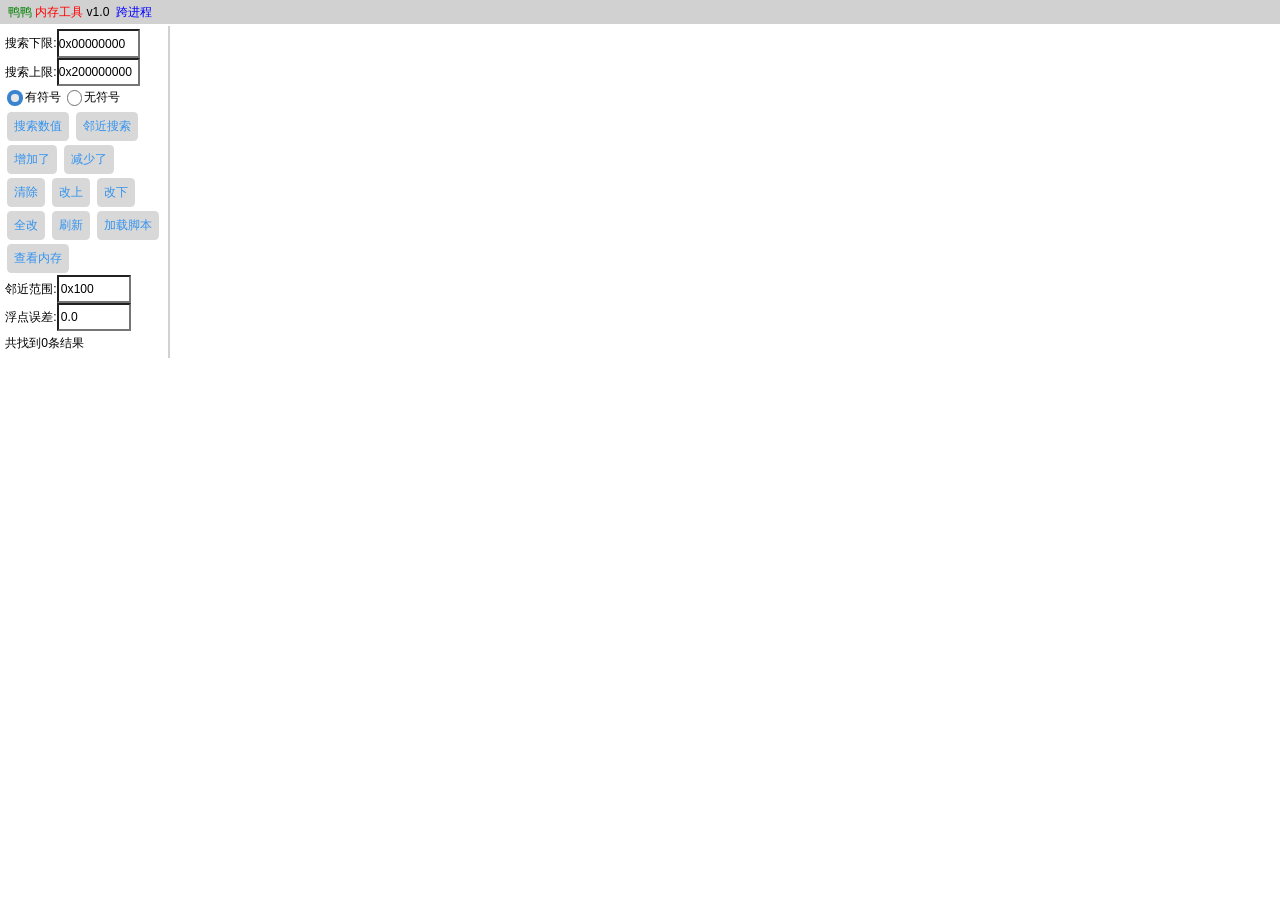
<file: H5GG/鸭鸭内存工具.html>
<!DOCTYPE html>
<html>
<head>
<title>鸭鸭内存工具</title>
<meta name="viewport" content="width=device-width,initial-scale=1.0,user-scalable=no">
<meta http-equiv="Content-Type" content="text/html; charset=utf-8">
<style>
html{zoom:1.1;}
body{width:100%;height:100%;background:rgba(255,255,255,0.8);margin:0;}
*{color:#000;font-size:11px;font-family:Arial,sans-serif;-webkit-tap-highlight-color:transparent;outline:none;}
*:not(input,checkbox,textarea){-webkit-touch-callout:none;-webkit-user-select:none;user-select:none;}
input{background:transparent;height:22px;font-size:11px;}
button{height:26px;color:#3393EF;background:#84848450;display:inline-block;cursor:pointer;text-align:center;text-decoration:none;outline:none;border:none;border-radius:4px;padding:0 6px;margin:2px 2px;font-size:11px;}
button:active{background:#fff;transform:translateY(1px);}
input[type=radio]{width:14px;height:14px;margin-right:4px;border:none;outline:none;-webkit-appearance:none;vertical-align:middle;border:1px solid #686868F0;border-radius:50%;margin:4px 2px;}
input[type=radio]:checked{border:4px solid #2F7DCDF0;background:#E8E8E8;}
input[type=checkbox]{visibility:hidden;vertical-align:middle;margin-bottom:2px;cursor:pointer;position:relative;width:18px;height:18px;}
input[type=checkbox]::after{position:absolute;top:0;margin-top:2px;width:13px;height:13px;border:1px solid #686868;border-radius:3px;background:transparent;display:inline-block;visibility:visible;text-align:center;content:' ';}
input[type=checkbox]:checked::after{content:"✓";color:#FFF;border-color:#B8B8B8;background:#4498F7;font-size:11px;font-weight:bold;}
input[type=range]{-webkit-appearance:none;}
input[type=range]:focus{outline:none;}
input[type=range]::-webkit-slider-runnable-track{height:12px;cursor:pointer;background:#68686830;border-radius:1px;border:0.2px solid #010101;}
input[type=range]::-webkit-slider-thumb{border:1px solid #000;height:16px;width:14px;border-radius:2px;background:#EEEEEEE0;cursor:pointer;-webkit-appearance:none;margin-top:-2px;}
.menubox{display:inline;padding:4px;width:auto;height:18px;line-height:18px;text-align:center;background:#E8E8E890;border-radius:4px;font-size:11px;}
.menubox.current{color:#E8E8E8;background:#848484;}
.menuview{display:none;}
.menuview.current{display:block;overflow-x:hidden;overflow-y:visible;}
.scrollbar{overflow-x:hidden;overflow-y:visible;-webkit-overflow-scrolling:touch;}
.scrollbar::-webkit-scrollbar{width:4px;height:4px;background:#F5F5F5;}
.popup_container{position:absolute;z-index:1000;left:50%;top:0;}
#popup_search_edit,#popup_progress{display:none;text-align:center;background:#FDFDFD;width:180px;border:1px solid #B8B8B880;border-radius:5px;padding:10px;position:absolute;left:-90px;}
#popup_search_edit{height:240px;top:50px;}
#popup_progress{height:20px;top:100px;z-index:2000;}
#popup_loadscripts{display:none;text-align:center;background:#FDFDFD;width:220px;height:210px;position:absolute;left:-110px;top:20px;border:1px solid #B8B8B880;border-radius:5px;padding:10px;}
#popup_proclist{display:none;text-align:center;background:#FDFDFD;width:170px;max-height:190px;position:absolute;left:-85px;top:50px;border:1px solid #B8B8B880;border-radius:5px;padding:10px;}
#popup_proclist button{display:block;width:100%;height:24px;border-radius:2px;font-weight:bold;color:black;text-align:left;background:#00000005;}
table.datatype{border-radius:2px;border-collapse:collapse;border-style:hidden;box-shadow:0 0 0 1px #3393EF;}
.datatype td{cursor:hand;padding:4px;color:#3393EF;border:1px solid #3393EF;width:21px;height:15px;text-align:center;font-size:11px;}
.datatype td.selected{color:white;background:#3393EF;}
.maskview{display:none;position:absolute;left:0;top:0;width:100%;height:100%;background:#777;z-index:1;opacity:0.5;}
#listdiv{display:block;overflow-x:hidden;overflow-y:scroll;height:100%;}
#resultList{width:100%;cursor:pointer;table-layout:fixed;word-wrap:break-word;word-break:break-all;}
#resultList tr.hilight td{color:#3393EF;}
#resultList td{border-bottom:solid 1px #D1D1D1;font-size:11px;word-wrap:break-word;word-break:break-all;padding:3px 2px;}
#resultList td font{font-size:11px;color:#848484;}
#menuColumn{overflow-y:visible;height:100%;}
</style>
</head>
<body bgcolor="#E8E8E8">
<div id="titleBar" style="background:#D1D1D1;padding:4px;margin:0;height:14px;font-size:11px;">
&nbsp;<font style="color:green">鸭鸭</font> <font style="color:red">内存工具</font>&nbsp;v1.0
<span id="crossproc">
<font style="color:blue">&nbsp;跨进程&nbsp;</font><font id="procname" pid="44557"> </font>
</span>
<div id="backToSearchBtn" style="float:right;font-size:14px;line-height:14px;display:none;margin-right:8px;cursor:pointer;">&nbsp;返回&nbsp;</div>
<div id="closeMenu" style="float:right;font-size:14px;line-height:14px;display:none;" onclick="setWindowVisible(false)">&nbsp;X&nbsp;</div>
</div>

<table id="bodyView" width="100%" style="table-layout:fixed;height:calc(100% - 22px);">
<tbody>
<tr>
<td id="menuColumn" style="vertical-align:top;width:145px;border-right:solid 2px #D1D1D1;padding:3px;">
<div style="font-size:11px;line-height:1.2;">
搜索下限:<input id="range_min" style="width:70px;padding-left:0;height:20px;" value="0x00000000"><br>
搜索上限:<input id="range_max" style="width:70px;padding-left:0;height:20px;" value="0x200000000"><br>
<label style="font-size:11px;"><input type="radio" name="numtype" value="signed" checked>有符号</label>
<label style="font-size:11px;"><input type="radio" name="numtype" value="unsigned">无符号</label><br>
<button onclick="onClickSearchNumber()">搜索数值</button>
<button onclick="onClickSearchNearby()">邻近搜索</button><br>
<button onclick="onClickValueIncreased()">增加了</button>
<button onclick="onClickValueDecreased()">减少了</button><br>
<button onclick="onClickClearResults()">清除</button>
<button onclick="onClickEditTopHalf()">改上</button>
<button onclick="onClickEditBottomHalf()">改下</button><br>
<button onclick="onClickEditAll()">全改</button>
<button onclick="onClickRefreshResults()">刷新</button>
<button onclick="onShowLoadScript(true)">加载脚本</button><br>
<button onclick="onClickViewMemory()">查看内存</button><br>
邻近范围:<input id="nearby_range" style="width:60px;height:20px;" value="0x100"><br>
浮点误差:<input id="float_tolerance" style="width:60px;height:20px;" value="0.0"><br>
<p id="results_count" style="display:block;margin:4px 0;">共找到0条结果</p>
</div>
</td>
<td style="vertical-align:top;">
<div id="listdiv" class="scrollbar" ontouchend="showMoreResults(this);" onscroll="showMoreResults(this);">
<table id="resultList" currentcount="200"><tbody></tbody></table>
</div>
</td>
</tr>
</tbody>
</table>

<div id="maskview" class="maskview"></div>
<div class="popup_container">
<div id="popup_search_edit">
<b id="titleBar">搜索数值</b><br><br>
<center><table id="datatype" class="datatype"><tbody><tr>
<td>F32</td><td>F64</td><td>I8</td><td>I16</td><td class="selected">I32</td><td>I64</td>
</tr></tbody></table></center><br>
<input type="text" id="datavalue" style="width:100%;border:none;font-size:11px;" placeholder="数值">
<input type="text" id="dataaddress" style="width:100%;border:none;font-size:11px;margin-top:8px;display:none;" placeholder="内存地址" readonly>
<hr style="margin:5px 0;"><br>
<button id="cancel">取消</button>
<button id="viewMemoryBtn" style="display:none;">查看内存</button>
<button id="blurSearchBtn">模糊搜索</button>
<button id="action">搜索数值</button>
</div>

<div id="popup_loadscripts">
<center>
<div class="menubox current" menu="localjs" onclick="refreshLocalSrcipts()">本地加载 ⟳</div>
<div class="menubox" menu="netjs">网络加载</div>
<div style="float:right;font-size:14px;" onclick="onShowLoadScript(false)">&nbsp;X&nbsp;</div>
</center>
<hr style="margin:5px 0;">
<div id="localjs" class="menuview current scrollbar" style="height:180px">
<table id="localjslist" style="width:100%;" border="1" cellspacing="0" cellpadding="0"><tbody></tbody></table>
</div>
<div id="netjs" class="menuview">
<br><br>
<input id="netjsurl" style="width:100%;font-size:11px;" placeholder="http/https 链接">
<br><br><br><hr>
<button onclick="onClickLoadScript($('#netjsurl').val(), 'js')">加载JS</button>
<button onclick="onClickLoadScript($('#netjsurl').val(), 'h5');">加载H5</button>
</div>
</div>

<div id="maskview_script" class="maskview"></div>
<div id="popup_progress"><center>执行中...</center></div>
<div id="popup_proclist">
<center>选择目标<hr style="margin:5px 0;">
<div id="proctable" class="scrollbar" style="min-height:50px;max-height:160px"></div>
</center>
</div>
</div>

<script src="https://apps.bdimg.com/libs/jquery/2.1.4/jquery.min.js"></script>
<script>
const DEFAULT_MEMORY_RANGE = 8000;
const TYPE_BYTE_SIZE = {
    "I8": 1, "U8": 1,
    "I16": 2, "U16": 2,
    "I32": 4, "U32": 4, "F32": 4,
    "I64": 8, "U64": 8, "F64": 8
};
let originMemoryTargetAddress = null;
let lastMemoryTargetAddress = null;
let beforeMemoryState = null;
let getResultsReverse = false;
let lastSearchValue = null;
let lastSearchType = null;

function t(t){return $("input:radio[name=numtype]:checked").val()=="unsigned"?{"I8":"U8","I16":"U16","I32":"U32","I64":"U64"}[t]||t:t;}

$(document).ready(function(){
    document.body.onselectstart=document.body.ondrag=function(){return false;};
    $("input").blur(function(){window.scroll(0,0);});
    document.body.addEventListener("touchstart",function(){});
    
    $("div.menubox").click(function(){
        $("div.menubox").removeClass("current");
        $("div.menuview").removeClass("current");
        $(this).addClass("current");
        $("#"+$(this).attr("menu")).addClass("current");
    });

    $("#datavalue").focus(function(){
        var e=$(this);e.attr("type","number");setTimeout(function(){e.attr("type","text");},500);
    });

    $("#crossproc").click(function(){$("#popup_proclist").show();$("#maskview").show();});
    
    if("undefined"!=typeof h5gg){
        clearResultsInner();
        setWindowDrag(0,0,400,80);
        setLayoutAction(function(e,i){
            var n=370,o=370;e<i&&(o=600);n=Math.min(n,e);o=Math.min(o,i);
            var r=(e-n)/2,a=(i-o)/2;e<i&&(a=Math.max(20,a),o=Math.min(o,i-a));
            setWindowRect(r,a,n,o);
        });
        var c=function(){
            var e=h5gg.getProcList();
            if(e){
                refreshProcList(e);
                $("#crossproc").show();
                $("#closeMenu").hide();
                if(!$("#procname").attr("pid")){$("#popup_proclist").show();$("#maskview").show();$("#procname").text("");}
                if($("#procname").attr("pid")){
                    var i=!1;
                    for(var n=0;n<e.length;n++)if(e[n].pid==$("#procname").attr("pid")){i=!0;break;}
                    if(!i){alert("目标进程已结束\n请重新选择");$("#procname").removeAttr("pid");$("#procname").text("");}
                }
            }else $("#crossproc").hide();
        };
        c();setInterval(c,1500);
        initApiCompatible();
    }

    $("#resultList").on("click","tr",function(){
        $("#resultList tr").removeClass("hilight");
        $(this).addClass("hilight");
        var e=$(this).attr("address"),i=$(this).attr("datatype"),n=$(this).attr("datavalue");
        "undefined"!=typeof h5gg&&(n=h5gg.getValue(e,t(i)));
        showPopView("修改",function(o,r){
            h5gg.setValue(e,r,t(o))||alert("修改失败,地址可能失效!");
            onClickRefreshResults();
        },i,n,e,true,i);
    });

    $("#backToSearchBtn").click(function(){
        if(!beforeMemoryState) return;
        $("#resultList tbody").html(beforeMemoryState.resultHtml);
        $("#resultList").attr("currentcount", beforeMemoryState.currentCount);
        $("#resultList").removeAttr("data-memory-base");
        $("#resultList").removeAttr("data-memory-type");
        $("#results_count").text(beforeMemoryState.resultCountText);
        beforeMemoryState.resultCountVisible ? $("#results_count").show() : $("#results_count").hide();
        $(this).hide();
        beforeMemoryState = null;

        if(originMemoryTargetAddress){
            $("#resultList tr").removeClass("hilight");
            var targetTr = $("#resultList tr[address='"+originMemoryTargetAddress+"']");
            if(targetTr.length > 0){
                targetTr.addClass("hilight");
                var container = $("#listdiv")[0];
                var targetElement = targetTr[0];
                container.scrollTop = targetElement.offsetTop - (container.clientHeight / 2) + (targetElement.clientHeight / 2);
            }
            originMemoryTargetAddress = null;
            lastMemoryTargetAddress = null;
        }
    });
});

function initApiCompatible(){
    try{
        h5gg.searchNumber("9999999999", "I32", "0x0", "0x1000");
        var test1 = h5gg.getResults(5, 0);
        var test2 = h5gg.getResults(0, 5);
        if(Array.isArray(test2) && !Array.isArray(test1)){
            getResultsReverse = true;
        }else{
            getResultsReverse = false;
        }
        h5gg.clearResults();
    }catch(e){}
}

function getResultsSafe(count, offset){
    if(getResultsReverse){
        return h5gg.getResults(offset, count);
    }else{
        return h5gg.getResults(count, offset);
    }
}

function sleep(ms){
    return new Promise(resolve => setTimeout(resolve, ms));
}

function onClickValueIncreased(){
    if($("#resultList").attr("data-memory-base")){
        alert("此功能仅对搜索结果有效，内存查看模式下无法使用");
        return;
    }
    if(!lastSearchValue || !lastSearchType){
        alert("请先执行数值搜索后，再使用此功能");
        return;
    }
    var totalCount = h5gg.getResultsCount();
    if(totalCount <= 0){
        alert("暂无搜索结果，请先搜索数值后再操作");
        return;
    }

    const baseNum = Number(lastSearchValue);
    const finalType = t(lastSearchType);
    const isFloat = finalType === "F32" || finalType === "F64";
    const isUnsigned = finalType.startsWith("U");

    let minValue, maxValue;
    if(isFloat){
        minValue = baseNum + 0.000001;
        maxValue = 9999999999.0;
    }else{
        minValue = baseNum + 1;
        maxValue = isUnsigned ? 4294967295 : 9999999999;
    }

    $("#popup_progress").show();
    onClickRefreshResults();
    
    setTimeout(()=>{
        try{
            h5gg.setFloatTolerance($("#float_tolerance").val());
            h5gg.searchNumber(`${minValue}～${maxValue}`, finalType, $("#range_min").val(), $("#range_max").val());
            lastSearchValue = String(minValue);
            onClickRefreshResults(true);
            $("#popup_progress").hide();
        }catch(e){
            $("#popup_progress").hide();
            alert("增量搜索失败：" + e.message);
        }
    }, 300);
}

function onClickValueDecreased(){
    if($("#resultList").attr("data-memory-base")){
        alert("此功能仅对搜索结果有效，内存查看模式下无法使用");
        return;
    }
    if(!lastSearchValue || !lastSearchType){
        alert("请先执行数值搜索后，再使用此功能");
        return;
    }
    var totalCount = h5gg.getResultsCount();
    if(totalCount <= 0){
        alert("暂无搜索结果，请先搜索数值后再操作");
        return;
    }

    const baseNum = Number(lastSearchValue);
    const finalType = t(lastSearchType);
    const isFloat = finalType === "F32" || finalType === "F64";
    const isUnsigned = finalType.startsWith("U");

    let minValue, maxValue;
    if(isFloat){
        maxValue = baseNum - 0.000001;
        minValue = -9999999999.0;
    }else{
        maxValue = baseNum - 1;
        minValue = isUnsigned ? 0 : -9999999999;
    }

    if(maxValue < minValue){
        alert("当前类型下没有符合「减少了」条件的数值");
        return;
    }

    $("#popup_progress").show();
    onClickRefreshResults();
    
    setTimeout(()=>{
        try{
            h5gg.setFloatTolerance($("#float_tolerance").val());
            h5gg.searchNumber(`${minValue}～${maxValue}`, finalType, $("#range_min").val(), $("#range_max").val());
            lastSearchValue = String(maxValue);
            onClickRefreshResults(true);
            $("#popup_progress").hide();
        }catch(e){
            $("#popup_progress").hide();
            alert("减量搜索失败：" + e.message);
        }
    }, 300);
}

async function batchModifyResults(startIndex, endIndex, modifyType, modifyValue){
    var totalCount = h5gg.getResultsCount();
    if(totalCount <= 0){
        alert("暂无搜索结果，无法执行修改");
        return;
    }
    if(startIndex >= totalCount){
        return;
    }

    endIndex = Math.min(endIndex, totalCount);
    var modifyCount = endIndex - startIndex;
    var finalType = t(modifyType);

    var resultList = getResultsSafe(modifyCount, startIndex);
    if(!Array.isArray(resultList) || resultList.length <= 0){
        alert("获取结果失败，无法执行修改");
        return;
    }

    $("#popup_progress").show();

    var successCount = 0;
    var batchSize = 10;

    for(var i=0; i<resultList.length; i+=batchSize){
        var batchEnd = Math.min(i+batchSize, resultList.length);
        for(var j=i; j<batchEnd; j++){
            var item = resultList[j];
            if(!item || !item.address) continue;
            try{
                var isSuccess = h5gg.setValue(item.address, modifyValue, finalType);
                if(isSuccess) successCount++;
            }catch(e){}
        }
        await sleep(1);
    }

    $("#popup_progress").hide();
    onClickRefreshResults();
    alert("成功修改 "+successCount+" 个数据");
}

function onClickEditTopHalf(){
    if($("#resultList").attr("data-memory-base")){
        alert("此功能仅对搜索结果有效，内存查看模式下无法使用");
        return;
    }
    var totalCount = h5gg.getResultsCount();
    if(totalCount <= 0){
        alert("暂无搜索结果，请先搜索数值后再操作");
        return;
    }
    var halfCount = Math.floor(totalCount / 2);
    if(halfCount <= 0){
        alert("结果数量过少，无法执行改上操作");
        return;
    }
    showPopView("修改前半部分", function(selectedType, inputValue){
        if(inputValue === "" || inputValue === null || inputValue === undefined){
            alert("请输入要修改的数值");
            return;
        }
        batchModifyResults(0, halfCount, selectedType, inputValue);
    });
}

function onClickEditBottomHalf(){
    if($("#resultList").attr("data-memory-base")){
        alert("此功能仅对搜索结果有效，内存查看模式下无法使用");
        return;
    }
    var totalCount = h5gg.getResultsCount();
    if(totalCount <= 0){
        alert("暂无搜索结果，请先搜索数值后再操作");
        return;
    }
    var startIndex = Math.floor(totalCount / 2);
    var endIndex = totalCount;
    var modifyCount = endIndex - startIndex;
    if(modifyCount <= 0){
        alert("结果数量过少，无法执行改下操作");
        return;
    }
    showPopView("修改后半部分", function(selectedType, inputValue){
        if(inputValue === "" || inputValue === null || inputValue === undefined){
            alert("请输入要修改的数值");
            return;
        }
        batchModifyResults(startIndex, endIndex, selectedType, inputValue);
    });
}

function clearResultsInner(){
    $("#datavalue").val("");
    $("#results_count").hide();
    $("#resultList tr").remove();
    $("#resultList").attr("currentcount",0);
    $("#resultList").removeAttr("data-memory-base");
    $("#resultList").removeAttr("data-memory-type");
    "undefined"!=typeof h5gg&&h5gg.clearResults();
    $("#backToSearchBtn").hide();
    lastSearchValue = null;
    lastSearchType = null;
    beforeMemoryState = null;
    originMemoryTargetAddress = null;
    lastMemoryTargetAddress = null;
}

function onClickClearResults(){
    var isConfirm = confirm("您确定要清除所有搜索结果吗？此操作不可恢复。");
    if(!isConfirm) return;
    clearResultsInner();
}

function refreshProcList(e){
    $("#proctable button").remove();
    for(var i=0;i<e.length;i++){
        var n=e[i],o=$("<button>"+n.name+"</button>");
        o.attr("pid",n.pid);
        o.click(function(){
            h5gg.setTargetProc($(this).attr("pid"))?(clearResultsInner(),$("#procname").attr("pid",$(this).attr("pid")),$("#procname").text($(this).text()),$("#popup_proclist").hide(),$("#maskview").hide()):alert("无法选定该目标");
        });
        $("#proctable").append(o);
    }
}

function refreshLocalSrcipts(){
    $("#localjslist tr").remove();
    var e=h5gg.getLocalScripts();
    setTimeout(function(){
        0==e.length&&$("#localjslist tbody").append("<tr><td colspan=2>未找到 js/html 文件</td></tr>");
        $("#localjslist tbody").append('<tr><td style="border-right-style:none;color:blue;font-size:11px;">从文件管理器选择</td><td style="border-left-style:none;width:42px"><button onclick="h5gg.pickScriptFile(onClickLoadScript)">浏览</button></td></tr>');
        for(var i=0;i<e.length;i++){
            var n=e[i],o='<tr><td style="border-right-style:none;font-weight:bold;color:green;font-size:11px;">'+n.name+'</td><td style="border-left-style:none;width:42px"><button onclick="onClickLoadScript(\''+n.path+'\')">加载</button></td></tr>';
            $("#localjslist tbody").append(o);
        }
    },300);
}

function onShowLoadScript(e){
    e?($("#maskview").show(),$("#popup_loadscripts").show(),"undefined"!=typeof h5gg&&refreshLocalSrcipts()):($("#maskview").hide(),$("#popup_loadscripts").hide());
}

function onClickLoadScript(e,i){
    if(!e)return;
    /^\w+\:/.test(e)||(e="file://"+e);
    try{var n=new URL(e);n.searchParams.append("_",Math.random());}catch(o){alert("无效URL");return;}
    $("#popup_progress").show();$("#maskview_script").show();
    if("h5"==i||!i&&!/\.js$/.test(n.pathname)){window.location=n.href;return;}
    var r=document.createElement("script");
    r.type="text/javascript";
    r.onload=function(){alert("执行成功");$("#popup_progress").hide();$("#maskview_script").hide();};
    r.onerror=function(){alert("加载失败");$("#popup_progress").hide();$("#maskview_script").hide();};
    r.src=n.href;document.body.appendChild(r);
}

function showPopView(title,confirmCallback,dataType,defaultValue,address,showAddress=false,currentDataType=null,placeholderText="数值",showBlurBtn=true){
    $("#maskview").show();$("#popup_search_edit").show();
    $("#popup_search_edit").find("B#titleBar").text(title);
    $("#popup_search_edit").find("button#action").text(title);
    if(dataType)$("#datatype td").each(function(){$(this).text()==dataType?$(this).addClass("selected"):$(this).removeClass("selected");});
    $("#datavalue").val(defaultValue).attr("placeholder", placeholderText);
    
    if(!showBlurBtn){
        $("#blurSearchBtn").hide();
    }else{
        $("#blurSearchBtn").show();
    }

    if(showAddress && address){
        $("#dataaddress").val(address).show();
        $("#viewMemoryBtn").show();
        $("#viewMemoryBtn").unbind("click").click(function(){
            const isInMemoryMode = !!$("#resultList").attr("data-memory-base");
            if(!isInMemoryMode){
                var hilightTr = $("#resultList tr.hilight");
                if(hilightTr.length > 0){
                    originMemoryTargetAddress = hilightTr.attr("address");
                    lastMemoryTargetAddress = originMemoryTargetAddress;
                }
            }
            $("#popup_search_edit").hide();
            $("#maskview").hide();
            var finalType = $("#datatype td.selected").text();
            renderMemoryList(address, finalType);
        });
    }else{
        $("#dataaddress").hide().val("");
        $("#viewMemoryBtn").hide();
    }
    $("#datavalue").focus();

    function updateBlurBtnState(){
        if(!showBlurBtn) return;
        let hasData = false;
        if(typeof h5gg !== "undefined") hasData = h5gg.getResultsCount() > 0;
        let inputEmpty = $("#datavalue").val().trim() === "";
        let canBlur = inputEmpty && !hasData;
        $("#blurSearchBtn").prop("disabled", !canBlur).css("opacity", canBlur ? 1 : 0.5);
    }

    if(showBlurBtn){
        $("#datavalue").off("input").on("input", updateBlurBtnState);
        setTimeout(updateBlurBtnState, 50);

        $("#blurSearchBtn").unbind("click").click(function() {
            var selectedType = $("#datatype td.selected").text();
            if (!selectedType) {
                alert("请选择数据类型");
                return;
            }
            $("#popup_search_edit").hide();
            $("#popup_progress").show();
            setTimeout(function() {
                try {
                    clearResultsInner();
                    var realType = t(selectedType);
                    h5gg.setFloatTolerance($("#float_tolerance").val());
                    h5gg.searchNumber("0~9999999999", realType, "0x00000000", "0x300000000");
                    lastSearchValue = "0~9999999999";
                    lastSearchType = selectedType;
                    onClickRefreshResults(true);
                } catch (e) {
                    alert("模糊搜索失败：" + e.message);
                } finally {
                    $("#popup_progress").hide();
                    $("#maskview").hide();
                }
            }, 200);
        });
    }

    $("#popup_search_edit").find("button#action").unbind("click").click(function(){
        var selectedType=$("#datatype td.selected").text(),inputValue=$("#datavalue").val();
        $("#popup_search_edit").hide();$("#popup_progress").show();
        setTimeout(function(){
            confirmCallback(selectedType,inputValue);
            $("#popup_progress").hide();$("#maskview").hide();
        },200);
    });
    $("#popup_search_edit").find("button#cancel").unbind("click").click(function(){
        $("#maskview").hide();
        $("#popup_search_edit").hide();
    });
    $("#datatype td").unbind("click").click(function(){
        $("#datatype td").removeClass("selected");
        $(this).addClass("selected");
        $("#datavalue").focus();
    });
}

function renderMemoryList(baseAddress, dataType){
    var baseAddr = Number(baseAddress);
    var byteSize = TYPE_BYTE_SIZE[dataType] || 4;
    var offsetCount = Math.floor((DEFAULT_MEMORY_RANGE / 2) / byteSize);

    const isInMemoryMode = !!$("#resultList").attr("data-memory-base");
    if(!isInMemoryMode){
        beforeMemoryState = {
            resultHtml: $("#resultList tbody").html(),
            currentCount: $("#resultList").attr("currentcount"),
            resultCountText: $("#results_count").text(),
            resultCountVisible: $("#results_count").is(":visible")
        };
    }

    $("#datavalue").val("");
    $("#results_count").hide();
    $("#resultList tr").remove();
    $("#resultList").attr("currentcount",0);
    $("#resultList").removeAttr("data-memory-base");
    $("#resultList").removeAttr("data-memory-type");

    $("#resultList").attr("data-memory-base", baseAddress);
    $("#resultList").attr("data-memory-type", dataType);
    $("#backToSearchBtn").show();

    for(var c = offsetCount; c >= 1; c--){
        var offset = byteSize * c;
        var currentAddr = baseAddr - offset;
        var currentAddrHex = "0x" + currentAddr.toString(16).toUpperCase();
        var value = h5gg.getValue(currentAddrHex, t(dataType));
        var html = '<tr address="'+currentAddrHex+'" datatype="'+dataType+'" datavalue="'+value+'"><td>'+currentAddrHex+' (-'+offset+')<br/><font>'+value+'</font></td></tr>';
        $("#resultList tbody").append(html);
    }

    var baseValue = h5gg.getValue(baseAddress, t(dataType));
    var baseHtml = '<tr id="memory_base_addr" address="'+baseAddress+'" datatype="'+dataType+'" datavalue="'+baseValue+'"><td>'+baseAddress+' (+0)<br/><font>'+baseValue+'</font></td></tr>';
    $("#resultList tbody").append(baseHtml);

    for(var c = 1; c <= offsetCount; c++){
        var offset = byteSize * c;
        var currentAddr = baseAddr + offset;
        var currentAddrHex = "0x" + currentAddr.toString(16).toUpperCase();
        var value = h5gg.getValue(currentAddrHex, t(dataType));
        var html = '<tr address="'+currentAddrHex+'" datatype="'+dataType+'" datavalue="'+value+'"><td>'+currentAddrHex+' (+'+offset+')<br/><font>'+value+'</font></td></tr>';
        $("#resultList tbody").append(html);
    }

    var totalCount = $("#resultList tr").length;
    $("#results_count").text("共找到"+totalCount+"条结果").show();

    requestAnimationFrame(() => {
        var baseElement = document.getElementById("memory_base_addr");
        var container = document.getElementById("listdiv");
        if(baseElement && container){
            var containerHeight = container.clientHeight;
            var elementOffsetTop = baseElement.offsetTop;
            container.scrollTop = elementOffsetTop - (containerHeight / 2) + (baseElement.clientHeight / 2);
        }
    });
}

function loadResults(e,i){
    var n=getResultsSafe(i,e);
    for(var o=0;o<n.length;o++){
        ("F32"==n[o].type||"F64"==n[o].type)&&(n[o].value="("+n[o].value+")");
        var r='<tr address="'+n[o].address+'" datatype="'+n[o].type+'" datavalue="'+n[o].value+'"><td>'+(e+o+1)+'. '+n[o].address+'<br/><font>'+n[o].value+'</font></td></tr>';
        $("#resultList tbody").append(r);
    }
}

function onClickRefreshResults(e){
    var memoryBase = $("#resultList").attr("data-memory-base");
    var memoryType = $("#resultList").attr("data-memory-type");
    if(memoryBase && memoryType){
        renderMemoryList(memoryBase, memoryType);
        return;
    }
    $("#resultList tr").remove();
    var totalResults = h5gg.getResultsCount();
    $("#results_count").text("共找到"+totalResults+"条结果").show();
    var loadCount = Math.min(totalResults, 100);
    $("#resultList").attr("currentcount", loadCount);
    if(loadCount > 0){
        loadResults(0, loadCount);
    }
    if(e){
        $("#listdiv").get(0).scroll(0,0);
    }
}

function loadMoreResults(){
    var totalCount = h5gg.getResultsCount();
    var currentCount = Number($("#resultList").attr("currentcount"));
    if(currentCount >= totalCount) return;
    var nextLoadCount = Math.min(100, totalCount - currentCount);
    $("#resultList").attr("currentcount", currentCount + nextLoadCount);
    loadResults(currentCount, nextLoadCount);
}

function showMoreResults(e){
    if(e.scrollHeight - e.scrollTop - e.clientHeight < 50){
        loadMoreResults();
    }
}

function onClickEditAll(){
    showPopView("修改全部",function(e,i){
        var n=h5gg.editAll(i,t(e));
        onClickRefreshResults();
        alert("成功修改 "+n+" 个数据");
    });
}

function onClickSearchNumber(){
    showPopView("搜索数值",function(e,i){
        $("#backToSearchBtn").hide();
        beforeMemoryState = null;
        originMemoryTargetAddress = null;
        lastMemoryTargetAddress = null;
        $("#resultList").removeAttr("data-memory-base");
        $("#resultList").removeAttr("data-memory-type");
        lastSearchValue = i;
        lastSearchType = e;

        h5gg.setFloatTolerance($("#float_tolerance").val());
        h5gg.searchNumber(i,t(e),$("#range_min").val(),$("#range_max").val());
        onClickRefreshResults(!0);
    },null,null,null,false,null,"数值",true);
}

function onClickViewMemory(){
    var currentSelectedType = $("#datatype td.selected").text();
    showPopView("查看内存",function(e,i){
        var inputAddr = i.trim();
        if(!/^0x[0-9a-fA-F]+$/.test(inputAddr)){
            alert("请输入以0x开头的规范十六进制内存地址");
            return;
        }
        var addrNum = Number(inputAddr);
        if(isNaN(addrNum) || !Number.isInteger(addrNum) || addrNum < 0){
            alert("请输入有效的十六进制内存地址");
            return;
        }
        originMemoryTargetAddress = null;
        lastMemoryTargetAddress = null;
        renderMemoryList(inputAddr, e);
    }, currentSelectedType, null, null, false, null, "0x开头的十六进制地址",false);
}

function onClickSearchNearby(){
    showPopView("搜索附近数值",function(e,i){
        $("#backToSearchBtn").hide();
        beforeMemoryState = null;
        originMemoryTargetAddress = null;
        lastMemoryTargetAddress = null;
        $("#resultList").removeAttr("data-memory-base");
        $("#resultList").removeAttr("data-memory-type");
        lastSearchValue = i;
        lastSearchType = e;

        h5gg.setFloatTolerance($("#float_tolerance").val());
        h5gg.searchNearby(i, t(e), $("#nearby_range").val());
        onClickRefreshResults(!0);
    },null,null,null,false,null,"数值",false);
}
</script>
</body>
</html>
</file>
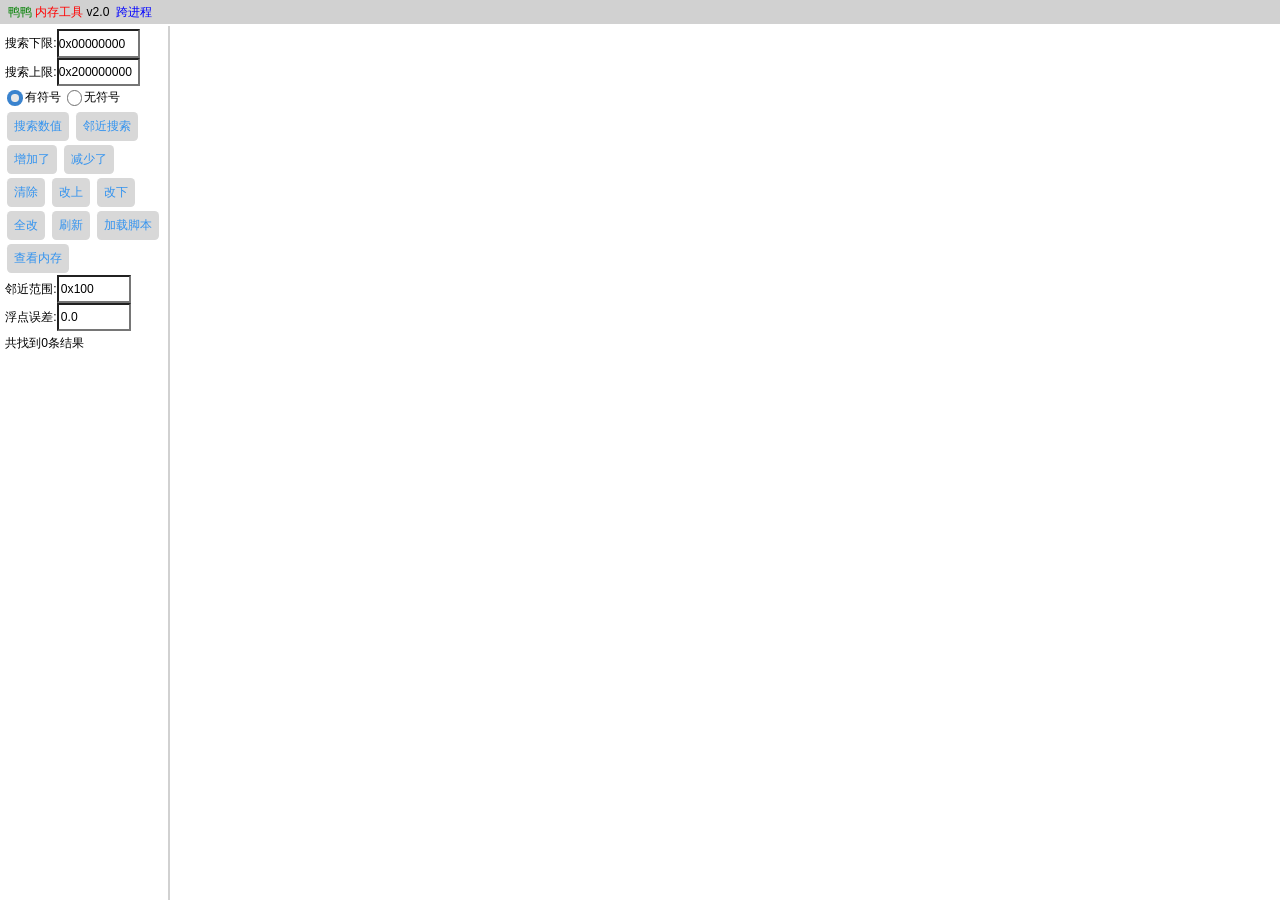
<file: H5GG/鸭鸭内存工具v2.0跳转指针版.html>
<!DOCTYPE html>
<html>
<head>
<title>鸭鸭内存工具</title>
<meta name="viewport" content="width=device-width,initial-scale=1.0,user-scalable=no">
<meta http-equiv="Content-Type" content="text/html; charset=utf-8">
<style>
html, body{height:100%;margin:0;padding:0;overflow:hidden;}
html{zoom:1.1;}
body{width:100%;background:rgba(255,255,255,0.8);}
*{color:#000;font-size:11px;font-family:Arial,sans-serif;-webkit-tap-highlight-color:transparent;outline:none;}
*:not(input,checkbox,textarea){-webkit-touch-callout:none;-webkit-user-select:none;user-select:none;}
input{background:transparent;height:22px;font-size:11px;}
button{height:26px;color:#3393EF;background:#84848450;display:inline-block;cursor:pointer;text-align:center;text-decoration:none;outline:none;border:none;border-radius:4px;padding:0 6px;margin:2px 2px;font-size:11px;}
button:disabled{color:#84848480 !important;background:#84848420 !important;cursor:not-allowed !important;}
button:active:not(:disabled){background:#fff;transform:translateY(1px);}
input[type=radio]{width:14px;height:14px;margin-right:4px;border:none;outline:none;-webkit-appearance:none;vertical-align:middle;border:1px solid #686868F0;border-radius:50%;margin:4px 2px;}
input[type=radio]:checked{border:4px solid #2F7DCDF0;background:#E8E8E8;}
input[type=checkbox]{visibility:hidden;vertical-align:middle;margin-bottom:2px;cursor:pointer;position:relative;width:18px;height:18px;}
input[type=checkbox]::after{position:absolute;top:0;margin-top:2px;width:13px;height:13px;border:1px solid #686868;border-radius:3px;background:transparent;display:inline-block;visibility:visible;text-align:center;content:' ';}
input[type=checkbox]:checked::after{content:"✓";color:#FFF;border-color:#B8B8B8;background:#4498F7;font-size:11px;font-weight:bold;}
input[type=range]{-webkit-appearance:none;}
input[type=range]:focus{outline:none;}
input[type=range]::-webkit-slider-runnable-track{height:12px;cursor:pointer;background:#68686830;border-radius:1px;border:0.2px solid #010101;}
input[type=range]::-webkit-slider-thumb{border:1px solid #000;height:16px;width:14px;border-radius:2px;background:#EEEEEEE0;cursor:pointer;-webkit-appearance:none;margin-top:-2px;}
.menubox{display:inline;padding:4px;width:auto;height:18px;line-height:18px;text-align:center;background:#E8E8E890;border-radius:4px;font-size:11px;}
.menubox.current{color:#E8E8E8;background:#848484;}
.menuview{display:none;}
.menuview.current{display:block;overflow-x:hidden;overflow-y:visible;}
.scrollbar{overflow-x:hidden;overflow-y:auto;-webkit-overflow-scrolling:touch;}
.scrollbar::-webkit-scrollbar{width:4px;height:4px;background:#F5F5F5;}
.popup_container{position:absolute;z-index:1000;left:50%;top:0;}
#popup_search_edit,#popup_progress{display:none;text-align:center;background:#FDFDFD;width:180px;border:1px solid #B8B8B880;border-radius:5px;padding:10px;position:absolute;left:-90px;}
#popup_search_edit{height:auto;min-height:240px;top:50px;} 
#popup_progress{height:20px;top:100px;z-index:2000;}
#popup_loadscripts{display:none;text-align:center;background:#FDFDFD;width:220px;height:210px;position:absolute;left:-110px;top:20px;border:1px solid #B8B8B880;border-radius:5px;padding:10px;}
#popup_proclist{display:none;text-align:center;background:#FDFDFD;width:170px;max-height:190px;position:absolute;left:-85px;top:50px;border:1px solid #B8B8B880;border-radius:5px;padding:10px;}
#popup_proclist button{display:block;width:100%;height:24px;border-radius:2px;font-weight:bold;color:black;text-align:left;background:#00000005;}
table.datatype{border-radius:2px;border-collapse:collapse;border-style:hidden;box-shadow:0 0 0 1px #3393EF;}
.datatype td{cursor:hand;padding:4px;color:#3393EF;border:1px solid #3393EF;width:21px;height:15px;text-align:center;font-size:11px;}
.datatype td.selected{color:white;background:#3393EF;}
.maskview{display:none;position:absolute;left:0;top:0;width:100%;height:100%;background:#777;z-index:1;opacity:0.5;}
#listdiv{display:block;overflow-x:hidden;overflow-y:scroll;height:calc(100vh - 22px) !important;} /* 核心修复：强制铺满右侧及底下所有空白区域 */
#resultList{width:100%;cursor:pointer;table-layout:fixed;word-wrap:break-word;word-break:break-all;}
#resultList tr.hilight td{color:#3393EF;}
#resultList td{border-bottom:solid 1px #D1D1D1;font-size:11px;word-wrap:break-word;word-break:break-all;padding:3px 2px;}
#resultList td font{font-size:11px;color:#848484;}
#menuColumn{overflow-y:visible;height:100%;}
</style>
</head>
<body bgcolor="#E8E8E8">
<div id="titleBar" style="background:#D1D1D1;padding:4px;margin:0;height:14px;font-size:11px;">
&nbsp;<font style="color:green">鸭鸭</font> <font style="color:red">内存工具</font>&nbsp;v2.0
<span id="crossproc">
<font style="color:blue">&nbsp;跨进程&nbsp;</font><font id="procname" pid="44557"> </font>
</span>
<div id="backToSearchBtn" style="float:right;font-size:11px;line-height:14px;display:none;margin-right:8px;cursor:pointer;background:#84848440;padding:0 4px;border-radius:3px;">&nbsp;返回上一页&nbsp;</div>
<div id="closeMenu" style="float:right;font-size:14px;line-height:14px;display:none;" onclick="setWindowVisible(false)">&nbsp;X&nbsp;</div>
</div>

<table id="bodyView" width="100%" style="table-layout:fixed;height:calc(100% - 22px);margin:0;padding:0;">
<tbody>
<tr>
<td id="menuColumn" style="vertical-align:top;width:145px;border-right:solid 2px #D1D1D1;padding:3px;">
<div style="font-size:11px;line-height:1.2;">
搜索下限:<input id="range_min" style="width:70px;padding-left:0;height:20px;" value="0x00000000"><br>
搜索上限:<input id="range_max" style="width:70px;padding-left:0;height:20px;" value="0x200000000"><br>
<label style="font-size:11px;"><input type="radio" name="numtype" value="signed" checked>有符号</label>
<label style="font-size:11px;"><input type="radio" name="numtype" value="unsigned">无符号</label><br>
<button onclick="onClickSearchNumber()">搜索数值</button>
<button onclick="onClickSearchNearby()">邻近搜索</button><br>
<button onclick="onClickValueIncreased()">增加了</button>
<button onclick="onClickValueDecreased()">减少了</button><br>
<button onclick="onClickClearResults()">清除</button>
<button onclick="onClickEditTopHalf()">改上</button>
<button onclick="onClickEditBottomHalf()">改下</button><br>
<button onclick="onClickEditAll()">全改</button>
<button onclick="onClickRefreshResults()">刷新</button>
<button onclick="onShowLoadScript(true)">加载脚本</button><br>
<button onclick="onClickViewMemory()">查看内存</button><br>
邻近范围:<input id="nearby_range" style="width:60px;height:20px;" value="0x100"><br>
浮点误差:<input id="float_tolerance" style="width:60px;height:20px;" value="0.0"><br>
<p id="results_count" style="display:block;margin:4px 0;">共找到0条结果</p>
</div>
</td>
<td style="vertical-align:top; padding:0; margin:0;">
<div id="listdiv" class="scrollbar" ontouchend="showMoreResults(this);" onscroll="showMoreResults(this)">
<table id="resultList" currentcount="200"><tbody></tbody></table>
</div>
</td>
</tr>
</tbody>
</table>

<div id="maskview" class="maskview"></div>
<div class="popup_container">
<div id="popup_search_edit">
<b id="popupTitle">搜索数值</b><br><br>
<center><table id="datatype" class="datatype"><tbody><tr>
<td>F32</td><td>F64</td><td>I8</td><td>I16</td><td class="selected">I32</td><td>I64</td>
</tr></tbody></table></center><br>
<input type="text" id="datavalue" style="width:100%;border:none;font-size:11px;" placeholder="数值">
<input type="text" id="dataaddress" style="width:100%;border:none;font-size:11px;margin-top:8px;display:none;" placeholder="内存地址" readonly>
<hr style="margin:5px 0;"><br>
<button id="jumpPointerBtn" style="display:none;width:100%;color:#2196F3;font-weight:bold;margin-bottom:5px;">跳转指针</button>
<button id="cancel">取消</button>
<button id="viewMemoryBtn" style="display:none;">查看内存</button>
<button id="blurSearchBtn">模糊搜索</button>
<button id="action">搜索数值</button>
</div>

<div id="popup_loadscripts">
<center>
<div class="menubox current" menu="localjs" onclick="refreshLocalSrcipts()">本地加载 ⟳</div>
<div class="menubox" menu="netjs">网络加载</div>
<div style="float:right;font-size:14px;" onclick="onShowLoadScript(false)">&nbsp;X&nbsp;</div>
</center>
<hr style="margin:5px 0;">
<div id="localjs" class="menuview current scrollbar" style="height:180px">
<table id="localjslist" style="width:100%;" border="1" cellspacing="0" cellpadding="0"><tbody></tbody></table>
</div>
<div id="netjs" class="menuview">
<br><br>
<input id="netjsurl" style="width:100%;font-size:11px;" placeholder="http/https 链接">
<br><br><br><hr>
<button onclick="onClickLoadScript($('#netjsurl').val(), 'js')">加载JS</button>
<button onclick="onClickLoadScript($('#netjsurl').val(), 'h5');">加载H5</button>
</div>
</div>

<div id="maskview_script" class="maskview"></div>
<div id="popup_progress"><center>执行中...</center></div>
<div id="popup_proclist">
<center>选择目标<hr style="margin:5px 0;">
<div id="proctable" class="scrollbar" style="min-height:50px;max-height:160px"></div>
</center>
</div>
</div>

<script src="https://apps.bdimg.com/libs/jquery/2.1.4/jquery.min.js"></script>
<script>
const DEFAULT_MEMORY_RANGE = 8000;
const TYPE_BYTE_SIZE = {
    "I8": 1, "U8": 1,
    "I16": 2, "U16": 2,
    "I32": 4, "U32": 4, "F32": 4,
    "I64": 8, "U64": 8, "F64": 8
};
let originMemoryTargetAddress = null;
let lastMemoryTargetAddress = null;

let memoryHistoryStack = []; 

let getResultsReverse = false;
let lastSearchValue = null;
let lastSearchType = null;

function t(t){return $("input:radio[name=numtype]:checked").val()=="unsigned"?{"I8":"U8","I16":"U16","I32":"U32","I64":"U64"}[t]||t:t;}

function formatValueShow(val, type) {
    if (val === null || val === undefined) return "";
    var s = String(val);
    if ("F32" == type || "F64" == type) {
        return "(" + s + ")";
    }
    return s;
}

function checkAddrIsPointer(addrHex){
    if(typeof h5gg === "undefined") return false;
    try {
        var realI64Value = Number(h5gg.getValue(addrHex, "I64"));
        if(!isNaN(realI64Value) && realI64Value > 4294967296 && realI64Value < 281474976710656) {
            return true;
        }
    } catch(e){}
    return false;
}

function getAddrPointerHexStr(addrHex){
    if(typeof h5gg === "undefined") return "0x0";
    var realI64Value = Number(h5gg.getValue(addrHex, "I64"));
    return "0x" + realI64Value.toString(16).toUpperCase();
}
function getOffsetLabelWithHex(byteOffset) {
    if(byteOffset === 0) return "(+0)[0x0]";
    var sign = byteOffset > 0 ? "+" : "-";
    var absVal = Math.abs(byteOffset);
    var hexStr = "0x" + absVal.toString(16).toUpperCase();
    return "(" + (byteOffset > 0 ? "+" : "") + byteOffset + ")[" + sign + hexStr + "]";
}

$(document).ready(function(){
    document.body.onselectstart=document.body.ondrag=function(){return false;};
    $("input").blur(function(){window.scroll(0,0);});
    document.body.addEventListener("touchstart",function(){});
    
    $("div.menubox").click(function(){
        $("div.menubox").removeClass("current");
        $("div.menuview").removeClass("current");
        $(this).addClass("current");
        $("#"+$(this).attr("menu")).addClass("current");
    });

    $("#datavalue").focus(function(){
        var e=$(this);e.attr("type","number");setTimeout(function(){e.attr("type","text");},500);
    });

    $("#crossproc").click(function(){$("#popup_proclist").show();$("#maskview").show();});
    
    if("undefined"!=typeof h5gg){
        clearResultsInner();
        setWindowDrag(0,0,400,80);
        setLayoutAction(function(e,i){
            var n=370,o=370;e<i&&(o=600);n=Math.min(n,e);o=Math.min(o,i);
            var r=(e-n)/2,a=(i-o)/2;e<i&&(a=Math.max(20,a),o=Math.min(o,i-a));
            setWindowRect(r,a,n,o);
        });
        var c=function(){
            var e=h5gg.getProcList();
            if(e){
                refreshProcList(e);
                $("#crossproc").show();
                $("#closeMenu").hide();
                if(!$("#procname").attr("pid")){$("#popup_proclist").show();$("#maskview").show();$("#procname").text("");}
                if($("#procname").attr("pid")){
                    var i=!1;
                    for(var n=0;n<e.length;n++)if(e[n].pid==$("#procname").attr("pid")){i=!0;break;}
                    if(!i){alert("目标进程已结束\n请重新选择");$("#procname").removeAttr("pid");$("#procname").text("");}
                }
            }else $("#crossproc").hide();
        };
        c();setInterval(c,1500);
        initApiCompatible();
    }

    $("#resultList").on("click","tr",function(){
        $("#resultList tr").removeClass("hilight");
        $(this).addClass("hilight");
        var e=$(this).attr("address"),i=$(this).attr("datatype"),n=$(this).attr("datavalue");
        
        if(typeof n === "string"){
            n = n.replace(/[()🧭]/g, "").trim();
        }

        "undefined"!=typeof h5gg&&(n=h5gg.getValue(e,t(i)));
        showPopView("修改",function(o,r){
            h5gg.setValue(e,r,t(o))||alert("修改失败,地址可能失效!");
            onClickRefreshResults();
        },i,n,e,true,i);
    });

    $("#backToSearchBtn").click(function(){
        if(memoryHistoryStack.length==0) return;
        var prevState = memoryHistoryStack.pop();
        
        if(prevState.isMemoryMode){
            $("#resultList").attr("data-memory-base", prevState.memoryBase);
            $("#resultList").attr("data-memory-type", prevState.memoryType);
            $("#resultList tbody").html(prevState.resultHtml);
            $("#resultList").attr("currentcount", prevState.currentCount);
            $("#results_count").text(prevState.resultCountText).show();
            
            if(prevState.clickedAddress){
                $("#resultList tr").removeClass("hilight");
                var lastTr = $("#resultList tr[address='"+prevState.clickedAddress+"']");
                if(lastTr.length > 0) lastTr.addClass("hilight");
            }
            if(prevState.scrollTop !== undefined) $("#listdiv")[0].scrollTop = prevState.scrollTop;
        } else {
            $("#resultList tbody").html(prevState.resultHtml);
            $("#resultList").attr("currentcount", prevState.currentCount);
            $("#resultList").removeAttr("data-memory-base");
            $("#resultList").removeAttr("data-memory-type");
            $("#results_count").text(prevState.resultCountText);
            prevState.resultCountVisible ? $("#results_count").show() : $("#results_count").hide();
            
            if(prevState.clickedAddress){
                $("#resultList tr").removeClass("hilight");
                var lastTr = $("#resultList tr[address='"+prevState.clickedAddress+"']");
                if(lastTr.length > 0) lastTr.addClass("hilight");
            }
            if(prevState.scrollTop !== undefined) $("#listdiv")[0].scrollTop = prevState.scrollTop;
        }

        if(memoryHistoryStack.length==0) $(this).hide();
    });
});

function initApiCompatible(){
    try{
        h5gg.searchNumber("9999999999", "I32", "0x0", "0x1000");
        var test1 = h5gg.getResults(5, 0);
        var test2 = h5gg.getResults(0, 5);
        if(Array.isArray(test2) && !Array.isArray(test1)){
            getResultsReverse = true;
        }else{
            getResultsReverse = false;
        }
        h5gg.clearResults();
    }catch(e){}
}

function getResultsSafe(count, offset){
    if(getResultsReverse){
        return h5gg.getResults(offset, count);
    }else{
        return h5gg.getResults(count, offset);
    }
}

function sleep(ms){
    return new Promise(resolve => setTimeout(resolve, ms));
}

function onClickValueIncreased(){
    if($("#resultList").attr("data-memory-base")){
        alert("此功能仅对搜索结果有效，内存查看模式下无法使用");
        return;
    }
    if(!lastSearchValue || !lastSearchType){
        alert("请先执行数值搜索后，再使用此功能");
        return;
    }
    var totalCount = h5gg.getResultsCount();
    if(totalCount <= 0){
        alert("暂无搜索结果，请先搜索数值后再操作");
        return;
    }

    const baseNum = Number(lastSearchValue);
    const finalType = t(lastSearchType);
    const isFloat = finalType === "F32" || finalType === "F64";
    const isUnsigned = finalType.startsWith("U");

    let minValue, maxValue;
    if(isFloat){
        minValue = baseNum + 0.000001;
        maxValue = 9999999999.0;
    }else{
        minValue = baseNum + 1;
        maxValue = isUnsigned ? 4294967295 : 9999999999;
    }

    $("#popup_progress").show();
    onClickRefreshResults();
    
    setTimeout(()=>{
        try{
            h5gg.setFloatTolerance($("#float_tolerance").val());
            h5gg.searchNumber(`${minValue}～${maxValue}`, finalType, $("#range_min").val(), $("#range_max").val());
            lastSearchValue = String(minValue);
            onClickRefreshResults(true);
            $("#popup_progress").hide();
        }catch(e){
            $("#popup_progress").hide();
            alert("增量搜索失败：" + e.message);
        }
    }, 300);
}

function onClickValueDecreased(){
    if($("#resultList").attr("data-memory-base")){
        alert("此功能仅对搜索结果有效，内存查看模式下无法使用");
        return;
    }
    if(!lastSearchValue || !lastSearchType){
        alert("请先执行数值搜索后，再使用此功能");
        return;
    }
    var totalCount = h5gg.getResultsCount();
    if(totalCount <= 0){
        alert("暂无搜索结果，请先搜索数值后再操作");
        return;
    }

    const baseNum = Number(lastSearchValue);
    const finalType = t(lastSearchType);
    const isFloat = finalType === "F32" || finalType === "F64";
    const isUnsigned = finalType.startsWith("U");

    let minValue, maxValue;
    if(isFloat){
        maxValue = baseNum - 0.000001;
        minValue = -9999999999.0;
    }else{
        maxValue = baseNum - 1;
        minValue = isUnsigned ? 0 : -9999999999;
    }

    if(maxValue < minValue){
        alert("当前类型下没有符合「减少了」条件的数值");
        return;
    }

    $("#popup_progress").show();
    onClickRefreshResults();
    
    setTimeout(()=>{
        try{
            h5gg.setFloatTolerance($("#float_tolerance").val());
            h5gg.searchNumber(`${minValue}～${maxValue}`, finalType, $("#range_min").val(), $("#range_max").val());
            lastSearchValue = String(maxValue);
            onClickRefreshResults(true);
            $("#popup_progress").hide();
        }catch(e){
            $("#popup_progress").hide();
            alert("减量搜索失败：" + e.message);
        }
    }, 300);
}

async function batchModifyResults(startIndex, endIndex, modifyType, modifyValue){
    var totalCount = h5gg.getResultsCount();
    if(totalCount <= 0){
        alert("暂无搜索结果，无法执行修改");
        return;
    }
    if(startIndex >= totalCount){
        return;
    }

    endIndex = Math.min(endIndex, totalCount);
    var modifyCount = endIndex - startIndex;
    var finalType = t(modifyType);

    var resultList = getResultsSafe(modifyCount, startIndex);
    if(!Array.isArray(resultList) || resultList.length <= 0){
        alert("获取结果失败，无法执行修改");
        return;
    }

    $("#popup_progress").show();

    var successCount = 0;
    var batchSize = 10;

    for(var i=0; i<resultList.length; i+=batchSize){
        var batchEnd = Math.min(i+batchSize, resultList.length);
        for(var j=i; j<batchEnd; j++){
            var item = resultList[j];
            if(!item || !item.address) continue;
            try{
                var isSuccess = h5gg.setValue(item.address, modifyValue, finalType);
                if(isSuccess) successCount++;
            }catch(e){}
        }
        await sleep(1);
    }

    $("#popup_progress").hide();
    onClickRefreshResults();
    alert("成功修改 "+successCount+" 个数据");
}

function onClickEditTopHalf(){
    if($("#resultList").attr("data-memory-base")){
        alert("此功能仅对搜索结果有效，内存查看模式下无法使用");
        return;
    }
    var totalCount = h5gg.getResultsCount();
    if(totalCount <= 0){
        alert("暂无搜索结果，请先搜索数值后再操作");
        return;
    }
    var halfCount = Math.floor(totalCount / 2);
    if(halfCount <= 0){
        alert("结果数量过少，无法执行改上操作");
        return;
    }
    showPopView("修改前半部分", function(selectedType, inputValue){
        if(inputValue === "" || inputValue === null || inputValue === undefined){
            alert("请输入要修改的数值");
            return;
        }
        batchModifyResults(0, halfCount, selectedType, inputValue);
    });
}

function onClickEditBottomHalf(){
    if($("#resultList").attr("data-memory-base")){
        alert("此功能仅对搜索结果有效，内存查看模式下无法使用");
        return;
    }
    var totalCount = h5gg.getResultsCount();
    if(totalCount <= 0){
        alert("暂无搜索结果，请先搜索数值后再操作");
        return;
    }
    var startIndex = Math.floor(totalCount / 2);
    var endIndex = totalCount;
    var modifyCount = endIndex - startIndex;
    if(modifyCount <= 0){
        alert("结果数量过少，无法执行改下操作");
        return;
    }
    showPopView("修改后半部分", function(selectedType, inputValue){
        if(inputValue === "" || inputValue === null || inputValue === undefined){
            alert("请输入要修改的数值");
            return;
        }
        batchModifyResults(startIndex, endIndex, selectedType, inputValue);
    });
}

function clearResultsInner(){
    $("#datavalue").val("");
    $("#results_count").hide();
    $("#resultList tr").remove();
    $("#resultList").attr("currentcount",0);
    $("#resultList").removeAttr("data-memory-base");
    $("#resultList").removeAttr("data-memory-type");
    "undefined"!=typeof h5gg&&h5gg.clearResults();
    $("#backToSearchBtn").hide();
    lastSearchValue = null;
    lastSearchType = null;
    memoryHistoryStack = [];
    originMemoryTargetAddress = null;
    lastMemoryTargetAddress = null;
}

function onClickClearResults(){
    var isConfirm = confirm("您确定要清除所有搜索结果吗？此操作不可恢复。");
    if(!isConfirm) return;
    clearResultsInner();
}

function refreshProcList(e){
    $("#proctable button").remove();
    for(var i=0;i<e.length;i++){
        var n=e[i],o=$("<button>"+n.name+"</button>");
        o.attr("pid",n.pid);
        o.click(function(){
            h5gg.setTargetProc($(this).attr("pid"))?(clearResultsInner(),$("#procname").attr("pid",$(this).attr("pid")),$("#procname").text($(this).text()),$("#popup_proclist").hide(),$("#maskview").hide()):alert("无法选定该目标");
        });
        $("#proctable").append(o);
    }
}

function refreshLocalSrcipts(){
    $("#localjslist tr").remove();
    var e=h5gg.getLocalScripts();
    setTimeout(function(){
        0==e.length&&$("#localjslist tbody").append("<tr><td colspan=2>未找到 js/html 文件</td></tr>");
        $("#localjslist tbody").append('<tr><td style="border-right-style:none;color:blue;font-size:11px;">从文件管理器选择</td><td style="border-left-style:none;width:42px"><button onclick="h5gg.pickScriptFile(onClickLoadScript)">浏览</button></td></tr>');
        for(var i=0;i<e.length;i++){
            var n=e[i],o='<tr><td style="border-right-style:none;font-weight:bold;color:green;font-size:11px;">'+n.name+'</td><td style="border-left-style:none;width:42px"><button onclick="onClickLoadScript(\''+n.path+'\')">加载</button></td></tr>';
            $("#localjslist tbody").append(o);
        }
    },300);
}

function onShowLoadScript(e){
    e?($("#maskview").show(),$("#popup_loadscripts").show(),"undefined"!=typeof h5gg&&refreshLocalSrcipts()):($("#maskview").hide(),$("#popup_loadscripts").hide());
}

function onClickLoadScript(e,i){
    if(!e)return;
    /^\w+\:/.test(e)||(e="file://"+e);
    try{var n=new URL(e);n.searchParams.append("_",Math.random());}catch(o){alert("无效URL");return;}
    $("#popup_progress").show();$("#maskview_script").show();
    if("h5"==i||!i&&!/\.js$/.test(n.pathname)){window.location=n.href;return;}
    var r=document.createElement("script");
    r.type="text/javascript";
    r.onload=function(){alert("执行成功");$("#popup_progress").hide();$("#maskview_script").hide();};
    r.onerror=function(){alert("加载失败");$("#popup_progress").hide();$("#maskview_script").hide();};
    r.src=n.href;document.body.appendChild(r);
}

function checkAddrAlignmentLocked(addrHex, type) {
    if(!addrHex) return true;
    var cleanAddr = addrHex.trim().toUpperCase().replace("0X", "");
    if(!cleanAddr) return true;
    var lastChar = cleanAddr.slice(-1);
    if(type=="I64" || type=="F64" || type=="U64") {
        return ["0", "8"].indexOf(lastChar) !== -1;
    }
    if(type=="I32" || type=="F32" || type=="U32") {
        return ["0", "4", "8", "C"].indexOf(lastChar) !== -1;
    }
    if(type=="I16" || type=="U16") {
        return ["0", "2", "4", "6", "8", "A", "C", "E"].indexOf(lastChar) !== -1;
    }
    return true; 
}

function showPopView(title,confirmCallback,dataType,defaultValue,address,showAddress=false,currentDataType=null,placeholderText="数值",showBlurBtn=true){
    $("#maskview").show();$("#popup_search_edit").show();
    
    $("#popupTitle").text(title);
    $("#popup_search_edit").find("button#action").text(title);
    
    if(dataType)$("#datatype td").each(function(){$(this).text()==dataType?$(this).addClass("selected"):$(this).removeClass("selected");});
    
    var cleanValue = defaultValue;
    if(typeof cleanValue === "string"){
        cleanValue = cleanValue.replace(/[()🧭]/g, "").trim();
    }
    $("#datavalue").val(cleanValue).attr("placeholder", placeholderText);
    
    function applyAlignmentLockLogic() {
        var currentAddr = "";
        if(showAddress && address) {
            currentAddr = address;
        } else if(title == "查看内存") {
            currentAddr = $("#datavalue").val();
        }
        var selectedType = $("#datatype td.selected").text();
        
        if((title == "查看内存" || showAddress) && currentAddr) {
            var isMatched = checkAddrAlignmentLocked(currentAddr, selectedType);
            if(!isMatched) {
                $("#viewMemoryBtn").prop("disabled", true);
                if(title == "查看内存") $("#popup_search_edit").find("button#action").prop("disabled", true);
            } else {
                $("#viewMemoryBtn").prop("disabled", false);
                if(title == "查看内存") $("#popup_search_edit").find("button#action").prop("disabled", false);
            }
        } else {
            $("#viewMemoryBtn").prop("disabled", false);
            $("#popup_search_edit").find("button#action").prop("disabled", false);
        }
    }

    function updateJumpButtonState(){
        if(showAddress && address && checkAddrIsPointer(address)) {
            var hexAddressStr = getAddrPointerHexStr(address);
            $("#jumpPointerBtn").text("跳转指针 " + hexAddressStr).show();
            $("#jumpPointerBtn").unbind("click").click(function(){
                $("#popup_search_edit").hide();
                $("#maskview").hide();
                var targetType = $("#datatype td.selected").text();
                renderMemoryList(hexAddressStr, targetType);
            });
        } else {
            $("#jumpPointerBtn").hide();
        }
    }
    
    updateJumpButtonState();

    if(!showBlurBtn){
        $("#blurSearchBtn").hide();
    }else{
        $("#blurSearchBtn").show();
    }

    if(showAddress && address){
        $("#dataaddress").val(address).show();
        $("#viewMemoryBtn").show();
        $("#viewMemoryBtn").unbind("click").click(function(){
            const isInMemoryMode = !!$("#resultList").attr("data-memory-base");
            if(!isInMemoryMode){
                var hilightTr = $("#resultList tr.hilight");
                if(hilightTr.length > 0){
                    originMemoryTargetAddress = hilightTr.attr("address");
                    lastMemoryTargetAddress = originMemoryTargetAddress;
                }
            }
            $("#popup_search_edit").hide();
            $("#maskview").hide();
            var finalType = $("#datatype td.selected").text();
            renderMemoryList(address, finalType);
        });
    }else{
        $("#dataaddress").hide().val("");
        $("#viewMemoryBtn").hide();
    }
    $("#datavalue").focus();

    function updateBlurBtnState(){
        if(!showBlurBtn) return;
        let hasData = false;
        if(typeof h5gg !== "undefined") hasData = h5gg.getResultsCount() > 0;
        let inputEmpty = $("#datavalue").val().trim() === "";
        let canBlur = inputEmpty && !hasData;
        $("#blurSearchBtn").prop("disabled", !canBlur).css("opacity", canBlur ? 1 : 0.5);
    }

    $("#datavalue").off("input").on("input", function() {
        updateBlurBtnState();
        if(title == "查看内存") applyAlignmentLockLogic();
    });
    setTimeout(function(){
        updateBlurBtnState();
        applyAlignmentLockLogic();
    }, 50);

    if(showBlurBtn){
        $("#blurSearchBtn").unbind("click").click(function() {
            var selectedType = $("#datatype td.selected").text();
            if (!selectedType) {
                alert("请选择数据类型");
                return;
            }
            $("#popup_search_edit").hide();
            $("#popup_progress").show();
            setTimeout(function() {
                try {
                    clearResultsInner();
                    var realType = t(selectedType);
                    h5gg.setFloatTolerance($("#float_tolerance").val());
                    h5gg.searchNumber("0~9999999999", realType, "0x00000000", "0x300000000");
                    lastSearchValue = "0~9999999999";
                    lastSearchType = selectedType;
                    onClickRefreshResults(true);
                } catch (e) {
                    alert("模糊搜索失败：" + e.message);
                } finally {
                    $("#popup_progress").hide();
                    $("#maskview").hide();
                }
            }, 200);
        });
    }

    $("#popup_search_edit").find("button#action").unbind("click").click(function(){
        var selectedType=$("#datatype td.selected").text(),inputValue=$("#datavalue").val();
        $("#popup_search_edit").hide();$("#popup_progress").show();
        setTimeout(function(){
            confirmCallback(selectedType,inputValue);
            $("#popup_progress").hide();$("#maskview").hide();
        },200);
    });
    $("#popup_search_edit").find("button#cancel").unbind("click").click(function(){
        $("#maskview").hide();
        $("#popup_search_edit").hide();
    });
    
    $("#datatype td").unbind("click").click(function(){
        $("#datatype td").removeClass("selected");
        $(this).addClass("selected");
        $("#datavalue").focus();
        updateJumpButtonState();
        applyAlignmentLockLogic();
    });
}

function renderMemoryList(baseAddress, dataType){
    var baseAddr = Number(baseAddress);
    var byteSize = TYPE_BYTE_SIZE[dataType] || 4;
    var offsetCount = Math.floor((DEFAULT_MEMORY_RANGE / 2) / byteSize);

    var currentState = {
        isMemoryMode: true,
        memoryBase: baseAddress,
        memoryType: dataType,
        resultHtml: $("#resultList tbody").html(),
        currentCount: $("#resultList").attr("currentcount"),
        resultCountText: $("#results_count").text(),
        resultCountVisible: $("#results_count").is(":visible"),
        clickedAddress: $("#resultList tr.hilight").attr("address"),
        scrollTop: $("#listdiv")[0].scrollTop,
        activeType: lastSearchType
    };
    memoryHistoryStack.push(currentState);

    $("#datavalue").val("");
    $("#results_count").hide();
    $("#resultList tr").remove();
    $("#resultList").attr("currentcount",0);
    
    $("#resultList").attr("data-memory-base", baseAddress);
    $("#resultList").attr("data-memory-type", dataType);
    $("#backToSearchBtn").show(); 

    function createRowHtml(addrHex, byteOffset, rawValue, isBase = false) {
        var finalValueShow = formatValueShow(rawValue, dataType);
        var compassStr = checkAddrIsPointer(addrHex) ? "🧭 " : "";
        var idAttr = isBase ? 'id="memory_base_addr"' : '';
        var offsetText = getOffsetLabelWithHex(byteOffset);
        
        return '<tr ' + idAttr + ' address="' + addrHex + '" datatype="' + dataType + '" datavalue="' + finalValueShow + '"><td>' + addrHex + ' ' + compassStr + offsetText + '<br/><font>' + finalValueShow + '</font></td></tr>';
    }

    for(var c = offsetCount; c >= 1; c--){
        var offset = byteSize * c;
        var currentAddr = baseAddr - offset;
        var currentAddrHex = "0x" + currentAddr.toString(16).toUpperCase();
        var value = h5gg.getValue(currentAddrHex, t(dataType));
        $("#resultList tbody").append(createRowHtml(currentAddrHex, -offset, value));
    }

    var baseValue = h5gg.getValue(baseAddress, t(dataType));
    $("#resultList tbody").append(createRowHtml(baseAddress, 0, baseValue, true));

    for(var c = 1; c <= offsetCount; c++){
        var offset = byteSize * c;
        var currentAddr = baseAddr + offset;
        var currentAddrHex = "0x" + currentAddr.toString(16).toUpperCase();
        var value = h5gg.getValue(currentAddrHex, t(dataType));
        $("#resultList tbody").append(createRowHtml(currentAddrHex, offset, value));
    }

    var totalCount = $("#resultList tr").length;
    $("#results_count").text("共找到"+totalCount+"条结果").show();

    requestAnimationFrame(() => {
        var baseElement = document.getElementById("memory_base_addr");
        var container = document.getElementById("listdiv");
        if(baseElement && container){
            var containerHeight = container.clientHeight;
            var elementOffsetTop = baseElement.offsetTop;
            container.scrollTop = elementOffsetTop - (containerHeight / 2) + (baseElement.clientHeight / 2);
        }
    });
}

function loadResults(e,i){
    var n=getResultsSafe(i,e);
    for(var o=0;o<n.length;o++){
        var finalValueShow = formatValueShow(n[o].value, n[o].type);
        var compassStr = checkAddrIsPointer(n[o].address) ? "🧭 " : "";
        var rowNumLabel = (e+o+1)+". ";
        var r='<tr address="'+n[o].address+'" datatype="'+n[o].type+'" datavalue="'+finalValueShow+'"><td>'+rowNumLabel+n[o].address+' '+compassStr+'<br/><font>'+finalValueShow+'</font></td></tr>';
        $("#resultList tbody").append(r);
    }
}

function onClickRefreshResults(e){
    var memoryBase = $("#resultList").attr("data-memory-base");
    var memoryType = $("#resultList").attr("data-memory-type");
    if(memoryBase && memoryType){
        var byteSize = TYPE_BYTE_SIZE[memoryType] || 4;
        var offsetCount = Math.floor((DEFAULT_MEMORY_RANGE / 2) / byteSize);
        var baseAddr = Number(memoryBase);
        
        var currentScrollTop = $("#listdiv")[0].scrollTop;
        var activeAddr = $("#resultList tr.hilight").attr("address");

        $("#resultList tr").remove();
        
        function createRowHtml(addrHex, byteOffset, rawValue, isBase = false) {
            var finalValueShow = formatValueShow(rawValue, memoryType);
            var compassStr = checkAddrIsPointer(addrHex) ? "🧭 " : "";
            var idAttr = isBase ? 'id="memory_base_addr"' : '';
            var hilightClass = (addrHex === activeAddr) ? 'class="hilight"' : '';
            var offsetText = getOffsetLabelWithHex(byteOffset);
            return '<tr ' + idAttr + ' ' + hilightClass + ' address="' + addrHex + '" datatype="' + memoryType + '" datavalue="' + finalValueShow + '"><td>' + addrHex + ' ' + compassStr + offsetText + '<br/><font>' + finalValueShow + '</font></td></tr>';
        }

        for(var c = offsetCount; c >= 1; c--){
            var offset = byteSize * c;
            var currentAddr = baseAddr - offset;
            var currentAddrHex = "0x" + currentAddr.toString(16).toUpperCase();
            $("#resultList tbody").append(createRowHtml(currentAddrHex, -offset, h5gg.getValue(currentAddrHex, t(memoryType))));
        }
        var baseValue = h5gg.getValue(memoryBase, t(memoryType));
        $("#resultList tbody").append(createRowHtml(memoryBase, 0, baseValue, true));
        for(var c = 1; c <= offsetCount; c++){
            var offset = byteSize * c;
            var currentAddr = baseAddr + offset;
            var currentAddrHex = "0x" + currentAddr.toString(16).toUpperCase();
            $("#resultList tbody").append(createRowHtml(currentAddrHex, offset, h5gg.getValue(currentAddrHex, t(memoryType))));
        }
        
        $("#listdiv")[0].scrollTop = currentScrollTop;
        return;
    }
    
    $("#resultList tr").remove();
    var totalResults = h5gg.getResultsCount();
    $("#results_count").text("共找到"+totalResults+"条结果").show();
    var loadCount = Math.min(totalResults, 100);
    $("#resultList").attr("currentcount", loadCount);
    if(loadCount > 0){
        loadResults(0, loadCount);
    }
    if(e){
        $("#listdiv").get(0).scroll(0,0);
    }
}

function loadMoreResults(){
    var totalCount = h5gg.getResultsCount();
    var currentCount = Number($("#resultList").attr("currentcount"));
    if(currentCount >= totalCount) return;
    var nextLoadCount = Math.min(100, totalCount - currentCount);
    $("#resultList").attr("currentcount", currentCount + nextLoadCount);
    loadResults(currentCount, nextLoadCount);
}

function showMoreResults(e){
    if(e.scrollHeight - e.scrollTop - e.clientHeight < 50){
        loadMoreResults();
    }
}

function onClickEditAll(){
    showPopView("修改全部",function(e,i){
        var n=h5gg.editAll(i,t(e));
        onClickRefreshResults();
        alert("成功修改 "+n+" 个数据");
    });
}

function onClickSearchNumber(){
    showPopView("搜索数值",function(e,i){
        $("#backToSearchBtn").hide();
        memoryHistoryStack = [];
        originMemoryTargetAddress = null;
        lastMemoryTargetAddress = null;
        $("#resultList").removeAttr("data-memory-base");
        $("#resultList").removeAttr("data-memory-type");
        lastSearchValue = i;
        lastSearchType = e;

        h5gg.setFloatTolerance($("#float_tolerance").val());
        h5gg.searchNumber(i,t(e),$("#range_min").val(),$("#range_max").val());
        onClickRefreshResults(!0);
    },null,null,null,false,null,"数值",true);
}

function onClickViewMemory(){
    showPopView("查看内存",function(e,i){
        var inputAddr = i.trim();
        if(!/^0x[0-9a-fA-F]+$/.test(inputAddr)){
            alert("请输入以0x开头的规范十六进制内存地址");
            return;
        }
        var addrNum = Number(inputAddr);
        if(isNaN(addrNum) || !Number.isInteger(addrNum) || addrNum < 0){
            alert("请输入有效的十六进制内存地址");
            return;
        }
        originMemoryTargetAddress = null;
        lastMemoryTargetAddress = null;
        renderMemoryList(inputAddr, e);
    }, "I32", null, null, false, null, "0x开头的十六进制地址",false);
}

function onClickSearchNearby(){
    showPopView("搜索附近数值",function(e,i){
        $("#backToSearchBtn").hide();
        memoryHistoryStack = [];
        originMemoryTargetAddress = null;
        lastMemoryTargetAddress = null;
        $("#resultList").removeAttr("data-memory-base");
        $("#resultList").removeAttr("data-memory-type");
        lastSearchValue = i;
        lastSearchType = e;

        h5gg.setFloatTolerance($("#float_tolerance").val());
        h5gg.searchNearby(i, t(e), $("#nearby_range").val());
        onClickRefreshResults(!0);
    },null,null,null,false,null,"数值",false);
}
</script>
</body>
</html>
</file>
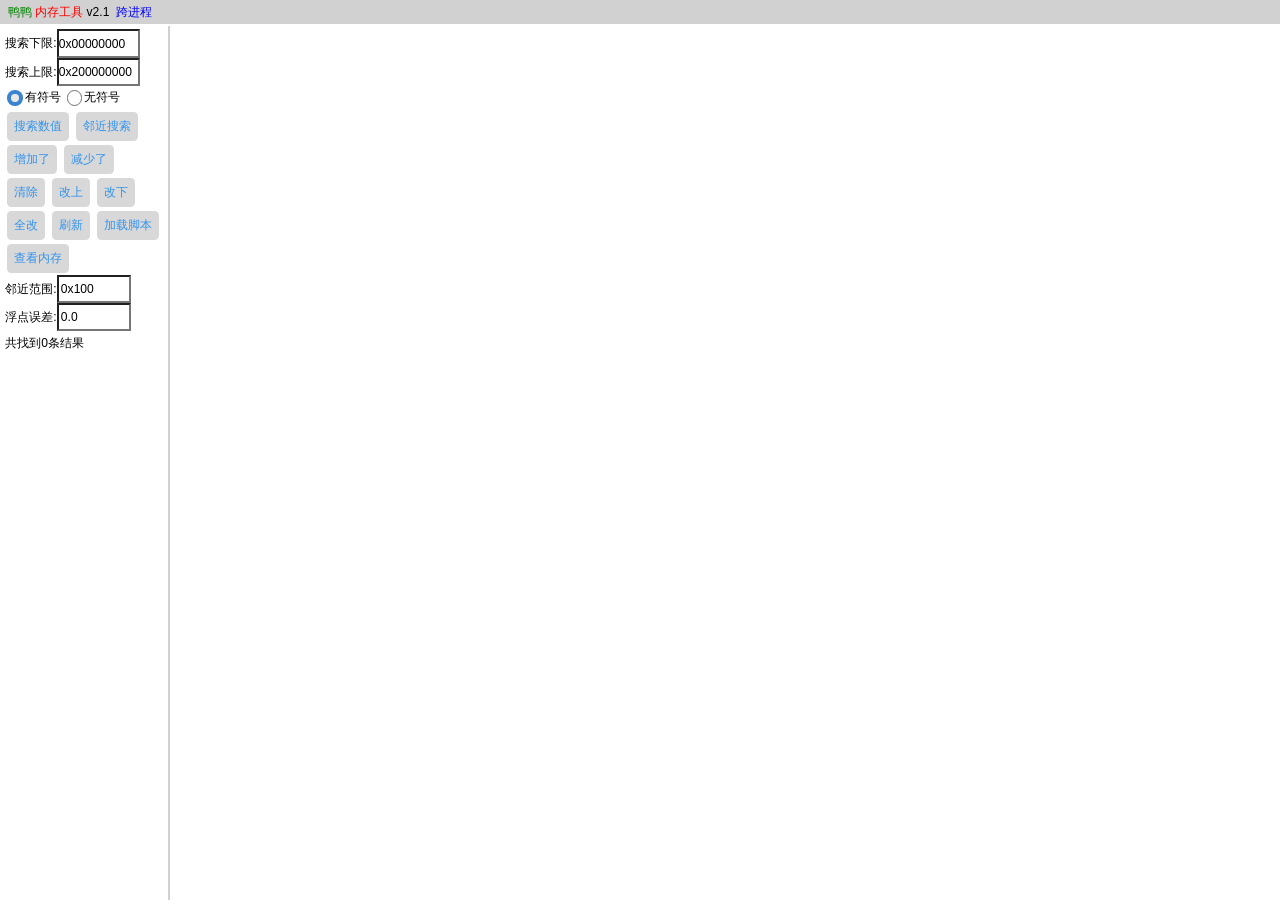
<file: H5GG/鸭鸭内存工具v2.1优化指针跳转.html>
<!DOCTYPE html>
<html>
<head>
<title>鸭鸭内存工具</title>
<meta name="viewport" content="width=device-width,initial-scale=1.0,user-scalable=no">
<meta http-equiv="Content-Type" content="text/html; charset=utf-8">
<style>
html, body{height:100%;margin:0;padding:0;overflow:hidden;}
html{zoom:1.1;}
body{width:100%;background:rgba(255,255,255,0.8);}
*{color:#000;font-size:11px;font-family:Arial,sans-serif;-webkit-tap-highlight-color:transparent;outline:none;}
*:not(input,checkbox,textarea){-webkit-touch-callout:none;-webkit-user-select:none;user-select:none;}
input{background:transparent;height:22px;font-size:11px;}
button{height:26px;color:#3393EF;background:#84848450;display:inline-block;cursor:pointer;text-align:center;text-decoration:none;outline:none;border:none;border-radius:4px;padding:0 6px;margin:2px 2px;font-size:11px;}
button:disabled{color:#84848480 !important;background:#84848420 !important;cursor:not-allowed !important;}
button:active:not(:disabled){background:#fff;transform:translateY(1px);}
input[type=radio]{width:14px;height:14px;margin-right:4px;border:none;outline:none;-webkit-appearance:none;vertical-align:middle;border:1px solid #686868F0;border-radius:50%;margin:4px 2px;}
input[type=radio]:checked{border:4px solid #2F7DCDF0;background:#E8E8E8;}
input[type=checkbox]{visibility:hidden;vertical-align:middle;margin-bottom:2px;cursor:pointer;position:relative;width:18px;height:18px;}
input[type=checkbox]::after{position:absolute;top:0;margin-top:2px;width:13px;height:13px;border:1px solid #686868;border-radius:3px;background:transparent;display:inline-block;visibility:visible;text-align:center;content:' ';}
input[type=checkbox]:checked::after{content:"✓";color:#FFF;border-color:#B8B8B8;background:#4498F7;font-size:11px;font-weight:bold;}
input[type=range]{-webkit-appearance:none;}
input[type=range]:focus{outline:none;}
input[type=range]::-webkit-slider-runnable-track{height:12px;cursor:pointer;background:#68686830;border-radius:1px;border:0.2px solid #010101;}
input[type=range]::-webkit-slider-thumb{border:1px solid #000;height:16px;width:14px;border-radius:2px;background:#EEEEEEE0;cursor:pointer;-webkit-appearance:none;margin-top:-2px;}
.menubox{display:inline;padding:4px;width:auto;height:18px;line-height:18px;text-align:center;background:#E8E8E890;border-radius:4px;font-size:11px;}
.menubox.current{color:#E8E8E8;background:#848484;}
.menuview{display:none;}
.menuview.current{display:block;overflow-x:hidden;overflow-y:visible;}
.scrollbar{overflow-x:hidden;overflow-y:auto;-webkit-overflow-scrolling:touch;}
.scrollbar::-webkit-scrollbar{width:4px;height:4px;background:#F5F5F5;}
.popup_container{position:absolute;z-index:1000;left:50%;top:0;}
#popup_search_edit,#popup_progress{display:none;text-align:center;background:#FDFDFD;width:180px;border:1px solid #B8B8B880;border-radius:5px;padding:10px;position:absolute;left:-90px;}
#popup_search_edit{height:auto;min-height:240px;top:50px;} 
#popup_progress{height:20px;top:100px;z-index:2000;}
#popup_loadscripts{display:none;text-align:center;background:#FDFDFD;width:220px;height:210px;position:absolute;left:-110px;top:20px;border:1px solid #B8B8B880;border-radius:5px;padding:10px;}
#popup_proclist{display:none;text-align:center;background:#FDFDFD;width:170px;max-height:190px;position:absolute;left:-85px;top:50px;border:1px solid #B8B8B880;border-radius:5px;padding:10px;}
#popup_proclist button{display:block;width:100%;height:24px;border-radius:2px;font-weight:bold;color:black;text-align:left;background:#00000005;}
table.datatype{border-radius:2px;border-collapse:collapse;border-style:hidden;box-shadow:0 0 0 1px #3393EF;}
.datatype td{cursor:hand;padding:4px;color:#3393EF;border:1px solid #3393EF;width:21px;height:15px;text-align:center;font-size:11px;}
.datatype td.selected{color:white;background:#3393EF;}
.maskview{display:none;position:absolute;left:0;top:0;width:100%;height:100%;background:#777;z-index:1;opacity:0.5;}
#listdiv{display:block;overflow-x:hidden;overflow-y:scroll;height:calc(100vh - 22px) !important;} /* 核心修复：强制铺满右侧及底下所有空白区域 */
#resultList{width:100%;cursor:pointer;table-layout:fixed;word-wrap:break-word;word-break:break-all;}
#resultList tr.hilight td{color:#3393EF;}
#resultList td{border-bottom:solid 1px #D1D1D1;font-size:11px;word-wrap:break-word;word-break:break-all;padding:3px 2px;}
#resultList td font{font-size:11px;color:#848484;}
#menuColumn{overflow-y:visible;height:100%;}
</style>
</head>
<body bgcolor="#E8E8E8">
<div id="titleBar" style="background:#D1D1D1;padding:4px;margin:0;height:14px;font-size:11px;">
&nbsp;<font style="color:green">鸭鸭</font> <font style="color:red">内存工具</font>&nbsp;v2.1
<span id="crossproc">
<font style="color:blue">&nbsp;跨进程&nbsp;</font><font id="procname" pid="44557"> </font>
</span>
<div id="backToSearchBtn" style="float:right;font-size:11px;line-height:14px;display:none;margin-right:8px;cursor:pointer;background:#84848440;padding:0 4px;border-radius:3px;">&nbsp;返回上一页&nbsp;</div>
<div id="closeMenu" style="float:right;font-size:14px;line-height:14px;display:none;" onclick="setWindowVisible(false)">&nbsp;X&nbsp;</div>
</div>

<table id="bodyView" width="100%" style="table-layout:fixed;height:calc(100% - 22px);margin:0;padding:0;">
<tbody>
<tr>
<td id="menuColumn" style="vertical-align:top;width:145px;border-right:solid 2px #D1D1D1;padding:3px;">
<div style="font-size:11px;line-height:1.2;">
搜索下限:<input id="range_min" style="width:70px;padding-left:0;height:20px;" value="0x00000000"><br>
搜索上限:<input id="range_max" style="width:70px;padding-left:0;height:20px;" value="0x200000000"><br>
<label style="font-size:11px;"><input type="radio" name="numtype" value="signed" checked>有符号</label>
<label style="font-size:11px;"><input type="radio" name="numtype" value="unsigned">无符号</label><br>
<button onclick="onClickSearchNumber()">搜索数值</button>
<button onclick="onClickSearchNearby()">邻近搜索</button><br>
<button onclick="onClickValueIncreased()">增加了</button>
<button onclick="onClickValueDecreased()">减少了</button><br>
<button onclick="onClickClearResults()">清除</button>
<button onclick="onClickEditTopHalf()">改上</button>
<button onclick="onClickEditBottomHalf()">改下</button><br>
<button onclick="onClickEditAll()">全改</button>
<button onclick="onClickRefreshResults()">刷新</button>
<button onclick="onShowLoadScript(true)">加载脚本</button><br>
<button onclick="onClickViewMemory()">查看内存</button><br>
邻近范围:<input id="nearby_range" style="width:60px;height:20px;" value="0x100"><br>
浮点误差:<input id="float_tolerance" style="width:60px;height:20px;" value="0.0"><br>
<p id="results_count" style="display:block;margin:4px 0;">共找到0条结果</p>
</div>
</td>
<td style="vertical-align:top; padding:0; margin:0;">
<div id="listdiv" class="scrollbar" ontouchend="showMoreResults(this);" onscroll="showMoreResults(this)">
<table id="resultList" currentcount="200"><tbody></tbody></table>
</div>
</td>
</tr>
</tbody>
</table>

<div id="maskview" class="maskview"></div>
<div class="popup_container">
<div id="popup_search_edit">
<b id="popupTitle">搜索数值</b><br><br>
<center><table id="datatype" class="datatype"><tbody><tr>
<td>F32</td><td>F64</td><td>I8</td><td>I16</td><td class="selected">I32</td><td>I64</td>
</tr></tbody></table></center><br>
<input type="text" id="datavalue" style="width:100%;border:none;font-size:11px;" placeholder="数值">
<input type="text" id="dataaddress" style="width:100%;border:none;font-size:11px;margin-top:8px;display:none;" placeholder="内存地址" readonly>
<hr style="margin:5px 0;"><br>
<button id="jumpPointerBtn" style="display:none;width:100%;color:#2196F3;font-weight:bold;margin-bottom:5px;">跳转指针</button>
<button id="cancel">取消</button>
<button id="viewMemoryBtn" style="display:none;">查看内存</button>
<button id="blurSearchBtn">模糊搜索</button>
<button id="action">搜索数值</button>
</div>

<div id="popup_loadscripts">
<center>
<div class="menubox current" menu="localjs" onclick="refreshLocalSrcipts()">本地加载 ⟳</div>
<div class="menubox" menu="netjs">网络加载</div>
<div style="float:right;font-size:14px;" onclick="onShowLoadScript(false)">&nbsp;X&nbsp;</div>
</center>
<hr style="margin:5px 0;">
<div id="localjs" class="menuview current scrollbar" style="height:180px">
<table id="localjslist" style="width:100%;" border="1" cellspacing="0" cellpadding="0"><tbody></tbody></table>
</div>
<div id="netjs" class="menuview">
<br><br>
<input id="netjsurl" style="width:100%;font-size:11px;" placeholder="http/https 链接">
<br><br><br><hr>
<button onclick="onClickLoadScript($('#netjsurl').val(), 'js')">加载JS</button>
<button onclick="onClickLoadScript($('#netjsurl').val(), 'h5');">加载H5</button>
</div>
</div>

<div id="maskview_script" class="maskview"></div>
<div id="popup_progress"><center>执行中...</center></div>
<div id="popup_proclist">
<center>选择目标<hr style="margin:5px 0;">
<div id="proctable" class="scrollbar" style="min-height:50px;max-height:160px"></div>
</center>
</div>
</div>

<script src="https://apps.bdimg.com/libs/jquery/2.1.4/jquery.min.js"></script>
<script>
const DEFAULT_MEMORY_RANGE = 8000;
const TYPE_BYTE_SIZE = {
    "I8": 1, "U8": 1,
    "I16": 2, "U16": 2,
    "I32": 4, "U32": 4, "F32": 4,
    "I64": 8, "U64": 8, "F64": 8
};
let originMemoryTargetAddress = null;
let lastMemoryTargetAddress = null;

let memoryHistoryStack = []; 

let getResultsReverse = false;
let lastSearchValue = null;
let lastSearchType = null;

function t(t){return $("input:radio[name=numtype]:checked").val()=="unsigned"?{"I8":"U8","I16":"U16","I32":"U32","I64":"U64"}[t]||t:t;}

function formatValueShow(val, type) {
    if (val === null || val === undefined) return "";
    var s = String(val);
    if ("F32" == type || "F64" == type) {
        return "(" + s + ")";
    }
    return s;
}

function checkAddrIsPointer(addrHex){
    if(typeof h5gg === "undefined") return false;
    try {
        var realI64Value = Number(h5gg.getValue(addrHex, "I64"));
        if(!isNaN(realI64Value) && realI64Value > 4294967296 && realI64Value < 12884901888) {
            return true;
        }
    } catch(e){}
    return false;
}

function getAddrPointerHexStr(addrHex){
    if(typeof h5gg === "undefined") return "0x0";
    var realI64Value = Number(h5gg.getValue(addrHex, "I64"));
    return "0x" + realI64Value.toString(16).toUpperCase();
}
function getOffsetLabelWithHex(byteOffset) {
    if(byteOffset === 0) return "(+0)[0x0]";
    var sign = byteOffset > 0 ? "+" : "-";
    var absVal = Math.abs(byteOffset);
    var hexStr = "0x" + absVal.toString(16).toUpperCase();
    return "(" + (byteOffset > 0 ? "+" : "") + byteOffset + ")[" + sign + hexStr + "]";
}

$(document).ready(function(){
    document.body.onselectstart=document.body.ondrag=function(){return false;};
    $("input").blur(function(){window.scroll(0,0);});
    document.body.addEventListener("touchstart",function(){});
    
    $("div.menubox").click(function(){
        $("div.menubox").removeClass("current");
        $("div.menuview").removeClass("current");
        $(this).addClass("current");
        $("#"+$(this).attr("menu")).addClass("current");
    });

    $("#datavalue").focus(function(){
        var e=$(this);e.attr("type","number");setTimeout(function(){e.attr("type","text");},500);
    });

    $("#crossproc").click(function(){$("#popup_proclist").show();$("#maskview").show();});
    
    if("undefined"!=typeof h5gg){
        clearResultsInner();
        setWindowDrag(0,0,400,80);
        setLayoutAction(function(e,i){
            var n=370,o=370;e<i&&(o=600);n=Math.min(n,e);o=Math.min(o,i);
            var r=(e-n)/2,a=(i-o)/2;e<i&&(a=Math.max(20,a),o=Math.min(o,i-a));
            setWindowRect(r,a,n,o);
        });
        var c=function(){
            var e=h5gg.getProcList();
            if(e){
                refreshProcList(e);
                $("#crossproc").show();
                $("#closeMenu").hide();
                if(!$("#procname").attr("pid")){$("#popup_proclist").show();$("#maskview").show();$("#procname").text("");}
                if($("#procname").attr("pid")){
                    var i=!1;
                    for(var n=0;n<e.length;n++)if(e[n].pid==$("#procname").attr("pid")){i=!0;break;}
                    if(!i){alert("目标进程已结束\n请重新选择");$("#procname").removeAttr("pid");$("#procname").text("");}
                }
            }else $("#crossproc").hide();
        };
        c();setInterval(c,1500);
        initApiCompatible();
    }

    $("#resultList").on("click","tr",function(){
        $("#resultList tr").removeClass("hilight");
        $(this).addClass("hilight");
        var e=$(this).attr("address"),i=$(this).attr("datatype"),n=$(this).attr("datavalue");
        
        if(typeof n === "string"){
            n = n.replace(/[()🧭]/g, "").trim();
        }

        "undefined"!=typeof h5gg&&(n=h5gg.getValue(e,t(i)));
        showPopView("修改",function(o,r){
            h5gg.setValue(e,r,t(o))||alert("修改失败,地址可能失效!");
            onClickRefreshResults();
        },i,n,e,true,i);
    });

    $("#backToSearchBtn").click(function(){
        if(memoryHistoryStack.length==0) return;
        var prevState = memoryHistoryStack.pop();
        
        if(prevState.isMemoryMode){
            $("#resultList").attr("data-memory-base", prevState.memoryBase);
            $("#resultList").attr("data-memory-type", prevState.memoryType);
            $("#resultList tbody").html(prevState.resultHtml);
            $("#resultList").attr("currentcount", prevState.currentCount);
            $("#results_count").text(prevState.resultCountText).show();
            
            if(prevState.clickedAddress){
                $("#resultList tr").removeClass("hilight");
                var lastTr = $("#resultList tr[address='"+prevState.clickedAddress+"']");
                if(lastTr.length > 0) lastTr.addClass("hilight");
            }
            if(prevState.scrollTop !== undefined) $("#listdiv")[0].scrollTop = prevState.scrollTop;
        } else {
            $("#resultList tbody").html(prevState.resultHtml);
            $("#resultList").attr("currentcount", prevState.currentCount);
            $("#resultList").removeAttr("data-memory-base");
            $("#resultList").removeAttr("data-memory-type");
            $("#results_count").text(prevState.resultCountText);
            prevState.resultCountVisible ? $("#results_count").show() : $("#results_count").hide();
            
            if(prevState.clickedAddress){
                $("#resultList tr").removeClass("hilight");
                var lastTr = $("#resultList tr[address='"+prevState.clickedAddress+"']");
                if(lastTr.length > 0) lastTr.addClass("hilight");
            }
            if(prevState.scrollTop !== undefined) $("#listdiv")[0].scrollTop = prevState.scrollTop;
        }

        if(memoryHistoryStack.length==0) $(this).hide();
    });
});

function initApiCompatible(){
    try{
        h5gg.searchNumber("9999999999", "I32", "0x0", "0x1000");
        var test1 = h5gg.getResults(5, 0);
        var test2 = h5gg.getResults(0, 5);
        if(Array.isArray(test2) && !Array.isArray(test1)){
            getResultsReverse = true;
        }else{
            getResultsReverse = false;
        }
        h5gg.clearResults();
    }catch(e){}
}

function getResultsSafe(count, offset){
    if(getResultsReverse){
        return h5gg.getResults(offset, count);
    }else{
        return h5gg.getResults(count, offset);
    }
}

function sleep(ms){
    return new Promise(resolve => setTimeout(resolve, ms));
}

function onClickValueIncreased(){
    if($("#resultList").attr("data-memory-base")){
        alert("此功能仅对搜索结果有效，内存查看模式下无法使用");
        return;
    }
    if(!lastSearchValue || !lastSearchType){
        alert("请先执行数值搜索后，再使用此功能");
        return;
    }
    var totalCount = h5gg.getResultsCount();
    if(totalCount <= 0){
        alert("暂无搜索结果，请先搜索数值后再操作");
        return;
    }

    const baseNum = Number(lastSearchValue);
    const finalType = t(lastSearchType);
    const isFloat = finalType === "F32" || finalType === "F64";
    const isUnsigned = finalType.startsWith("U");

    let minValue, maxValue;
    if(isFloat){
        minValue = baseNum + 0.000001;
        maxValue = 9999999999.0;
    }else{
        minValue = baseNum + 1;
        maxValue = isUnsigned ? 4294967295 : 9999999999;
    }

    $("#popup_progress").show();
    onClickRefreshResults();
    
    setTimeout(()=>{
        try{
            h5gg.setFloatTolerance($("#float_tolerance").val());
            h5gg.searchNumber(`${minValue}～${maxValue}`, finalType, $("#range_min").val(), $("#range_max").val());
            lastSearchValue = String(minValue);
            onClickRefreshResults(true);
            $("#popup_progress").hide();
        }catch(e){
            $("#popup_progress").hide();
            alert("增量搜索失败：" + e.message);
        }
    }, 300);
}

function onClickValueDecreased(){
    if($("#resultList").attr("data-memory-base")){
        alert("此功能仅对搜索结果有效，内存查看模式下无法使用");
        return;
    }
    if(!lastSearchValue || !lastSearchType){
        alert("请先执行数值搜索后，再使用此功能");
        return;
    }
    var totalCount = h5gg.getResultsCount();
    if(totalCount <= 0){
        alert("暂无搜索结果，请先搜索数值后再操作");
        return;
    }

    const baseNum = Number(lastSearchValue);
    const finalType = t(lastSearchType);
    const isFloat = finalType === "F32" || finalType === "F64";
    const isUnsigned = finalType.startsWith("U");

    let minValue, maxValue;
    if(isFloat){
        maxValue = baseNum - 0.000001;
        minValue = -9999999999.0;
    }else{
        maxValue = baseNum - 1;
        minValue = isUnsigned ? 0 : -9999999999;
    }

    if(maxValue < minValue){
        alert("当前类型下没有符合「减少了」条件的数值");
        return;
    }

    $("#popup_progress").show();
    onClickRefreshResults();
    
    setTimeout(()=>{
        try{
            h5gg.setFloatTolerance($("#float_tolerance").val());
            h5gg.searchNumber(`${minValue}～${maxValue}`, finalType, $("#range_min").val(), $("#range_max").val());
            lastSearchValue = String(maxValue);
            onClickRefreshResults(true);
            $("#popup_progress").hide();
        }catch(e){
            $("#popup_progress").hide();
            alert("减量搜索失败：" + e.message);
        }
    }, 300);
}

async function batchModifyResults(startIndex, endIndex, modifyType, modifyValue){
    var totalCount = h5gg.getResultsCount();
    if(totalCount <= 0){
        alert("暂无搜索结果，无法执行修改");
        return;
    }
    if(startIndex >= totalCount){
        return;
    }

    endIndex = Math.min(endIndex, totalCount);
    var modifyCount = endIndex - startIndex;
    var finalType = t(modifyType);

    var resultList = getResultsSafe(modifyCount, startIndex);
    if(!Array.isArray(resultList) || resultList.length <= 0){
        alert("获取结果失败，无法执行修改");
        return;
    }

    $("#popup_progress").show();

    var successCount = 0;
    var batchSize = 10;

    for(var i=0; i<resultList.length; i+=batchSize){
        var batchEnd = Math.min(i+batchSize, resultList.length);
        for(var j=i; j<batchEnd; j++){
            var item = resultList[j];
            if(!item || !item.address) continue;
            try{
                var isSuccess = h5gg.setValue(item.address, modifyValue, finalType);
                if(isSuccess) successCount++;
            }catch(e){}
        }
        await sleep(1);
    }

    $("#popup_progress").hide();
    onClickRefreshResults();
    alert("成功修改 "+successCount+" 个数据");
}

function onClickEditTopHalf(){
    if($("#resultList").attr("data-memory-base")){
        alert("此功能仅对搜索结果有效，内存查看模式下无法使用");
        return;
    }
    var totalCount = h5gg.getResultsCount();
    if(totalCount <= 0){
        alert("暂无搜索结果，请先搜索数值后再操作");
        return;
    }
    var halfCount = Math.floor(totalCount / 2);
    if(halfCount <= 0){
        alert("结果数量过少，无法执行改上操作");
        return;
    }
    showPopView("修改前半部分", function(selectedType, inputValue){
        if(inputValue === "" || inputValue === null || inputValue === undefined){
            alert("请输入要修改的数值");
            return;
        }
        batchModifyResults(0, halfCount, selectedType, inputValue);
    });
}

function onClickEditBottomHalf(){
    if($("#resultList").attr("data-memory-base")){
        alert("此功能仅对搜索结果有效，内存查看模式下无法使用");
        return;
    }
    var totalCount = h5gg.getResultsCount();
    if(totalCount <= 0){
        alert("暂无搜索结果，请先搜索数值后再操作");
        return;
    }
    var startIndex = Math.floor(totalCount / 2);
    var endIndex = totalCount;
    var modifyCount = endIndex - startIndex;
    if(modifyCount <= 0){
        alert("结果数量过少，无法执行改下操作");
        return;
    }
    showPopView("修改后半部分", function(selectedType, inputValue){
        if(inputValue === "" || inputValue === null || inputValue === undefined){
            alert("请输入要修改的数值");
            return;
        }
        batchModifyResults(startIndex, endIndex, selectedType, inputValue);
    });
}

function clearResultsInner(){
    $("#datavalue").val("");
    $("#results_count").hide();
    $("#resultList tr").remove();
    $("#resultList").attr("currentcount",0);
    $("#resultList").removeAttr("data-memory-base");
    $("#resultList").removeAttr("data-memory-type");
    "undefined"!=typeof h5gg&&h5gg.clearResults();
    $("#backToSearchBtn").hide();
    lastSearchValue = null;
    lastSearchType = null;
    memoryHistoryStack = [];
    originMemoryTargetAddress = null;
    lastMemoryTargetAddress = null;
}

function onClickClearResults(){
    var isConfirm = confirm("您确定要清除所有搜索结果吗？此操作不可恢复。");
    if(!isConfirm) return;
    clearResultsInner();
}

function refreshProcList(e){
    $("#proctable button").remove();
    for(var i=0;i<e.length;i++){
        var n=e[i],o=$("<button>"+n.name+"</button>");
        o.attr("pid",n.pid);
        o.click(function(){
            h5gg.setTargetProc($(this).attr("pid"))?(clearResultsInner(),$("#procname").attr("pid",$(this).attr("pid")),$("#procname").text($(this).text()),$("#popup_proclist").hide(),$("#maskview").hide()):alert("无法选定该目标");
        });
        $("#proctable").append(o);
    }
}

function refreshLocalSrcipts(){
    $("#localjslist tr").remove();
    var e=h5gg.getLocalScripts();
    setTimeout(function(){
        0==e.length&&$("#localjslist tbody").append("<tr><td colspan=2>未找到 js/html 文件</td></tr>");
        $("#localjslist tbody").append('<tr><td style="border-right-style:none;color:blue;font-size:11px;">从文件管理器选择</td><td style="border-left-style:none;width:42px"><button onclick="h5gg.pickScriptFile(onClickLoadScript)">浏览</button></td></tr>');
        for(var i=0;i<e.length;i++){
            var n=e[i],o='<tr><td style="border-right-style:none;font-weight:bold;color:green;font-size:11px;">'+n.name+'</td><td style="border-left-style:none;width:42px"><button onclick="onClickLoadScript(\''+n.path+'\')">加载</button></td></tr>';
            $("#localjslist tbody").append(o);
        }
    },300);
}

function onShowLoadScript(e){
    e?($("#maskview").show(),$("#popup_loadscripts").show(),"undefined"!=typeof h5gg&&refreshLocalSrcipts()):($("#maskview").hide(),$("#popup_loadscripts").hide());
}

function onClickLoadScript(e,i){
    if(!e)return;
    /^\w+\:/.test(e)||(e="file://"+e);
    try{var n=new URL(e);n.searchParams.append("_",Math.random());}catch(o){alert("无效URL");return;}
    $("#popup_progress").show();$("#maskview_script").show();
    if("h5"==i||!i&&!/\.js$/.test(n.pathname)){window.location=n.href;return;}
    var r=document.createElement("script");
    r.type="text/javascript";
    r.onload=function(){alert("执行成功");$("#popup_progress").hide();$("#maskview_script").hide();};
    r.onerror=function(){alert("加载失败");$("#popup_progress").hide();$("#maskview_script").hide();};
    r.src=n.href;document.body.appendChild(r);
}

function checkAddrAlignmentLocked(addrHex, type) {
    if(!addrHex) return true;
    var cleanAddr = addrHex.trim().toUpperCase().replace("0X", "");
    if(!cleanAddr) return true;
    var lastChar = cleanAddr.slice(-1);
    if(type=="I64" || type=="F64" || type=="U64") {
        return ["0", "8"].indexOf(lastChar) !== -1;
    }
    if(type=="I32" || type=="F32" || type=="U32") {
        return ["0", "4", "8", "C"].indexOf(lastChar) !== -1;
    }
    if(type=="I16" || type=="U16") {
        return ["0", "2", "4", "6", "8", "A", "C", "E"].indexOf(lastChar) !== -1;
    }
    return true; 
}

function showPopView(title,confirmCallback,dataType,defaultValue,address,showAddress=false,currentDataType=null,placeholderText="数值",showBlurBtn=true){
    $("#maskview").show();$("#popup_search_edit").show();
    
    $("#popupTitle").text(title);
    $("#popup_search_edit").find("button#action").text(title);
    
    if(dataType)$("#datatype td").each(function(){$(this).text()==dataType?$(this).addClass("selected"):$(this).removeClass("selected");});
    
    var cleanValue = defaultValue;
    if(typeof cleanValue === "string"){
        cleanValue = cleanValue.replace(/[()🧭]/g, "").trim();
    }
    $("#datavalue").val(cleanValue).attr("placeholder", placeholderText);
    
    function applyAlignmentLockLogic() {
        var currentAddr = "";
        if(showAddress && address) {
            currentAddr = address;
        } else if(title == "查看内存") {
            currentAddr = $("#datavalue").val();
        }
        var selectedType = $("#datatype td.selected").text();
        
        if((title == "查看内存" || showAddress) && currentAddr) {
            var isMatched = checkAddrAlignmentLocked(currentAddr, selectedType);
            if(!isMatched) {
                $("#viewMemoryBtn").prop("disabled", true);
                if(title == "查看内存") $("#popup_search_edit").find("button#action").prop("disabled", true);
            } else {
                $("#viewMemoryBtn").prop("disabled", false);
                if(title == "查看内存") $("#popup_search_edit").find("button#action").prop("disabled", false);
            }
        } else {
            $("#viewMemoryBtn").prop("disabled", false);
            $("#popup_search_edit").find("button#action").prop("disabled", false);
        }
    }

    function updateJumpButtonState(){
        if(showAddress && address && checkAddrIsPointer(address)) {
            var hexAddressStr = getAddrPointerHexStr(address);
            $("#jumpPointerBtn").text("跳转指针 " + hexAddressStr).show();
            $("#jumpPointerBtn").unbind("click").click(function(){
                $("#popup_search_edit").hide();
                $("#maskview").hide();
                var targetType = $("#datatype td.selected").text();
                renderMemoryList(hexAddressStr, targetType);
            });
        } else {
            $("#jumpPointerBtn").hide();
        }
    }
    
    updateJumpButtonState();

    if(!showBlurBtn){
        $("#blurSearchBtn").hide();
    }else{
        $("#blurSearchBtn").show();
    }

    if(showAddress && address){
        $("#dataaddress").val(address).show();
        $("#viewMemoryBtn").show();
        $("#viewMemoryBtn").unbind("click").click(function(){
            const isInMemoryMode = !!$("#resultList").attr("data-memory-base");
            if(!isInMemoryMode){
                var hilightTr = $("#resultList tr.hilight");
                if(hilightTr.length > 0){
                    originMemoryTargetAddress = hilightTr.attr("address");
                    lastMemoryTargetAddress = originMemoryTargetAddress;
                }
            }
            $("#popup_search_edit").hide();
            $("#maskview").hide();
            var finalType = $("#datatype td.selected").text();
            renderMemoryList(address, finalType);
        });
    }else{
        $("#dataaddress").hide().val("");
        $("#viewMemoryBtn").hide();
    }
    $("#datavalue").focus();

    function updateBlurBtnState(){
        if(!showBlurBtn) return;
        let hasData = false;
        if(typeof h5gg !== "undefined") hasData = h5gg.getResultsCount() > 0;
        let inputEmpty = $("#datavalue").val().trim() === "";
        let canBlur = inputEmpty && !hasData;
        $("#blurSearchBtn").prop("disabled", !canBlur).css("opacity", canBlur ? 1 : 0.5);
    }

    $("#datavalue").off("input").on("input", function() {
        updateBlurBtnState();
        if(title == "查看内存") applyAlignmentLockLogic();
    });
    setTimeout(function(){
        updateBlurBtnState();
        applyAlignmentLockLogic();
    }, 50);

    if(showBlurBtn){
        $("#blurSearchBtn").unbind("click").click(function() {
            var selectedType = $("#datatype td.selected").text();
            if (!selectedType) {
                alert("请选择数据类型");
                return;
            }
            $("#popup_search_edit").hide();
            $("#popup_progress").show();
            setTimeout(function() {
                try {
                    clearResultsInner();
                    var realType = t(selectedType);
                    h5gg.setFloatTolerance($("#float_tolerance").val());
                    h5gg.searchNumber("0~9999999999", realType, "0x00000000", "0x300000000");
                    lastSearchValue = "0~9999999999";
                    lastSearchType = selectedType;
                    onClickRefreshResults(true);
                } catch (e) {
                    alert("模糊搜索失败：" + e.message);
                } finally {
                    $("#popup_progress").hide();
                    $("#maskview").hide();
                }
            }, 200);
        });
    }

    $("#popup_search_edit").find("button#action").unbind("click").click(function(){
        var selectedType=$("#datatype td.selected").text(),inputValue=$("#datavalue").val();
        $("#popup_search_edit").hide();$("#popup_progress").show();
        setTimeout(function(){
            confirmCallback(selectedType,inputValue);
            $("#popup_progress").hide();$("#maskview").hide();
        },200);
    });
    $("#popup_search_edit").find("button#cancel").unbind("click").click(function(){
        $("#maskview").hide();
        $("#popup_search_edit").hide();
    });
    
    $("#datatype td").unbind("click").click(function(){
        $("#datatype td").removeClass("selected");
        $(this).addClass("selected");
        $("#datavalue").focus();
        updateJumpButtonState();
        applyAlignmentLockLogic();
    });
}

function renderMemoryList(baseAddress, dataType){
    var baseAddr = Number(baseAddress);
    var byteSize = TYPE_BYTE_SIZE[dataType] || 4;
    var offsetCount = Math.floor((DEFAULT_MEMORY_RANGE / 2) / byteSize);

    var currentState = {
        isMemoryMode: true,
        memoryBase: baseAddress,
        memoryType: dataType,
        resultHtml: $("#resultList tbody").html(),
        currentCount: $("#resultList").attr("currentcount"),
        resultCountText: $("#results_count").text(),
        resultCountVisible: $("#results_count").is(":visible"),
        clickedAddress: $("#resultList tr.hilight").attr("address"),
        scrollTop: $("#listdiv")[0].scrollTop,
        activeType: lastSearchType
    };
    memoryHistoryStack.push(currentState);

    $("#datavalue").val("");
    $("#results_count").hide();
    $("#resultList tr").remove();
    $("#resultList").attr("currentcount",0);
    
    $("#resultList").attr("data-memory-base", baseAddress);
    $("#resultList").attr("data-memory-type", dataType);
    $("#backToSearchBtn").show(); 

    function createRowHtml(addrHex, byteOffset, rawValue, isBase = false) {
        var finalValueShow = formatValueShow(rawValue, dataType);
        var compassStr = checkAddrIsPointer(addrHex) ? "🧭 " : "";
        var idAttr = isBase ? 'id="memory_base_addr"' : '';
        var offsetText = getOffsetLabelWithHex(byteOffset);
        
        return '<tr ' + idAttr + ' address="' + addrHex + '" datatype="' + dataType + '" datavalue="' + finalValueShow + '"><td>' + addrHex + ' ' + compassStr + offsetText + '<br/><font>' + finalValueShow + '</font></td></tr>';
    }

    for(var c = offsetCount; c >= 1; c--){
        var offset = byteSize * c;
        var currentAddr = baseAddr - offset;
        var currentAddrHex = "0x" + currentAddr.toString(16).toUpperCase();
        var value = h5gg.getValue(currentAddrHex, t(dataType));
        $("#resultList tbody").append(createRowHtml(currentAddrHex, -offset, value));
    }

    var baseValue = h5gg.getValue(baseAddress, t(dataType));
    $("#resultList tbody").append(createRowHtml(baseAddress, 0, baseValue, true));

    for(var c = 1; c <= offsetCount; c++){
        var offset = byteSize * c;
        var currentAddr = baseAddr + offset;
        var currentAddrHex = "0x" + currentAddr.toString(16).toUpperCase();
        var value = h5gg.getValue(currentAddrHex, t(dataType));
        $("#resultList tbody").append(createRowHtml(currentAddrHex, offset, value));
    }

    var totalCount = $("#resultList tr").length;
    $("#results_count").text("共找到"+totalCount+"条结果").show();

    requestAnimationFrame(() => {
        var baseElement = document.getElementById("memory_base_addr");
        var container = document.getElementById("listdiv");
        if(baseElement && container){
            var containerHeight = container.clientHeight;
            var elementOffsetTop = baseElement.offsetTop;
            container.scrollTop = elementOffsetTop - (containerHeight / 2) + (baseElement.clientHeight / 2);
        }
    });
}

function loadResults(e,i){
    var n=getResultsSafe(i,e);
    for(var o=0;o<n.length;o++){
        var finalValueShow = formatValueShow(n[o].value, n[o].type);
        var compassStr = checkAddrIsPointer(n[o].address) ? "🧭 " : "";
        var rowNumLabel = (e+o+1)+". ";
        var r='<tr address="'+n[o].address+'" datatype="'+n[o].type+'" datavalue="'+finalValueShow+'"><td>'+rowNumLabel+n[o].address+' '+compassStr+'<br/><font>'+finalValueShow+'</font></td></tr>';
        $("#resultList tbody").append(r);
    }
}

function onClickRefreshResults(e){
    var memoryBase = $("#resultList").attr("data-memory-base");
    var memoryType = $("#resultList").attr("data-memory-type");
    if(memoryBase && memoryType){
        var byteSize = TYPE_BYTE_SIZE[memoryType] || 4;
        var offsetCount = Math.floor((DEFAULT_MEMORY_RANGE / 2) / byteSize);
        var baseAddr = Number(memoryBase);
        
        var currentScrollTop = $("#listdiv")[0].scrollTop;
        var activeAddr = $("#resultList tr.hilight").attr("address");

        $("#resultList tr").remove();
        
        function createRowHtml(addrHex, byteOffset, rawValue, isBase = false) {
            var finalValueShow = formatValueShow(rawValue, memoryType);
            var compassStr = checkAddrIsPointer(addrHex) ? "🧭 " : "";
            var idAttr = isBase ? 'id="memory_base_addr"' : '';
            var hilightClass = (addrHex === activeAddr) ? 'class="hilight"' : '';
            var offsetText = getOffsetLabelWithHex(byteOffset);
            return '<tr ' + idAttr + ' ' + hilightClass + ' address="' + addrHex + '" datatype="' + memoryType + '" datavalue="' + finalValueShow + '"><td>' + addrHex + ' ' + compassStr + offsetText + '<br/><font>' + finalValueShow + '</font></td></tr>';
        }

        for(var c = offsetCount; c >= 1; c--){
            var offset = byteSize * c;
            var currentAddr = baseAddr - offset;
            var currentAddrHex = "0x" + currentAddr.toString(16).toUpperCase();
            $("#resultList tbody").append(createRowHtml(currentAddrHex, -offset, h5gg.getValue(currentAddrHex, t(memoryType))));
        }
        var baseValue = h5gg.getValue(memoryBase, t(memoryType));
        $("#resultList tbody").append(createRowHtml(memoryBase, 0, baseValue, true));
        for(var c = 1; c <= offsetCount; c++){
            var offset = byteSize * c;
            var currentAddr = baseAddr + offset;
            var currentAddrHex = "0x" + currentAddr.toString(16).toUpperCase();
            $("#resultList tbody").append(createRowHtml(currentAddrHex, offset, h5gg.getValue(currentAddrHex, t(memoryType))));
        }
        
        $("#listdiv")[0].scrollTop = currentScrollTop;
        return;
    }
    
    $("#resultList tr").remove();
    var totalResults = h5gg.getResultsCount();
    $("#results_count").text("共找到"+totalResults+"条结果").show();
    var loadCount = Math.min(totalResults, 100);
    $("#resultList").attr("currentcount", loadCount);
    if(loadCount > 0){
        loadResults(0, loadCount);
    }
    if(e){
        $("#listdiv").get(0).scroll(0,0);
    }
}

function loadMoreResults(){
    var totalCount = h5gg.getResultsCount();
    var currentCount = Number($("#resultList").attr("currentcount"));
    if(currentCount >= totalCount) return;
    var nextLoadCount = Math.min(100, totalCount - currentCount);
    $("#resultList").attr("currentcount", currentCount + nextLoadCount);
    loadResults(currentCount, nextLoadCount);
}

function showMoreResults(e){
    if(e.scrollHeight - e.scrollTop - e.clientHeight < 50){
        loadMoreResults();
    }
}

function onClickEditAll(){
    showPopView("修改全部",function(e,i){
        var n=h5gg.editAll(i,t(e));
        onClickRefreshResults();
        alert("成功修改 "+n+" 个数据");
    });
}

function onClickSearchNumber(){
    showPopView("搜索数值",function(e,i){
        $("#backToSearchBtn").hide();
        memoryHistoryStack = [];
        originMemoryTargetAddress = null;
        lastMemoryTargetAddress = null;
        $("#resultList").removeAttr("data-memory-base");
        $("#resultList").removeAttr("data-memory-type");
        lastSearchValue = i;
        lastSearchType = e;

        h5gg.setFloatTolerance($("#float_tolerance").val());
        h5gg.searchNumber(i,t(e),$("#range_min").val(),$("#range_max").val());
        onClickRefreshResults(!0);
    },null,null,null,false,null,"数值",true);
}

function onClickViewMemory(){
    showPopView("查看内存",function(e,i){
        var inputAddr = i.trim();
        if(!/^0x[0-9a-fA-F]+$/.test(inputAddr)){
            alert("请输入以0x开头的规范十六进制内存地址");
            return;
        }
        var addrNum = Number(inputAddr);
        if(isNaN(addrNum) || !Number.isInteger(addrNum) || addrNum < 0){
            alert("请输入有效的十六进制内存地址");
            return;
        }
        originMemoryTargetAddress = null;
        lastMemoryTargetAddress = null;
        renderMemoryList(inputAddr, e);
    }, "I32", null, null, false, null, "0x开头的十六进制地址",false);
}

function onClickSearchNearby(){
    showPopView("搜索附近数值",function(e,i){
        $("#backToSearchBtn").hide();
        memoryHistoryStack = [];
        originMemoryTargetAddress = null;
        lastMemoryTargetAddress = null;
        $("#resultList").removeAttr("data-memory-base");
        $("#resultList").removeAttr("data-memory-type");
        lastSearchValue = i;
        lastSearchType = e;

        h5gg.setFloatTolerance($("#float_tolerance").val());
        h5gg.searchNearby(i, t(e), $("#nearby_range").val());
        onClickRefreshResults(!0);
    },null,null,null,false,null,"数值",false);
}
</script>
</body>
</html>
</file>
